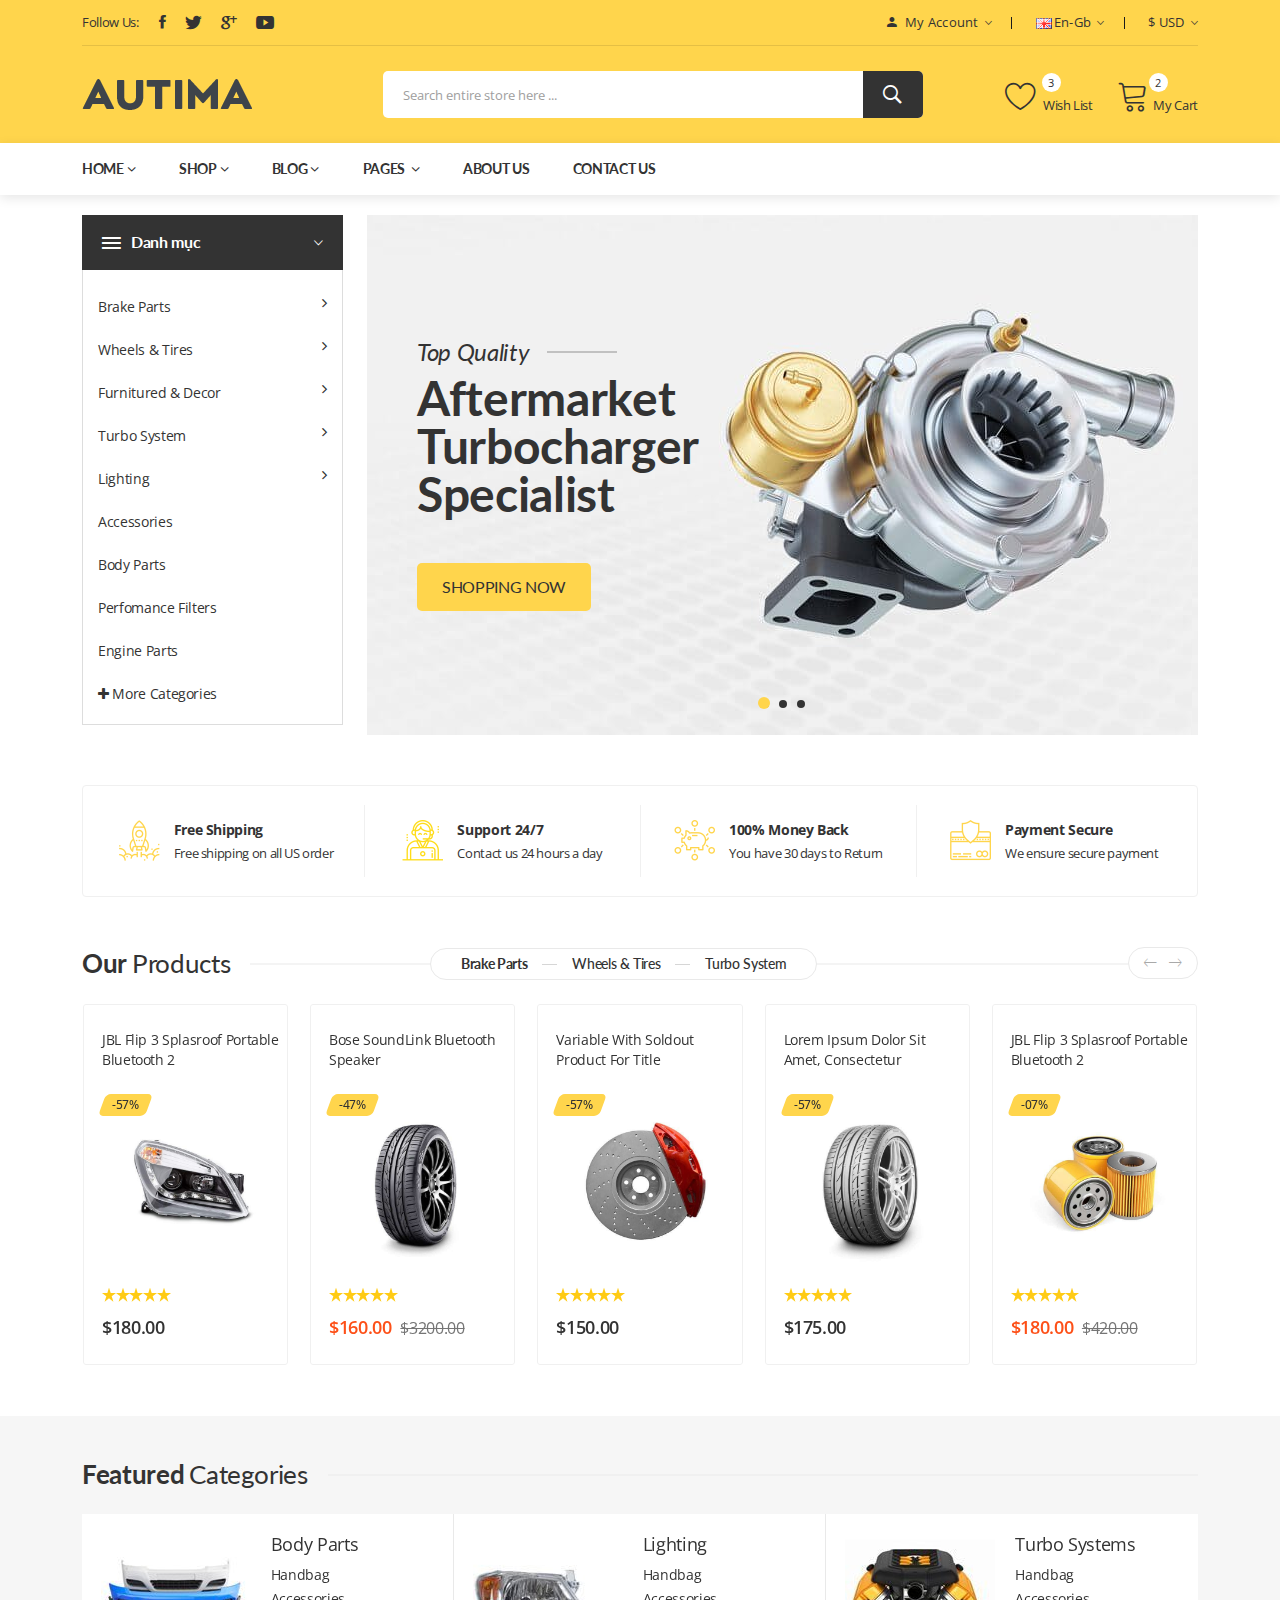
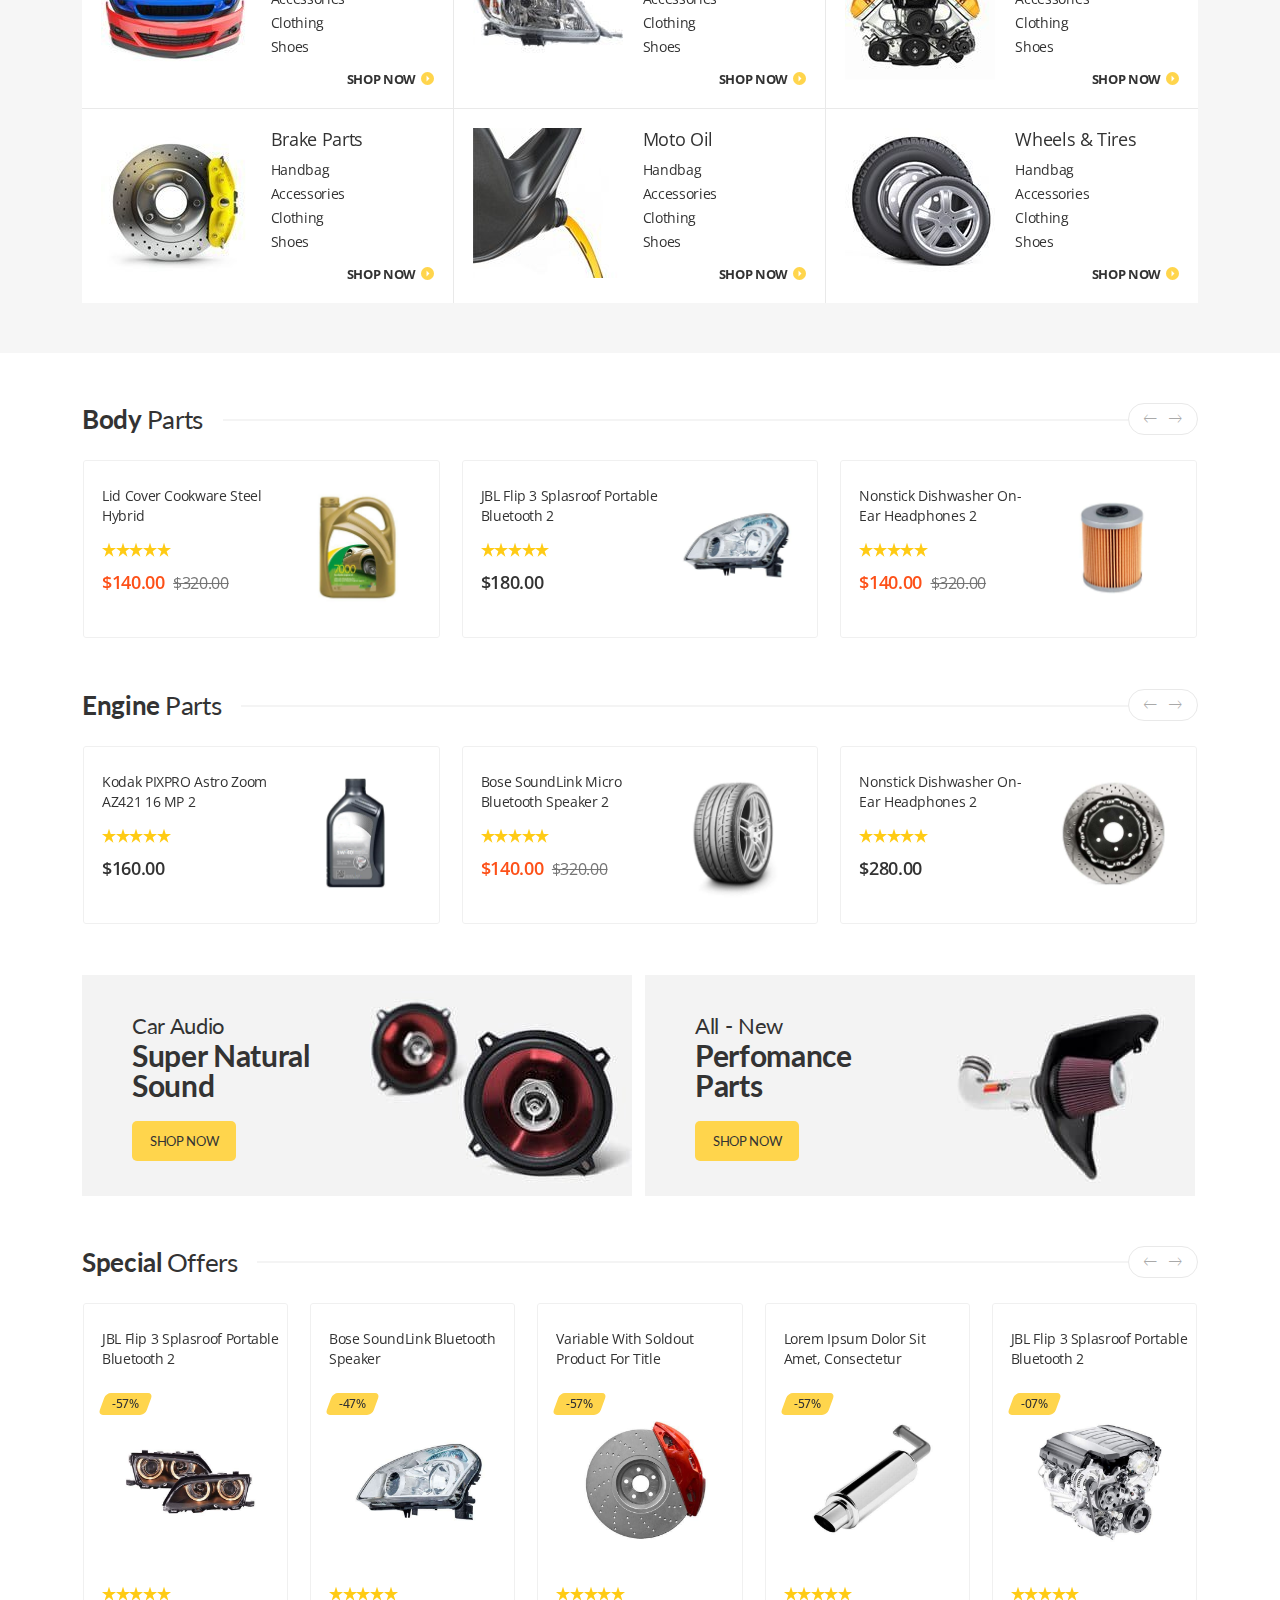
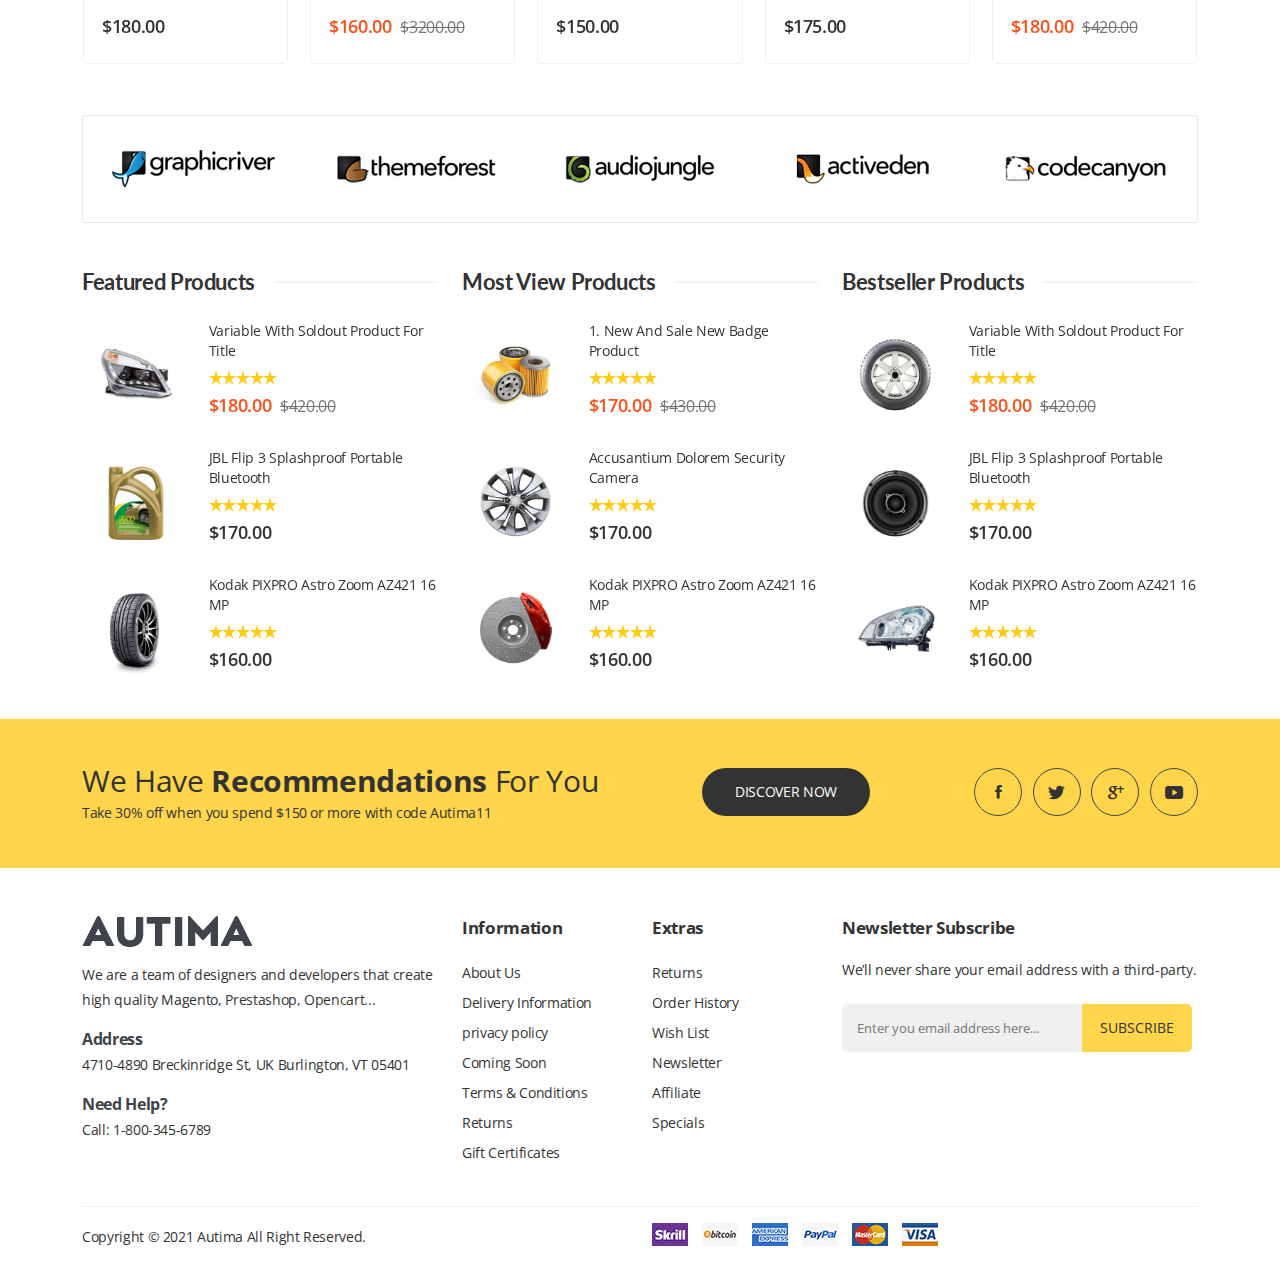
<file: index.html>
<!doctype html>
<html class="no-js" lang="en">


<!-- Mirrored from htmldemo.net/autima/autima/index.html by HTTrack Website Copier/3.x [XR&CO'2014], Sat, 11 Nov 2023 13:51:42 GMT -->
<head>
    <meta charset="utf-8">
    <meta http-equiv="x-ua-compatible" content="ie=edge">
    <title>Autima - Car Accessories Shop HTML Template </title>
    <meta name="description" content="">
    <meta name="viewport" content="width=device-width, initial-scale=1">
    <!-- Favicon -->
    <link rel="shortcut icon" type="image/x-icon" href="assets/img/favicon.ico">

     <!-- CSS 
    ========================= -->
     <!--bootstrap min css-->
    <link rel="stylesheet" href="assets/css/bootstrap.min.css">
    <!--owl carousel min css-->
    <link rel="stylesheet" href="assets/css/owl.carousel.min.css">
    <!--slick min css-->
    <link rel="stylesheet" href="assets/css/slick.css">
    <!--magnific popup min css-->
    <link rel="stylesheet" href="assets/css/magnific-popup.css">
    <!--font awesome css-->
    <link rel="stylesheet" href="assets/css/font.awesome.css">
    <!--ionicons min css-->
    <link rel="stylesheet" href="assets/css/ionicons.min.css">
    <!--animate css-->
    <link rel="stylesheet" href="assets/css/animate.css">
    <!--jquery ui min css-->
    <link rel="stylesheet" href="assets/css/jquery-ui.min.css">
    <!--slinky menu css-->
    <link rel="stylesheet" href="assets/css/slinky.menu.css">
    <!-- Plugins CSS -->
    <link rel="stylesheet" href="assets/css/plugins.css">
    
    <!-- Main Style CSS -->
    <link rel="stylesheet" href="assets/css/style.css">
    
    <!--modernizr min js here-->
    <script src="assets/js/vendor/modernizr-3.7.1.min.js"></script>

</head>

<body>

    <!-- Main Wrapper Start -->
    <!--header area start-->
    <header class="header_area">
        <!--header top start-->
        <div class="header_top">
            <div class="container">
                <div class="top_inner">
                    <div class="row align-items-center">
                        <div class="col-lg-6 col-md-6">
                            <div class="follow_us">
                                <label>Follow Us:</label>
                                <ul class="follow_link">
                                    <li><a href="#"><i class="ion-social-facebook"></i></a></li>
                                    <li><a href="#"><i class="ion-social-twitter"></i></a></li>
                                    <li><a href="#"><i class="ion-social-googleplus"></i></a></li>
                                    <li><a href="#"><i class="ion-social-youtube"></i></a></li>
                                </ul>
                            </div>
                        </div>
                        <div class="col-lg-6 col-md-6">
                            <div class="top_right text-end">
                                <ul>
                                    <li class="top_links"><a href="#"><i class="ion-android-person"></i> My Account<i class="ion-ios-arrow-down"></i></a>
                                        <ul class="dropdown_links">
                                            <li><a href="checkout.html">Checkout </a></li>
                                            <li><a href="my-account.html">My Account </a></li>
                                            <li><a href="cart.html">Shopping Cart</a></li>
                                            <li><a href="wishlist.html">Wishlist</a></li>
                                        </ul>
                                    </li>
                                    <li class="language"><a href="#"><img src="assets/img/logo/language.png" alt="">en-gb<i class="ion-ios-arrow-down"></i></a>
                                        <ul class="dropdown_language">
                                            <li><a href="#"><img src="assets/img/logo/language.png" alt=""> English</a></li>
                                            <li><a href="#"><img src="assets/img/logo/language2.png" alt=""> Germany</a></li>
                                        </ul>
                                    </li>
                                    <li class="currency"><a href="#">$ USD<i class="ion-ios-arrow-down"></i></a>
                                        <ul class="dropdown_currency">
                                            <li><a href="#">EUR – Euro</a></li>
                                            <li><a href="#">GBP – British Pound</a></li>
                                            <li><a href="#">INR – India Rupee</a></li>
                                        </ul>
                                    </li>


                                </ul>
                            </div>
                        </div>
                    </div>
                </div>
            </div>
        </div>
        <!--header top start-->
        
        <!--header middel start-->
        <div class="header_middle">
            <div class="container">
                <div class="row align-items-center">
                    <div class="col-lg-3 col-md-6">
                        <div class="logo">
                            <a href="index.html"><img src="assets/img/logo/logo.png" alt=""></a>
                        </div>
                    </div>
                    <div class="col-lg-9 col-md-6">
                        <div class="middel_right">
                            <div class="search-container">
                                <form action="#">
                                    <div class="search_box">
                                        <input placeholder="Search entire store here ..." type="text">
                                        <button type="submit"><i class="ion-ios-search-strong"></i></button>
                                    </div>
                                </form>
                            </div>
                            <div class="middel_right_info">

                                <div class="header_wishlist">
                                    <a href="wishlist.html"><span class="lnr lnr-heart"></span> Wish list </a>
                                    <span class="wishlist_quantity">3</span>
                                </div>
                                <div class="mini_cart_wrapper">
                                    <a href="javascript:void(0)"><span class="lnr lnr-cart"></span>My Cart </a>
                                    <span class="cart_quantity">2</span>
                                    
                                </div>
                            </div>

                        </div>
                    </div>
                </div>
            </div>
        </div>
        <!--header middel end-->
        
        <!--mini cart-->
        <div class="mini_cart">
            <div class="cart_close">
                <div class="cart_text">
                    <h3>cart</h3>
                </div>
                <div class="mini_cart_close">
                    <a href="javascript:void(0)"><i class="ion-android-close"></i></a>
                </div>
            </div>
            <div class="cart_item">
                <div class="cart_img">
                    <a href="#"><img src="assets/img/s-product/product.jpg" alt=""></a>
                </div>
                <div class="cart_info">
                    <a href="#">JBL Flip 3 Splasroof Portable Bluetooth 2</a>

                    <span class="quantity">Qty: 1</span>
                    <span class="price_cart">$60.00</span>

                </div>
                <div class="cart_remove">
                    <a href="#"><i class="ion-android-close"></i></a>
                </div>
            </div>
            <div class="cart_item">
                <div class="cart_img">
                    <a href="#"><img src="assets/img/s-product/product2.jpg" alt=""></a>
                </div>
                <div class="cart_info">
                    <a href="#">Koss Porta Pro On Ear Headphones </a>
                    <span class="quantity">Qty: 1</span>
                    <span class="price_cart">$69.00</span>
                </div>
                <div class="cart_remove">
                    <a href="#"><i class="ion-android-close"></i></a>
                </div>
            </div>
            <div class="mini_cart_table">
                <div class="cart_total">
                    <span>Sub total:</span>
                    <span class="price">$138.00</span>
                </div>
                <div class="cart_total mt-10">
                    <span>total:</span>
                    <span class="price">$138.00</span>
                </div>
            </div>

            <div class="mini_cart_footer">
                <div class="cart_button">
                    <a href="cart.html">View cart</a>
                </div>
                <div class="cart_button">
                    <a class="active" href="checkout.html">Checkout</a>
                </div>

            </div>

        </div>
        <!--mini cart end-->
        
        <!--header bottom satrt-->
        <div class="header_bottom sticky-header">
            <div class="container">
                <div class="row align-items-center">
                    <div class="col-12">
                        <div class="main_menu header_position">
                            <nav>
                                <ul>
                                    <li><a href="index.html">home<i class="fa fa-angle-down"></i></a>
                                        <ul class="sub_menu">
                                            <li><a href="index.html">Home 1</a></li>
                                            <li><a href="index-2.html">Home 2</a></li>
                                            <li><a href="index-3.html">Home 3</a></li>
                                            <li><a href="index-4.html">Home 4</a></li>
                                            <li><a href="index-5.html">Home 5</a></li>
                                            <li><a href="index-6.html">Home 6</a></li>
                                            <li class="home7new"><a href="index-7.html">Home 7</a><span>new</span></li>
                                        </ul>
                                    </li>
                                    <li class="mega_items"><a href="shop.html">shop<i class="fa fa-angle-down"></i></a>
                                        <div class="mega_menu">
                                            <ul class="mega_menu_inner">
                                                <li><a href="#">Shop Layouts</a>
                                                    <ul>
                                                        <li><a href="shop-fullwidth.html">Full Width</a></li>
                                                        <li><a href="shop-fullwidth-list.html">Full Width list</a></li>
                                                        <li><a href="shop-right-sidebar.html">Right Sidebar </a></li>
                                                        <li><a href="shop-right-sidebar-list.html"> Right Sidebar list</a></li>
                                                        <li><a href="shop-list.html">List View</a></li>
                                                    </ul>
                                                </li>
                                                <li><a href="#">other Pages</a>
                                                    <ul>
                                                        <li><a href="cart.html">cart</a></li>
                                                        <li><a href="wishlist.html">Wishlist</a></li>
                                                        <li><a href="checkout.html">Checkout</a></li>
                                                        <li><a href="my-account.html">my account</a></li>
                                                        <li><a href="404.html">Error 404</a></li>
                                                    </ul>
                                                </li>
                                                <li><a href="#">Product Types</a>
                                                    <ul>
                                                        <li><a href="product-details.html">product details</a></li>
                                                        <li><a href="product-sidebar.html">product sidebar</a></li>
                                                        <li><a href="product-grouped.html">product grouped</a></li>
                                                        <li><a href="variable-product.html">product variable</a></li>

                                                    </ul>
                                                </li>
                                                <li><a href="#">Concrete Tools</a>
                                                    <ul>
                                                        <li><a href="shop.html">Cables & Connectors</a></li>
                                                        <li><a href="shop-list.html">Graphics Tablets</a></li>
                                                        <li><a href="shop-fullwidth.html">Printers, Ink & Toner</a></li>
                                                        <li><a href="shop-fullwidth-list.html">Refurbished Tablets</a></li>
                                                        <li><a href="shop-right-sidebar.html">Optical Drives</a></li>

                                                    </ul>
                                                </li>
                                            </ul>
                                            <div class="banner_static_menu">
                                                <a href="shop.html"><img src="assets/img/bg/banner1.jpg" alt=""></a>
                                            </div>
                                        </div>
                                    </li>
                                    <li><a href="blog.html">blog<i class="fa fa-angle-down"></i></a>
                                        <ul class="sub_menu pages">
                                            <li><a href="blog-details.html">blog details</a></li>
                                            <li><a href="blog-fullwidth.html">blog fullwidth</a></li>
                                            <li><a href="blog-sidebar.html">blog sidebar</a></li>
                                        </ul>
                                    </li>
                                    <li><a href="#">pages <i class="fa fa-angle-down"></i></a>
                                        <ul class="sub_menu pages">
                                            <li><a href="about.html">About Us</a></li>
                                            <li><a href="services.html">services</a></li>
                                            <li><a href="faq.html">Frequently Questions</a></li>
                                            <li><a href="login.html">login</a></li>
                                            <li><a href="compare.html">compare</a></li>
                                            <li><a href="privacy-policy.html">privacy policy</a></li>
                                            <li><a href="coming-soon.html">Coming Soon</a></li>
                                        </ul>
                                    </li>
                                    <li><a href="about.html">about Us</a></li>
                                    <li><a href="contact.html"> Contact Us</a></li>
                                </ul>
                            </nav>
                        </div>
                    </div>

                </div>
            </div>
        </div>
        <!--header bottom end-->
    </header>
    <!--header area end-->

    <!--Offcanvas menu area start-->
    <div class="off_canvars_overlay"></div>
    <div class="Offcanvas_menu">
        <div class="container">
            <div class="row">
                <div class="col-12">
                    <div class="canvas_open">
                        <span>MENU</span>
                        <a href="javascript:void(0)"><i class="ion-navicon"></i></a>
                    </div>
                    <div class="Offcanvas_menu_wrapper">

                        <div class="canvas_close">
                            <a href="#"><i class="ion-android-close"></i></a>
                        </div>


                        <div class="top_right text-end">
                            <ul>
                                <li class="top_links"><a href="#"><i class="ion-android-person"></i> My Account<i class="ion-ios-arrow-down"></i></a>
                                    <ul class="dropdown_links">
                                        <li><a href="checkout.html">Checkout </a></li>
                                        <li><a href="my-account.html">My Account </a></li>
                                        <li><a href="cart.html">Shopping Cart</a></li>
                                        <li><a href="wishlist.html">Wishlist</a></li>
                                    </ul>
                                </li>
                                <li class="language"><a href="#"><img src="assets/img/logo/language.png" alt="">en-gb<i class="ion-ios-arrow-down"></i></a>
                                    <ul class="dropdown_language">
                                        <li><a href="#"><img src="assets/img/logo/language.png" alt=""> English</a></li>
                                        <li><a href="#"><img src="assets/img/logo/language2.png" alt=""> Germany</a></li>
                                    </ul>
                                </li>
                                <li class="currency"><a href="#">$ USD<i class="ion-ios-arrow-down"></i></a>
                                    <ul class="dropdown_currency">
                                        <li><a href="#">EUR – Euro</a></li>
                                        <li><a href="#">GBP – British Pound</a></li>
                                        <li><a href="#">INR – India Rupee</a></li>
                                    </ul>
                                </li>


                            </ul>
                        </div>
                        <div class="Offcanvas_follow">
                            <label>Follow Us:</label>
                            <ul class="follow_link">
                                <li><a href="#"><i class="ion-social-facebook"></i></a></li>
                                <li><a href="#"><i class="ion-social-twitter"></i></a></li>
                                <li><a href="#"><i class="ion-social-googleplus"></i></a></li>
                                <li><a href="#"><i class="ion-social-youtube"></i></a></li>
                            </ul>
                        </div>
                        <div class="search-container">
                            <form action="#">
                                <div class="search_box">
                                    <input placeholder="Search entire store here ..." type="text">
                                    <button type="submit"><i class="ion-ios-search-strong"></i></button>
                                </div>
                            </form>
                        </div>
                        <div id="menu" class="text-left ">
                            <ul class="offcanvas_main_menu">
                                <li class="menu-item-has-children">
                                    <a href="#">Home</a>
                                    <ul class="sub-menu">
                                        <li><a href="index.html">Home 1</a></li>
                                        <li><a href="index-2.html">Home 2</a></li>
                                        <li><a href="index-3.html">Home 3</a></li>
                                        <li><a href="index-4.html">Home 4</a></li>
                                        <li><a href="index-5.html">Home 5</a></li>
                                        <li><a href="index-6.html">Home 6</a></li>
                                        <li><a href="index-7.html">Home 7</a></li>
                                    </ul>
                                </li>
                                <li class="menu-item-has-children">
                                    <a href="#">Shop</a>
                                    <ul class="sub-menu">
                                        <li class="menu-item-has-children">
                                            <a href="#">Shop Layouts</a>
                                            <ul class="sub-menu">
                                                <li><a href="shop.html">shop</a></li>
                                                <li><a href="shop-fullwidth.html">Full Width</a></li>
                                                <li><a href="shop-fullwidth-list.html">Full Width list</a></li>
                                                <li><a href="shop-right-sidebar.html">Right Sidebar </a></li>
                                                <li><a href="shop-right-sidebar-list.html"> Right Sidebar list</a></li>
                                                <li><a href="shop-list.html">List View</a></li>
                                            </ul>
                                        </li>
                                        <li class="menu-item-has-children">
                                            <a href="#">other Pages</a>
                                            <ul class="sub-menu">
                                                <li><a href="cart.html">cart</a></li>
                                                <li><a href="wishlist.html">Wishlist</a></li>
                                                <li><a href="checkout.html">Checkout</a></li>
                                                <li><a href="my-account.html">my account</a></li>
                                                <li><a href="404.html">Error 404</a></li>
                                            </ul>
                                        </li>
                                        <li class="menu-item-has-children">
                                            <a href="#">Product Types</a>
                                            <ul class="sub-menu">
                                                <li><a href="product-details.html">product details</a></li>
                                                <li><a href="product-sidebar.html">product sidebar</a></li>
                                                <li><a href="product-grouped.html">product grouped</a></li>
                                                <li><a href="variable-product.html">product variable</a></li>
                                            </ul>
                                        </li>
                                    </ul>
                                </li>
                                <li class="menu-item-has-children">
                                    <a href="#">blog</a>
                                    <ul class="sub-menu">
                                        <li><a href="blog.html">blog</a></li>
                                        <li><a href="blog-details.html">blog details</a></li>
                                        <li><a href="blog-fullwidth.html">blog fullwidth</a></li>
                                        <li><a href="blog-sidebar.html">blog sidebar</a></li>
                                    </ul>

                                </li>
                                <li class="menu-item-has-children">
                                    <a href="#">pages </a>
                                    <ul class="sub-menu">
                                        <li><a href="about.html">About Us</a></li>
                                        <li><a href="services.html">services</a></li>
                                        <li><a href="faq.html">Frequently Questions</a></li>
                                        <li><a href="login.html">login</a></li>
                                        <li><a href="compare.html">compare</a></li>
                                        <li><a href="privacy-policy.html">privacy policy</a></li>
                                        <li><a href="coming-soon.html">Coming Soon</a></li>
                                    </ul>
                                </li>
                                <li class="menu-item-has-children">
                                    <a href="my-account.html">my account</a>
                                </li>
                                <li class="menu-item-has-children">
                                    <a href="about.html">About Us</a>
                                </li>
                                <li class="menu-item-has-children">
                                    <a href="contact.html"> Contact Us</a>
                                </li>
                            </ul>
                        </div>
                    </div>
                </div>
            </div>
        </div>

    </div>
    <!--Offcanvas menu area end-->

    <!--slider area start-->
    <section class="slider_section mb-50">
        <div class="container">
            <div class="row">
                <div class="col-lg-3 col-md-12">
                    <div class="categories_menu">
                        <div class="categories_title">
                            <h2 class="categori_toggle">Danh mục</h2>
                        </div>
                        <div class="categories_menu_toggle">
                            <ul>
                                <li class="menu_item_children categorie_list"><a href="#">Brake Parts <i class="fa fa-angle-right"></i></a>
                                    <ul class="categories_mega_menu">
                                        <li class="menu_item_children"><a href="#">Wheel Bearings</a>
                                            <ul class="categorie_sub_menu">
                                                <li><a href="#">Bower</a></li>
                                                <li><a href="#">Flipbac</a></li>
                                                <li><a href="#">Gary Fong</a></li>
                                                <li><a href="#">GigaPan</a></li>
                                            </ul>
                                        </li>
                                        <li class="menu_item_children"><a href="#">Wheel Rim Screws</a>
                                            <ul class="categorie_sub_menu">
                                                <li><a href="#">Accessories</a></li>
                                                <li><a href="#">2-Stroke</a></li>
                                                <li><a href="#">Handbag</a></li>
                                                <li><a href="#">Clothing</a></li>
                                            </ul>
                                        </li>
                                        <li class="menu_item_children last_child"><a href="#">Wheel Simulators</a>
                                            <ul class="categorie_sub_menu">
                                                <li><a href="#">Bags & Cases</a></li>
                                                <li><a href="#">Binoculars & Scopes</a></li>
                                                <li><a href="#">Film Photography</a></li>
                                                <li><a href="#">Lighting & Studio</a></li>
                                            </ul>
                                            <div class="categorie_banner">
                                                <a href="#"><img src="assets/img/bg/banner2.jpg" alt=""></a>
                                            </div>
                                        </li>

                                    </ul>
                                </li>
                                <li class="menu_item_children"><a href="#"> Wheels & Tires <i class="fa fa-angle-right"></i></a>
                                    <ul class="categories_mega_menu">
                                        <li class="menu_item_children"><a href="#">Dresses</a>
                                            <div class="categorie_sub_menu">
                                                <ul>
                                                    <li><a href="#">Sweater</a></li>
                                                    <li><a href="#">Evening</a></li>
                                                    <li><a href="#">Day</a></li>
                                                    <li><a href="#">Sports</a></li>
                                                </ul>
                                            </div>
                                        </li>
                                        <li class="menu_item_children"><a href="#">Handbags</a>
                                            <div class="categorie_sub_menu">
                                                <ul>
                                                    <li><a href="#">Shoulder</a></li>
                                                    <li><a href="#">Satchels</a></li>
                                                    <li><a href="#">kids</a></li>
                                                    <li><a href="#">coats</a></li>
                                                </ul>
                                            </div>
                                        </li>
                                        <li class="menu_item_children"><a href="#">shoes</a>
                                            <div class="categorie_sub_menu">
                                                <ul>
                                                    <li><a href="#">Ankle Boots</a></li>
                                                    <li><a href="#">Clog sandals </a></li>
                                                    <li><a href="#">run</a></li>
                                                    <li><a href="#">Books</a></li>
                                                </ul>
                                            </div>
                                        </li>
                                        <li class="menu_item_children"><a href="#">Clothing</a>
                                            <div class="categorie_sub_menu">
                                                <ul>
                                                    <li><a href="#">Coats Jackets </a></li>
                                                    <li><a href="#">Raincoats</a></li>
                                                    <li><a href="#">Jackets</a></li>
                                                    <li><a href="#">T-shirts</a></li>
                                                </ul>
                                            </div>
                                        </li>

                                    </ul>
                                </li>
                                <li class="menu_item_children"><a href="#"> Furnitured & Decor <i class="fa fa-angle-right"></i></a>
                                    <ul class="categories_mega_menu column_3">
                                        <li class="menu_item_children"><a href="#">Chair</a>
                                            <div class="categorie_sub_menu">
                                                <ul>
                                                    <li><a href="#">Dining room</a></li>
                                                    <li><a href="#">bedroom</a></li>
                                                    <li><a href="#"> Home & Office</a></li>
                                                    <li><a href="#">living room</a></li>
                                                </ul>
                                            </div>
                                        </li>
                                        <li class="menu_item_children"><a href="#">Lighting</a>
                                            <div class="categorie_sub_menu">
                                                <ul>
                                                    <li><a href="#">Ceiling Lighting</a></li>
                                                    <li><a href="#">Wall Lighting</a></li>
                                                    <li><a href="#">Outdoor Lighting</a></li>
                                                    <li><a href="#">Smart Lighting</a></li>
                                                </ul>
                                            </div>
                                        </li>
                                        <li class="menu_item_children"><a href="#">Sofa</a>
                                            <div class="categorie_sub_menu">
                                                <ul>
                                                    <li><a href="#">Fabric Sofas</a></li>
                                                    <li><a href="#">Leather Sofas</a></li>
                                                    <li><a href="#">Corner Sofas</a></li>
                                                    <li><a href="#">Sofa Beds</a></li>
                                                </ul>
                                            </div>
                                        </li>
                                    </ul>
                                </li>
                                <li class="menu_item_children"><a href="#"> Turbo System <i class="fa fa-angle-right"></i></a>
                                    <ul class="categories_mega_menu column_2">
                                        <li class="menu_item_children"><a href="#">Brake Tools</a>
                                            <div class="categorie_sub_menu">
                                                <ul>
                                                    <li><a href="#">Driveshafts</a></li>
                                                    <li><a href="#">Spools</a></li>
                                                    <li><a href="#">Diesel </a></li>
                                                    <li><a href="#">Gasoline</a></li>
                                                </ul>
                                            </div>
                                        </li>
                                        <li class="menu_item_children"><a href="#">Emergency Brake</a>
                                            <div class="categorie_sub_menu">
                                                <ul>
                                                    <li><a href="#">Dolls for Girls</a></li>
                                                    <li><a href="#">Girls' Learning Toys</a></li>
                                                    <li><a href="#">Arts and Crafts for Girls</a></li>
                                                    <li><a href="#">Video Games for Girls</a></li>
                                                </ul>
                                            </div>
                                        </li>

                                    </ul>
                                </li>
                                <li class="menu_item_children"><a href="#"> Lighting <i class="fa fa-angle-right"></i></a>
                                    <ul class="categories_mega_menu column_2">
                                        <li class="menu_item_children"><a href="#">Check Trousers</a>
                                            <div class="categorie_sub_menu">
                                                <ul>
                                                    <li><a href="#">Building</a></li>
                                                    <li><a href="#">Electronics</a></li>
                                                    <li><a href="#">action figures </a></li>
                                                    <li><a href="#">specialty & boutique toy</a></li>
                                                </ul>
                                            </div>
                                        </li>
                                        <li class="menu_item_children"><a href="#">Calculators</a>
                                            <div class="categorie_sub_menu">
                                                <ul>
                                                    <li><a href="#">Dolls for Girls</a></li>
                                                    <li><a href="#">Girls' Learning Toys</a></li>
                                                    <li><a href="#">Arts and Crafts for Girls</a></li>
                                                    <li><a href="#">Video Games for Girls</a></li>
                                                </ul>
                                            </div>
                                        </li>

                                    </ul>
                                </li>
                                <li><a href="#"> Accessories</a></li>
                                <li><a href="#">Body Parts</a></li>
                                <li><a href="#">Perfomance Filters</a></li>
                                <li><a href="#"> Engine Parts</a></li>
                                <li class="hidden"><a href="shop-left-sidebar.html">New Sofas</a></li>
                                <li class="hidden"><a href="shop-left-sidebar.html">Sleight Sofas</a></li>
                                <li><a href="#" id="more-btn"><i class="fa fa-plus" aria-hidden="true"></i> More Categories</a></li>
                            </ul>
                        </div>
                    </div>
                </div>
                <div class="col-lg-9 col-md-12">
                    <div class="slider_area owl-carousel">
                        <div class="single_slider d-flex align-items-center" data-bgimg="assets/img/slider/slider1.jpg">
                            <div class="slider_content">
                                <h2>Top Quality</h2>
                                <h1>Aftermarket Turbocharger Specialist</h1>
                                <a class="button" href="shop.html">shopping now</a>
                            </div>

                        </div>
                        <div class="single_slider d-flex align-items-center" data-bgimg="assets/img/slider/slider2.jpg">
                            <div class="slider_content">
                                <h2>Height - Quality</h2>
                                <h1>The Parts Of shock Absorbers & Brake Kit</h1>
                                <a class="button" href="shop.html">shopping now</a>
                            </div>
                        </div>
                        <div class="single_slider d-flex align-items-center" data-bgimg="assets/img/slider/slider3.jpg">
                            <div class="slider_content">
                                <h2>Engine Oils</h2>
                                <h1>Top Quality Oil For Every Vehicle</h1>
                                <a class="button" href="shop.html">shopping now</a>
                            </div>
                        </div>
                    </div>
                </div>
            </div>
        </div>

    </section>

    <!--slider area end-->

    <!--shipping area start-->
    <section class="shipping_area mb-50">
        <div class="container">
            <div class=" row">
                <div class="col-12">
                    <div class="shipping_inner">
                        <div class="single_shipping">
                            <div class="shipping_icone">
                                <img src="assets/img/about/shipping1.png" alt="">
                            </div>
                            <div class="shipping_content">
                                <h2>Free Shipping</h2>
                                <p>Free shipping on all US order</p>
                            </div>
                        </div>
                        <div class="single_shipping">
                            <div class="shipping_icone">
                                <img src="assets/img/about/shipping2.png" alt="">
                            </div>
                            <div class="shipping_content">
                                <h2>Support 24/7</h2>
                                <p>Contact us 24 hours a day</p>
                            </div>
                        </div>
                        <div class="single_shipping">
                            <div class="shipping_icone">
                                <img src="assets/img/about/shipping3.png" alt="">
                            </div>
                            <div class="shipping_content">
                                <h2>100% Money Back</h2>
                                <p>You have 30 days to Return</p>
                            </div>
                        </div>
                        <div class="single_shipping">
                            <div class="shipping_icone">
                                <img src="assets/img/about/shipping4.png" alt="">
                            </div>
                            <div class="shipping_content">
                                <h2>Payment Secure</h2>
                                <p>We ensure secure payment</p>
                            </div>
                        </div>
                    </div>
                </div>
            </div>
        </div>
    </section>
    <!--shipping area end-->
    
    <!--product area start-->
    <section class="product_area mb-50">
        <div class="container">
            <div class="row">
                <div class="col-12">
                    <div class="section_title">
                        <h2><span> <strong>Our</strong>Products</span></h2>
                        <ul class="product_tab_button nav" role="tablist" id="nav-tab">
                            <li>
                                <a class="active" data-toggle="tab" href="#brake" role="tab" aria-controls="brake" aria-selected="true">Brake Parts</a>
                            </li>
                            <li>
                                <a data-toggle="tab" href="#wheels" role="tab" aria-controls="wheels" aria-selected="false">Wheels & Tires</a>
                            </li>
                            <li>
                                <a data-toggle="tab" href="#turbo" role="tab" aria-controls="turbo" aria-selected="false">Turbo System</a>
                            </li>
                        </ul>
                    </div>
                </div>
            </div>

            <div class="tab-content">
                <div class="tab-pane fade show active" id="brake" role="tabpanel">
                    <div class="product_carousel product_column5 owl-carousel">
                        <div class="single_product">
                            <div class="product_name">
                                <h3><a href="product-details.html">JBL Flip 3 Splasroof Portable Bluetooth 2</a></h3>
                                <p class="manufacture_product"><a href="#">Accessories</a></p>
                            </div>
                            <div class="product_thumb">
                                <a class="primary_img" href="product-details.html"><img src="assets/img/product/product1.jpg" alt=""></a>
                                <a class="secondary_img" href="product-details.html"><img src="assets/img/product/product2.jpg" alt=""></a>
                                <div class="label_product">
                                    <span class="label_sale">-57%</span>
                                </div>

                                <div class="action_links">
                                    <ul>
                                        <li class="quick_button"><a href="#" data-bs-toggle="modal" data-bs-target="#modal_box" title="quick view"> <span class="lnr lnr-magnifier"></span></a></li>
                                        <li class="wishlist"><a href="wishlist.html" title="Add to Wishlist"><span class="lnr lnr-heart"></span></a></li>
                                        <li class="compare"><a href="compare.html" title="compare"><span class="lnr lnr-sync"></span></a></li>
                                    </ul>
                                </div>
                            </div>
                            <div class="product_content">
                                <div class="product_ratings">
                                    <ul>
                                        <li><a href="#"><i class="ion-star"></i></a></li>
                                        <li><a href="#"><i class="ion-star"></i></a></li>
                                        <li><a href="#"><i class="ion-star"></i></a></li>
                                        <li><a href="#"><i class="ion-star"></i></a></li>
                                        <li><a href="#"><i class="ion-star"></i></a></li>
                                    </ul>
                                </div>
                                <div class="product_footer d-flex align-items-center">
                                    <div class="price_box">
                                        <span class="regular_price">$180.00</span>
                                    </div>
                                    <div class="add_to_cart">
                                        <a href="cart.html" title="add to cart"><span class="lnr lnr-cart"></span></a>
                                    </div>
                                </div>
                            </div>
                        </div>
                        <div class="single_product">
                            <div class="product_name">
                                <h3><a href="product-details.html">Bose SoundLink Bluetooth Speaker</a></h3>
                                <p class="manufacture_product"><a href="#">Accessories</a></p>
                            </div>
                            <div class="product_thumb">
                                <a class="primary_img" href="product-details.html"><img src="assets/img/product/product3.jpg" alt=""></a>
                                <a class="secondary_img" href="product-details.html"><img src="assets/img/product/product4.jpg" alt=""></a>
                                <div class="label_product">
                                    <span class="label_sale">-47%</span>
                                </div>

                                <div class="action_links">
                                    <ul>
                                        <li class="quick_button"><a href="#" data-bs-toggle="modal" data-bs-target="#modal_box" title="quick view"> <span class="lnr lnr-magnifier"></span></a></li>
                                        <li class="wishlist"><a href="wishlist.html" title="Add to Wishlist"><span class="lnr lnr-heart"></span></a></li>
                                        <li class="compare"><a href="compare.html" title="compare"><span class="lnr lnr-sync"></span></a></li>
                                    </ul>
                                </div>
                            </div>
                            <div class="product_content">
                                <div class="product_ratings">
                                    <ul>
                                        <li><a href="#"><i class="ion-star"></i></a></li>
                                        <li><a href="#"><i class="ion-star"></i></a></li>
                                        <li><a href="#"><i class="ion-star"></i></a></li>
                                        <li><a href="#"><i class="ion-star"></i></a></li>
                                        <li><a href="#"><i class="ion-star"></i></a></li>
                                    </ul>
                                </div>
                                <div class="product_footer d-flex align-items-center">
                                    <div class="price_box">
                                        <span class="current_price">$160.00</span>
                                        <span class="old_price">$3200.00</span>
                                    </div>
                                    <div class="add_to_cart">
                                        <a href="cart.html" title="add to cart"><span class="lnr lnr-cart"></span></a>
                                    </div>
                                </div>
                            </div>
                        </div>
                        <div class="single_product">
                            <div class="product_name">
                                <h3><a href="product-details.html">Variable with soldout product for title</a></h3>
                                <p class="manufacture_product"><a href="#">Accessories</a></p>
                            </div>
                            <div class="product_thumb">
                                <a class="primary_img" href="product-details.html"><img src="assets/img/product/product4.jpg" alt=""></a>
                                <a class="secondary_img" href="product-details.html"><img src="assets/img/product/product5.jpg" alt=""></a>
                                <div class="label_product">
                                    <span class="label_sale">-57%</span>
                                </div>

                                <div class="action_links">
                                    <ul>
                                        <li class="quick_button"><a href="#" data-bs-toggle="modal" data-bs-target="#modal_box" title="quick view"> <span class="lnr lnr-magnifier"></span></a></li>
                                        <li class="wishlist"><a href="wishlist.html" title="Add to Wishlist"><span class="lnr lnr-heart"></span></a></li>
                                        <li class="compare"><a href="compare.html" title="compare"><span class="lnr lnr-sync"></span></a></li>
                                    </ul>
                                </div>
                            </div>
                            <div class="product_content">
                                <div class="product_ratings">
                                    <ul>
                                        <li><a href="#"><i class="ion-star"></i></a></li>
                                        <li><a href="#"><i class="ion-star"></i></a></li>
                                        <li><a href="#"><i class="ion-star"></i></a></li>
                                        <li><a href="#"><i class="ion-star"></i></a></li>
                                        <li><a href="#"><i class="ion-star"></i></a></li>
                                    </ul>
                                </div>
                                <div class="product_footer d-flex align-items-center">
                                    <div class="price_box">
                                        <span class="regular_price">$150.00</span>
                                    </div>
                                    <div class="add_to_cart">
                                        <a href="cart.html" title="add to cart"><span class="lnr lnr-cart"></span></a>
                                    </div>
                                </div>
                            </div>
                        </div>
                        <div class="single_product">
                            <div class="product_name">
                                <h3><a href="product-details.html">Lorem ipsum dolor sit amet, consectetur</a></h3>
                                <p class="manufacture_product"><a href="#">Accessories</a></p>
                            </div>
                            <div class="product_thumb">
                                <a class="primary_img" href="product-details.html"><img src="assets/img/product/product6.jpg" alt=""></a>
                                <a class="secondary_img" href="product-details.html"><img src="assets/img/product/product7.jpg" alt=""></a>
                                <div class="label_product">
                                    <span class="label_sale">-57%</span>
                                </div>

                                <div class="action_links">
                                    <ul>
                                        <li class="quick_button"><a href="#" data-bs-toggle="modal" data-bs-target="#modal_box" title="quick view"> <span class="lnr lnr-magnifier"></span></a></li>
                                        <li class="wishlist"><a href="wishlist.html" title="Add to Wishlist"><span class="lnr lnr-heart"></span></a></li>
                                        <li class="compare"><a href="compare.html" title="compare"><span class="lnr lnr-sync"></span></a></li>
                                    </ul>
                                </div>
                            </div>
                            <div class="product_content">
                                <div class="product_ratings">
                                    <ul>
                                        <li><a href="#"><i class="ion-star"></i></a></li>
                                        <li><a href="#"><i class="ion-star"></i></a></li>
                                        <li><a href="#"><i class="ion-star"></i></a></li>
                                        <li><a href="#"><i class="ion-star"></i></a></li>
                                        <li><a href="#"><i class="ion-star"></i></a></li>
                                    </ul>
                                </div>
                                <div class="product_footer d-flex align-items-center">
                                    <div class="price_box">
                                        <span class="regular_price">$175.00</span>
                                    </div>
                                    <div class="add_to_cart">
                                        <a href="cart.html" title="add to cart"><span class="lnr lnr-cart"></span></a>
                                    </div>
                                </div>
                            </div>
                        </div>
                        <div class="single_product">
                            <div class="product_name">
                                <h3><a href="product-details.html">JBL Flip 3 Splasroof Portable Bluetooth 2</a></h3>
                                <p class="manufacture_product"><a href="#">Accessories</a></p>
                            </div>
                            <div class="product_thumb">
                                <a class="primary_img" href="product-details.html"><img src="assets/img/product/product8.jpg" alt=""></a>
                                <a class="secondary_img" href="product-details.html"><img src="assets/img/product/product9.jpg" alt=""></a>
                                <div class="label_product">
                                    <span class="label_sale">-07%</span>
                                </div>

                                <div class="action_links">
                                    <ul>
                                        <li class="quick_button"><a href="#" data-bs-toggle="modal" data-bs-target="#modal_box" title="quick view"> <span class="lnr lnr-magnifier"></span></a></li>
                                        <li class="wishlist"><a href="wishlist.html" title="Add to Wishlist"><span class="lnr lnr-heart"></span></a></li>
                                        <li class="compare"><a href="compare.html" title="compare"><span class="lnr lnr-sync"></span></a></li>
                                    </ul>
                                </div>
                            </div>
                            <div class="product_content">
                                <div class="product_ratings">
                                    <ul>
                                        <li><a href="#"><i class="ion-star"></i></a></li>
                                        <li><a href="#"><i class="ion-star"></i></a></li>
                                        <li><a href="#"><i class="ion-star"></i></a></li>
                                        <li><a href="#"><i class="ion-star"></i></a></li>
                                        <li><a href="#"><i class="ion-star"></i></a></li>
                                    </ul>
                                </div>
                                <div class="product_footer d-flex align-items-center">
                                    <div class="price_box">
                                        <span class="current_price">$180.00</span>
                                        <span class="old_price">$420.00</span>
                                    </div>
                                    <div class="add_to_cart">
                                        <a href="cart.html" title="add to cart"><span class="lnr lnr-cart"></span></a>
                                    </div>
                                </div>
                            </div>
                        </div>
                        <div class="single_product">
                            <div class="product_name">
                                <h3><a href="product-details.html">Accusantium dolorem Security Camera</a></h3>
                                <p class="manufacture_product"><a href="#">Accessories</a></p>
                            </div>
                            <div class="product_thumb">
                                <a class="primary_img" href="product-details.html"><img src="assets/img/product/product10.jpg" alt=""></a>
                                <a class="secondary_img" href="product-details.html"><img src="assets/img/product/product11.jpg" alt=""></a>
                                <div class="label_product">
                                    <span class="label_sale">-57%</span>
                                </div>

                                <div class="action_links">
                                    <ul>
                                        <li class="quick_button"><a href="#" data-bs-toggle="modal" data-bs-target="#modal_box" title="quick view"> <span class="lnr lnr-magnifier"></span></a></li>
                                        <li class="wishlist"><a href="wishlist.html" title="Add to Wishlist"><span class="lnr lnr-heart"></span></a></li>
                                        <li class="compare"><a href="compare.html" title="compare"><span class="lnr lnr-sync"></span></a></li>
                                    </ul>
                                </div>
                            </div>
                            <div class="product_content">
                                <div class="product_ratings">
                                    <ul>
                                        <li><a href="#"><i class="ion-star"></i></a></li>
                                        <li><a href="#"><i class="ion-star"></i></a></li>
                                        <li><a href="#"><i class="ion-star"></i></a></li>
                                        <li><a href="#"><i class="ion-star"></i></a></li>
                                        <li><a href="#"><i class="ion-star"></i></a></li>
                                    </ul>
                                </div>
                                <div class="product_footer d-flex align-items-center">
                                    <div class="price_box">
                                        <span class="current_price">$140.00</span>
                                        <span class="old_price">$320.00</span>
                                    </div>
                                    <div class="add_to_cart">
                                        <a href="cart.html" title="add to cart"><span class="lnr lnr-cart"></span></a>
                                    </div>
                                </div>
                            </div>
                        </div>
                        <div class="single_product">
                            <div class="product_name">
                                <h3><a href="product-details.html">Koss Porta Pro On Ear Headphones </a></h3>
                                <p class="manufacture_product"><a href="#">Accessories</a></p>
                            </div>
                            <div class="product_thumb">
                                <a class="primary_img" href="product-details.html"><img src="assets/img/product/product12.jpg" alt=""></a>
                                <a class="secondary_img" href="product-details.html"><img src="assets/img/product/product13.jpg" alt=""></a>
                                <div class="label_product">
                                    <span class="label_sale">-57%</span>
                                </div>

                                <div class="action_links">
                                    <ul>
                                        <li class="quick_button"><a href="#" data-bs-toggle="modal" data-bs-target="#modal_box" title="quick view"> <span class="lnr lnr-magnifier"></span></a></li>
                                        <li class="wishlist"><a href="wishlist.html" title="Add to Wishlist"><span class="lnr lnr-heart"></span></a></li>
                                        <li class="compare"><a href="compare.html" title="compare"><span class="lnr lnr-sync"></span></a></li>
                                    </ul>
                                </div>
                            </div>
                            <div class="product_content">
                                <div class="product_ratings">
                                    <ul>
                                        <li><a href="#"><i class="ion-star"></i></a></li>
                                        <li><a href="#"><i class="ion-star"></i></a></li>
                                        <li><a href="#"><i class="ion-star"></i></a></li>
                                        <li><a href="#"><i class="ion-star"></i></a></li>
                                        <li><a href="#"><i class="ion-star"></i></a></li>
                                    </ul>
                                </div>
                                <div class="product_footer d-flex align-items-center">
                                    <div class="price_box">
                                        <span class="regular_price">$160.00</span>
                                    </div>
                                    <div class="add_to_cart">
                                        <a href="cart.html" title="add to cart"><span class="lnr lnr-cart"></span></a>
                                    </div>
                                </div>
                            </div>
                        </div>
                    </div>
                </div>
                <div class="tab-pane fade" id="wheels" role="tabpanel">
                    <div class="product_carousel product_column5 owl-carousel">
                        <div class="single_product">
                            <div class="product_name">
                                <h3><a href="product-details.html">JBL Flip 3 Splasroof Portable Bluetooth 2</a></h3>
                                <p class="manufacture_product"><a href="#">Accessories</a></p>
                            </div>
                            <div class="product_thumb">
                                <a class="primary_img" href="product-details.html"><img src="assets/img/product/product10.jpg" alt=""></a>
                                <a class="secondary_img" href="product-details.html"><img src="assets/img/product/product11.jpg" alt=""></a>
                                <div class="label_product">
                                    <span class="label_sale">-57%</span>
                                </div>

                                <div class="action_links">
                                    <ul>
                                        <li class="quick_button"><a href="#" data-bs-toggle="modal" data-bs-target="#modal_box" title="quick view"> <span class="lnr lnr-magnifier"></span></a></li>
                                        <li class="wishlist"><a href="wishlist.html" title="Add to Wishlist"><span class="lnr lnr-heart"></span></a></li>
                                        <li class="compare"><a href="compare.html" title="compare"><span class="lnr lnr-sync"></span></a></li>
                                    </ul>
                                </div>
                            </div>
                            <div class="product_content">
                                <div class="product_ratings">
                                    <ul>
                                        <li><a href="#"><i class="ion-star"></i></a></li>
                                        <li><a href="#"><i class="ion-star"></i></a></li>
                                        <li><a href="#"><i class="ion-star"></i></a></li>
                                        <li><a href="#"><i class="ion-star"></i></a></li>
                                        <li><a href="#"><i class="ion-star"></i></a></li>
                                    </ul>
                                </div>
                                <div class="product_footer d-flex align-items-center">
                                    <div class="price_box">
                                        <span class="regular_price">$180.00</span>
                                    </div>
                                    <div class="add_to_cart">
                                        <a href="cart.html" title="add to cart"><span class="lnr lnr-cart"></span></a>
                                    </div>
                                </div>
                            </div>
                        </div>
                        <div class="single_product">
                            <div class="product_name">
                                <h3><a href="product-details.html">Bose SoundLink Bluetooth Speaker</a></h3>
                                <p class="manufacture_product"><a href="#">Accessories</a></p>
                            </div>
                            <div class="product_thumb">
                                <a class="primary_img" href="product-details.html"><img src="assets/img/product/product12.jpg" alt=""></a>
                                <a class="secondary_img" href="product-details.html"><img src="assets/img/product/product13.jpg" alt=""></a>
                                <div class="label_product">
                                    <span class="label_sale">-47%</span>
                                </div>

                                <div class="action_links">
                                    <ul>
                                        <li class="quick_button"><a href="#" data-bs-toggle="modal" data-bs-target="#modal_box" title="quick view"> <span class="lnr lnr-magnifier"></span></a></li>
                                        <li class="wishlist"><a href="wishlist.html" title="Add to Wishlist"><span class="lnr lnr-heart"></span></a></li>
                                        <li class="compare"><a href="compare.html" title="compare"><span class="lnr lnr-sync"></span></a></li>
                                    </ul>
                                </div>
                            </div>
                            <div class="product_content">
                                <div class="product_ratings">
                                    <ul>
                                        <li><a href="#"><i class="ion-star"></i></a></li>
                                        <li><a href="#"><i class="ion-star"></i></a></li>
                                        <li><a href="#"><i class="ion-star"></i></a></li>
                                        <li><a href="#"><i class="ion-star"></i></a></li>
                                        <li><a href="#"><i class="ion-star"></i></a></li>
                                    </ul>
                                </div>
                                <div class="product_footer d-flex align-items-center">
                                    <div class="price_box">
                                        <span class="current_price">$160.00</span>
                                        <span class="old_price">$3200.00</span>
                                    </div>
                                    <div class="add_to_cart">
                                        <a href="cart.html" title="add to cart"><span class="lnr lnr-cart"></span></a>
                                    </div>
                                </div>
                            </div>
                        </div>
                        <div class="single_product">
                            <div class="product_name">
                                <h3><a href="product-details.html">Variable with soldout product for title</a></h3>
                                <p class="manufacture_product"><a href="#">Accessories</a></p>
                            </div>
                            <div class="product_thumb">
                                <a class="primary_img" href="product-details.html"><img src="assets/img/product/product14.jpg" alt=""></a>
                                <a class="secondary_img" href="product-details.html"><img src="assets/img/product/product15.jpg" alt=""></a>
                                <div class="label_product">
                                    <span class="label_sale">-57%</span>
                                </div>

                                <div class="action_links">
                                    <ul>
                                        <li class="quick_button"><a href="#" data-bs-toggle="modal" data-bs-target="#modal_box" title="quick view"> <span class="lnr lnr-magnifier"></span></a></li>
                                        <li class="wishlist"><a href="wishlist.html" title="Add to Wishlist"><span class="lnr lnr-heart"></span></a></li>
                                        <li class="compare"><a href="compare.html" title="compare"><span class="lnr lnr-sync"></span></a></li>
                                    </ul>
                                </div>
                            </div>
                            <div class="product_content">
                                <div class="product_ratings">
                                    <ul>
                                        <li><a href="#"><i class="ion-star"></i></a></li>
                                        <li><a href="#"><i class="ion-star"></i></a></li>
                                        <li><a href="#"><i class="ion-star"></i></a></li>
                                        <li><a href="#"><i class="ion-star"></i></a></li>
                                        <li><a href="#"><i class="ion-star"></i></a></li>
                                    </ul>
                                </div>
                                <div class="product_footer d-flex align-items-center">
                                    <div class="price_box">
                                        <span class="regular_price">$150.00</span>
                                    </div>
                                    <div class="add_to_cart">
                                        <a href="cart.html" title="add to cart"><span class="lnr lnr-cart"></span></a>
                                    </div>
                                </div>
                            </div>
                        </div>
                        <div class="single_product">
                            <div class="product_name">
                                <h3><a href="product-details.html">Lorem ipsum dolor sit amet, consectetur</a></h3>
                                <p class="manufacture_product"><a href="#">Accessories</a></p>
                            </div>
                            <div class="product_thumb">
                                <a class="primary_img" href="product-details.html"><img src="assets/img/product/product16.jpg" alt=""></a>
                                <a class="secondary_img" href="product-details.html"><img src="assets/img/product/product17.jpg" alt=""></a>
                                <div class="label_product">
                                    <span class="label_sale">-57%</span>
                                </div>

                                <div class="action_links">
                                    <ul>
                                        <li class="quick_button"><a href="#" data-bs-toggle="modal" data-bs-target="#modal_box" title="quick view"> <span class="lnr lnr-magnifier"></span></a></li>
                                        <li class="wishlist"><a href="wishlist.html" title="Add to Wishlist"><span class="lnr lnr-heart"></span></a></li>
                                        <li class="compare"><a href="compare.html" title="compare"><span class="lnr lnr-sync"></span></a></li>
                                    </ul>
                                </div>
                            </div>
                            <div class="product_content">
                                <div class="product_ratings">
                                    <ul>
                                        <li><a href="#"><i class="ion-star"></i></a></li>
                                        <li><a href="#"><i class="ion-star"></i></a></li>
                                        <li><a href="#"><i class="ion-star"></i></a></li>
                                        <li><a href="#"><i class="ion-star"></i></a></li>
                                        <li><a href="#"><i class="ion-star"></i></a></li>
                                    </ul>
                                </div>
                                <div class="product_footer d-flex align-items-center">
                                    <div class="price_box">
                                        <span class="regular_price">$175.00</span>
                                    </div>
                                    <div class="add_to_cart">
                                        <a href="cart.html" title="add to cart"><span class="lnr lnr-cart"></span></a>
                                    </div>
                                </div>
                            </div>
                        </div>
                        <div class="single_product">
                            <div class="product_name">
                                <h3><a href="product-details.html">JBL Flip 3 Splasroof Portable Bluetooth 2</a></h3>
                                <p class="manufacture_product"><a href="#">Accessories</a></p>
                            </div>
                            <div class="product_thumb">
                                <a class="primary_img" href="product-details.html"><img src="assets/img/product/product18.jpg" alt=""></a>
                                <a class="secondary_img" href="product-details.html"><img src="assets/img/product/product1.jpg" alt=""></a>
                                <div class="label_product">
                                    <span class="label_sale">-07%</span>
                                </div>

                                <div class="action_links">
                                    <ul>
                                        <li class="quick_button"><a href="#" data-bs-toggle="modal" data-bs-target="#modal_box" title="quick view"> <span class="lnr lnr-magnifier"></span></a></li>
                                        <li class="wishlist"><a href="wishlist.html" title="Add to Wishlist"><span class="lnr lnr-heart"></span></a></li>
                                        <li class="compare"><a href="compare.html" title="compare"><span class="lnr lnr-sync"></span></a></li>
                                    </ul>
                                </div>
                            </div>
                            <div class="product_content">
                                <div class="product_ratings">
                                    <ul>
                                        <li><a href="#"><i class="ion-star"></i></a></li>
                                        <li><a href="#"><i class="ion-star"></i></a></li>
                                        <li><a href="#"><i class="ion-star"></i></a></li>
                                        <li><a href="#"><i class="ion-star"></i></a></li>
                                        <li><a href="#"><i class="ion-star"></i></a></li>
                                    </ul>
                                </div>
                                <div class="product_footer d-flex align-items-center">
                                    <div class="price_box">
                                        <span class="current_price">$180.00</span>
                                        <span class="old_price">$420.00</span>
                                    </div>
                                    <div class="add_to_cart">
                                        <a href="cart.html" title="add to cart"><span class="lnr lnr-cart"></span></a>
                                    </div>
                                </div>
                            </div>
                        </div>
                        <div class="single_product">
                            <div class="product_name">
                                <h3><a href="product-details.html">Accusantium dolorem Security Camera</a></h3>
                                <p class="manufacture_product"><a href="#">Accessories</a></p>
                            </div>
                            <div class="product_thumb">
                                <a class="primary_img" href="product-details.html"><img src="assets/img/product/product2.jpg" alt=""></a>
                                <a class="secondary_img" href="product-details.html"><img src="assets/img/product/product3.jpg" alt=""></a>
                                <div class="label_product">
                                    <span class="label_sale">-57%</span>
                                </div>

                                <div class="action_links">
                                    <ul>
                                        <li class="quick_button"><a href="#" data-bs-toggle="modal" data-bs-target="#modal_box" title="quick view"> <span class="lnr lnr-magnifier"></span></a></li>
                                        <li class="wishlist"><a href="wishlist.html" title="Add to Wishlist"><span class="lnr lnr-heart"></span></a></li>
                                        <li class="compare"><a href="compare.html" title="compare"><span class="lnr lnr-sync"></span></a></li>
                                    </ul>
                                </div>
                            </div>
                            <div class="product_content">
                                <div class="product_ratings">
                                    <ul>
                                        <li><a href="#"><i class="ion-star"></i></a></li>
                                        <li><a href="#"><i class="ion-star"></i></a></li>
                                        <li><a href="#"><i class="ion-star"></i></a></li>
                                        <li><a href="#"><i class="ion-star"></i></a></li>
                                        <li><a href="#"><i class="ion-star"></i></a></li>
                                    </ul>
                                </div>
                                <div class="product_footer d-flex align-items-center">
                                    <div class="price_box">
                                        <span class="current_price">$140.00</span>
                                        <span class="old_price">$320.00</span>
                                    </div>
                                    <div class="add_to_cart">
                                        <a href="cart.html" title="add to cart"><span class="lnr lnr-cart"></span></a>
                                    </div>
                                </div>
                            </div>
                        </div>
                        <div class="single_product">
                            <div class="product_name">
                                <h3><a href="product-details.html">Koss Porta Pro On Ear Headphones </a></h3>
                                <p class="manufacture_product"><a href="#">Accessories</a></p>
                            </div>
                            <div class="product_thumb">
                                <a class="primary_img" href="product-details.html"><img src="assets/img/product/product4.jpg" alt=""></a>
                                <a class="secondary_img" href="product-details.html"><img src="assets/img/product/product5.jpg" alt=""></a>
                                <div class="label_product">
                                    <span class="label_sale">-57%</span>
                                </div>

                                <div class="action_links">
                                    <ul>
                                        <li class="quick_button"><a href="#" data-bs-toggle="modal" data-bs-target="#modal_box" title="quick view"> <span class="lnr lnr-magnifier"></span></a></li>
                                        <li class="wishlist"><a href="wishlist.html" title="Add to Wishlist"><span class="lnr lnr-heart"></span></a></li>
                                        <li class="compare"><a href="compare.html" title="compare"><span class="lnr lnr-sync"></span></a></li>
                                    </ul>
                                </div>
                            </div>
                            <div class="product_content">
                                <div class="product_ratings">
                                    <ul>
                                        <li><a href="#"><i class="ion-star"></i></a></li>
                                        <li><a href="#"><i class="ion-star"></i></a></li>
                                        <li><a href="#"><i class="ion-star"></i></a></li>
                                        <li><a href="#"><i class="ion-star"></i></a></li>
                                        <li><a href="#"><i class="ion-star"></i></a></li>
                                    </ul>
                                </div>
                                <div class="product_footer d-flex align-items-center">
                                    <div class="price_box">
                                        <span class="regular_price">$160.00</span>
                                    </div>
                                    <div class="add_to_cart">
                                        <a href="cart.html" title="add to cart"><span class="lnr lnr-cart"></span></a>
                                    </div>
                                </div>
                            </div>
                        </div>
                    </div>
                </div>
                <div class="tab-pane fade" id="turbo" role="tabpanel">
                    <div class="product_carousel product_column5 owl-carousel">
                        <div class="single_product">
                            <div class="product_name">
                                <h3><a href="product-details.html">JBL Flip 3 Splasroof Portable Bluetooth 2</a></h3>
                                <p class="manufacture_product"><a href="#">Accessories</a></p>
                            </div>
                            <div class="product_thumb">
                                <a class="primary_img" href="product-details.html"><img src="assets/img/product/product6.jpg" alt=""></a>
                                <a class="secondary_img" href="product-details.html"><img src="assets/img/product/product7.jpg" alt=""></a>
                                <div class="label_product">
                                    <span class="label_sale">-57%</span>
                                </div>

                                <div class="action_links">
                                    <ul>
                                        <li class="quick_button"><a href="#" data-bs-toggle="modal" data-bs-target="#modal_box" title="quick view"> <span class="lnr lnr-magnifier"></span></a></li>
                                        <li class="wishlist"><a href="wishlist.html" title="Add to Wishlist"><span class="lnr lnr-heart"></span></a></li>
                                        <li class="compare"><a href="compare.html" title="compare"><span class="lnr lnr-sync"></span></a></li>
                                    </ul>
                                </div>
                            </div>
                            <div class="product_content">
                                <div class="product_ratings">
                                    <ul>
                                        <li><a href="#"><i class="ion-star"></i></a></li>
                                        <li><a href="#"><i class="ion-star"></i></a></li>
                                        <li><a href="#"><i class="ion-star"></i></a></li>
                                        <li><a href="#"><i class="ion-star"></i></a></li>
                                        <li><a href="#"><i class="ion-star"></i></a></li>
                                    </ul>
                                </div>
                                <div class="product_footer d-flex align-items-center">
                                    <div class="price_box">
                                        <span class="regular_price">$180.00</span>
                                    </div>
                                    <div class="add_to_cart">
                                        <a href="cart.html" title="add to cart"><span class="lnr lnr-cart"></span></a>
                                    </div>
                                </div>
                            </div>
                        </div>
                        <div class="single_product">
                            <div class="product_name">
                                <h3><a href="product-details.html">Bose SoundLink Bluetooth Speaker</a></h3>
                                <p class="manufacture_product"><a href="#">Accessories</a></p>
                            </div>
                            <div class="product_thumb">
                                <a class="primary_img" href="product-details.html"><img src="assets/img/product/product8.jpg" alt=""></a>
                                <a class="secondary_img" href="product-details.html"><img src="assets/img/product/product9.jpg" alt=""></a>
                                <div class="label_product">
                                    <span class="label_sale">-47%</span>
                                </div>

                                <div class="action_links">
                                    <ul>
                                        <li class="quick_button"><a href="#" data-bs-toggle="modal" data-bs-target="#modal_box" title="quick view"> <span class="lnr lnr-magnifier"></span></a></li>
                                        <li class="wishlist"><a href="wishlist.html" title="Add to Wishlist"><span class="lnr lnr-heart"></span></a></li>
                                        <li class="compare"><a href="compare.html" title="compare"><span class="lnr lnr-sync"></span></a></li>
                                    </ul>
                                </div>
                            </div>
                            <div class="product_content">
                                <div class="product_ratings">
                                    <ul>
                                        <li><a href="#"><i class="ion-star"></i></a></li>
                                        <li><a href="#"><i class="ion-star"></i></a></li>
                                        <li><a href="#"><i class="ion-star"></i></a></li>
                                        <li><a href="#"><i class="ion-star"></i></a></li>
                                        <li><a href="#"><i class="ion-star"></i></a></li>
                                    </ul>
                                </div>
                                <div class="product_footer d-flex align-items-center">
                                    <div class="price_box">
                                        <span class="current_price">$160.00</span>
                                        <span class="old_price">$3200.00</span>
                                    </div>
                                    <div class="add_to_cart">
                                        <a href="cart.html" title="add to cart"><span class="lnr lnr-cart"></span></a>
                                    </div>
                                </div>
                            </div>
                        </div>
                        <div class="single_product">
                            <div class="product_name">
                                <h3><a href="product-details.html">Variable with soldout product for title</a></h3>
                                <p class="manufacture_product"><a href="#">Accessories</a></p>
                            </div>
                            <div class="product_thumb">
                                <a class="primary_img" href="product-details.html"><img src="assets/img/product/product10.jpg" alt=""></a>
                                <a class="secondary_img" href="product-details.html"><img src="assets/img/product/product11.jpg" alt=""></a>
                                <div class="label_product">
                                    <span class="label_sale">-57%</span>
                                </div>

                                <div class="action_links">
                                    <ul>
                                        <li class="quick_button"><a href="#" data-bs-toggle="modal" data-bs-target="#modal_box" title="quick view"> <span class="lnr lnr-magnifier"></span></a></li>
                                        <li class="wishlist"><a href="wishlist.html" title="Add to Wishlist"><span class="lnr lnr-heart"></span></a></li>
                                        <li class="compare"><a href="compare.html" title="compare"><span class="lnr lnr-sync"></span></a></li>
                                    </ul>
                                </div>
                            </div>
                            <div class="product_content">
                                <div class="product_ratings">
                                    <ul>
                                        <li><a href="#"><i class="ion-star"></i></a></li>
                                        <li><a href="#"><i class="ion-star"></i></a></li>
                                        <li><a href="#"><i class="ion-star"></i></a></li>
                                        <li><a href="#"><i class="ion-star"></i></a></li>
                                        <li><a href="#"><i class="ion-star"></i></a></li>
                                    </ul>
                                </div>
                                <div class="product_footer d-flex align-items-center">
                                    <div class="price_box">
                                        <span class="regular_price">$150.00</span>
                                    </div>
                                    <div class="add_to_cart">
                                        <a href="cart.html" title="add to cart"><span class="lnr lnr-cart"></span></a>
                                    </div>
                                </div>
                            </div>
                        </div>
                        <div class="single_product">
                            <div class="product_name">
                                <h3><a href="product-details.html">Lorem ipsum dolor sit amet, consectetur</a></h3>
                                <p class="manufacture_product"><a href="#">Accessories</a></p>
                            </div>
                            <div class="product_thumb">
                                <a class="primary_img" href="product-details.html"><img src="assets/img/product/product12.jpg" alt=""></a>
                                <a class="secondary_img" href="product-details.html"><img src="assets/img/product/product7.jpg" alt=""></a>
                                <div class="label_product">
                                    <span class="label_sale">-57%</span>
                                </div>

                                <div class="action_links">
                                    <ul>
                                        <li class="quick_button"><a href="#" data-bs-toggle="modal" data-bs-target="#modal_box" title="quick view"> <span class="lnr lnr-magnifier"></span></a></li>
                                        <li class="wishlist"><a href="wishlist.html" title="Add to Wishlist"><span class="lnr lnr-heart"></span></a></li>
                                        <li class="compare"><a href="compare.html" title="compare"><span class="lnr lnr-sync"></span></a></li>
                                    </ul>
                                </div>
                            </div>
                            <div class="product_content">
                                <div class="product_ratings">
                                    <ul>
                                        <li><a href="#"><i class="ion-star"></i></a></li>
                                        <li><a href="#"><i class="ion-star"></i></a></li>
                                        <li><a href="#"><i class="ion-star"></i></a></li>
                                        <li><a href="#"><i class="ion-star"></i></a></li>
                                        <li><a href="#"><i class="ion-star"></i></a></li>
                                    </ul>
                                </div>
                                <div class="product_footer d-flex align-items-center">
                                    <div class="price_box">
                                        <span class="regular_price">$175.00</span>
                                    </div>
                                    <div class="add_to_cart">
                                        <a href="cart.html" title="add to cart"><span class="lnr lnr-cart"></span></a>
                                    </div>
                                </div>
                            </div>
                        </div>
                        <div class="single_product">
                            <div class="product_name">
                                <h3><a href="product-details.html">JBL Flip 3 Splasroof Portable Bluetooth 2</a></h3>
                                <p class="manufacture_product"><a href="#">Accessories</a></p>
                            </div>
                            <div class="product_thumb">
                                <a class="primary_img" href="product-details.html"><img src="assets/img/product/product13.jpg" alt=""></a>
                                <a class="secondary_img" href="product-details.html"><img src="assets/img/product/product14.jpg" alt=""></a>
                                <div class="label_product">
                                    <span class="label_sale">-07%</span>
                                </div>

                                <div class="action_links">
                                    <ul>
                                        <li class="quick_button"><a href="#" data-bs-toggle="modal" data-bs-target="#modal_box" title="quick view"> <span class="lnr lnr-magnifier"></span></a></li>
                                        <li class="wishlist"><a href="wishlist.html" title="Add to Wishlist"><span class="lnr lnr-heart"></span></a></li>
                                        <li class="compare"><a href="compare.html" title="compare"><span class="lnr lnr-sync"></span></a></li>
                                    </ul>
                                </div>
                            </div>
                            <div class="product_content">
                                <div class="product_ratings">
                                    <ul>
                                        <li><a href="#"><i class="ion-star"></i></a></li>
                                        <li><a href="#"><i class="ion-star"></i></a></li>
                                        <li><a href="#"><i class="ion-star"></i></a></li>
                                        <li><a href="#"><i class="ion-star"></i></a></li>
                                        <li><a href="#"><i class="ion-star"></i></a></li>
                                    </ul>
                                </div>
                                <div class="product_footer d-flex align-items-center">
                                    <div class="price_box">
                                        <span class="current_price">$180.00</span>
                                        <span class="old_price">$420.00</span>
                                    </div>
                                    <div class="add_to_cart">
                                        <a href="cart.html" title="add to cart"><span class="lnr lnr-cart"></span></a>
                                    </div>
                                </div>
                            </div>
                        </div>
                        <div class="single_product">
                            <div class="product_name">
                                <h3><a href="product-details.html">Accusantium dolorem Security Camera</a></h3>
                                <p class="manufacture_product"><a href="#">Accessories</a></p>
                            </div>
                            <div class="product_thumb">
                                <a class="primary_img" href="product-details.html"><img src="assets/img/product/product15.jpg" alt=""></a>
                                <a class="secondary_img" href="product-details.html"><img src="assets/img/product/product16.jpg" alt=""></a>
                                <div class="label_product">
                                    <span class="label_sale">-57%</span>
                                </div>

                                <div class="action_links">
                                    <ul>
                                        <li class="quick_button"><a href="#" data-bs-toggle="modal" data-bs-target="#modal_box" title="quick view"> <span class="lnr lnr-magnifier"></span></a></li>
                                        <li class="wishlist"><a href="wishlist.html" title="Add to Wishlist"><span class="lnr lnr-heart"></span></a></li>
                                        <li class="compare"><a href="compare.html" title="compare"><span class="lnr lnr-sync"></span></a></li>
                                    </ul>
                                </div>
                            </div>
                            <div class="product_content">
                                <div class="product_ratings">
                                    <ul>
                                        <li><a href="#"><i class="ion-star"></i></a></li>
                                        <li><a href="#"><i class="ion-star"></i></a></li>
                                        <li><a href="#"><i class="ion-star"></i></a></li>
                                        <li><a href="#"><i class="ion-star"></i></a></li>
                                        <li><a href="#"><i class="ion-star"></i></a></li>
                                    </ul>
                                </div>
                                <div class="product_footer d-flex align-items-center">
                                    <div class="price_box">
                                        <span class="current_price">$140.00</span>
                                        <span class="old_price">$320.00</span>
                                    </div>
                                    <div class="add_to_cart">
                                        <a href="cart.html" title="add to cart"><span class="lnr lnr-cart"></span></a>
                                    </div>
                                </div>
                            </div>
                        </div>
                        <div class="single_product">
                            <div class="product_name">
                                <h3><a href="product-details.html">Koss Porta Pro On Ear Headphones </a></h3>
                                <p class="manufacture_product"><a href="#">Accessories</a></p>
                            </div>
                            <div class="product_thumb">
                                <a class="primary_img" href="product-details.html"><img src="assets/img/product/product17.jpg" alt=""></a>
                                <a class="secondary_img" href="product-details.html"><img src="assets/img/product/product18.jpg" alt=""></a>
                                <div class="label_product">
                                    <span class="label_sale">-57%</span>
                                </div>

                                <div class="action_links">
                                    <ul>
                                        <li class="quick_button"><a href="#" data-bs-toggle="modal" data-bs-target="#modal_box" title="quick view"> <span class="lnr lnr-magnifier"></span></a></li>
                                        <li class="wishlist"><a href="wishlist.html" title="Add to Wishlist"><span class="lnr lnr-heart"></span></a></li>
                                        <li class="compare"><a href="compare.html" title="compare"><span class="lnr lnr-sync"></span></a></li>
                                    </ul>
                                </div>
                            </div>
                            <div class="product_content">
                                <div class="product_ratings">
                                    <ul>
                                        <li><a href="#"><i class="ion-star"></i></a></li>
                                        <li><a href="#"><i class="ion-star"></i></a></li>
                                        <li><a href="#"><i class="ion-star"></i></a></li>
                                        <li><a href="#"><i class="ion-star"></i></a></li>
                                        <li><a href="#"><i class="ion-star"></i></a></li>
                                    </ul>
                                </div>
                                <div class="product_footer d-flex align-items-center">
                                    <div class="price_box">
                                        <span class="regular_price">$160.00</span>
                                    </div>
                                    <div class="add_to_cart">
                                        <a href="cart.html" title="add to cart"><span class="lnr lnr-cart"></span></a>
                                    </div>
                                </div>
                            </div>
                        </div>
                    </div>
                </div>
            </div>
        </div>
    </section>
    <!--product area end-->

    <!--featured categories area start-->
    <section class="featured_categories mb-50">
        <div class="container">
            <div class="row">
                <div class="col-12">
                    <div class="section_title">
                        <h2><span> <strong>Featured</strong>Categories</span></h2>
                    </div>
                    <div class="featured_container">
                        <div class="featured_carousel featured_column3 owl-carousel">
                            <div class="single_items">
                                <div class="single_featured">
                                    <div class="featured_thumb">
                                        <a href="#"><img src="assets/img/featured/featured.jpg" alt=""></a>
                                    </div>
                                    <div class="featured_content">
                                        <h3 class="product_name"><a href="#">Body Parts</a></h3>
                                        <div class="sub_featured">
                                            <ul>
                                                <li><a href="#">Handbag</a></li>
                                                <li><a href="#">Accessories</a></li>
                                                <li><a href="#">Clothing</a></li>
                                                <li><a href="#">Shoes</a></li>
                                            </ul>
                                        </div>
                                        <a class="view_more" href="#">shop now</a>
                                    </div>
                                </div>
                                <div class="single_featured">
                                    <div class="featured_thumb">
                                        <a href="#"><img src="assets/img/featured/featured1.jpg" alt=""></a>
                                    </div>
                                    <div class="featured_content">
                                        <h3 class="product_name"><a href="#">Brake Parts</a></h3>
                                        <div class="sub_featured">
                                            <ul>
                                                <li><a href="#">Handbag</a></li>
                                                <li><a href="#">Accessories</a></li>
                                                <li><a href="#">Clothing</a></li>
                                                <li><a href="#">Shoes</a></li>
                                            </ul>
                                        </div>
                                        <a class="view_more" href="#">shop now</a>
                                    </div>
                                </div>
                            </div>
                            <div class="single_items">
                                <div class="single_featured">
                                    <div class="featured_thumb">
                                        <a href="#"><img src="assets/img/featured/featured2.jpg" alt=""></a>
                                    </div>
                                    <div class="featured_content">
                                        <h3 class="product_name"><a href="#">Lighting</a></h3>
                                        <div class="sub_featured">
                                            <ul>
                                                <li><a href="#">Handbag</a></li>
                                                <li><a href="#">Accessories</a></li>
                                                <li><a href="#">Clothing</a></li>
                                                <li><a href="#">Shoes</a></li>
                                            </ul>
                                        </div>
                                        <a class="view_more" href="#">shop now</a>
                                    </div>
                                </div>
                                <div class="single_featured">
                                    <div class="featured_thumb">
                                        <a href="#"><img src="assets/img/featured/featured3.jpg" alt=""></a>
                                    </div>
                                    <div class="featured_content">
                                        <h3 class="product_name"><a href="#">Moto Oil</a></h3>
                                        <div class="sub_featured">
                                            <ul>
                                                <li><a href="#">Handbag</a></li>
                                                <li><a href="#">Accessories</a></li>
                                                <li><a href="#">Clothing</a></li>
                                                <li><a href="#">Shoes</a></li>
                                            </ul>
                                        </div>
                                        <a class="view_more" href="#">shop now</a>
                                    </div>
                                </div>
                            </div>
                            <div class="single_items">
                                <div class="single_featured">
                                    <div class="featured_thumb">
                                        <a href="#"><img src="assets/img/featured/featured4.jpg" alt=""></a>
                                    </div>
                                    <div class="featured_content">
                                        <h3 class="product_name"><a href="#">Turbo Systems</a></h3>
                                        <div class="sub_featured">
                                            <ul>
                                                <li><a href="#">Handbag</a></li>
                                                <li><a href="#">Accessories</a></li>
                                                <li><a href="#">Clothing</a></li>
                                                <li><a href="#">Shoes</a></li>
                                            </ul>
                                        </div>
                                        <a class="view_more" href="#">shop now</a>
                                    </div>
                                </div>
                                <div class="single_featured">
                                    <div class="featured_thumb">
                                        <a href="#"><img src="assets/img/featured/featured5.jpg" alt=""></a>
                                    </div>
                                    <div class="featured_content">
                                        <h3 class="product_name"><a href="#">Wheels & Tires</a></h3>
                                        <div class="sub_featured">
                                            <ul>
                                                <li><a href="#">Handbag</a></li>
                                                <li><a href="#">Accessories</a></li>
                                                <li><a href="#">Clothing</a></li>
                                                <li><a href="#">Shoes</a></li>
                                            </ul>
                                        </div>
                                        <a class="view_more" href="#">shop now</a>
                                    </div>
                                </div>
                            </div>
                            <div class="single_items">
                                <div class="single_featured">
                                    <div class="featured_thumb">
                                        <a href="#"><img src="assets/img/featured/featured3.jpg" alt=""></a>
                                    </div>
                                    <div class="featured_content">
                                        <h3 class="product_name"><a href="#">Body Parts</a></h3>
                                        <div class="sub_featured">
                                            <ul>
                                                <li><a href="#">Handbag</a></li>
                                                <li><a href="#">Accessories</a></li>
                                                <li><a href="#">Clothing</a></li>
                                                <li><a href="#">Shoes</a></li>
                                            </ul>
                                        </div>
                                        <a class="view_more" href="#">shop now</a>
                                    </div>
                                </div>
                                <div class="single_featured">
                                    <div class="featured_thumb">
                                        <a href="#"><img src="assets/img/featured/featured5.jpg" alt=""></a>
                                    </div>
                                    <div class="featured_content">
                                        <h3 class="product_name"><a href="#">Brake Parts</a></h3>
                                        <div class="sub_featured">
                                            <ul>
                                                <li><a href="#">Handbag</a></li>
                                                <li><a href="#">Accessories</a></li>
                                                <li><a href="#">Clothing</a></li>
                                                <li><a href="#">Shoes</a></li>
                                            </ul>
                                        </div>
                                        <a class="view_more" href="#">shop now</a>
                                    </div>
                                </div>
                            </div>
                        </div>
                    </div>
                </div>
            </div>
        </div>
    </section>
    <!--featured categories area end-->

    <!--small product area start-->
    <section class="small_product_area mb-50">
        <div class="container">
            <div class="row">
                <div class="col-12">
                    <div class="section_title">
                        <h2><span> <strong>Body</strong>Parts</span></h2>
                    </div>
                    <div class="product_carousel small_product product_column3 owl-carousel">
                        <div class="single_product">
                            <div class="product_content">
                                <h3><a href="product-details.html">Lid Cover Cookware Steel Hybrid</a></h3>
                                <div class="product_ratings">
                                    <ul>
                                        <li><a href="#"><i class="ion-star"></i></a></li>
                                        <li><a href="#"><i class="ion-star"></i></a></li>
                                        <li><a href="#"><i class="ion-star"></i></a></li>
                                        <li><a href="#"><i class="ion-star"></i></a></li>
                                        <li><a href="#"><i class="ion-star"></i></a></li>
                                    </ul>
                                </div>
                                <div class="price_box">
                                    <span class="current_price">$140.00</span>
                                    <span class="old_price">$320.00</span>
                                </div>
                            </div>
                            <div class="product_thumb">
                                <a class="primary_img" href="product-details.html"><img src="assets/img/product/product2.jpg" alt=""></a>
                            </div>
                        </div>
                        <div class="single_product">
                            <div class="product_content">
                                <h3><a href="product-details.html">JBL Flip 3 Splasroof Portable Bluetooth 2</a></h3>
                                <div class="product_ratings">
                                    <ul>
                                        <li><a href="#"><i class="ion-star"></i></a></li>
                                        <li><a href="#"><i class="ion-star"></i></a></li>
                                        <li><a href="#"><i class="ion-star"></i></a></li>
                                        <li><a href="#"><i class="ion-star"></i></a></li>
                                        <li><a href="#"><i class="ion-star"></i></a></li>
                                    </ul>
                                </div>
                                <div class="price_box">
                                    <span class="regular_price">$180.00</span>
                                </div>
                            </div>
                            <div class="product_thumb">
                                <a class="primary_img" href="product-details.html"><img src="assets/img/product/product12.jpg" alt=""></a>
                            </div>
                        </div>
                        <div class="single_product">
                            <div class="product_content">
                                <h3><a href="product-details.html">Nonstick Dishwasher On-Ear Headphones 2</a></h3>
                                <div class="product_ratings">
                                    <ul>
                                        <li><a href="#"><i class="ion-star"></i></a></li>
                                        <li><a href="#"><i class="ion-star"></i></a></li>
                                        <li><a href="#"><i class="ion-star"></i></a></li>
                                        <li><a href="#"><i class="ion-star"></i></a></li>
                                        <li><a href="#"><i class="ion-star"></i></a></li>
                                    </ul>
                                </div>
                                <div class="price_box">
                                    <span class="current_price">$140.00</span>
                                    <span class="old_price">$320.00</span>
                                </div>
                            </div>
                            <div class="product_thumb">
                                <a class="primary_img" href="product-details.html"><img src="assets/img/product/product13.jpg" alt=""></a>
                            </div>
                        </div>
                        <div class="single_product">
                            <div class="product_content">
                                <h3><a href="product-details.html">Marshall Portable Bluetooth Speaker</a></h3>
                                <div class="product_ratings">
                                    <ul>
                                        <li><a href="#"><i class="ion-star"></i></a></li>
                                        <li><a href="#"><i class="ion-star"></i></a></li>
                                        <li><a href="#"><i class="ion-star"></i></a></li>
                                        <li><a href="#"><i class="ion-star"></i></a></li>
                                        <li><a href="#"><i class="ion-star"></i></a></li>
                                    </ul>
                                </div>
                                <div class="price_box">
                                    <span class="current_price">$140.00</span>
                                    <span class="old_price">$320.00</span>
                                </div>
                            </div>
                            <div class="product_thumb">
                                <a class="primary_img" href="product-details.html"><img src="assets/img/product/product15.jpg" alt=""></a>
                            </div>
                        </div>
                    </div>
                </div>
            </div>
        </div>
    </section>
    <!--small product area end-->

    <!--small product area start-->
    <section class="small_product_area mb-50">
        <div class="container">
            <div class="row">
                <div class="col-12">
                    <div class="section_title">
                        <h2><span> <strong>Engine</strong>Parts</span></h2>
                    </div>
                    <div class="product_carousel small_product product_column3 owl-carousel">
                        <div class="single_product">
                            <div class="product_content">
                                <h3><a href="product-details.html">Kodak PIXPRO Astro Zoom AZ421 16 MP 2</a></h3>
                                <div class="product_ratings">
                                    <ul>
                                        <li><a href="#"><i class="ion-star"></i></a></li>
                                        <li><a href="#"><i class="ion-star"></i></a></li>
                                        <li><a href="#"><i class="ion-star"></i></a></li>
                                        <li><a href="#"><i class="ion-star"></i></a></li>
                                        <li><a href="#"><i class="ion-star"></i></a></li>
                                    </ul>
                                </div>
                                <div class="price_box">
                                    <span class="regular_price">$160.00</span>
                                </div>
                            </div>
                            <div class="product_thumb">
                                <a class="primary_img" href="product-details.html"><img src="assets/img/product/product5.jpg" alt=""></a>
                            </div>
                        </div>
                        <div class="single_product">
                            <div class="product_content">
                                <h3><a href="product-details.html">Bose SoundLink Micro Bluetooth Speaker 2</a></h3>
                                <div class="product_ratings">
                                    <ul>
                                        <li><a href="#"><i class="ion-star"></i></a></li>
                                        <li><a href="#"><i class="ion-star"></i></a></li>
                                        <li><a href="#"><i class="ion-star"></i></a></li>
                                        <li><a href="#"><i class="ion-star"></i></a></li>
                                        <li><a href="#"><i class="ion-star"></i></a></li>
                                    </ul>
                                </div>
                                <div class="price_box">
                                    <span class="current_price">$140.00</span>
                                    <span class="old_price">$320.00</span>
                                </div>
                            </div>
                            <div class="product_thumb">
                                <a class="primary_img" href="product-details.html"><img src="assets/img/product/product6.jpg" alt=""></a>
                            </div>
                        </div>
                        <div class="single_product">
                            <div class="product_content">
                                <h3><a href="product-details.html">Nonstick Dishwasher On-Ear Headphones 2</a></h3>
                                <div class="product_ratings">
                                    <ul>
                                        <li><a href="#"><i class="ion-star"></i></a></li>
                                        <li><a href="#"><i class="ion-star"></i></a></li>
                                        <li><a href="#"><i class="ion-star"></i></a></li>
                                        <li><a href="#"><i class="ion-star"></i></a></li>
                                        <li><a href="#"><i class="ion-star"></i></a></li>
                                    </ul>
                                </div>
                                <div class="price_box">
                                    <span class="regular_price">$280.00</span>
                                </div>
                            </div>
                            <div class="product_thumb">
                                <a class="primary_img" href="product-details.html"><img src="assets/img/product/product7.jpg" alt=""></a>
                            </div>
                        </div>
                        <div class="single_product">
                            <div class="product_content">
                                <h3><a href="product-details.html">Lid Cover Cookware Steel Hybrid</a></h3>
                                <div class="product_ratings">
                                    <ul>
                                        <li><a href="#"><i class="ion-star"></i></a></li>
                                        <li><a href="#"><i class="ion-star"></i></a></li>
                                        <li><a href="#"><i class="ion-star"></i></a></li>
                                        <li><a href="#"><i class="ion-star"></i></a></li>
                                        <li><a href="#"><i class="ion-star"></i></a></li>
                                    </ul>
                                </div>
                                <div class="price_box">
                                    <span class="current_price">$140.00</span>
                                    <span class="old_price">$320.00</span>
                                </div>
                            </div>
                            <div class="product_thumb">
                                <a class="primary_img" href="product-details.html"><img src="assets/img/product/product8.jpg" alt=""></a>
                            </div>
                        </div>
                    </div>
                </div>
            </div>
        </div>
    </section>
    <!--small product area end-->

    <!--banner area start-->
    <section class="banner_area mb-50">
        <div class="container">
            <div class="row">
                <div class="col-12">
                    <div class="banner_container">
                        <div class="single_banner">
                            <div class="banner_thumb">
                                <a href="#"><img src="assets/img/bg/banner3.jpg" alt=""></a>
                                <div class="banner_text">
                                    <h3>Car Audio</h3>
                                    <h2>Super Natural Sound</h2>
                                    <a href="shop.html">Shop Now</a>
                                </div>
                            </div>
                        </div>
                        <div class="single_banner">
                            <div class="banner_thumb">
                                <a href="#"><img src="assets/img/bg/banner4.jpg" alt=""></a>
                                <div class="banner_text">
                                    <h3>All - New</h3>
                                    <h2>Perfomance Parts</h2>
                                    <a href="shop.html">Shop Now</a>
                                </div>
                            </div>
                        </div>
                    </div>
                </div>
            </div>
        </div>
    </section>
    <!--banner area end-->

    <!--product area start-->
    <section class="product_area mb-50">
        <div class="container">
            <div class="row">
                <div class="col-12">
                    <div class="section_title">
                        <h2><span> <strong>Special</strong>Offers</span></h2>
                    </div>
                    <div class="product_carousel product_column5 owl-carousel">
                        <div class="single_product">
                            <div class="product_name">
                                <h3><a href="product-details.html">JBL Flip 3 Splasroof Portable Bluetooth 2</a></h3>
                                <p class="manufacture_product"><a href="#">Accessories</a></p>
                            </div>
                            <div class="product_thumb">
                                <a class="primary_img" href="product-details.html"><img src="assets/img/product/product19.jpg" alt=""></a>
                                <a class="secondary_img" href="product-details.html"><img src="assets/img/product/product11.jpg" alt=""></a>
                                <div class="label_product">
                                    <span class="label_sale">-57%</span>
                                </div>

                                <div class="action_links">
                                    <ul>
                                        <li class="quick_button"><a href="#" data-bs-toggle="modal" data-bs-target="#modal_box" title="quick view"> <span class="lnr lnr-magnifier"></span></a></li>
                                        <li class="wishlist"><a href="wishlist.html" title="Add to Wishlist"><span class="lnr lnr-heart"></span></a></li>
                                        <li class="compare"><a href="compare.html" title="compare"><span class="lnr lnr-sync"></span></a></li>
                                    </ul>
                                </div>
                            </div>
                            <div class="product_content">
                                <div class="product_ratings">
                                    <ul>
                                        <li><a href="#"><i class="ion-star"></i></a></li>
                                        <li><a href="#"><i class="ion-star"></i></a></li>
                                        <li><a href="#"><i class="ion-star"></i></a></li>
                                        <li><a href="#"><i class="ion-star"></i></a></li>
                                        <li><a href="#"><i class="ion-star"></i></a></li>
                                    </ul>
                                </div>
                                <div class="product_footer d-flex align-items-center">
                                    <div class="price_box">
                                        <span class="regular_price">$180.00</span>
                                    </div>
                                    <div class="add_to_cart">
                                        <a href="cart.html" title="add to cart"><span class="lnr lnr-cart"></span></a>
                                    </div>
                                </div>
                            </div>
                        </div>
                        <div class="single_product">
                            <div class="product_name">
                                <h3><a href="product-details.html">Bose SoundLink Bluetooth Speaker</a></h3>
                                <p class="manufacture_product"><a href="#">Accessories</a></p>
                            </div>
                            <div class="product_thumb">
                                <a class="primary_img" href="product-details.html"><img src="assets/img/product/product12.jpg" alt=""></a>
                                <a class="secondary_img" href="product-details.html"><img src="assets/img/product/product13.jpg" alt=""></a>
                                <div class="label_product">
                                    <span class="label_sale">-47%</span>
                                </div>

                                <div class="action_links">
                                    <ul>
                                        <li class="quick_button"><a href="#" data-bs-toggle="modal" data-bs-target="#modal_box" title="quick view"> <span class="lnr lnr-magnifier"></span></a></li>
                                        <li class="wishlist"><a href="wishlist.html" title="Add to Wishlist"><span class="lnr lnr-heart"></span></a></li>
                                        <li class="compare"><a href="compare.html" title="compare"><span class="lnr lnr-sync"></span></a></li>
                                    </ul>
                                </div>
                            </div>
                            <div class="product_content">
                                <div class="product_ratings">
                                    <ul>
                                        <li><a href="#"><i class="ion-star"></i></a></li>
                                        <li><a href="#"><i class="ion-star"></i></a></li>
                                        <li><a href="#"><i class="ion-star"></i></a></li>
                                        <li><a href="#"><i class="ion-star"></i></a></li>
                                        <li><a href="#"><i class="ion-star"></i></a></li>
                                    </ul>
                                </div>
                                <div class="product_footer d-flex align-items-center">
                                    <div class="price_box">
                                        <span class="current_price">$160.00</span>
                                        <span class="old_price">$3200.00</span>
                                    </div>
                                    <div class="add_to_cart">
                                        <a href="cart.html" title="add to cart"><span class="lnr lnr-cart"></span></a>
                                    </div>
                                </div>
                            </div>
                        </div>
                        <div class="single_product">
                            <div class="product_name">
                                <h3><a href="product-details.html">Variable with soldout product for title</a></h3>
                                <p class="manufacture_product"><a href="#">Accessories</a></p>
                            </div>
                            <div class="product_thumb">
                                <a class="primary_img" href="product-details.html"><img src="assets/img/product/product15.jpg" alt=""></a>
                                <a class="secondary_img" href="product-details.html"><img src="assets/img/product/product14.jpg" alt=""></a>
                                <div class="label_product">
                                    <span class="label_sale">-57%</span>
                                </div>

                                <div class="action_links">
                                    <ul>
                                        <li class="quick_button"><a href="#" data-bs-toggle="modal" data-bs-target="#modal_box" title="quick view"> <span class="lnr lnr-magnifier"></span></a></li>
                                        <li class="wishlist"><a href="wishlist.html" title="Add to Wishlist"><span class="lnr lnr-heart"></span></a></li>
                                        <li class="compare"><a href="compare.html" title="compare"><span class="lnr lnr-sync"></span></a></li>
                                    </ul>
                                </div>
                            </div>
                            <div class="product_content">
                                <div class="product_ratings">
                                    <ul>
                                        <li><a href="#"><i class="ion-star"></i></a></li>
                                        <li><a href="#"><i class="ion-star"></i></a></li>
                                        <li><a href="#"><i class="ion-star"></i></a></li>
                                        <li><a href="#"><i class="ion-star"></i></a></li>
                                        <li><a href="#"><i class="ion-star"></i></a></li>
                                    </ul>
                                </div>
                                <div class="product_footer d-flex align-items-center">
                                    <div class="price_box">
                                        <span class="regular_price">$150.00</span>
                                    </div>
                                    <div class="add_to_cart">
                                        <a href="cart.html" title="add to cart"><span class="lnr lnr-cart"></span></a>
                                    </div>
                                </div>
                            </div>
                        </div>
                        <div class="single_product">
                            <div class="product_name">
                                <h3><a href="product-details.html">Lorem ipsum dolor sit amet, consectetur</a></h3>
                                <p class="manufacture_product"><a href="#">Accessories</a></p>
                            </div>
                            <div class="product_thumb">
                                <a class="primary_img" href="product-details.html"><img src="assets/img/product/product16.jpg" alt=""></a>
                                <a class="secondary_img" href="product-details.html"><img src="assets/img/product/product17.jpg" alt=""></a>
                                <div class="label_product">
                                    <span class="label_sale">-57%</span>
                                </div>

                                <div class="action_links">
                                    <ul>
                                        <li class="quick_button"><a href="#" data-bs-toggle="modal" data-bs-target="#modal_box" title="quick view"> <span class="lnr lnr-magnifier"></span></a></li>
                                        <li class="wishlist"><a href="wishlist.html" title="Add to Wishlist"><span class="lnr lnr-heart"></span></a></li>
                                        <li class="compare"><a href="compare.html" title="compare"><span class="lnr lnr-sync"></span></a></li>
                                    </ul>
                                </div>
                            </div>
                            <div class="product_content">
                                <div class="product_ratings">
                                    <ul>
                                        <li><a href="#"><i class="ion-star"></i></a></li>
                                        <li><a href="#"><i class="ion-star"></i></a></li>
                                        <li><a href="#"><i class="ion-star"></i></a></li>
                                        <li><a href="#"><i class="ion-star"></i></a></li>
                                        <li><a href="#"><i class="ion-star"></i></a></li>
                                    </ul>
                                </div>
                                <div class="product_footer d-flex align-items-center">
                                    <div class="price_box">
                                        <span class="regular_price">$175.00</span>
                                    </div>
                                    <div class="add_to_cart">
                                        <a href="cart.html" title="add to cart"><span class="lnr lnr-cart"></span></a>
                                    </div>
                                </div>
                            </div>
                        </div>
                        <div class="single_product">
                            <div class="product_name">
                                <h3><a href="product-details.html">JBL Flip 3 Splasroof Portable Bluetooth 2</a></h3>
                                <p class="manufacture_product"><a href="#">Accessories</a></p>
                            </div>
                            <div class="product_thumb">
                                <a class="primary_img" href="product-details.html"><img src="assets/img/product/product18.jpg" alt=""></a>
                                <a class="secondary_img" href="product-details.html"><img src="assets/img/product/product1.jpg" alt=""></a>
                                <div class="label_product">
                                    <span class="label_sale">-07%</span>
                                </div>

                                <div class="action_links">
                                    <ul>
                                        <li class="quick_button"><a href="#" data-bs-toggle="modal" data-bs-target="#modal_box" title="quick view"> <span class="lnr lnr-magnifier"></span></a></li>
                                        <li class="wishlist"><a href="wishlist.html" title="Add to Wishlist"><span class="lnr lnr-heart"></span></a></li>
                                        <li class="compare"><a href="compare.html" title="compare"><span class="lnr lnr-sync"></span></a></li>
                                    </ul>
                                </div>
                            </div>
                            <div class="product_content">
                                <div class="product_ratings">
                                    <ul>
                                        <li><a href="#"><i class="ion-star"></i></a></li>
                                        <li><a href="#"><i class="ion-star"></i></a></li>
                                        <li><a href="#"><i class="ion-star"></i></a></li>
                                        <li><a href="#"><i class="ion-star"></i></a></li>
                                        <li><a href="#"><i class="ion-star"></i></a></li>
                                    </ul>
                                </div>
                                <div class="product_footer d-flex align-items-center">
                                    <div class="price_box">
                                        <span class="current_price">$180.00</span>
                                        <span class="old_price">$420.00</span>
                                    </div>
                                    <div class="add_to_cart">
                                        <a href="cart.html" title="add to cart"><span class="lnr lnr-cart"></span></a>
                                    </div>
                                </div>
                            </div>
                        </div>
                        <div class="single_product">
                            <div class="product_name">
                                <h3><a href="product-details.html">Accusantium dolorem Security Camera</a></h3>
                                <p class="manufacture_product"><a href="#">Accessories</a></p>
                            </div>
                            <div class="product_thumb">
                                <a class="primary_img" href="product-details.html"><img src="assets/img/product/product2.jpg" alt=""></a>
                                <a class="secondary_img" href="product-details.html"><img src="assets/img/product/product3.jpg" alt=""></a>
                                <div class="label_product">
                                    <span class="label_sale">-57%</span>
                                </div>

                                <div class="action_links">
                                    <ul>
                                        <li class="quick_button"><a href="#" data-bs-toggle="modal" data-bs-target="#modal_box" title="quick view"> <span class="lnr lnr-magnifier"></span></a></li>
                                        <li class="wishlist"><a href="wishlist.html" title="Add to Wishlist"><span class="lnr lnr-heart"></span></a></li>
                                        <li class="compare"><a href="compare.html" title="compare"><span class="lnr lnr-sync"></span></a></li>
                                    </ul>
                                </div>
                            </div>
                            <div class="product_content">
                                <div class="product_ratings">
                                    <ul>
                                        <li><a href="#"><i class="ion-star"></i></a></li>
                                        <li><a href="#"><i class="ion-star"></i></a></li>
                                        <li><a href="#"><i class="ion-star"></i></a></li>
                                        <li><a href="#"><i class="ion-star"></i></a></li>
                                        <li><a href="#"><i class="ion-star"></i></a></li>
                                    </ul>
                                </div>
                                <div class="product_footer d-flex align-items-center">
                                    <div class="price_box">
                                        <span class="current_price">$140.00</span>
                                        <span class="old_price">$320.00</span>
                                    </div>
                                    <div class="add_to_cart">
                                        <a href="cart.html" title="add to cart"><span class="lnr lnr-cart"></span></a>
                                    </div>
                                </div>
                            </div>
                        </div>
                        <div class="single_product">
                            <div class="product_name">
                                <h3><a href="product-details.html">Koss Porta Pro On Ear Headphones </a></h3>
                                <p class="manufacture_product"><a href="#">Accessories</a></p>
                            </div>
                            <div class="product_thumb">
                                <a class="primary_img" href="product-details.html"><img src="assets/img/product/product4.jpg" alt=""></a>
                                <a class="secondary_img" href="product-details.html"><img src="assets/img/product/product5.jpg" alt=""></a>
                                <div class="label_product">
                                    <span class="label_sale">-57%</span>
                                </div>

                                <div class="action_links">
                                    <ul>
                                        <li class="quick_button"><a href="#" data-bs-toggle="modal" data-bs-target="#modal_box" title="quick view"> <span class="lnr lnr-magnifier"></span></a></li>
                                        <li class="wishlist"><a href="wishlist.html" title="Add to Wishlist"><span class="lnr lnr-heart"></span></a></li>
                                        <li class="compare"><a href="compare.html" title="compare"><span class="lnr lnr-sync"></span></a></li>
                                    </ul>
                                </div>
                            </div>
                            <div class="product_content">
                                <div class="product_ratings">
                                    <ul>
                                        <li><a href="#"><i class="ion-star"></i></a></li>
                                        <li><a href="#"><i class="ion-star"></i></a></li>
                                        <li><a href="#"><i class="ion-star"></i></a></li>
                                        <li><a href="#"><i class="ion-star"></i></a></li>
                                        <li><a href="#"><i class="ion-star"></i></a></li>
                                    </ul>
                                </div>
                                <div class="product_footer d-flex align-items-center">
                                    <div class="price_box">
                                        <span class="regular_price">$160.00</span>
                                    </div>
                                    <div class="add_to_cart">
                                        <a href="cart.html" title="add to cart"><span class="lnr lnr-cart"></span></a>
                                    </div>
                                </div>
                            </div>
                        </div>
                    </div>
                </div>
            </div>

        </div>
    </section>
    <!--product area end-->

    <!--brand area start-->
    <div class="brand_area mb-42">
        <div class="container">
            <div class="row">
                <div class="col-12">
                    <div class="brand_container owl-carousel">
                        <div class="single_brand">
                            <a href="#"><img src="assets/img/brand/brand.png" alt=""></a>
                        </div>
                        <div class="single_brand">
                            <a href="#"><img src="assets/img/brand/brand1.png" alt=""></a>
                        </div>
                        <div class="single_brand">
                            <a href="#"><img src="assets/img/brand/brand2.png" alt=""></a>
                        </div>
                        <div class="single_brand">
                            <a href="#"><img src="assets/img/brand/brand3.png" alt=""></a>
                        </div>
                        <div class="single_brand">
                            <a href="#"><img src="assets/img/brand/brand4.png" alt=""></a>
                        </div>
                        <div class="single_brand">
                            <a href="#"><img src="assets/img/brand/brand2.png" alt=""></a>
                        </div>
                    </div>
                </div>
            </div>
        </div>
    </div>
    <!--brand area end-->

    <!--custom product area-->
    <section class="custom_product_area">
        <div class="container">
            <div class="row">
                <div class="col-lg-4 col-md-12">
                    <!--featured product area-->
                    <div class="custom_product">
                        <div class="section_title">
                            <h2><span>Featured Products </span></h2>
                        </div>
                        <div class="small_product_items small_product_active">
                            <div class="single_product_items">
                                <div class="product_thumb">
                                    <a href="product-details.html"><img src="assets/img/product/product1.jpg" alt=""></a>
                                </div>
                                <div class="product_content">
                                    <div class="product_name">
                                        <h3><a href="product-details.html">Variable with soldout product for title</a></h3>
                                    </div>
                                    <div class="product_ratings">
                                        <ul>
                                            <li><a href="#"><i class="ion-star"></i></a></li>
                                            <li><a href="#"><i class="ion-star"></i></a></li>
                                            <li><a href="#"><i class="ion-star"></i></a></li>
                                            <li><a href="#"><i class="ion-star"></i></a></li>
                                            <li><a href="#"><i class="ion-star"></i></a></li>
                                        </ul>
                                    </div>
                                    <div class="price_box">
                                        <span class="current_price">$180.00</span>
                                        <span class="old_price">$420.00</span>
                                    </div>
                                </div>
                            </div>
                            <div class="single_product_items">
                                <div class="product_thumb">
                                    <a href="product-details.html"><img src="assets/img/product/product2.jpg" alt=""></a>
                                </div>
                                <div class="product_content">
                                    <div class="product_name">
                                        <h3><a href="product-details.html">JBL Flip 3 Splashproof Portable Bluetooth</a></h3>
                                    </div>
                                    <div class="product_ratings">
                                        <ul>
                                            <li><a href="#"><i class="ion-star"></i></a></li>
                                            <li><a href="#"><i class="ion-star"></i></a></li>
                                            <li><a href="#"><i class="ion-star"></i></a></li>
                                            <li><a href="#"><i class="ion-star"></i></a></li>
                                            <li><a href="#"><i class="ion-star"></i></a></li>
                                        </ul>
                                    </div>
                                    <div class="price_box">
                                        <span class="regular_price">$170.00</span>
                                    </div>
                                </div>
                            </div>
                            <div class="single_product_items">
                                <div class="product_thumb">
                                    <a href="product-details.html"><img src="assets/img/product/product3.jpg" alt=""></a>
                                </div>
                                <div class="product_content">
                                    <div class="product_name">
                                        <h3><a href="product-details.html">Kodak PIXPRO Astro Zoom AZ421 16 MP</a></h3>
                                    </div>
                                    <div class="product_ratings">
                                        <ul>
                                            <li><a href="#"><i class="ion-star"></i></a></li>
                                            <li><a href="#"><i class="ion-star"></i></a></li>
                                            <li><a href="#"><i class="ion-star"></i></a></li>
                                            <li><a href="#"><i class="ion-star"></i></a></li>
                                            <li><a href="#"><i class="ion-star"></i></a></li>
                                        </ul>
                                    </div>
                                    <div class="price_box">
                                        <span class="regular_price">$160.00</span>
                                    </div>
                                </div>
                            </div>
                            <div class="single_product_items">
                                <div class="product_thumb">
                                    <a href="product-details.html"><img src="assets/img/product/product4.jpg" alt=""></a>
                                </div>
                                <div class="product_content">
                                    <div class="product_name">
                                        <h3><a href="product-details.html">1. New and sale new badge product </a></h3>
                                    </div>
                                    <div class="product_ratings">
                                        <ul>
                                            <li><a href="#"><i class="ion-star"></i></a></li>
                                            <li><a href="#"><i class="ion-star"></i></a></li>
                                            <li><a href="#"><i class="ion-star"></i></a></li>
                                            <li><a href="#"><i class="ion-star"></i></a></li>
                                            <li><a href="#"><i class="ion-star"></i></a></li>
                                        </ul>
                                    </div>
                                    <div class="price_box">
                                        <span class="current_price">$180.00</span>
                                        <span class="old_price">$420.00</span>
                                    </div>
                                </div>
                            </div>
                            <div class="single_product_items">
                                <div class="product_thumb">
                                    <a href="product-details.html"><img src="assets/img/product/product5.jpg" alt=""></a>
                                </div>
                                <div class="product_content">
                                    <div class="product_name">
                                        <h3><a href="product-details.html">Accusantium dolorem Security Camera</a></h3>
                                    </div>
                                    <div class="product_ratings">
                                        <ul>
                                            <li><a href="#"><i class="ion-star"></i></a></li>
                                            <li><a href="#"><i class="ion-star"></i></a></li>
                                            <li><a href="#"><i class="ion-star"></i></a></li>
                                            <li><a href="#"><i class="ion-star"></i></a></li>
                                            <li><a href="#"><i class="ion-star"></i></a></li>
                                        </ul>
                                    </div>
                                    <div class="price_box">
                                        <span class="current_price">$180.00</span>
                                        <span class="old_price">$420.00</span>
                                    </div>
                                </div>
                            </div>
                            <div class="single_product_items">
                                <div class="product_thumb">
                                    <a href="product-details.html"><img src="assets/img/product/product6.jpg" alt=""></a>
                                </div>
                                <div class="product_content">
                                    <div class="product_name">
                                        <h3><a href="product-details.html">1. New and sale new badge product </a></h3>
                                    </div>
                                    <div class="product_ratings">
                                        <ul>
                                            <li><a href="#"><i class="ion-star"></i></a></li>
                                            <li><a href="#"><i class="ion-star"></i></a></li>
                                            <li><a href="#"><i class="ion-star"></i></a></li>
                                            <li><a href="#"><i class="ion-star"></i></a></li>
                                            <li><a href="#"><i class="ion-star"></i></a></li>
                                        </ul>
                                    </div>
                                    <div class="price_box">
                                        <span class="current_price">$180.00</span>
                                        <span class="old_price">$420.00</span>
                                    </div>
                                </div>
                            </div>
                            <div class="single_product_items">
                                <div class="product_thumb">
                                    <a href="product-details.html"><img src="assets/img/product/product1.jpg" alt=""></a>
                                </div>
                                <div class="product_content">
                                    <div class="product_name">
                                        <h3><a href="product-details.html">Variable with soldout product for title</a></h3>
                                    </div>
                                    <div class="product_ratings">
                                        <ul>
                                            <li><a href="#"><i class="ion-star"></i></a></li>
                                            <li><a href="#"><i class="ion-star"></i></a></li>
                                            <li><a href="#"><i class="ion-star"></i></a></li>
                                            <li><a href="#"><i class="ion-star"></i></a></li>
                                            <li><a href="#"><i class="ion-star"></i></a></li>
                                        </ul>
                                    </div>
                                    <div class="price_box">
                                        <span class="current_price">$180.00</span>
                                        <span class="old_price">$420.00</span>
                                    </div>
                                </div>
                            </div>
                            <div class="single_product_items">
                                <div class="product_thumb">
                                    <a href="product-details.html"><img src="assets/img/product/product2.jpg" alt=""></a>
                                </div>
                                <div class="product_content">
                                    <div class="product_name">
                                        <h3><a href="product-details.html">JBL Flip 3 Splashproof Portable Bluetooth</a></h3>
                                    </div>
                                    <div class="product_ratings">
                                        <ul>
                                            <li><a href="#"><i class="ion-star"></i></a></li>
                                            <li><a href="#"><i class="ion-star"></i></a></li>
                                            <li><a href="#"><i class="ion-star"></i></a></li>
                                            <li><a href="#"><i class="ion-star"></i></a></li>
                                            <li><a href="#"><i class="ion-star"></i></a></li>
                                        </ul>
                                    </div>
                                    <div class="price_box">
                                        <span class="regular_price">$170.00</span>
                                    </div>
                                </div>
                            </div>
                            <div class="single_product_items">
                                <div class="product_thumb">
                                    <a href="product-details.html"><img src="assets/img/product/product3.jpg" alt=""></a>
                                </div>
                                <div class="product_content">
                                    <div class="product_name">
                                        <h3><a href="product-details.html">Kodak PIXPRO Astro Zoom AZ421 16 MP</a></h3>
                                    </div>
                                    <div class="product_ratings">
                                        <ul>
                                            <li><a href="#"><i class="ion-star"></i></a></li>
                                            <li><a href="#"><i class="ion-star"></i></a></li>
                                            <li><a href="#"><i class="ion-star"></i></a></li>
                                            <li><a href="#"><i class="ion-star"></i></a></li>
                                            <li><a href="#"><i class="ion-star"></i></a></li>
                                        </ul>
                                    </div>
                                    <div class="price_box">
                                        <span class="regular_price">$160.00</span>
                                    </div>
                                </div>
                            </div>
                            <div class="single_product_items">
                                <div class="product_thumb">
                                    <a href="product-details.html"><img src="assets/img/product/product4.jpg" alt=""></a>
                                </div>
                                <div class="product_content">
                                    <div class="product_name">
                                        <h3><a href="product-details.html">1. New and sale new badge product </a></h3>
                                    </div>
                                    <div class="product_ratings">
                                        <ul>
                                            <li><a href="#"><i class="ion-star"></i></a></li>
                                            <li><a href="#"><i class="ion-star"></i></a></li>
                                            <li><a href="#"><i class="ion-star"></i></a></li>
                                            <li><a href="#"><i class="ion-star"></i></a></li>
                                            <li><a href="#"><i class="ion-star"></i></a></li>
                                        </ul>
                                    </div>
                                    <div class="price_box">
                                        <span class="current_price">$180.00</span>
                                        <span class="old_price">$420.00</span>
                                    </div>
                                </div>
                            </div>
                            <div class="single_product_items">
                                <div class="product_thumb">
                                    <a href="product-details.html"><img src="assets/img/product/product5.jpg" alt=""></a>
                                </div>
                                <div class="product_content">
                                    <div class="product_name">
                                        <h3><a href="product-details.html">Accusantium dolorem Security Camera</a></h3>
                                    </div>
                                    <div class="product_ratings">
                                        <ul>
                                            <li><a href="#"><i class="ion-star"></i></a></li>
                                            <li><a href="#"><i class="ion-star"></i></a></li>
                                            <li><a href="#"><i class="ion-star"></i></a></li>
                                            <li><a href="#"><i class="ion-star"></i></a></li>
                                            <li><a href="#"><i class="ion-star"></i></a></li>
                                        </ul>
                                    </div>
                                    <div class="price_box">
                                        <span class="current_price">$180.00</span>
                                        <span class="old_price">$420.00</span>
                                    </div>
                                </div>
                            </div>
                            <div class="single_product_items">
                                <div class="product_thumb">
                                    <a href="product-details.html"><img src="assets/img/product/product6.jpg" alt=""></a>
                                </div>
                                <div class="product_content">
                                    <div class="product_name">
                                        <h3><a href="product-details.html">1. New and sale new badge product </a></h3>
                                    </div>
                                    <div class="product_ratings">
                                        <ul>
                                            <li><a href="#"><i class="ion-star"></i></a></li>
                                            <li><a href="#"><i class="ion-star"></i></a></li>
                                            <li><a href="#"><i class="ion-star"></i></a></li>
                                            <li><a href="#"><i class="ion-star"></i></a></li>
                                            <li><a href="#"><i class="ion-star"></i></a></li>
                                        </ul>
                                    </div>
                                    <div class="price_box">
                                        <span class="current_price">$180.00</span>
                                        <span class="old_price">$420.00</span>
                                    </div>
                                </div>
                            </div>
                        </div>
                    </div>
                    <!--featured product end-->
                </div>
                <div class="col-lg-4 col-md-12">
                    <!--mostview product area-->
                    <div class="custom_product">
                        <div class="section_title">
                            <h2><span>Most view products </span></h2>
                        </div>
                        <div class="small_product_items small_product_active">
                            <div class="single_product_items">
                                <div class="product_thumb">
                                    <a href="product-details.html"><img src="assets/img/product/product8.jpg" alt=""></a>
                                </div>
                                <div class="product_content">
                                    <div class="product_name">
                                        <h3><a href="product-details.html">1. New and sale new badge product </a></h3>
                                    </div>
                                    <div class="product_ratings">
                                        <ul>
                                            <li><a href="#"><i class="ion-star"></i></a></li>
                                            <li><a href="#"><i class="ion-star"></i></a></li>
                                            <li><a href="#"><i class="ion-star"></i></a></li>
                                            <li><a href="#"><i class="ion-star"></i></a></li>
                                            <li><a href="#"><i class="ion-star"></i></a></li>
                                        </ul>
                                    </div>
                                    <div class="price_box">
                                        <span class="current_price">$170.00</span>
                                        <span class="old_price">$430.00</span>
                                    </div>
                                </div>
                            </div>
                            <div class="single_product_items">
                                <div class="product_thumb">
                                    <a href="product-details.html"><img src="assets/img/product/product9.jpg" alt=""></a>
                                </div>
                                <div class="product_content">
                                    <div class="product_name">
                                        <h3><a href="product-details.html">Accusantium dolorem Security Camera</a></h3>
                                    </div>
                                    <div class="product_ratings">
                                        <ul>
                                            <li><a href="#"><i class="ion-star"></i></a></li>
                                            <li><a href="#"><i class="ion-star"></i></a></li>
                                            <li><a href="#"><i class="ion-star"></i></a></li>
                                            <li><a href="#"><i class="ion-star"></i></a></li>
                                            <li><a href="#"><i class="ion-star"></i></a></li>
                                        </ul>
                                    </div>
                                    <div class="price_box">
                                        <span class="regular_price">$170.00</span>
                                    </div>
                                </div>
                            </div>
                            <div class="single_product_items">
                                <div class="product_thumb">
                                    <a href="product-details.html"><img src="assets/img/product/product4.jpg" alt=""></a>
                                </div>
                                <div class="product_content">
                                    <div class="product_name">
                                        <h3><a href="product-details.html">Kodak PIXPRO Astro Zoom AZ421 16 MP</a></h3>
                                    </div>
                                    <div class="product_ratings">
                                        <ul>
                                            <li><a href="#"><i class="ion-star"></i></a></li>
                                            <li><a href="#"><i class="ion-star"></i></a></li>
                                            <li><a href="#"><i class="ion-star"></i></a></li>
                                            <li><a href="#"><i class="ion-star"></i></a></li>
                                            <li><a href="#"><i class="ion-star"></i></a></li>
                                        </ul>
                                    </div>
                                    <div class="price_box">
                                        <span class="regular_price">$160.00</span>
                                    </div>
                                </div>
                            </div>
                            <div class="single_product_items">
                                <div class="product_thumb">
                                    <a href="product-details.html"><img src="assets/img/product/product10.jpg" alt=""></a>
                                </div>
                                <div class="product_content">
                                    <div class="product_name">
                                        <h3><a href="product-details.html">1. New and sale new badge product </a></h3>
                                    </div>
                                    <div class="product_ratings">
                                        <ul>
                                            <li><a href="#"><i class="ion-star"></i></a></li>
                                            <li><a href="#"><i class="ion-star"></i></a></li>
                                            <li><a href="#"><i class="ion-star"></i></a></li>
                                            <li><a href="#"><i class="ion-star"></i></a></li>
                                            <li><a href="#"><i class="ion-star"></i></a></li>
                                        </ul>
                                    </div>
                                    <div class="price_box">
                                        <span class="current_price">$160.00</span>
                                        <span class="old_price">$420.00</span>
                                    </div>
                                </div>
                            </div>
                            <div class="single_product_items">
                                <div class="product_thumb">
                                    <a href="product-details.html"><img src="assets/img/product/product11.jpg" alt=""></a>
                                </div>
                                <div class="product_content">
                                    <div class="product_name">
                                        <h3><a href="product-details.html">Accusantium dolorem Security Camera</a></h3>
                                    </div>
                                    <div class="product_ratings">
                                        <ul>
                                            <li><a href="#"><i class="ion-star"></i></a></li>
                                            <li><a href="#"><i class="ion-star"></i></a></li>
                                            <li><a href="#"><i class="ion-star"></i></a></li>
                                            <li><a href="#"><i class="ion-star"></i></a></li>
                                            <li><a href="#"><i class="ion-star"></i></a></li>
                                        </ul>
                                    </div>
                                    <div class="price_box">
                                        <span class="current_price">$180.00</span>
                                        <span class="old_price">$420.00</span>
                                    </div>
                                </div>
                            </div>
                            <div class="single_product_items">
                                <div class="product_thumb">
                                    <a href="product-details.html"><img src="assets/img/product/product12.jpg" alt=""></a>
                                </div>
                                <div class="product_content">
                                    <div class="product_name">
                                        <h3><a href="product-details.html">1. New and sale new badge product </a></h3>
                                    </div>
                                    <div class="product_ratings">
                                        <ul>
                                            <li><a href="#"><i class="ion-star"></i></a></li>
                                            <li><a href="#"><i class="ion-star"></i></a></li>
                                            <li><a href="#"><i class="ion-star"></i></a></li>
                                            <li><a href="#"><i class="ion-star"></i></a></li>
                                            <li><a href="#"><i class="ion-star"></i></a></li>
                                        </ul>
                                    </div>
                                    <div class="price_box">
                                        <span class="current_price">$180.00</span>
                                        <span class="old_price">$420.00</span>
                                    </div>
                                </div>
                            </div>
                            <div class="single_product_items">
                                <div class="product_thumb">
                                    <a href="product-details.html"><img src="assets/img/product/product8.jpg" alt=""></a>
                                </div>
                                <div class="product_content">
                                    <div class="product_name">
                                        <h3><a href="product-details.html">1. New and sale new badge product </a></h3>
                                    </div>
                                    <div class="product_ratings">
                                        <ul>
                                            <li><a href="#"><i class="ion-star"></i></a></li>
                                            <li><a href="#"><i class="ion-star"></i></a></li>
                                            <li><a href="#"><i class="ion-star"></i></a></li>
                                            <li><a href="#"><i class="ion-star"></i></a></li>
                                            <li><a href="#"><i class="ion-star"></i></a></li>
                                        </ul>
                                    </div>
                                    <div class="price_box">
                                        <span class="current_price">$170.00</span>
                                        <span class="old_price">$430.00</span>
                                    </div>
                                </div>
                            </div>
                            <div class="single_product_items">
                                <div class="product_thumb">
                                    <a href="product-details.html"><img src="assets/img/product/product9.jpg" alt=""></a>
                                </div>
                                <div class="product_content">
                                    <div class="product_name">
                                        <h3><a href="product-details.html">Accusantium dolorem Security Camera</a></h3>
                                    </div>
                                    <div class="product_ratings">
                                        <ul>
                                            <li><a href="#"><i class="ion-star"></i></a></li>
                                            <li><a href="#"><i class="ion-star"></i></a></li>
                                            <li><a href="#"><i class="ion-star"></i></a></li>
                                            <li><a href="#"><i class="ion-star"></i></a></li>
                                            <li><a href="#"><i class="ion-star"></i></a></li>
                                        </ul>
                                    </div>
                                    <div class="price_box">
                                        <span class="regular_price">$170.00</span>
                                    </div>
                                </div>
                            </div>
                            <div class="single_product_items">
                                <div class="product_thumb">
                                    <a href="product-details.html"><img src="assets/img/product/product4.jpg" alt=""></a>
                                </div>
                                <div class="product_content">
                                    <div class="product_name">
                                        <h3><a href="product-details.html">Kodak PIXPRO Astro Zoom AZ421 16 MP</a></h3>
                                    </div>
                                    <div class="product_ratings">
                                        <ul>
                                            <li><a href="#"><i class="ion-star"></i></a></li>
                                            <li><a href="#"><i class="ion-star"></i></a></li>
                                            <li><a href="#"><i class="ion-star"></i></a></li>
                                            <li><a href="#"><i class="ion-star"></i></a></li>
                                            <li><a href="#"><i class="ion-star"></i></a></li>
                                        </ul>
                                    </div>
                                    <div class="price_box">
                                        <span class="regular_price">$160.00</span>
                                    </div>
                                </div>
                            </div>
                            <div class="single_product_items">
                                <div class="product_thumb">
                                    <a href="product-details.html"><img src="assets/img/product/product10.jpg" alt=""></a>
                                </div>
                                <div class="product_content">
                                    <div class="product_name">
                                        <h3><a href="product-details.html">1. New and sale new badge product </a></h3>
                                    </div>
                                    <div class="product_ratings">
                                        <ul>
                                            <li><a href="#"><i class="ion-star"></i></a></li>
                                            <li><a href="#"><i class="ion-star"></i></a></li>
                                            <li><a href="#"><i class="ion-star"></i></a></li>
                                            <li><a href="#"><i class="ion-star"></i></a></li>
                                            <li><a href="#"><i class="ion-star"></i></a></li>
                                        </ul>
                                    </div>
                                    <div class="price_box">
                                        <span class="current_price">$160.00</span>
                                        <span class="old_price">$420.00</span>
                                    </div>
                                </div>
                            </div>
                            <div class="single_product_items">
                                <div class="product_thumb">
                                    <a href="product-details.html"><img src="assets/img/product/product11.jpg" alt=""></a>
                                </div>
                                <div class="product_content">
                                    <div class="product_name">
                                        <h3><a href="product-details.html">Accusantium dolorem Security Camera</a></h3>
                                    </div>
                                    <div class="product_ratings">
                                        <ul>
                                            <li><a href="#"><i class="ion-star"></i></a></li>
                                            <li><a href="#"><i class="ion-star"></i></a></li>
                                            <li><a href="#"><i class="ion-star"></i></a></li>
                                            <li><a href="#"><i class="ion-star"></i></a></li>
                                            <li><a href="#"><i class="ion-star"></i></a></li>
                                        </ul>
                                    </div>
                                    <div class="price_box">
                                        <span class="current_price">$180.00</span>
                                        <span class="old_price">$420.00</span>
                                    </div>
                                </div>
                            </div>
                            <div class="single_product_items">
                                <div class="product_thumb">
                                    <a href="product-details.html"><img src="assets/img/product/product12.jpg" alt=""></a>
                                </div>
                                <div class="product_content">
                                    <div class="product_name">
                                        <h3><a href="product-details.html">1. New and sale new badge product </a></h3>
                                    </div>
                                    <div class="product_ratings">
                                        <ul>
                                            <li><a href="#"><i class="ion-star"></i></a></li>
                                            <li><a href="#"><i class="ion-star"></i></a></li>
                                            <li><a href="#"><i class="ion-star"></i></a></li>
                                            <li><a href="#"><i class="ion-star"></i></a></li>
                                            <li><a href="#"><i class="ion-star"></i></a></li>
                                        </ul>
                                    </div>
                                    <div class="price_box">
                                        <span class="current_price">$180.00</span>
                                        <span class="old_price">$420.00</span>
                                    </div>
                                </div>
                            </div>
                        </div>
                    </div>
                    <!--mostview product end-->
                </div>
                <div class="col-lg-4 col-md-12">
                    <!--bestSeller product area-->
                    <div class="custom_product">
                        <div class="section_title">
                            <h2><span>bestseller products </span></h2>
                        </div>
                        <div class="small_product_items small_product_active">
                            <div class="single_product_items">
                                <div class="product_thumb">
                                    <a href="product-details.html"><img src="assets/img/product/product10.jpg" alt=""></a>
                                </div>
                                <div class="product_content">
                                    <div class="product_name">
                                        <h3><a href="product-details.html">Variable with soldout product for title</a></h3>
                                    </div>
                                    <div class="product_ratings">
                                        <ul>
                                            <li><a href="#"><i class="ion-star"></i></a></li>
                                            <li><a href="#"><i class="ion-star"></i></a></li>
                                            <li><a href="#"><i class="ion-star"></i></a></li>
                                            <li><a href="#"><i class="ion-star"></i></a></li>
                                            <li><a href="#"><i class="ion-star"></i></a></li>
                                        </ul>
                                    </div>
                                    <div class="price_box">
                                        <span class="current_price">$180.00</span>
                                        <span class="old_price">$420.00</span>
                                    </div>
                                </div>
                            </div>
                            <div class="single_product_items">
                                <div class="product_thumb">
                                    <a href="product-details.html"><img src="assets/img/product/product11.jpg" alt=""></a>
                                </div>
                                <div class="product_content">
                                    <div class="product_name">
                                        <h3><a href="product-details.html">JBL Flip 3 Splashproof Portable Bluetooth</a></h3>
                                    </div>
                                    <div class="product_ratings">
                                        <ul>
                                            <li><a href="#"><i class="ion-star"></i></a></li>
                                            <li><a href="#"><i class="ion-star"></i></a></li>
                                            <li><a href="#"><i class="ion-star"></i></a></li>
                                            <li><a href="#"><i class="ion-star"></i></a></li>
                                            <li><a href="#"><i class="ion-star"></i></a></li>
                                        </ul>
                                    </div>
                                    <div class="price_box">
                                        <span class="regular_price">$170.00</span>
                                    </div>
                                </div>
                            </div>
                            <div class="single_product_items">
                                <div class="product_thumb">
                                    <a href="product-details.html"><img src="assets/img/product/product12.jpg" alt=""></a>
                                </div>
                                <div class="product_content">
                                    <div class="product_name">
                                        <h3><a href="product-details.html">Kodak PIXPRO Astro Zoom AZ421 16 MP</a></h3>
                                    </div>
                                    <div class="product_ratings">
                                        <ul>
                                            <li><a href="#"><i class="ion-star"></i></a></li>
                                            <li><a href="#"><i class="ion-star"></i></a></li>
                                            <li><a href="#"><i class="ion-star"></i></a></li>
                                            <li><a href="#"><i class="ion-star"></i></a></li>
                                            <li><a href="#"><i class="ion-star"></i></a></li>
                                        </ul>
                                    </div>
                                    <div class="price_box">
                                        <span class="regular_price">$160.00</span>
                                    </div>
                                </div>
                            </div>
                            <div class="single_product_items">
                                <div class="product_thumb">
                                    <a href="product-details.html"><img src="assets/img/product/product13.jpg" alt=""></a>
                                </div>
                                <div class="product_content">
                                    <div class="product_name">
                                        <h3><a href="product-details.html">1. New and sale new badge product </a></h3>
                                    </div>
                                    <div class="product_ratings">
                                        <ul>
                                            <li><a href="#"><i class="ion-star"></i></a></li>
                                            <li><a href="#"><i class="ion-star"></i></a></li>
                                            <li><a href="#"><i class="ion-star"></i></a></li>
                                            <li><a href="#"><i class="ion-star"></i></a></li>
                                            <li><a href="#"><i class="ion-star"></i></a></li>
                                        </ul>
                                    </div>
                                    <div class="price_box">
                                        <span class="current_price">$180.00</span>
                                        <span class="old_price">$420.00</span>
                                    </div>
                                </div>
                            </div>
                            <div class="single_product_items">
                                <div class="product_thumb">
                                    <a href="product-details.html"><img src="assets/img/product/product14.jpg" alt=""></a>
                                </div>
                                <div class="product_content">
                                    <div class="product_name">
                                        <h3><a href="product-details.html">Accusantium dolorem Security Camera</a></h3>
                                    </div>
                                    <div class="product_ratings">
                                        <ul>
                                            <li><a href="#"><i class="ion-star"></i></a></li>
                                            <li><a href="#"><i class="ion-star"></i></a></li>
                                            <li><a href="#"><i class="ion-star"></i></a></li>
                                            <li><a href="#"><i class="ion-star"></i></a></li>
                                            <li><a href="#"><i class="ion-star"></i></a></li>
                                        </ul>
                                    </div>
                                    <div class="price_box">
                                        <span class="current_price">$180.00</span>
                                        <span class="old_price">$420.00</span>
                                    </div>
                                </div>
                            </div>
                            <div class="single_product_items">
                                <div class="product_thumb">
                                    <a href="product-details.html"><img src="assets/img/product/product15.jpg" alt=""></a>
                                </div>
                                <div class="product_content">
                                    <div class="product_name">
                                        <h3><a href="product-details.html">1. New and sale new badge product </a></h3>
                                    </div>
                                    <div class="product_ratings">
                                        <ul>
                                            <li><a href="#"><i class="ion-star"></i></a></li>
                                            <li><a href="#"><i class="ion-star"></i></a></li>
                                            <li><a href="#"><i class="ion-star"></i></a></li>
                                            <li><a href="#"><i class="ion-star"></i></a></li>
                                            <li><a href="#"><i class="ion-star"></i></a></li>
                                        </ul>
                                    </div>
                                    <div class="price_box">
                                        <span class="current_price">$180.00</span>
                                        <span class="old_price">$420.00</span>
                                    </div>
                                </div>
                            </div>
                            <div class="single_product_items">
                                <div class="product_thumb">
                                    <a href="product-details.html"><img src="assets/img/product/product10.jpg" alt=""></a>
                                </div>
                                <div class="product_content">
                                    <div class="product_name">
                                        <h3><a href="product-details.html">Variable with soldout product for title</a></h3>
                                    </div>
                                    <div class="product_ratings">
                                        <ul>
                                            <li><a href="#"><i class="ion-star"></i></a></li>
                                            <li><a href="#"><i class="ion-star"></i></a></li>
                                            <li><a href="#"><i class="ion-star"></i></a></li>
                                            <li><a href="#"><i class="ion-star"></i></a></li>
                                            <li><a href="#"><i class="ion-star"></i></a></li>
                                        </ul>
                                    </div>
                                    <div class="price_box">
                                        <span class="current_price">$180.00</span>
                                        <span class="old_price">$420.00</span>
                                    </div>
                                </div>
                            </div>
                            <div class="single_product_items">
                                <div class="product_thumb">
                                    <a href="product-details.html"><img src="assets/img/product/product11.jpg" alt=""></a>
                                </div>
                                <div class="product_content">
                                    <div class="product_name">
                                        <h3><a href="product-details.html">JBL Flip 3 Splashproof Portable Bluetooth</a></h3>
                                    </div>
                                    <div class="product_ratings">
                                        <ul>
                                            <li><a href="#"><i class="ion-star"></i></a></li>
                                            <li><a href="#"><i class="ion-star"></i></a></li>
                                            <li><a href="#"><i class="ion-star"></i></a></li>
                                            <li><a href="#"><i class="ion-star"></i></a></li>
                                            <li><a href="#"><i class="ion-star"></i></a></li>
                                        </ul>
                                    </div>
                                    <div class="price_box">
                                        <span class="regular_price">$170.00</span>
                                    </div>
                                </div>
                            </div>
                            <div class="single_product_items">
                                <div class="product_thumb">
                                    <a href="product-details.html"><img src="assets/img/product/product12.jpg" alt=""></a>
                                </div>
                                <div class="product_content">
                                    <div class="product_name">
                                        <h3><a href="product-details.html">Kodak PIXPRO Astro Zoom AZ421 16 MP</a></h3>
                                    </div>
                                    <div class="product_ratings">
                                        <ul>
                                            <li><a href="#"><i class="ion-star"></i></a></li>
                                            <li><a href="#"><i class="ion-star"></i></a></li>
                                            <li><a href="#"><i class="ion-star"></i></a></li>
                                            <li><a href="#"><i class="ion-star"></i></a></li>
                                            <li><a href="#"><i class="ion-star"></i></a></li>
                                        </ul>
                                    </div>
                                    <div class="price_box">
                                        <span class="regular_price">$160.00</span>
                                    </div>
                                </div>
                            </div>
                            <div class="single_product_items">
                                <div class="product_thumb">
                                    <a href="product-details.html"><img src="assets/img/product/product13.jpg" alt=""></a>
                                </div>
                                <div class="product_content">
                                    <div class="product_name">
                                        <h3><a href="product-details.html">1. New and sale new badge product </a></h3>
                                    </div>
                                    <div class="product_ratings">
                                        <ul>
                                            <li><a href="#"><i class="ion-star"></i></a></li>
                                            <li><a href="#"><i class="ion-star"></i></a></li>
                                            <li><a href="#"><i class="ion-star"></i></a></li>
                                            <li><a href="#"><i class="ion-star"></i></a></li>
                                            <li><a href="#"><i class="ion-star"></i></a></li>
                                        </ul>
                                    </div>
                                    <div class="price_box">
                                        <span class="current_price">$180.00</span>
                                        <span class="old_price">$420.00</span>
                                    </div>
                                </div>
                            </div>
                            <div class="single_product_items">
                                <div class="product_thumb">
                                    <a href="product-details.html"><img src="assets/img/product/product14.jpg" alt=""></a>
                                </div>
                                <div class="product_content">
                                    <div class="product_name">
                                        <h3><a href="product-details.html">Accusantium dolorem Security Camera</a></h3>
                                    </div>
                                    <div class="product_ratings">
                                        <ul>
                                            <li><a href="#"><i class="ion-star"></i></a></li>
                                            <li><a href="#"><i class="ion-star"></i></a></li>
                                            <li><a href="#"><i class="ion-star"></i></a></li>
                                            <li><a href="#"><i class="ion-star"></i></a></li>
                                            <li><a href="#"><i class="ion-star"></i></a></li>
                                        </ul>
                                    </div>
                                    <div class="price_box">
                                        <span class="current_price">$180.00</span>
                                        <span class="old_price">$420.00</span>
                                    </div>
                                </div>
                            </div>
                            <div class="single_product_items">
                                <div class="product_thumb">
                                    <a href="product-details.html"><img src="assets/img/product/product15.jpg" alt=""></a>
                                </div>
                                <div class="product_content">
                                    <div class="product_name">
                                        <h3><a href="product-details.html">1. New and sale new badge product </a></h3>
                                    </div>
                                    <div class="product_ratings">
                                        <ul>
                                            <li><a href="#"><i class="ion-star"></i></a></li>
                                            <li><a href="#"><i class="ion-star"></i></a></li>
                                            <li><a href="#"><i class="ion-star"></i></a></li>
                                            <li><a href="#"><i class="ion-star"></i></a></li>
                                            <li><a href="#"><i class="ion-star"></i></a></li>
                                        </ul>
                                    </div>
                                    <div class="price_box">
                                        <span class="current_price">$180.00</span>
                                        <span class="old_price">$420.00</span>
                                    </div>
                                </div>
                            </div>
                        </div>
                    </div>
                    <!--bestSeller product end-->
                </div>
            </div>
        </div>
    </section>
    <!--custom product end-->
    
    <!--call to action start-->
    <section class="call_to_action">
        <div class="container">
            <div class="row">
                <div class="col-12">
                    <div class="call_action_inner">
                        <div class="call_text">
                            <h3>We Have <span>Recommendations</span> for You</h3>
                            <p>Take 30% off when you spend $150 or more with code Autima11</p>
                        </div>
                        <div class="discover_now">
                            <a href="#">discover now</a>
                        </div>
                        <div class="link_follow">
                            <ul>
                                <li><a href="#"><i class="ion-social-facebook"></i></a></li>
                                <li><a href="#"><i class="ion-social-twitter"></i></a></li>
                                <li><a href="#"><i class="ion-social-googleplus"></i></a></li>
                                <li><a href="#"><i class="ion-social-youtube"></i></a></li>
                            </ul>
                        </div>
                    </div>
                </div>
            </div>
        </div>
    </section>
    <!--call to action end-->

    <!--footer area start-->
    <footer class="footer_widgets">
        <div class="container">
            <div class="footer_top">
                <div class="row">
                    <div class="col-lg-4 col-md-6">
                        <div class="widgets_container contact_us">
                            <div class="footer_logo">
                                <a href="#"><img src="assets/img/logo/logo.png" alt=""></a>
                            </div>
                            <div class="footer_contact">
                                <p>We are a team of designers and developers that
                                    create high quality Magento, Prestashop, Opencart...</p>
                                <p><span>Address</span> 4710-4890 Breckinridge St, UK Burlington, VT 05401</p>
                                <p><span>Need Help?</span>Call: <a href="tel:1-800-345-6789">1-800-345-6789</a></p>
                            </div>
                        </div>
                    </div>
                    <div class="col-lg-2 col-md-6 col-sm-6">
                        <div class="widgets_container widget_menu">
                            <h3>Information</h3>
                            <div class="footer_menu">
                                <ul>
                                    <li><a href="about.html">About Us</a></li>
                                    <li><a href="#">Delivery Information</a></li>
                                    <li><a href="privacy-policy.html">privacy policy</a></li>
                                    <li><a href="coming-soon.html">Coming Soon</a></li>
                                    <li><a href="#">Terms & Conditions</a></li>
                                    <li><a href="#">Returns</a></li>
                                    <li><a href="#">Gift Certificates</a></li>
                                </ul>
                            </div>
                        </div>
                    </div>
                    <div class="col-lg-2 col-md-6 col-sm-6">
                        <div class="widgets_container widget_menu">
                            <h3>Extras</h3>
                            <div class="footer_menu">
                                <ul>
                                    <li><a href="#">Returns</a></li>
                                    <li><a href="#">Order History</a></li>
                                    <li><a href="wishlist.html">Wish List</a></li>
                                    <li><a href="#">Newsletter</a></li>
                                    <li><a href="#">Affiliate</a></li>
                                    <li><a href="#">Specials</a></li>
                                </ul>
                            </div>
                        </div>
                    </div>
                    <div class="col-lg-4 col-md-6">
                        <div class="widgets_container">
                            <h3>Newsletter Subscribe</h3>
                            <p>We’ll never share your email address with a third-party.</p>
                            <div class="subscribe_form">
                                <form id="mc-form" class="mc-form footer-newsletter">
                                    <input id="mc-email" type="email" autocomplete="off" placeholder="Enter you email address here..." />
                                    <button id="mc-submit">Subscribe</button>
                                </form>
                                <!-- mailchimp-alerts Start -->
                                <div class="mailchimp-alerts text-centre">
                                    <div class="mailchimp-submitting"></div><!-- mailchimp-submitting end -->
                                    <div class="mailchimp-success"></div><!-- mailchimp-success end -->
                                    <div class="mailchimp-error"></div><!-- mailchimp-error end -->
                                </div><!-- mailchimp-alerts end -->
                            </div>
                        </div>
                    </div>
                </div>
            </div>
            <div class="footer_bottom">
                <div class="row">
                    <div class="col-lg-6 col-md-6">
                        <div class="copyright_area">
                            <p>Copyright &copy; 2021 <a href="#">Autima</a> All Right Reserved.</p>
                        </div>
                    </div>
                    <div class="col-lg-6 col-md-6">
                        <div class="footer_payment text-right">
                            <a href="#"><img src="assets/img/icon/payment.png" alt=""></a>
                        </div>
                    </div>
                </div>
            </div>
        </div>
    </footer>
    <!--footer area end-->


    <!-- modal area start-->
    <div class="modal fade" id="modal_box" tabindex="-1" role="dialog" aria-hidden="true">
        <div class="modal-dialog modal-dialog-centered" role="document">
            <div class="modal-content">
                <button type="button" class="close" data-bs-dismiss="modal" aria-label="Close">
                    <span aria-hidden="true">&times;</span>
                </button>
                <div class="modal_body">
                    <div class="container">
                        <div class="row">
                            <div class="col-lg-5 col-md-5 col-sm-12">
                                <div class="modal_tab">
                                    <div class="tab-content product-details-large">
                                        <div class="tab-pane fade show active" id="tab1" role="tabpanel">
                                            <div class="modal_tab_img">
                                                <a href="#"><img src="assets/img/product/product1.jpg" alt=""></a>
                                            </div>
                                        </div>
                                        <div class="tab-pane fade" id="tab2" role="tabpanel">
                                            <div class="modal_tab_img">
                                                <a href="#"><img src="assets/img/product/product2.jpg" alt=""></a>
                                            </div>
                                        </div>
                                        <div class="tab-pane fade" id="tab3" role="tabpanel">
                                            <div class="modal_tab_img">
                                                <a href="#"><img src="assets/img/product/product3.jpg" alt=""></a>
                                            </div>
                                        </div>
                                        <div class="tab-pane fade" id="tab4" role="tabpanel">
                                            <div class="modal_tab_img">
                                                <a href="#"><img src="assets/img/product/product5.jpg" alt=""></a>
                                            </div>
                                        </div>
                                    </div>
                                    <div class="modal_tab_button">
                                        <ul class="nav product_navactive owl-carousel" role="tablist">
                                            <li>
                                                <a class="nav-link active" data-toggle="tab" href="#tab1" role="tab" aria-controls="tab1" aria-selected="false"><img src="assets/img/product/product1.jpg" alt=""></a>
                                            </li>
                                            <li>
                                                <a class="nav-link" data-toggle="tab" href="#tab2" role="tab" aria-controls="tab2" aria-selected="false"><img src="assets/img/product/product2.jpg" alt=""></a>
                                            </li>
                                            <li>
                                                <a class="nav-link button_three" data-toggle="tab" href="#tab3" role="tab" aria-controls="tab3" aria-selected="false"><img src="assets/img/product/product3.jpg" alt=""></a>
                                            </li>
                                            <li>
                                                <a class="nav-link" data-toggle="tab" href="#tab4" role="tab" aria-controls="tab4" aria-selected="false"><img src="assets/img/product/product5.jpg" alt=""></a>
                                            </li>

                                        </ul>
                                    </div>
                                </div>
                            </div>
                            <div class="col-lg-7 col-md-7 col-sm-12">
                                <div class="modal_right">
                                    <div class="modal_title mb-10">
                                        <h2>Handbag feugiat</h2>
                                    </div>
                                    <div class="modal_price mb-10">
                                        <span class="new_price">$64.99</span>
                                        <span class="old_price" >$78.99</span>
                                    </div>
                                    <div class="modal_description mb-15">
                                        <p>Lorem ipsum dolor sit amet, consectetur adipisicing elit. Mollitia iste laborum ad impedit pariatur esse optio tempora sint ullam autem deleniti nam in quos qui nemo ipsum numquam, reiciendis maiores quidem aperiam, rerum vel recusandae </p>
                                    </div>
                                    <div class="variants_selects">
                                        <div class="variants_size">
                                            <h2>size</h2>
                                            <select class="select_option">
                                                <option selected value="1">s</option>
                                                <option value="1">m</option>
                                                <option value="1">l</option>
                                                <option value="1">xl</option>
                                                <option value="1">xxl</option>
                                            </select>
                                        </div>
                                        <div class="variants_color">
                                            <h2>color</h2>
                                            <select class="select_option">
                                                <option selected value="1">purple</option>
                                                <option value="1">violet</option>
                                                <option value="1">black</option>
                                                <option value="1">pink</option>
                                                <option value="1">orange</option>
                                            </select>
                                        </div>
                                        <div class="modal_add_to_cart">
                                            <form action="#">
                                                <input min="1" max="100" step="2" value="1" type="number">
                                                <button type="submit">add to cart</button>
                                            </form>
                                        </div>
                                    </div>
                                    <div class="modal_social">
                                        <h2>Share this product</h2>
                                        <ul>
                                            <li class="facebook"><a href="#"><i class="fa fa-facebook"></i></a></li>
                                            <li class="twitter"><a href="#"><i class="fa fa-twitter"></i></a></li>
                                            <li class="pinterest"><a href="#"><i class="fa fa-pinterest"></i></a></li>
                                            <li class="google-plus"><a href="#"><i class="fa fa-google-plus"></i></a></li>
                                            <li class="linkedin"><a href="#"><i class="fa fa-linkedin"></i></a></li>
                                        </ul>
                                    </div>
                                </div>
                            </div>
                        </div>
                    </div>
                </div>
            </div>
        </div>
    </div>
    <!-- modal area end-->


    <!--news letter popup start-->
    <div class="newletter-popup">
        <div id="boxes" class="newletter-container">
            <div id="dialog" class="window">
                <div id="popup2">
                    <span class="b-close"><span>close</span></span>
                </div>
                <div class="box">
                    <div class="newletter-title">
                        <h2>Newsletter</h2>
                    </div>
                    <div class="box-content newleter-content">
                        <label class="newletter-label">Enter your email address to subscribe our notification of our new post &amp; features by email.</label>
                        <div id="frm_subscribe">
                            <form name="subscribe" id="subscribe_popup">
                                <!-- <span class="required">*</span><span>Enter you email address here...</span>-->
                                <input type="text" value="" name="subscribe_pemail" id="subscribe_pemail" placeholder="Enter you email address here...">
                                <input type="hidden" value="" name="subscribe_pname" id="subscribe_pname">
                                <div id="notification"></div>
                                <a class="theme-btn-outlined" onclick="email_subscribepopup()"><span>Subscribe</span></a>
                            </form>
                            <div class="subscribe-bottom">
                                <input type="checkbox" id="newsletter_popup_dont_show_again">
                                <label for="newsletter_popup_dont_show_again">Don't show this popup again</label>
                            </div>
                        </div>
                        <!-- /#frm_subscribe -->
                    </div>
                    <!-- /.box-content -->
                </div>
            </div>

        </div>
        <!-- /.box -->
    </div>
    <!--news letter popup start-->




<!-- JS
============================================ -->
<!--jquery min js-->
<script src="assets/js/vendor/jquery-3.4.1.min.js"></script>
<!--popper min js-->
<script src="assets/js/popper.js"></script>
<!--bootstrap min js-->
<script src="assets/js/bootstrap.min.js"></script>
<!--owl carousel min js-->
<script src="assets/js/owl.carousel.min.js"></script>
<!--slick min js-->
<script src="assets/js/slick.min.js"></script>
<!--magnific popup min js-->
<script src="assets/js/jquery.magnific-popup.min.js"></script>
<!--jquery countdown min js-->
<script src="assets/js/jquery.countdown.js"></script>
<!--jquery ui min js-->
<script src="assets/js/jquery.ui.js"></script>
<!--jquery elevatezoom min js-->
<script src="assets/js/jquery.elevatezoom.js"></script>
<!--isotope packaged min js-->
<script src="assets/js/isotope.pkgd.min.js"></script>
<!--slinky menu js-->
<script src="assets/js/slinky.menu.js"></script>
<!-- Plugins JS -->
<script src="assets/js/plugins.js"></script>

<!-- Main JS -->
<script src="assets/js/main.js"></script>



</body>


<!-- Mirrored from htmldemo.net/autima/autima/index.html by HTTrack Website Copier/3.x [XR&CO'2014], Sat, 11 Nov 2023 13:52:06 GMT -->
</html>
</file>
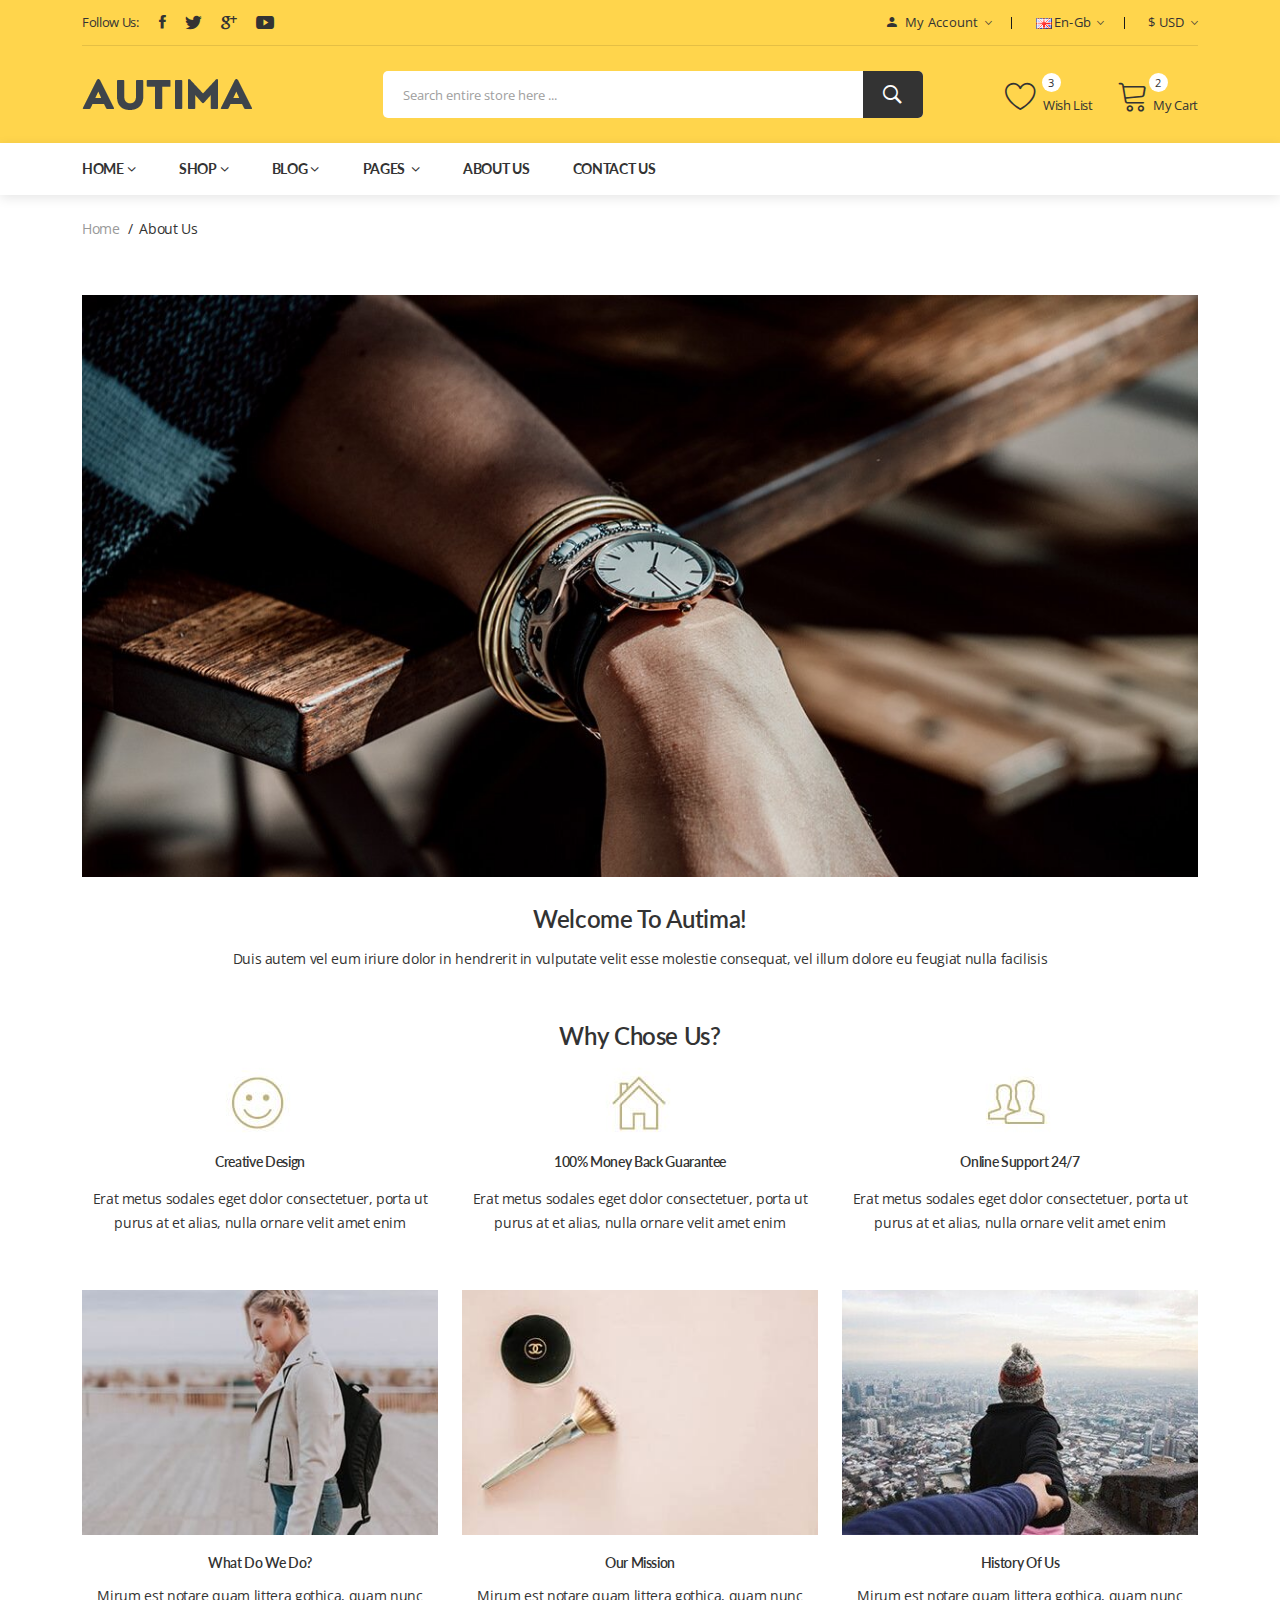
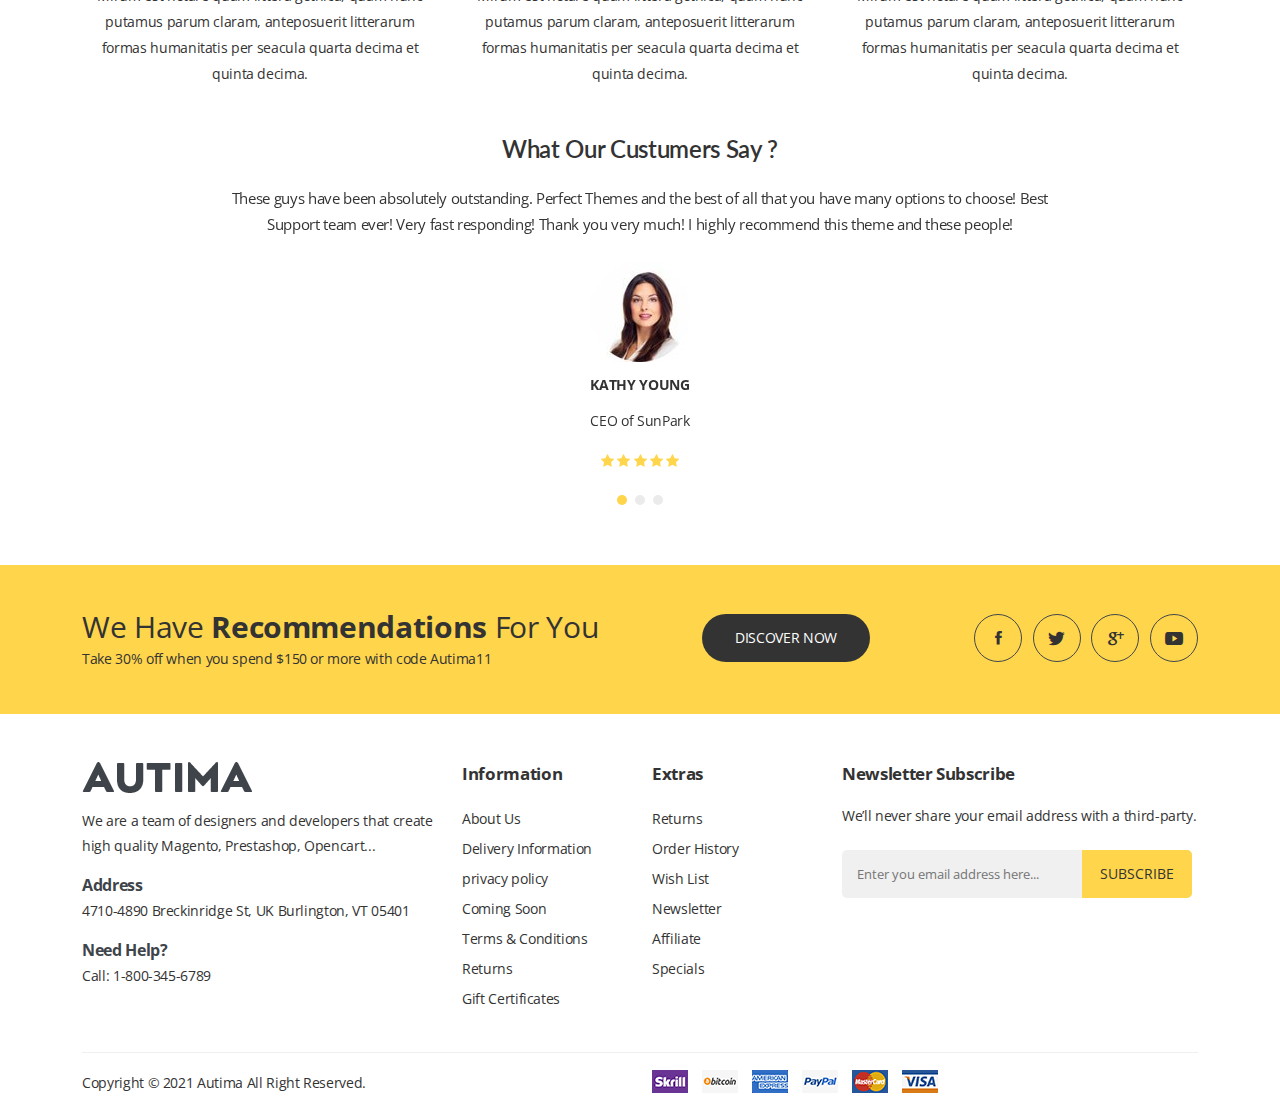
<file: about.html>
<!doctype html>
<html class="no-js" lang="en">


<!-- Mirrored from htmldemo.net/autima/autima/about.html by HTTrack Website Copier/3.x [XR&CO'2014], Sat, 11 Nov 2023 13:52:24 GMT -->
<head>
    <meta charset="utf-8">
    <meta http-equiv="x-ua-compatible" content="ie=edge">
    <title>Autima- about us</title>
    <meta name="description" content="">
    <meta name="viewport" content="width=device-width, initial-scale=1">
    <!-- Favicon -->
    <link rel="shortcut icon" type="image/x-icon" href="assets/img/favicon.ico">

     <!-- CSS 
    ========================= -->
     <!--bootstrap min css-->
    <link rel="stylesheet" href="assets/css/bootstrap.min.css">
    <!--owl carousel min css-->
    <link rel="stylesheet" href="assets/css/owl.carousel.min.css">
    <!--slick min css-->
    <link rel="stylesheet" href="assets/css/slick.css">
    <!--magnific popup min css-->
    <link rel="stylesheet" href="assets/css/magnific-popup.css">
    <!--font awesome css-->
    <link rel="stylesheet" href="assets/css/font.awesome.css">
    <!--ionicons min css-->
    <link rel="stylesheet" href="assets/css/ionicons.min.css">
    <!--animate css-->
    <link rel="stylesheet" href="assets/css/animate.css">
    <!--jquery ui min css-->
    <link rel="stylesheet" href="assets/css/jquery-ui.min.css">
    <!--slinky menu css-->
    <link rel="stylesheet" href="assets/css/slinky.menu.css">
    <!-- Plugins CSS -->
    <link rel="stylesheet" href="assets/css/plugins.css">
    
    <!-- Main Style CSS -->
    <link rel="stylesheet" href="assets/css/style.css">
    
    <!--modernizr min js here-->
    <script src="assets/js/vendor/modernizr-3.7.1.min.js"></script>

</head>

<body>

    <!-- Main Wrapper Start -->
    <!--header area start-->
    <header class="header_area ">
        <!--header top start-->
        <div class="header_top">
            <div class="container">
                <div class="top_inner">
                    <div class="row align-items-center">
                        <div class="col-lg-6 col-md-6">
                            <div class="follow_us">
                                <label>Follow Us:</label>
                                <ul class="follow_link">
                                    <li><a href="#"><i class="ion-social-facebook"></i></a></li>
                                    <li><a href="#"><i class="ion-social-twitter"></i></a></li>
                                    <li><a href="#"><i class="ion-social-googleplus"></i></a></li>
                                    <li><a href="#"><i class="ion-social-youtube"></i></a></li>
                                </ul>
                            </div>
                        </div>
                        <div class="col-lg-6 col-md-6">
                            <div class="top_right text-end">
                                <ul>
                                    <li class="top_links"><a href="#"><i class="ion-android-person"></i> My Account<i class="ion-ios-arrow-down"></i></a>
                                        <ul class="dropdown_links">
                                            <li><a href="checkout.html">Checkout </a></li>
                                            <li><a href="my-account.html">My Account </a></li>
                                            <li><a href="cart.html">Shopping Cart</a></li>
                                            <li><a href="wishlist.html">Wishlist</a></li>
                                        </ul>
                                    </li>
                                    <li class="language"><a href="#"><img src="assets/img/logo/language.png" alt="">en-gb<i class="ion-ios-arrow-down"></i></a>
                                        <ul class="dropdown_language">
                                            <li><a href="#"><img src="assets/img/logo/language.png" alt=""> English</a></li>
                                            <li><a href="#"><img src="assets/img/logo/language2.png" alt=""> Germany</a></li>
                                        </ul>
                                    </li>
                                    <li class="currency"><a href="#">$ USD<i class="ion-ios-arrow-down"></i></a>
                                        <ul class="dropdown_currency">
                                            <li><a href="#">EUR – Euro</a></li>
                                            <li><a href="#">GBP – British Pound</a></li>
                                            <li><a href="#">INR – India Rupee</a></li>
                                        </ul>
                                    </li>


                                </ul>
                            </div>
                        </div>
                    </div>
                </div>
            </div>
        </div>
        <!--header top start-->
        <!--header middel start-->
        <div class="header_middle">
            <div class="container">
                <div class="row align-items-center">
                    <div class="col-lg-3 col-md-6">
                        <div class="logo">
                            <a href="index.html"><img src="assets/img/logo/logo.png" alt=""></a>
                        </div>
                    </div>
                    <div class="col-lg-9 col-md-6">
                        <div class="middel_right">
                            <div class="search-container">
                                <form action="#">
                                    <div class="search_box">
                                        <input placeholder="Search entire store here ..." type="text">
                                        <button type="submit"><i class="ion-ios-search-strong"></i></button>
                                    </div>
                                </form>
                            </div>
                            <div class="middel_right_info">

                                <div class="header_wishlist">
                                    <a href="wishlist.html"><span class="lnr lnr-heart"></span> Wish list </a>
                                    <span class="wishlist_quantity">3</span>
                                </div>
                                <div class="mini_cart_wrapper">
                                    <a href="javascript:void(0)"><span class="lnr lnr-cart"></span>My Cart </a>
                                    <span class="cart_quantity">2</span>
                                </div>
                            </div>

                        </div>
                    </div>
                </div>
            </div>
        </div>
        <!--header middel end-->
        
        <!--mini cart-->
        <div class="mini_cart">
            <div class="cart_close">
                <div class="cart_text">
                    <h3>cart</h3>
                </div>
                <div class="mini_cart_close">
                    <a href="javascript:void(0)"><i class="ion-android-close"></i></a>
                </div>
            </div>
            <div class="cart_item">
                <div class="cart_img">
                    <a href="#"><img src="assets/img/s-product/product.jpg" alt=""></a>
                </div>
                <div class="cart_info">
                    <a href="#">JBL Flip 3 Splasroof Portable Bluetooth 2</a>

                    <span class="quantity">Qty: 1</span>
                    <span class="price_cart">$60.00</span>

                </div>
                <div class="cart_remove">
                    <a href="#"><i class="ion-android-close"></i></a>
                </div>
            </div>
            <div class="cart_item">
                <div class="cart_img">
                    <a href="#"><img src="assets/img/s-product/product2.jpg" alt=""></a>
                </div>
                <div class="cart_info">
                    <a href="#">Koss Porta Pro On Ear Headphones </a>
                    <span class="quantity">Qty: 1</span>
                    <span class="price_cart">$69.00</span>
                </div>
                <div class="cart_remove">
                    <a href="#"><i class="ion-android-close"></i></a>
                </div>
            </div>
            <div class="mini_cart_table">
                <div class="cart_total">
                    <span>Sub total:</span>
                    <span class="price">$138.00</span>
                </div>
                <div class="cart_total mt-10">
                    <span>total:</span>
                    <span class="price">$138.00</span>
                </div>
            </div>

            <div class="mini_cart_footer">
                <div class="cart_button">
                    <a href="cart.html">View cart</a>
                </div>
                <div class="cart_button">
                    <a class="active" href="checkout.html">Checkout</a>
                </div>

            </div>

        </div>
        <!--mini cart end-->
        
        <!--header bottom satrt-->
        <div class="header_bottom mb-0 sticky-header">
            <div class="container">
                <div class="row align-items-center">
                    <div class="col-12">
                        <div class="main_menu header_position">
                            <nav>
                                <ul>
                                    <li><a href="index.html">home<i class="fa fa-angle-down"></i></a>
                                        <ul class="sub_menu">
                                            <li><a href="index.html">Home 1</a></li>
                                            <li><a href="index-2.html">Home 2</a></li>
                                            <li><a href="index-3.html">Home 3</a></li>
                                            <li><a href="index-4.html">Home 4</a></li>
                                            <li><a href="index-5.html">Home 5</a></li>
                                            <li><a href="index-6.html">Home 6</a></li>
                                            <li class="home7new"><a href="index-7.html">Home 7</a><span>new</span></li>
                                        </ul>
                                    </li>
                                    <li class="mega_items"><a href="shop.html">shop<i class="fa fa-angle-down"></i></a>
                                        <div class="mega_menu">
                                            <ul class="mega_menu_inner">
                                                <li><a href="#">Shop Layouts</a>
                                                    <ul>
                                                        <li><a href="shop-fullwidth.html">Full Width</a></li>
                                                        <li><a href="shop-fullwidth-list.html">Full Width list</a></li>
                                                        <li><a href="shop-right-sidebar.html">Right Sidebar </a></li>
                                                        <li><a href="shop-right-sidebar-list.html"> Right Sidebar list</a></li>
                                                        <li><a href="shop-list.html">List View</a></li>
                                                    </ul>
                                                </li>
                                                <li><a href="#">other Pages</a>
                                                    <ul>
                                                        <li><a href="cart.html">cart</a></li>
                                                        <li><a href="wishlist.html">Wishlist</a></li>
                                                        <li><a href="checkout.html">Checkout</a></li>
                                                        <li><a href="my-account.html">my account</a></li>
                                                        <li><a href="404.html">Error 404</a></li>
                                                    </ul>
                                                </li>
                                                <li><a href="#">Product Types</a>
                                                    <ul>
                                                        <li><a href="product-details.html">product details</a></li>
                                                        <li><a href="product-sidebar.html">product sidebar</a></li>
                                                        <li><a href="product-grouped.html">product grouped</a></li>
                                                        <li><a href="variable-product.html">product variable</a></li>

                                                    </ul>
                                                </li>
                                                <li><a href="#">Concrete Tools</a>
                                                    <ul>
                                                        <li><a href="shop.html">Cables & Connectors</a></li>
                                                        <li><a href="shop-list.html">Graphics Tablets</a></li>
                                                        <li><a href="shop-fullwidth.html">Printers, Ink & Toner</a></li>
                                                        <li><a href="shop-fullwidth-list.html">Refurbished Tablets</a></li>
                                                        <li><a href="shop-right-sidebar.html">Optical Drives</a></li>

                                                    </ul>
                                                </li>
                                            </ul>
                                            <div class="banner_static_menu">
                                                <a href="shop.html"><img src="assets/img/bg/banner1.jpg" alt=""></a>
                                            </div>
                                        </div>
                                    </li>
                                    <li><a href="blog.html">blog<i class="fa fa-angle-down"></i></a>
                                        <ul class="sub_menu pages">
                                            <li><a href="blog-details.html">blog details</a></li>
                                            <li><a href="blog-fullwidth.html">blog fullwidth</a></li>
                                            <li><a href="blog-sidebar.html">blog sidebar</a></li>
                                        </ul>
                                    </li>
                                    <li><a href="#">pages <i class="fa fa-angle-down"></i></a>
                                        <ul class="sub_menu pages">
                                            <li><a href="about.html">About Us</a></li>
                                            <li><a href="services.html">services</a></li>
                                            <li><a href="faq.html">Frequently Questions</a></li>
                                            <li><a href="login.html">login</a></li>
                                            <li><a href="compare.html">compare</a></li>
                                            <li><a href="privacy-policy.html">privacy policy</a></li>
                                            <li><a href="coming-soon.html">Coming Soon</a></li>
                                        </ul>
                                    </li>
                                    <li><a href="about.html">about Us</a></li>
                                    <li><a href="contact.html"> Contact Us</a></li>
                                </ul>
                            </nav>
                        </div>
                    </div>

                </div>
            </div>
        </div>
        <!--header bottom end-->

    </header>
    <!--header area end-->


    <!--Offcanvas menu area start-->
    <div class="off_canvars_overlay"></div>
    <div class="Offcanvas_menu canvas_padding">
        <div class="container">
            <div class="row">
                <div class="col-12">
                    <div class="canvas_open">
                        <span>MENU</span>
                        <a href="javascript:void(0)"><i class="ion-navicon"></i></a>
                    </div>
                    <div class="Offcanvas_menu_wrapper">

                        <div class="canvas_close">
                            <a href="#"><i class="ion-android-close"></i></a>
                        </div>


                        <div class="top_right text-end">
                            <ul>
                                <li class="top_links"><a href="#"><i class="ion-android-person"></i> My Account<i class="ion-ios-arrow-down"></i></a>
                                    <ul class="dropdown_links">
                                        <li><a href="checkout.html">Checkout </a></li>
                                        <li><a href="my-account.html">My Account </a></li>
                                        <li><a href="cart.html">Shopping Cart</a></li>
                                        <li><a href="wishlist.html">Wishlist</a></li>
                                    </ul>
                                </li>
                                <li class="language"><a href="#"><img src="assets/img/logo/language.png" alt="">en-gb<i class="ion-ios-arrow-down"></i></a>
                                    <ul class="dropdown_language">
                                        <li><a href="#"><img src="assets/img/logo/language.png" alt=""> English</a></li>
                                        <li><a href="#"><img src="assets/img/logo/language2.png" alt=""> Germany</a></li>
                                    </ul>
                                </li>
                                <li class="currency"><a href="#">$ USD<i class="ion-ios-arrow-down"></i></a>
                                    <ul class="dropdown_currency">
                                        <li><a href="#">EUR – Euro</a></li>
                                        <li><a href="#">GBP – British Pound</a></li>
                                        <li><a href="#">INR – India Rupee</a></li>
                                    </ul>
                                </li>


                            </ul>
                        </div>
                        <div class="Offcanvas_follow">
                            <label>Follow Us:</label>
                            <ul class="follow_link">
                                <li><a href="#"><i class="ion-social-facebook"></i></a></li>
                                <li><a href="#"><i class="ion-social-twitter"></i></a></li>
                                <li><a href="#"><i class="ion-social-googleplus"></i></a></li>
                                <li><a href="#"><i class="ion-social-youtube"></i></a></li>
                            </ul>
                        </div>
                        <div class="search-container">
                            <form action="#">
                                <div class="search_box">
                                    <input placeholder="Search entire store here ..." type="text">
                                    <button type="submit"><i class="ion-ios-search-strong"></i></button>
                                </div>
                            </form>
                        </div>
                        <div id="menu" class="text-left ">
                            <ul class="offcanvas_main_menu">
                                <li class="menu-item-has-children">
                                    <a href="#">Home</a>
                                    <ul class="sub-menu">
                                        <li><a href="index.html">Home 1</a></li>
                                        <li><a href="index-2.html">Home 2</a></li>
                                        <li><a href="index-3.html">Home 3</a></li>
                                        <li><a href="index-4.html">Home 4</a></li>
                                        <li><a href="index-5.html">Home 5</a></li>
                                        <li><a href="index-6.html">Home 6</a></li>
                                        <li><a href="index-7.html">Home 7</a></li>
                                    </ul>
                                </li>
                                <li class="menu-item-has-children">
                                    <a href="#">Shop</a>
                                    <ul class="sub-menu">
                                        <li class="menu-item-has-children">
                                            <a href="#">Shop Layouts</a>
                                            <ul class="sub-menu">
                                                <li><a href="shop.html">shop</a></li>
                                                <li><a href="shop-fullwidth.html">Full Width</a></li>
                                                <li><a href="shop-fullwidth-list.html">Full Width list</a></li>
                                                <li><a href="shop-right-sidebar.html">Right Sidebar </a></li>
                                                <li><a href="shop-right-sidebar-list.html"> Right Sidebar list</a></li>
                                                <li><a href="shop-list.html">List View</a></li>
                                            </ul>
                                        </li>
                                        <li class="menu-item-has-children">
                                            <a href="#">other Pages</a>
                                            <ul class="sub-menu">
                                                <li><a href="cart.html">cart</a></li>
                                                <li><a href="wishlist.html">Wishlist</a></li>
                                                <li><a href="checkout.html">Checkout</a></li>
                                                <li><a href="my-account.html">my account</a></li>
                                                <li><a href="404.html">Error 404</a></li>
                                            </ul>
                                        </li>
                                        <li class="menu-item-has-children">
                                            <a href="#">Product Types</a>
                                            <ul class="sub-menu">
                                                <li><a href="product-details.html">product details</a></li>
                                                <li><a href="product-sidebar.html">product sidebar</a></li>
                                                <li><a href="product-grouped.html">product grouped</a></li>
                                                <li><a href="variable-product.html">product variable</a></li>
                                            </ul>
                                        </li>
                                    </ul>
                                </li>
                                <li class="menu-item-has-children">
                                    <a href="#">blog</a>
                                    <ul class="sub-menu">
                                        <li><a href="blog.html">blog</a></li>
                                        <li><a href="blog-details.html">blog details</a></li>
                                        <li><a href="blog-fullwidth.html">blog fullwidth</a></li>
                                        <li><a href="blog-sidebar.html">blog sidebar</a></li>
                                    </ul>

                                </li>
                                <li class="menu-item-has-children">
                                    <a href="#">pages </a>
                                    <ul class="sub-menu">
                                        <li><a href="about.html">About Us</a></li>
                                        <li><a href="services.html">services</a></li>
                                        <li><a href="faq.html">Frequently Questions</a></li>
                                        <li><a href="login.html">login</a></li>
                                        <li><a href="compare.html">compare</a></li>
                                        <li><a href="privacy-policy.html">privacy policy</a></li>
                                        <li><a href="coming-soon.html">Coming Soon</a></li>
                                    </ul>
                                </li>
                                <li class="menu-item-has-children">
                                    <a href="my-account.html">my account</a>
                                </li>
                                <li class="menu-item-has-children">
                                    <a href="about.html">About Us</a>
                                </li>
                                <li class="menu-item-has-children">
                                    <a href="contact.html"> Contact Us</a>
                                </li>
                            </ul>
                        </div>
                    </div>
                </div>
            </div>
        </div>

    </div>
    <!--Offcanvas menu area end-->

    <!--breadcrumbs area start-->
    <div class="breadcrumbs_area">
        <div class="container">
            <div class="row">
                <div class="col-12">
                    <div class="breadcrumb_content">
                        <ul>
                            <li><a href="index.html">home</a></li>
                            <li>about us</li>
                        </ul>
                    </div>
                </div>
            </div>
        </div>
    </div>
    <!--breadcrumbs area end-->

    <!--about section area -->
    <div class="about_section mt-32">
        <div class="container">
            <div class="row align-items-center">
                <div class="col-12">
                    <div class="about_thumb">
                        <img src="assets/img/about/about1.jpg" alt="">
                    </div>

                    <div class="about_content">
                        <h1>Welcome to Autima!</h1>
                        <p>Duis autem vel eum iriure dolor in hendrerit in vulputate velit esse molestie consequat, vel illum dolore eu feugiat nulla facilisis</p>
                    </div>
                </div>
            </div>
        </div>
    </div>
    <!--about section end-->

    <!--chose us area start-->
    <div class="choseus_area">
        <div class="container">
            <div class="row">
                <div class="col-12">
                    <div class="chose_title">
                        <h1>Why chose us?</h1>
                    </div>
                </div>
                <div class="col-lg-4 col-md-6">
                    <div class="single_chose">
                        <div class="chose_icone">
                            <img src="assets/img/about/About_icon1.jpg" alt="">
                        </div>
                        <div class="chose_content">
                            <h3>Creative Design</h3>
                            <p>Erat metus sodales eget dolor consectetuer, porta ut purus at et alias, nulla ornare velit amet enim</p>

                        </div>
                    </div>
                </div>
                <div class="col-lg-4 col-md-6">
                    <div class="single_chose">
                        <div class="chose_icone">
                            <img src="assets/img/about/About_icon2.jpg" alt="">
                        </div>
                        <div class="chose_content">
                            <h3>100% Money Back Guarantee</h3>
                            <p>Erat metus sodales eget dolor consectetuer, porta ut purus at et alias, nulla ornare velit amet enim</p>

                        </div>
                    </div>
                </div>
                <div class="col-lg-4 col-md-6">
                    <div class="single_chose">
                        <div class="chose_icone">
                            <img src="assets/img/about/About_icon3.jpg" alt="">
                        </div>
                        <div class="chose_content">
                            <h3>Online Support 24/7</h3>
                            <p>Erat metus sodales eget dolor consectetuer, porta ut purus at et alias, nulla ornare velit amet enim</p>

                        </div>
                    </div>
                </div>
            </div>
        </div>
    </div>
    <!--chose us area end-->

    <!--services img area-->
    <div class="about_gallery_section">
        <div class="container">
            <div class="row">
                <div class="col-lg-4 col-md-6">
                    <div class="single_gallery_section">
                        <div class="gallery_thumb">
                            <img src="assets/img/service/services2.jpg" alt="">
                        </div>
                        <div class="about_gallery_content">
                            <h3>What do we do?</h3>
                            <p>Mirum est notare quam littera gothica, quam nunc putamus parum claram, anteposuerit litterarum formas humanitatis per seacula quarta decima et quinta decima.</p>

                        </div>
                    </div>
                </div>
                <div class="col-lg-4 col-md-6">
                    <div class="single_gallery_section">
                        <div class="gallery_thumb">
                            <img src="assets/img/service/services1.jpg" alt="">
                        </div>
                        <div class="about_gallery_content">
                            <h3>Our Mission</h3>
                            <p>Mirum est notare quam littera gothica, quam nunc putamus parum claram, anteposuerit litterarum formas humanitatis per seacula quarta decima et quinta decima.</p>

                        </div>
                    </div>
                </div>
                <div class="col-lg-4 col-md-6">
                    <div class="single_gallery_section">
                        <div class="gallery_thumb">
                            <img src="assets/img/service/services3.jpg" alt="">
                        </div>
                        <div class="about_gallery_content">
                            <h3>History Of Us</h3>
                            <p>Mirum est notare quam littera gothica, quam nunc putamus parum claram, anteposuerit litterarum formas humanitatis per seacula quarta decima et quinta decima.</p>

                        </div>
                    </div>
                </div>
            </div>
        </div>
    </div>
    <!--services img end-->

    <!--testimonials section start-->
    <div class="testimonial_are">
        <div class="container">
            <div class="row">
                <div class="col-12">
                    <div class="testimonial_titile">
                        <h1>What Our Custumers Say ?</h1>
                    </div>
                </div>
                <div class="testimonial_active owl-carousel">
                    <div class="col-12">
                        <div class="single_testimonial">
                            <p>These guys have been absolutely outstanding. Perfect Themes and the best of all that you have many options to choose! Best Support team ever! Very fast responding! Thank you very much! I highly recommend this theme and these people!</p>
                            <img src="assets/img/about/testimonial4.jpg" alt="">
                            <span class="name">Kathy Young</span>
                            <span class="job_title">CEO of SunPark</span>
                            <div class="product_ratting">
                                <ul>
                                    <li><a href="#"><i class="fa fa-star"></i></a></li>
                                    <li><a href="#"><i class="fa fa-star"></i></a></li>
                                    <li><a href="#"><i class="fa fa-star"></i></a></li>
                                    <li><a href="#"><i class="fa fa-star"></i></a></li>
                                    <li><a href="#"><i class="fa fa-star"></i></a></li>
                                </ul>
                            </div>
                        </div>
                    </div>
                    <div class="col-12">
                        <div class="single_testimonial">
                            <p>These guys have been absolutely outstanding. Perfect Themes and the best of all that you have many options to choose! Best Support team ever! Very fast responding! Thank you very much! I highly recommend this theme and these people!</p>
                            <img src="assets/img/about/testimonial5.jpg" alt="">
                            <span class="name">Kathy Young</span>
                            <span class="job_title">CEO of SunPark</span>
                            <div class="product_ratting">
                                <ul>
                                    <li><a href="#"><i class="fa fa-star"></i></a></li>
                                    <li><a href="#"><i class="fa fa-star"></i></a></li>
                                    <li><a href="#"><i class="fa fa-star"></i></a></li>
                                    <li><a href="#"><i class="fa fa-star"></i></a></li>
                                    <li><a href="#"><i class="fa fa-star"></i></a></li>
                                </ul>
                            </div>
                        </div>
                    </div>
                    <div class="col-12">
                        <div class="single_testimonial">
                            <p>These guys have been absolutely outstanding. Perfect Themes and the best of all that you have many options to choose! Best Support team ever! Very fast responding! Thank you very much! I highly recommend this theme and these people!</p>
                            <img src="assets/img/about/testimonial6.png" alt="">
                            <span class="name">Kathy Young</span>
                            <span class="job_title">CEO of SunPark</span>
                            <div class="product_ratting">
                                <ul>
                                    <li><a href="#"><i class="fa fa-star"></i></a></li>
                                    <li><a href="#"><i class="fa fa-star"></i></a></li>
                                    <li><a href="#"><i class="fa fa-star"></i></a></li>
                                    <li><a href="#"><i class="fa fa-star"></i></a></li>
                                    <li><a href="#"><i class="fa fa-star"></i></a></li>
                                </ul>
                            </div>
                        </div>
                    </div>
                </div>
            </div>
        </div>
    </div>
    <!--testimonials section end-->

    <!--call to action start-->
    <section class="call_to_action">
        <div class="container">
            <div class="row">
                <div class="col-12">
                    <div class="call_action_inner">
                        <div class="call_text">
                            <h3>We Have <span>Recommendations</span> for You</h3>
                            <p>Take 30% off when you spend $150 or more with code Autima11</p>
                        </div>
                        <div class="discover_now">
                            <a href="#">discover now</a>
                        </div>
                        <div class="link_follow">
                            <ul>
                                <li><a href="#"><i class="ion-social-facebook"></i></a></li>
                                <li><a href="#"><i class="ion-social-twitter"></i></a></li>
                                <li><a href="#"><i class="ion-social-googleplus"></i></a></li>
                                <li><a href="#"><i class="ion-social-youtube"></i></a></li>
                            </ul>
                        </div>
                    </div>
                </div>
            </div>
        </div>
    </section>
    <!--call to action end-->

    <!--footer area start-->
    <footer class="footer_widgets">
        <div class="container">
            <div class="footer_top">
                <div class="row">
                    <div class="col-lg-4 col-md-6">
                        <div class="widgets_container contact_us">
                            <div class="footer_logo">
                                <a href="#"><img src="assets/img/logo/logo.png" alt=""></a>
                            </div>
                            <div class="footer_contact">
                                <p>We are a team of designers and developers that
                                    create high quality Magento, Prestashop, Opencart...</p>
                                <p><span>Address</span> 4710-4890 Breckinridge St, UK Burlington, VT 05401</p>
                                <p><span>Need Help?</span>Call: <a href="tel:1-800-345-6789">1-800-345-6789</a></p>
                            </div>
                        </div>
                    </div>
                    <div class="col-lg-2 col-md-6 col-sm-6">
                        <div class="widgets_container widget_menu">
                            <h3>Information</h3>
                            <div class="footer_menu">
                                <ul>
                                    <li><a href="about.html">About Us</a></li>
                                    <li><a href="#">Delivery Information</a></li>
                                    <li><a href="privacy-policy.html">privacy policy</a></li>
                                    <li><a href="coming-soon.html">Coming Soon</a></li>
                                    <li><a href="#">Terms & Conditions</a></li>
                                    <li><a href="#">Returns</a></li>
                                    <li><a href="#">Gift Certificates</a></li>
                                </ul>
                            </div>
                        </div>
                    </div>
                    <div class="col-lg-2 col-md-6 col-sm-6">
                        <div class="widgets_container widget_menu">
                            <h3>Extras</h3>
                            <div class="footer_menu">
                                <ul>
                                    <li><a href="#">Returns</a></li>
                                    <li><a href="#">Order History</a></li>
                                    <li><a href="wishlist.html">Wish List</a></li>
                                    <li><a href="#">Newsletter</a></li>
                                    <li><a href="#">Affiliate</a></li>
                                    <li><a href="#">Specials</a></li>
                                </ul>
                            </div>
                        </div>
                    </div>
                    <div class="col-lg-4 col-md-6">
                        <div class="widgets_container">
                            <h3>Newsletter Subscribe</h3>
                            <p>We’ll never share your email address with a third-party.</p>
                            <div class="subscribe_form">
                                <form id="mc-form" class="mc-form footer-newsletter">
                                    <input id="mc-email" type="email" autocomplete="off" placeholder="Enter you email address here..." />
                                    <button id="mc-submit">Subscribe</button>
                                </form>
                                <!-- mailchimp-alerts Start -->
                                <div class="mailchimp-alerts text-centre">
                                    <div class="mailchimp-submitting"></div><!-- mailchimp-submitting end -->
                                    <div class="mailchimp-success"></div><!-- mailchimp-success end -->
                                    <div class="mailchimp-error"></div><!-- mailchimp-error end -->
                                </div><!-- mailchimp-alerts end -->
                            </div>
                        </div>
                    </div>
                </div>
            </div>
            <div class="footer_bottom">
                <div class="row">
                    <div class="col-lg-6 col-md-6">
                        <div class="copyright_area">
                            <p>Copyright &copy; 2021 <a href="#">Autima</a> All Right Reserved.</p>
                        </div>
                    </div>
                    <div class="col-lg-6 col-md-6">
                        <div class="footer_payment text-right">
                            <a href="#"><img src="assets/img/icon/payment.png" alt=""></a>
                        </div>
                    </div>
                </div>
            </div>
        </div>
    </footer>
    <!--footer area end-->

<!-- JS
============================================ -->
<!--jquery min js-->
<script src="assets/js/vendor/jquery-3.4.1.min.js"></script>
<!--popper min js-->
<script src="assets/js/popper.js"></script>
<!--bootstrap min js-->
<script src="assets/js/bootstrap.min.js"></script>
<!--owl carousel min js-->
<script src="assets/js/owl.carousel.min.js"></script>
<!--slick min js-->
<script src="assets/js/slick.min.js"></script>
<!--magnific popup min js-->
<script src="assets/js/jquery.magnific-popup.min.js"></script>
<!--jquery countdown min js-->
<script src="assets/js/jquery.countdown.js"></script>
<!--jquery ui min js-->
<script src="assets/js/jquery.ui.js"></script>
<!--jquery elevatezoom min js-->
<script src="assets/js/jquery.elevatezoom.js"></script>
<!--isotope packaged min js-->
<script src="assets/js/isotope.pkgd.min.js"></script>
<!--slinky menu js-->
<script src="assets/js/slinky.menu.js"></script>
<!-- Plugins JS -->
<script src="assets/js/plugins.js"></script>

<!-- Main JS -->
<script src="assets/js/main.js"></script>




</body>


<!-- Mirrored from htmldemo.net/autima/autima/about.html by HTTrack Website Copier/3.x [XR&CO'2014], Sat, 11 Nov 2023 13:52:26 GMT -->
</html>
</file>
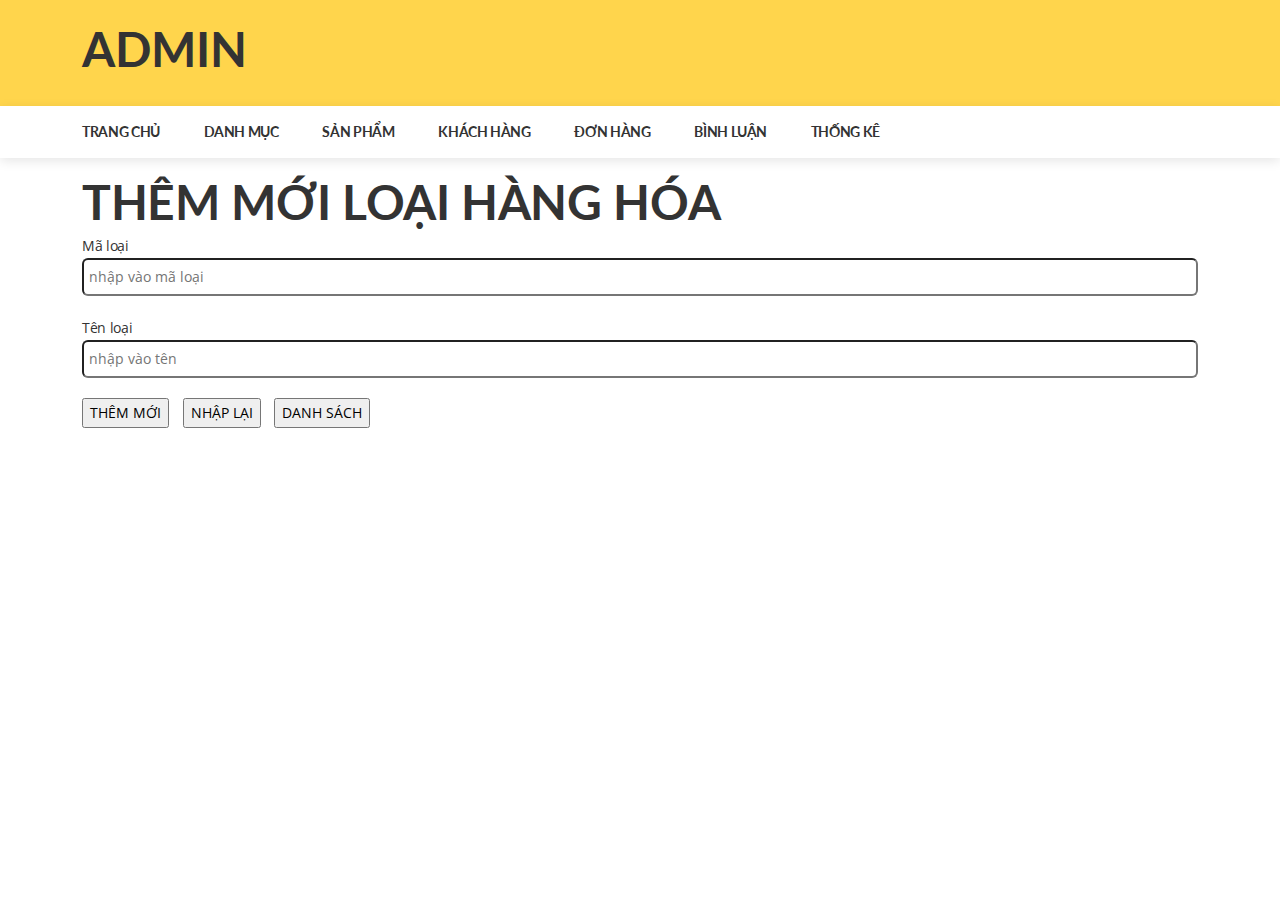
<file: admin.html>
<!doctype html>
<html class="no-js" lang="en">


<!-- Mirrored from htmldemo.net/autima/autima/index.html by HTTrack Website Copier/3.x [XR&CO'2014], Sat, 11 Nov 2023 13:51:42 GMT -->
<head>
    <meta charset="utf-8">
    <meta http-equiv="x-ua-compatible" content="ie=edge">
    <title>Autima - Car Accessories Shop HTML Template </title>
    <meta name="description" content="">
    <meta name="viewport" content="width=device-width, initial-scale=1">
    <!-- Favicon -->
    <link rel="shortcut icon" type="image/x-icon" href="assets/img/favicon.ico">

     <!-- CSS 
    ========================= -->
     <!--bootstrap min css-->
    <link rel="stylesheet" href="assets/css/bootstrap.min.css">
    <!--owl carousel min css-->
    <link rel="stylesheet" href="assets/css/owl.carousel.min.css">
    <!--slick min css-->
    <link rel="stylesheet" href="assets/css/slick.css">
    <!-- magnific popup min css -->
    <link rel="stylesheet" href="assets/css/magnific-popup.css">
    <!--font awesome css-->
    <link rel="stylesheet" href="assets/css/font.awesome.css">
    <!--ionicons min css-->
    <link rel="stylesheet" href="assets/css/ionicons.min.css">
    <!--animate css-->
    <link rel="stylesheet" href="assets/css/animate.css">
    <!--jquery ui min css-->
    <link rel="stylesheet" href="assets/css/jquery-ui.min.css">
    <!--slinky menu css-->
    <link rel="stylesheet" href="assets/css/slinky.menu.css">
    <!-- Plugins CSS -->
    <link rel="stylesheet" href="assets/css/plugins.css">
    
    <!-- Main Style CSS -->
    <link rel="stylesheet" href="assets/css/style.css">
    
    <!-- <link rel="stylesheet" href="assets/css/admin.css"> -->
    <!--modernizr min js here-->

    <style>
        .question{
            border-radius: 6px;
            width: 100%;
            padding: 5px;
            margin-bottom:20px;
        }
        .mr20{
            margin-right:10px;
        }
    </style>
    <script src="assets/js/vendor/modernizr-3.7.1.min.js"></script>

</head>

<body>

        <!--header middel start-->
        <div class="header_middle">
            <div class="container">
                <div class="row align-items-center">
                    <div class="col-lg-3 col-md-6">
                        <div class="logo">
                            <h1>ADMIN</h1>
                        </div>
                    </div>
                    <div class="col-lg-9 col-md-6">
                       
                        </div>
                    </div>
                </div>
            </div>
        </div>
        <!--header middel end-->
        
        <!--header bottom satrt-->
    <div class="header_bottom sticky-header">
        <div class="container">
            <div class="main_menu header_position">
                <nav>
                    <ul>
                        <li><a href="admin.html">Trang chủ</a></li>
                        <li class=""><a href="">Danh mục</a></li>
                        <li><a href="">Sản phẩm</a></li>
                        <li><a href="#">Khách hàng</a></li>
                        <li><a href="">Đơn hàng</a></li>
                        <li><a href="">Bình luận</a></li>
                        <li><a href="">Thống kê</a></li>
                    </ul>
                </nav>
            </div>
        </div>
    </div>
        
    <div  class="container">
     <div>
      <h1>THÊM MỚI LOẠI HÀNG HÓA</h1>
     </div>
     <div>
      <form action="#" method="POST">
       <div>
       <label> Mã loại </label> <br>
        <input class="question" type="text" name="maloai" placeholder="nhập vào mã loại">
       </div>
       <div">
        <label>Tên loại </label> <br>
        <input class="question" type="text" name="tenloai" placeholder="nhập vào tên">
       </div>
       <div>
     <input class="mr20" type="submit" value="THÊM MỚI">
     <input class="mr20"  type="reset" value="NHẬP LẠI">

     <a href="danhsach.html"><input  class="mr20" type="button" value="DANH SÁCH"></a>
       </div>
      </form>
     </div>
    </div>

    
</body>

</html>
</file>
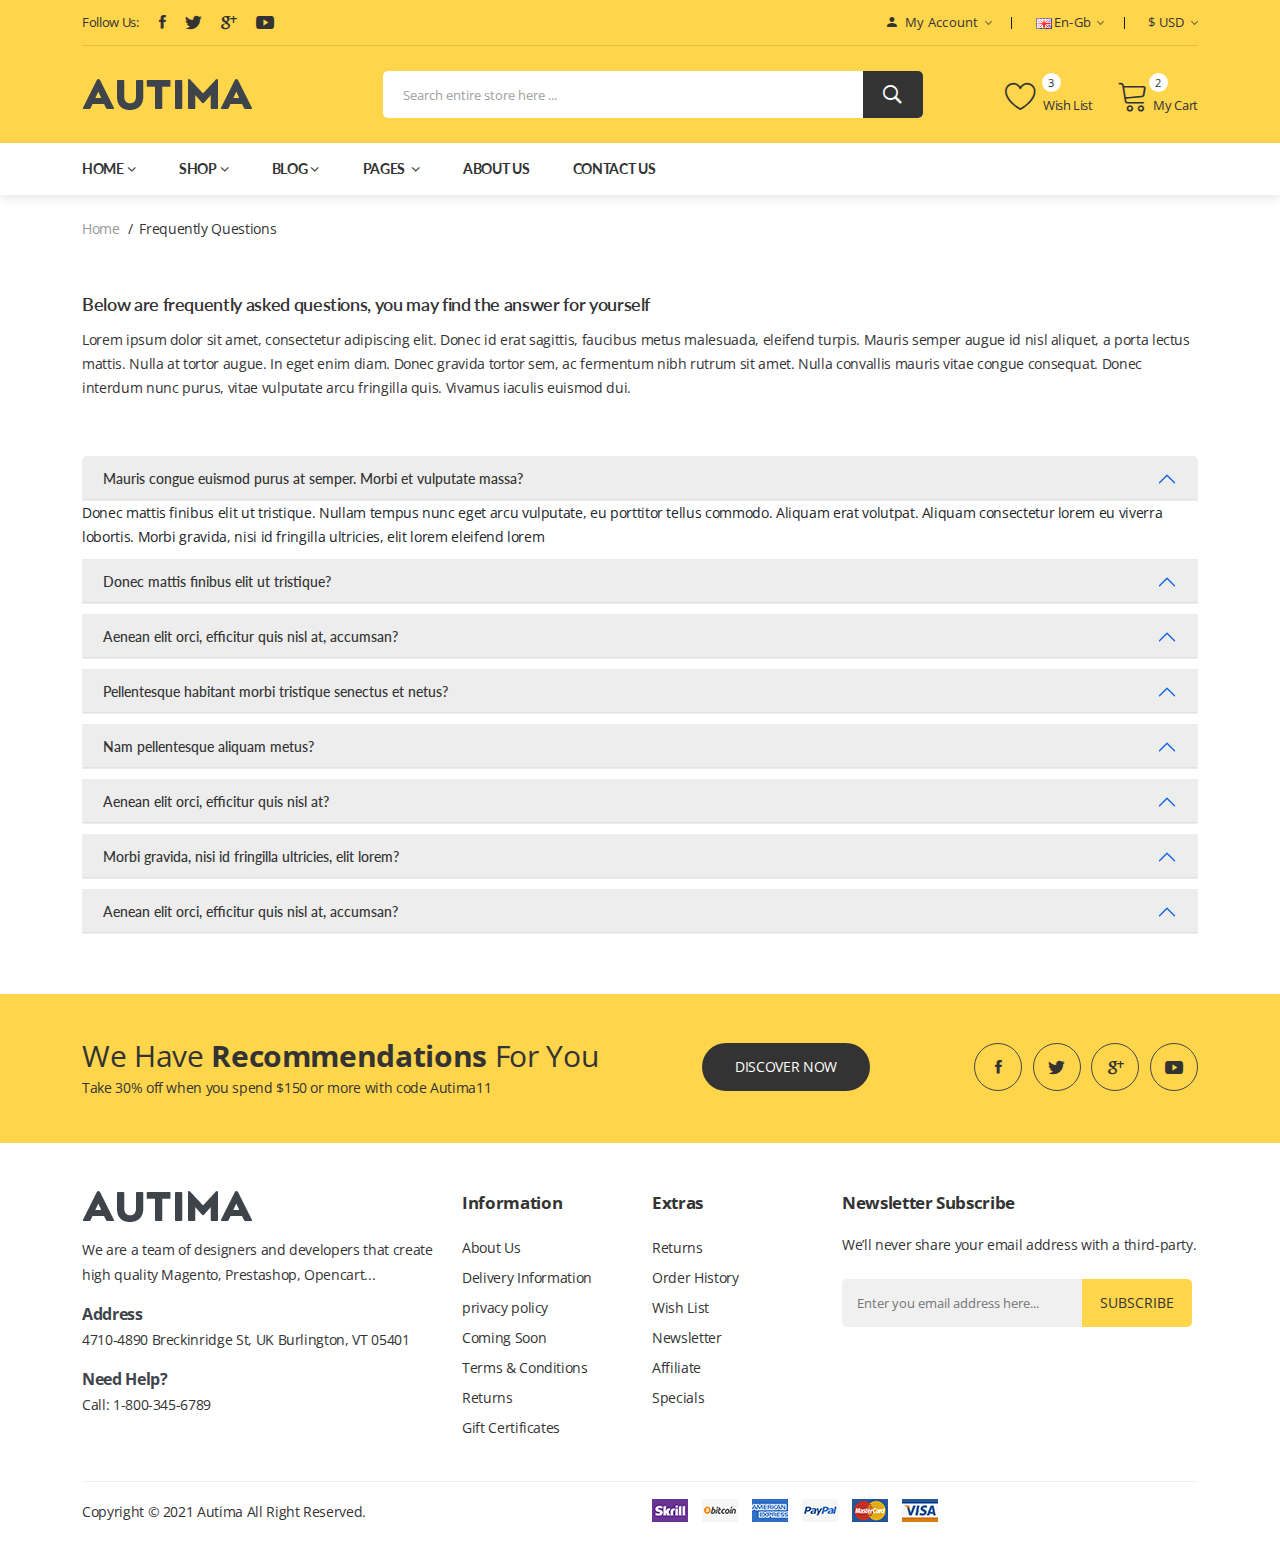
<file: faq.html>
<!doctype html>
<html class="no-js" lang="en">


<!-- Mirrored from htmldemo.net/autima/autima/faq.html by HTTrack Website Copier/3.x [XR&CO'2014], Sat, 11 Nov 2023 13:52:26 GMT -->
<head>
    <meta charset="utf-8">
    <meta http-equiv="x-ua-compatible" content="ie=edge">
    <title>Autima - faq</title>
    <meta name="description" content="">
    <meta name="viewport" content="width=device-width, initial-scale=1">
    <!-- Favicon -->
    <link rel="shortcut icon" type="image/x-icon" href="assets/img/favicon.ico">

     <!-- CSS 
    ========================= -->
     <!--bootstrap min css-->
    <link rel="stylesheet" href="assets/css/bootstrap.min.css">
    <!--owl carousel min css-->
    <link rel="stylesheet" href="assets/css/owl.carousel.min.css">
    <!--slick min css-->
    <link rel="stylesheet" href="assets/css/slick.css">
    <!--magnific popup min css-->
    <link rel="stylesheet" href="assets/css/magnific-popup.css">
    <!--font awesome css-->
    <link rel="stylesheet" href="assets/css/font.awesome.css">
    <!--ionicons min css-->
    <link rel="stylesheet" href="assets/css/ionicons.min.css">
    <!--animate css-->
    <link rel="stylesheet" href="assets/css/animate.css">
    <!--jquery ui min css-->
    <link rel="stylesheet" href="assets/css/jquery-ui.min.css">
    <!--slinky menu css-->
    <link rel="stylesheet" href="assets/css/slinky.menu.css">
    <!-- Plugins CSS -->
    <link rel="stylesheet" href="assets/css/plugins.css">
    
    <!-- Main Style CSS -->
    <link rel="stylesheet" href="assets/css/style.css">
    
    <!--modernizr min js here-->
    <script src="assets/js/vendor/modernizr-3.7.1.min.js"></script>

</head>

<body>

    <!--header area start-->
    <header class="header_area ">
        <!--header top start-->
        <div class="header_top">
            <div class="container">
                <div class="top_inner">
                    <div class="row align-items-center">
                        <div class="col-lg-6 col-md-6">
                            <div class="follow_us">
                                <label>Follow Us:</label>
                                <ul class="follow_link">
                                    <li><a href="#"><i class="ion-social-facebook"></i></a></li>
                                    <li><a href="#"><i class="ion-social-twitter"></i></a></li>
                                    <li><a href="#"><i class="ion-social-googleplus"></i></a></li>
                                    <li><a href="#"><i class="ion-social-youtube"></i></a></li>
                                </ul>
                            </div>
                        </div>
                        <div class="col-lg-6 col-md-6">
                            <div class="top_right text-end">
                                <ul>
                                    <li class="top_links"><a href="#"><i class="ion-android-person"></i> My Account<i class="ion-ios-arrow-down"></i></a>
                                        <ul class="dropdown_links">
                                            <li><a href="checkout.html">Checkout </a></li>
                                            <li><a href="my-account.html">My Account </a></li>
                                            <li><a href="cart.html">Shopping Cart</a></li>
                                            <li><a href="wishlist.html">Wishlist</a></li>
                                        </ul>
                                    </li>
                                    <li class="language"><a href="#"><img src="assets/img/logo/language.png" alt="">en-gb<i class="ion-ios-arrow-down"></i></a>
                                        <ul class="dropdown_language">
                                            <li><a href="#"><img src="assets/img/logo/language.png" alt=""> English</a></li>
                                            <li><a href="#"><img src="assets/img/logo/language2.png" alt=""> Germany</a></li>
                                        </ul>
                                    </li>
                                    <li class="currency"><a href="#">$ USD<i class="ion-ios-arrow-down"></i></a>
                                        <ul class="dropdown_currency">
                                            <li><a href="#">EUR – Euro</a></li>
                                            <li><a href="#">GBP – British Pound</a></li>
                                            <li><a href="#">INR – India Rupee</a></li>
                                        </ul>
                                    </li>


                                </ul>
                            </div>
                        </div>
                    </div>
                </div>
            </div>
        </div>
        <!--header top start-->
        <!--header middel start-->
        <div class="header_middle">
            <div class="container">
                <div class="row align-items-center">
                    <div class="col-lg-3 col-md-6">
                        <div class="logo">
                            <a href="index.html"><img src="assets/img/logo/logo.png" alt=""></a>
                        </div>
                    </div>
                    <div class="col-lg-9 col-md-6">
                        <div class="middel_right">
                            <div class="search-container">
                                <form action="#">
                                    <div class="search_box">
                                        <input placeholder="Search entire store here ..." type="text">
                                        <button type="submit"><i class="ion-ios-search-strong"></i></button>
                                    </div>
                                </form>
                            </div>
                            <div class="middel_right_info">

                                <div class="header_wishlist">
                                    <a href="wishlist.html"><span class="lnr lnr-heart"></span> Wish list </a>
                                    <span class="wishlist_quantity">3</span>
                                </div>
                                <div class="mini_cart_wrapper">
                                    <a href="javascript:void(0)"><span class="lnr lnr-cart"></span>My Cart </a>
                                    <span class="cart_quantity">2</span>
                                </div>
                            </div>

                        </div>
                    </div>
                </div>
            </div>
        </div>
        <!--header middel end-->
        
        <!--mini cart-->
        <div class="mini_cart">
            <div class="cart_close">
                <div class="cart_text">
                    <h3>cart</h3>
                </div>
                <div class="mini_cart_close">
                    <a href="javascript:void(0)"><i class="ion-android-close"></i></a>
                </div>
            </div>
            <div class="cart_item">
                <div class="cart_img">
                    <a href="#"><img src="assets/img/s-product/product.jpg" alt=""></a>
                </div>
                <div class="cart_info">
                    <a href="#">JBL Flip 3 Splasroof Portable Bluetooth 2</a>

                    <span class="quantity">Qty: 1</span>
                    <span class="price_cart">$60.00</span>

                </div>
                <div class="cart_remove">
                    <a href="#"><i class="ion-android-close"></i></a>
                </div>
            </div>
            <div class="cart_item">
                <div class="cart_img">
                    <a href="#"><img src="assets/img/s-product/product2.jpg" alt=""></a>
                </div>
                <div class="cart_info">
                    <a href="#">Koss Porta Pro On Ear Headphones </a>
                    <span class="quantity">Qty: 1</span>
                    <span class="price_cart">$69.00</span>
                </div>
                <div class="cart_remove">
                    <a href="#"><i class="ion-android-close"></i></a>
                </div>
            </div>
            <div class="mini_cart_table">
                <div class="cart_total">
                    <span>Sub total:</span>
                    <span class="price">$138.00</span>
                </div>
                <div class="cart_total mt-10">
                    <span>total:</span>
                    <span class="price">$138.00</span>
                </div>
            </div>

            <div class="mini_cart_footer">
                <div class="cart_button">
                    <a href="cart.html">View cart</a>
                </div>
                <div class="cart_button">
                    <a class="active" href="checkout.html">Checkout</a>
                </div>

            </div>

        </div>
        <!--mini cart end-->
        
        <!--header bottom satrt-->
        <div class="header_bottom mb-0 sticky-header">
            <div class="container">
                <div class="row align-items-center">
                    <div class="col-12">
                        <div class="main_menu header_position">
                            <nav>
                                <ul>
                                    <li><a href="index.html">home<i class="fa fa-angle-down"></i></a>
                                        <ul class="sub_menu">
                                            <li><a href="index.html">Home 1</a></li>
                                            <li><a href="index-2.html">Home 2</a></li>
                                            <li><a href="index-3.html">Home 3</a></li>
                                            <li><a href="index-4.html">Home 4</a></li>
                                            <li><a href="index-5.html">Home 5</a></li>
                                            <li><a href="index-6.html">Home 6</a></li>
                                            <li class="home7new"><a href="index-7.html">Home 7</a><span>new</span></li>
                                        </ul>
                                    </li>
                                    <li class="mega_items"><a href="shop.html">shop<i class="fa fa-angle-down"></i></a>
                                        <div class="mega_menu">
                                            <ul class="mega_menu_inner">
                                                <li><a href="#">Shop Layouts</a>
                                                    <ul>
                                                        <li><a href="shop-fullwidth.html">Full Width</a></li>
                                                        <li><a href="shop-fullwidth-list.html">Full Width list</a></li>
                                                        <li><a href="shop-right-sidebar.html">Right Sidebar </a></li>
                                                        <li><a href="shop-right-sidebar-list.html"> Right Sidebar list</a></li>
                                                        <li><a href="shop-list.html">List View</a></li>
                                                    </ul>
                                                </li>
                                                <li><a href="#">other Pages</a>
                                                    <ul>
                                                        <li><a href="cart.html">cart</a></li>
                                                        <li><a href="wishlist.html">Wishlist</a></li>
                                                        <li><a href="checkout.html">Checkout</a></li>
                                                        <li><a href="my-account.html">my account</a></li>
                                                        <li><a href="404.html">Error 404</a></li>
                                                    </ul>
                                                </li>
                                                <li><a href="#">Product Types</a>
                                                    <ul>
                                                        <li><a href="product-details.html">product details</a></li>
                                                        <li><a href="product-sidebar.html">product sidebar</a></li>
                                                        <li><a href="product-grouped.html">product grouped</a></li>
                                                        <li><a href="variable-product.html">product variable</a></li>

                                                    </ul>
                                                </li>
                                                <li><a href="#">Concrete Tools</a>
                                                    <ul>
                                                        <li><a href="shop.html">Cables & Connectors</a></li>
                                                        <li><a href="shop-list.html">Graphics Tablets</a></li>
                                                        <li><a href="shop-fullwidth.html">Printers, Ink & Toner</a></li>
                                                        <li><a href="shop-fullwidth-list.html">Refurbished Tablets</a></li>
                                                        <li><a href="shop-right-sidebar.html">Optical Drives</a></li>

                                                    </ul>
                                                </li>
                                            </ul>
                                            <div class="banner_static_menu">
                                                <a href="shop.html"><img src="assets/img/bg/banner1.jpg" alt=""></a>
                                            </div>
                                        </div>
                                    </li>
                                    <li><a href="blog.html">blog<i class="fa fa-angle-down"></i></a>
                                        <ul class="sub_menu pages">
                                            <li><a href="blog-details.html">blog details</a></li>
                                            <li><a href="blog-fullwidth.html">blog fullwidth</a></li>
                                            <li><a href="blog-sidebar.html">blog sidebar</a></li>
                                        </ul>
                                    </li>
                                    <li><a href="#">pages <i class="fa fa-angle-down"></i></a>
                                        <ul class="sub_menu pages">
                                            <li><a href="about.html">About Us</a></li>
                                            <li><a href="services.html">services</a></li>
                                            <li><a href="faq.html">Frequently Questions</a></li>
                                            <li><a href="login.html">login</a></li>
                                            <li><a href="compare.html">compare</a></li>
                                            <li><a href="privacy-policy.html">privacy policy</a></li>
                                            <li><a href="coming-soon.html">Coming Soon</a></li>
                                        </ul>
                                    </li>
                                    <li><a href="about.html">about Us</a></li>
                                    <li><a href="contact.html"> Contact Us</a></li>
                                </ul>
                            </nav>
                        </div>
                    </div>

                </div>
            </div>
        </div>
        <!--header bottom end-->

    </header>
    <!--header area end-->


    <!--Offcanvas menu area start-->
    <div class="off_canvars_overlay"></div>
    <div class="Offcanvas_menu canvas_padding">
        <div class="container">
            <div class="row">
                <div class="col-12">
                    <div class="canvas_open">
                        <span>MENU</span>
                        <a href="javascript:void(0)"><i class="ion-navicon"></i></a>
                    </div>
                    <div class="Offcanvas_menu_wrapper">

                        <div class="canvas_close">
                            <a href="#"><i class="ion-android-close"></i></a>
                        </div>


                        <div class="top_right text-end">
                            <ul>
                                <li class="top_links"><a href="#"><i class="ion-android-person"></i> My Account<i class="ion-ios-arrow-down"></i></a>
                                    <ul class="dropdown_links">
                                        <li><a href="checkout.html">Checkout </a></li>
                                        <li><a href="my-account.html">My Account </a></li>
                                        <li><a href="cart.html">Shopping Cart</a></li>
                                        <li><a href="wishlist.html">Wishlist</a></li>
                                    </ul>
                                </li>
                                <li class="language"><a href="#"><img src="assets/img/logo/language.png" alt="">en-gb<i class="ion-ios-arrow-down"></i></a>
                                    <ul class="dropdown_language">
                                        <li><a href="#"><img src="assets/img/logo/language.png" alt=""> English</a></li>
                                        <li><a href="#"><img src="assets/img/logo/language2.png" alt=""> Germany</a></li>
                                    </ul>
                                </li>
                                <li class="currency"><a href="#">$ USD<i class="ion-ios-arrow-down"></i></a>
                                    <ul class="dropdown_currency">
                                        <li><a href="#">EUR – Euro</a></li>
                                        <li><a href="#">GBP – British Pound</a></li>
                                        <li><a href="#">INR – India Rupee</a></li>
                                    </ul>
                                </li>


                            </ul>
                        </div>
                        <div class="Offcanvas_follow">
                            <label>Follow Us:</label>
                            <ul class="follow_link">
                                <li><a href="#"><i class="ion-social-facebook"></i></a></li>
                                <li><a href="#"><i class="ion-social-twitter"></i></a></li>
                                <li><a href="#"><i class="ion-social-googleplus"></i></a></li>
                                <li><a href="#"><i class="ion-social-youtube"></i></a></li>
                            </ul>
                        </div>
                        <div class="search-container">
                            <form action="#">
                                <div class="search_box">
                                    <input placeholder="Search entire store here ..." type="text">
                                    <button type="submit"><i class="ion-ios-search-strong"></i></button>
                                </div>
                            </form>
                        </div>
                        <div id="menu" class="text-left ">
                            <ul class="offcanvas_main_menu">
                                <li class="menu-item-has-children">
                                    <a href="#">Home</a>
                                    <ul class="sub-menu">
                                        <li><a href="index.html">Home 1</a></li>
                                        <li><a href="index-2.html">Home 2</a></li>
                                        <li><a href="index-3.html">Home 3</a></li>
                                        <li><a href="index-4.html">Home 4</a></li>
                                        <li><a href="index-5.html">Home 5</a></li>
                                        <li><a href="index-6.html">Home 6</a></li>
                                        <li><a href="index-7.html">Home 7</a></li>
                                    </ul>
                                </li>
                                <li class="menu-item-has-children">
                                    <a href="#">Shop</a>
                                    <ul class="sub-menu">
                                        <li class="menu-item-has-children">
                                            <a href="#">Shop Layouts</a>
                                            <ul class="sub-menu">
                                                <li><a href="shop.html">shop</a></li>
                                                <li><a href="shop-fullwidth.html">Full Width</a></li>
                                                <li><a href="shop-fullwidth-list.html">Full Width list</a></li>
                                                <li><a href="shop-right-sidebar.html">Right Sidebar </a></li>
                                                <li><a href="shop-right-sidebar-list.html"> Right Sidebar list</a></li>
                                                <li><a href="shop-list.html">List View</a></li>
                                            </ul>
                                        </li>
                                        <li class="menu-item-has-children">
                                            <a href="#">other Pages</a>
                                            <ul class="sub-menu">
                                                <li><a href="cart.html">cart</a></li>
                                                <li><a href="wishlist.html">Wishlist</a></li>
                                                <li><a href="checkout.html">Checkout</a></li>
                                                <li><a href="my-account.html">my account</a></li>
                                                <li><a href="404.html">Error 404</a></li>
                                            </ul>
                                        </li>
                                        <li class="menu-item-has-children">
                                            <a href="#">Product Types</a>
                                            <ul class="sub-menu">
                                                <li><a href="product-details.html">product details</a></li>
                                                <li><a href="product-sidebar.html">product sidebar</a></li>
                                                <li><a href="product-grouped.html">product grouped</a></li>
                                                <li><a href="variable-product.html">product variable</a></li>
                                            </ul>
                                        </li>
                                    </ul>
                                </li>
                                <li class="menu-item-has-children">
                                    <a href="#">blog</a>
                                    <ul class="sub-menu">
                                        <li><a href="blog.html">blog</a></li>
                                        <li><a href="blog-details.html">blog details</a></li>
                                        <li><a href="blog-fullwidth.html">blog fullwidth</a></li>
                                        <li><a href="blog-sidebar.html">blog sidebar</a></li>
                                    </ul>

                                </li>
                                <li class="menu-item-has-children">
                                    <a href="#">pages </a>
                                    <ul class="sub-menu">
                                        <li><a href="about.html">About Us</a></li>
                                        <li><a href="services.html">services</a></li>
                                        <li><a href="faq.html">Frequently Questions</a></li>
                                        <li><a href="login.html">login</a></li>
                                        <li><a href="compare.html">compare</a></li>
                                        <li><a href="privacy-policy.html">privacy policy</a></li>
                                        <li><a href="coming-soon.html">Coming Soon</a></li>
                                    </ul>
                                </li>
                                <li class="menu-item-has-children">
                                    <a href="my-account.html">my account</a>
                                </li>
                                <li class="menu-item-has-children">
                                    <a href="about.html">About Us</a>
                                </li>
                                <li class="menu-item-has-children">
                                    <a href="contact.html"> Contact Us</a>
                                </li>
                            </ul>
                        </div>
                    </div>
                </div>
            </div>
        </div>

    </div>
    <!--Offcanvas menu area end-->

    <!--breadcrumbs area start-->
    <div class="breadcrumbs_area">
        <div class="container">
            <div class="row">
                <div class="col-12">
                    <div class="breadcrumb_content">
                        <ul>
                            <li><a href="index.html">home</a></li>
                            <li>Frequently Questions</li>
                        </ul>
                    </div>
                </div>
            </div>
        </div>
    </div>
    <!--breadcrumbs area end-->

    <!--faq area start-->
    <div class="faq_content_area mt-32">
        <div class="container">
            <div class="row">
                <div class="col-12">
                    <div class="faq_content_wrapper">
                        <h4>Below are frequently asked questions, you may find the answer for yourself</h4>
                        <p>Lorem ipsum dolor sit amet, consectetur adipiscing elit. Donec id erat sagittis, faucibus metus malesuada, eleifend turpis. Mauris semper augue id nisl aliquet, a porta lectus mattis. Nulla at tortor augue. In eget enim diam. Donec gravida tortor sem, ac fermentum nibh rutrum sit amet. Nulla convallis mauris vitae congue consequat. Donec interdum nunc purus, vitae vulputate arcu fringilla quis. Vivamus iaculis euismod dui.</p>

                    </div>
                </div>
            </div>
        </div>
    </div>

    <div class="accordion_area">
        <div class="container">
            <div class="row">
            <div class="col-12"> 
                <div id="accordionExample" class="card__accordion accordion">
                  <div class="accordion-item">
                    <h2 class="accordion-header" id="headingOne">
                        <button class="accordion-button" type="button" data-bs-toggle="collapse" data-bs-target="#collapseOne" aria-expanded="true" aria-controls="collapseOne">
                            Mauris congue euismod purus at semper. Morbi et vulputate massa?
                        </button>
                      </h2>
                    <div id="collapseOne" class="accordion-collapse collapse show" aria-labelledby="headingOne" data-bs-parent="#accordionExample">
                      <div class="card-body">
                           <p>Donec mattis finibus elit ut tristique. Nullam tempus nunc eget arcu vulputate, eu porttitor tellus commodo. Aliquam erat volutpat. Aliquam consectetur lorem eu viverra lobortis. Morbi gravida, nisi id fringilla ultricies, elit lorem eleifend lorem</p>
                      </div>
                    </div>
                  </div>

                  <div class="accordion-item">
                    <h2 class="accordion-header" id="headingTwo">
                        <button class="accordion-button" type="button" data-bs-toggle="collapse" data-bs-target="#collapseTwo" aria-expanded="true" aria-controls="collapseTwo">
                            Donec mattis finibus elit ut tristique?
                        </button>
                      </h2>
                    <div id="collapseTwo" class="accordion-collapse collapse" aria-labelledby="headingTwo" data-bs-parent="#accordionExample">
                      <div class="card-body">
                           <p>Donec mattis finibus elit ut tristique. Nullam tempus nunc eget arcu vulputate, eu porttitor tellus commodo. Aliquam erat volutpat. Aliquam consectetur lorem eu viverra lobortis. Morbi gravida, nisi id fringilla ultricies, elit lorem eleifend lorem</p>
                      </div>
                    </div>
                  </div>
                  <div class="accordion-item">
                    <h2 class="accordion-header" id="headingThree">
                        <button class="accordion-button" type="button" data-bs-toggle="collapse" data-bs-target="#collapseThree" aria-expanded="true" aria-controls="collapseThree">
                            Aenean elit orci, efficitur quis nisl at, accumsan?
                        </button>
                      </h2>
                    <div id="collapseThree" class="accordion-collapse collapse" aria-labelledby="headingThree" data-bs-parent="#accordionExample">
                      <div class="card-body">
                           <p>Donec mattis finibus elit ut tristique. Nullam tempus nunc eget arcu vulputate, eu porttitor tellus commodo. Aliquam erat volutpat. Aliquam consectetur lorem eu viverra lobortis. Morbi gravida, nisi id fringilla ultricies, elit lorem eleifend lorem</p>
                      </div>
                    </div>
                  </div>
                  <div class="accordion-item">
                    <h2 class="accordion-header" id="headingFour">
                        <button class="accordion-button" type="button" data-bs-toggle="collapse" data-bs-target="#collapseFour" aria-expanded="true" aria-controls="collapseFour">
                            Pellentesque habitant morbi tristique senectus et netus?
                        </button>
                      </h2>
                    <div id="collapseFour" class="accordion-collapse collapse" aria-labelledby="headingFour" data-bs-parent="#accordionExample">
                      <div class="card-body">
                           <p>Donec mattis finibus elit ut tristique. Nullam tempus nunc eget arcu vulputate, eu porttitor tellus commodo. Aliquam erat volutpat. Aliquam consectetur lorem eu viverra lobortis. Morbi gravida, nisi id fringilla ultricies, elit lorem eleifend lorem</p>
                      </div>
                    </div>
                  </div>
                  <div class="accordion-item">
                    <h2 class="accordion-header" id="headingFive">
                        <button class="accordion-button" type="button" data-bs-toggle="collapse" data-bs-target="#collapseFive" aria-expanded="true" aria-controls="collapseFive">
                            Nam pellentesque aliquam metus?
                        </button>
                      </h2>
                    <div id="collapseFive" class="accordion-collapse collapse" aria-labelledby="headingFive" data-bs-parent="#accordionExample">
                      <div class="card-body">
                           <p>Donec mattis finibus elit ut tristique. Nullam tempus nunc eget arcu vulputate, eu porttitor tellus commodo. Aliquam erat volutpat. Aliquam consectetur lorem eu viverra lobortis. Morbi gravida, nisi id fringilla ultricies, elit lorem eleifend lorem</p>
                      </div>
                    </div>
                  </div>
                  <div class="accordion-item">
                    <h2 class="accordion-header" id="headingSix">
                        <button class="accordion-button" type="button" data-bs-toggle="collapse" data-bs-target="#collapseSix" aria-expanded="true" aria-controls="collapseSix">
                            Aenean elit orci, efficitur quis nisl at?
                        </button>
                      </h2>
                    <div id="collapseSix" class="accordion-collapse collapse" aria-labelledby="headingSix" data-bs-parent="#accordionExample">
                      <div class="card-body">
                           <p>Donec mattis finibus elit ut tristique. Nullam tempus nunc eget arcu vulputate, eu porttitor tellus commodo. Aliquam erat volutpat. Aliquam consectetur lorem eu viverra lobortis. Morbi gravida, nisi id fringilla ultricies, elit lorem eleifend lorem</p>
                      </div>
                    </div>
                  </div>
                  <div class="accordion-item">
                    <h2 class="accordion-header" id="headingSeven">
                        <button class="accordion-button" type="button" data-bs-toggle="collapse" data-bs-target="#collapseSeven" aria-expanded="true" aria-controls="collapseSeven">
                            Morbi gravida, nisi id fringilla ultricies, elit lorem?
                        </button>
                      </h2>
                    <div id="collapseSeven" class="accordion-collapse collapse" aria-labelledby="headingSeven" data-bs-parent="#accordionExample">
                      <div class="card-body">
                           <p>Donec mattis finibus elit ut tristique. Nullam tempus nunc eget arcu vulputate, eu porttitor tellus commodo. Aliquam erat volutpat. Aliquam consectetur lorem eu viverra lobortis. Morbi gravida, nisi id fringilla ultricies, elit lorem eleifend lorem</p>
                      </div>
                    </div>
                  </div>
                  <div class="accordion-item">
                    <h2 class="accordion-header" id="headingEight">
                        <button class="accordion-button" type="button" data-bs-toggle="collapse" data-bs-target="#collapseEight" aria-expanded="true" aria-controls="collapseEight">
                            Aenean elit orci, efficitur quis nisl at, accumsan?
                        </button>
                      </h2>
                    <div id="collapseEight" class="accordion-collapse collapse" aria-labelledby="headingEight" data-bs-parent="#accordionExample">
                      <div class="card-body">
                           <p>Donec mattis finibus elit ut tristique. Nullam tempus nunc eget arcu vulputate, eu porttitor tellus commodo. Aliquam erat volutpat. Aliquam consectetur lorem eu viverra lobortis. Morbi gravida, nisi id fringilla ultricies, elit lorem eleifend lorem</p>
                      </div>
                    </div>
                  </div>
                </div>
            </div>
        </div>
        </div>
    </div>
    <!--Accordion area end-->


    <!--faq area end-->

    <!--call to action start-->
    <section class="call_to_action">
        <div class="container">
            <div class="row">
                <div class="col-12">
                    <div class="call_action_inner">
                        <div class="call_text">
                            <h3>We Have <span>Recommendations</span> for You</h3>
                            <p>Take 30% off when you spend $150 or more with code Autima11</p>
                        </div>
                        <div class="discover_now">
                            <a href="#">discover now</a>
                        </div>
                        <div class="link_follow">
                            <ul>
                                <li><a href="#"><i class="ion-social-facebook"></i></a></li>
                                <li><a href="#"><i class="ion-social-twitter"></i></a></li>
                                <li><a href="#"><i class="ion-social-googleplus"></i></a></li>
                                <li><a href="#"><i class="ion-social-youtube"></i></a></li>
                            </ul>
                        </div>
                    </div>
                </div>
            </div>
        </div>
    </section>
    <!--call to action end-->

    <!--footer area start-->
    <footer class="footer_widgets">
        <div class="container">
            <div class="footer_top">
                <div class="row">
                    <div class="col-lg-4 col-md-6">
                        <div class="widgets_container contact_us">
                            <div class="footer_logo">
                                <a href="#"><img src="assets/img/logo/logo.png" alt=""></a>
                            </div>
                            <div class="footer_contact">
                                <p>We are a team of designers and developers that
                                    create high quality Magento, Prestashop, Opencart...</p>
                                <p><span>Address</span> 4710-4890 Breckinridge St, UK Burlington, VT 05401</p>
                                <p><span>Need Help?</span>Call: <a href="tel:1-800-345-6789">1-800-345-6789</a></p>
                            </div>
                        </div>
                    </div>
                    <div class="col-lg-2 col-md-6 col-sm-6">
                        <div class="widgets_container widget_menu">
                            <h3>Information</h3>
                            <div class="footer_menu">
                                <ul>
                                    <li><a href="about.html">About Us</a></li>
                                    <li><a href="#">Delivery Information</a></li>
                                    <li><a href="privacy-policy.html">privacy policy</a></li>
                                    <li><a href="coming-soon.html">Coming Soon</a></li>
                                    <li><a href="#">Terms & Conditions</a></li>
                                    <li><a href="#">Returns</a></li>
                                    <li><a href="#">Gift Certificates</a></li>
                                </ul>
                            </div>
                        </div>
                    </div>
                    <div class="col-lg-2 col-md-6 col-sm-6">
                        <div class="widgets_container widget_menu">
                            <h3>Extras</h3>
                            <div class="footer_menu">
                                <ul>
                                    <li><a href="#">Returns</a></li>
                                    <li><a href="#">Order History</a></li>
                                    <li><a href="wishlist.html">Wish List</a></li>
                                    <li><a href="#">Newsletter</a></li>
                                    <li><a href="#">Affiliate</a></li>
                                    <li><a href="#">Specials</a></li>
                                </ul>
                            </div>
                        </div>
                    </div>
                    <div class="col-lg-4 col-md-6">
                        <div class="widgets_container">
                            <h3>Newsletter Subscribe</h3>
                            <p>We’ll never share your email address with a third-party.</p>
                            <div class="subscribe_form">
                                <form id="mc-form" class="mc-form footer-newsletter">
                                    <input id="mc-email" type="email" autocomplete="off" placeholder="Enter you email address here..." />
                                    <button id="mc-submit">Subscribe</button>
                                </form>
                                <!-- mailchimp-alerts Start -->
                                <div class="mailchimp-alerts text-centre">
                                    <div class="mailchimp-submitting"></div><!-- mailchimp-submitting end -->
                                    <div class="mailchimp-success"></div><!-- mailchimp-success end -->
                                    <div class="mailchimp-error"></div><!-- mailchimp-error end -->
                                </div><!-- mailchimp-alerts end -->
                            </div>
                        </div>
                    </div>
                </div>
            </div>
            <div class="footer_bottom">
                <div class="row">
                    <div class="col-lg-6 col-md-6">
                        <div class="copyright_area">
                            <p>Copyright &copy; 2021 <a href="#">Autima</a> All Right Reserved.</p>
                        </div>
                    </div>
                    <div class="col-lg-6 col-md-6">
                        <div class="footer_payment text-right">
                            <a href="#"><img src="assets/img/icon/payment.png" alt=""></a>
                        </div>
                    </div>
                </div>
            </div>
        </div>
    </footer>
    <!--footer area end-->
    
<!-- JS
============================================ -->
<!--jquery min js-->
<script src="assets/js/vendor/jquery-3.4.1.min.js"></script>
<!--popper min js-->
<script src="assets/js/popper.js"></script>
<!--bootstrap min js-->
<script src="assets/js/bootstrap.min.js"></script>
<!--owl carousel min js-->
<script src="assets/js/owl.carousel.min.js"></script>
<!--slick min js-->
<script src="assets/js/slick.min.js"></script>
<!--magnific popup min js-->
<script src="assets/js/jquery.magnific-popup.min.js"></script>
<!--jquery countdown min js-->
<script src="assets/js/jquery.countdown.js"></script>
<!--jquery ui min js-->
<script src="assets/js/jquery.ui.js"></script>
<!--jquery elevatezoom min js-->
<script src="assets/js/jquery.elevatezoom.js"></script>
<!--isotope packaged min js-->
<script src="assets/js/isotope.pkgd.min.js"></script>
<!--slinky menu js-->
<script src="assets/js/slinky.menu.js"></script>
<!-- Plugins JS -->
<script src="assets/js/plugins.js"></script>

<!-- Main JS -->
<script src="assets/js/main.js"></script>



</body>


<!-- Mirrored from htmldemo.net/autima/autima/faq.html by HTTrack Website Copier/3.x [XR&CO'2014], Sat, 11 Nov 2023 13:52:26 GMT -->
</html>
</file>
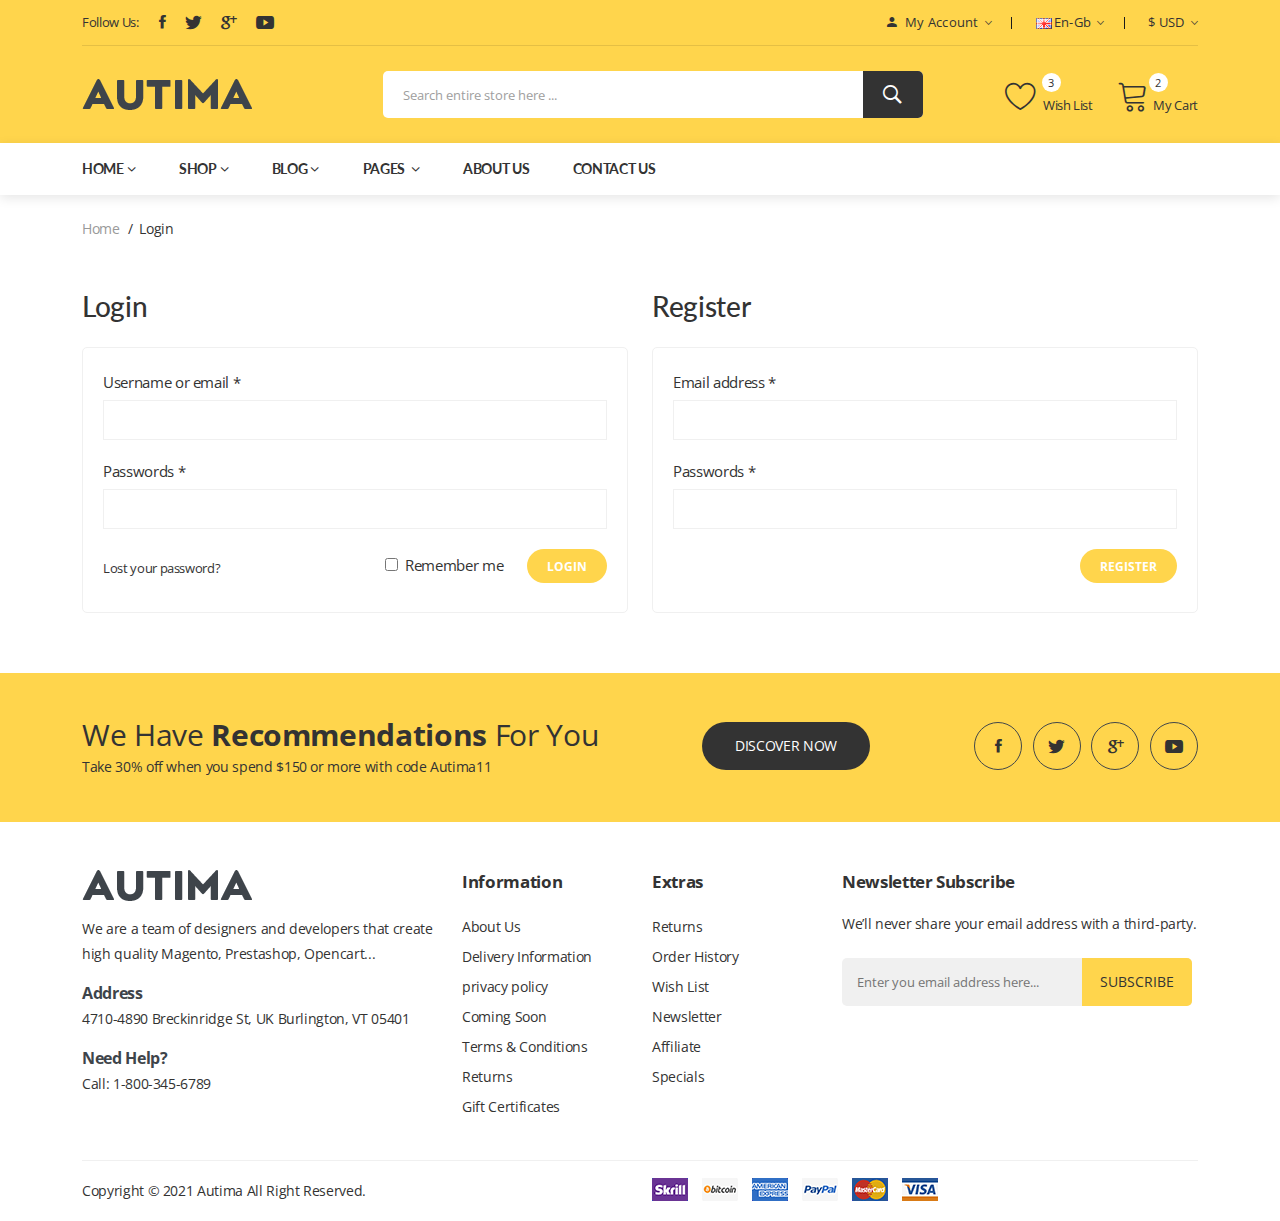
<file: login.html>
<!doctype html>
<html class="no-js" lang="en">


<!-- Mirrored from htmldemo.net/autima/autima/login.html by HTTrack Website Copier/3.x [XR&CO'2014], Sat, 11 Nov 2023 13:52:26 GMT -->
<head>
    <meta charset="utf-8">
    <meta http-equiv="x-ua-compatible" content="ie=edge">
    <title>Autima - login</title>
    <meta name="description" content="">
    <meta name="viewport" content="width=device-width, initial-scale=1">
    <!-- Favicon -->
    <link rel="shortcut icon" type="image/x-icon" href="assets/img/favicon.ico">

     <!-- CSS 
    ========================= -->
     <!--bootstrap min css-->
    <link rel="stylesheet" href="assets/css/bootstrap.min.css">
    <!--owl carousel min css-->
    <link rel="stylesheet" href="assets/css/owl.carousel.min.css">
    <!--slick min css-->
    <link rel="stylesheet" href="assets/css/slick.css">
    <!--magnific popup min css-->
    <link rel="stylesheet" href="assets/css/magnific-popup.css">
    <!--font awesome css-->
    <link rel="stylesheet" href="assets/css/font.awesome.css">
    <!--ionicons min css-->
    <link rel="stylesheet" href="assets/css/ionicons.min.css">
    <!--animate css-->
    <link rel="stylesheet" href="assets/css/animate.css">
    <!--jquery ui min css-->
    <link rel="stylesheet" href="assets/css/jquery-ui.min.css">
    <!--slinky menu css-->
    <link rel="stylesheet" href="assets/css/slinky.menu.css">
    <!-- Plugins CSS -->
    <link rel="stylesheet" href="assets/css/plugins.css">
    
    <!-- Main Style CSS -->
    <link rel="stylesheet" href="assets/css/style.css">
    
    <!--modernizr min js here-->
    <script src="assets/js/vendor/modernizr-3.7.1.min.js"></script>

</head>

<body>

    <!--header area start-->
    <header class="header_area ">
        <!--header top start-->
        <div class="header_top">
            <div class="container">
                <div class="top_inner">
                    <div class="row align-items-center">
                        <div class="col-lg-6 col-md-6">
                            <div class="follow_us">
                                <label>Follow Us:</label>
                                <ul class="follow_link">
                                    <li><a href="#"><i class="ion-social-facebook"></i></a></li>
                                    <li><a href="#"><i class="ion-social-twitter"></i></a></li>
                                    <li><a href="#"><i class="ion-social-googleplus"></i></a></li>
                                    <li><a href="#"><i class="ion-social-youtube"></i></a></li>
                                </ul>
                            </div>
                        </div>
                        <div class="col-lg-6 col-md-6">
                            <div class="top_right text-end">
                                <ul>
                                    <li class="top_links"><a href="#"><i class="ion-android-person"></i> My Account<i class="ion-ios-arrow-down"></i></a>
                                        <ul class="dropdown_links">
                                            <li><a href="checkout.html">Checkout </a></li>
                                            <li><a href="my-account.html">My Account </a></li>
                                            <li><a href="cart.html">Shopping Cart</a></li>
                                            <li><a href="wishlist.html">Wishlist</a></li>
                                        </ul>
                                    </li>
                                    <li class="language"><a href="#"><img src="assets/img/logo/language.png" alt="">en-gb<i class="ion-ios-arrow-down"></i></a>
                                        <ul class="dropdown_language">
                                            <li><a href="#"><img src="assets/img/logo/language.png" alt=""> English</a></li>
                                            <li><a href="#"><img src="assets/img/logo/language2.png" alt=""> Germany</a></li>
                                        </ul>
                                    </li>
                                    <li class="currency"><a href="#">$ USD<i class="ion-ios-arrow-down"></i></a>
                                        <ul class="dropdown_currency">
                                            <li><a href="#">EUR – Euro</a></li>
                                            <li><a href="#">GBP – British Pound</a></li>
                                            <li><a href="#">INR – India Rupee</a></li>
                                        </ul>
                                    </li>


                                </ul>
                            </div>
                        </div>
                    </div>
                </div>
            </div>
        </div>
        <!--header top start-->
        <!--header middel start-->
        <div class="header_middle">
            <div class="container">
                <div class="row align-items-center">
                    <div class="col-lg-3 col-md-6">
                        <div class="logo">
                            <a href="index.html"><img src="assets/img/logo/logo.png" alt=""></a>
                        </div>
                    </div>
                    <div class="col-lg-9 col-md-6">
                        <div class="middel_right">
                            <div class="search-container">
                                <form action="#">
                                    <div class="search_box">
                                        <input placeholder="Search entire store here ..." type="text">
                                        <button type="submit"><i class="ion-ios-search-strong"></i></button>
                                    </div>
                                </form>
                            </div>
                            <div class="middel_right_info">

                                <div class="header_wishlist">
                                    <a href="wishlist.html"><span class="lnr lnr-heart"></span> Wish list </a>
                                    <span class="wishlist_quantity">3</span>
                                </div>
                                <div class="mini_cart_wrapper">
                                    <a href="javascript:void(0)"><span class="lnr lnr-cart"></span>My Cart </a>
                                    <span class="cart_quantity">2</span>
                                </div>
                            </div>

                        </div>
                    </div>
                </div>
            </div>
        </div>
        <!--header middel end-->
        
        <!--mini cart-->
        <div class="mini_cart">
            <div class="cart_close">
                <div class="cart_text">
                    <h3>cart</h3>
                </div>
                <div class="mini_cart_close">
                    <a href="javascript:void(0)"><i class="ion-android-close"></i></a>
                </div>
            </div>
            <div class="cart_item">
                <div class="cart_img">
                    <a href="#"><img src="assets/img/s-product/product.jpg" alt=""></a>
                </div>
                <div class="cart_info">
                    <a href="#">JBL Flip 3 Splasroof Portable Bluetooth 2</a>

                    <span class="quantity">Qty: 1</span>
                    <span class="price_cart">$60.00</span>

                </div>
                <div class="cart_remove">
                    <a href="#"><i class="ion-android-close"></i></a>
                </div>
            </div>
            <div class="cart_item">
                <div class="cart_img">
                    <a href="#"><img src="assets/img/s-product/product2.jpg" alt=""></a>
                </div>
                <div class="cart_info">
                    <a href="#">Koss Porta Pro On Ear Headphones </a>
                    <span class="quantity">Qty: 1</span>
                    <span class="price_cart">$69.00</span>
                </div>
                <div class="cart_remove">
                    <a href="#"><i class="ion-android-close"></i></a>
                </div>
            </div>
            <div class="mini_cart_table">
                <div class="cart_total">
                    <span>Sub total:</span>
                    <span class="price">$138.00</span>
                </div>
                <div class="cart_total mt-10">
                    <span>total:</span>
                    <span class="price">$138.00</span>
                </div>
            </div>

            <div class="mini_cart_footer">
                <div class="cart_button">
                    <a href="cart.html">View cart</a>
                </div>
                <div class="cart_button">
                    <a class="active" href="checkout.html">Checkout</a>
                </div>

            </div>

        </div>
        <!--mini cart end-->
        
        <!--header bottom satrt-->
        <div class="header_bottom mb-0 sticky-header">
            <div class="container">
                <div class="row align-items-center">
                    <div class="col-12">
                        <div class="main_menu header_position">
                            <nav>
                                <ul>
                                    <li><a href="index.html">home<i class="fa fa-angle-down"></i></a>
                                        <ul class="sub_menu">
                                            <li><a href="index.html">Home 1</a></li>
                                            <li><a href="index-2.html">Home 2</a></li>
                                            <li><a href="index-3.html">Home 3</a></li>
                                            <li><a href="index-4.html">Home 4</a></li>
                                            <li><a href="index-5.html">Home 5</a></li>
                                            <li><a href="index-6.html">Home 6</a></li>
                                            <li class="home7new"><a href="index-7.html">Home 7</a><span>new</span></li>
                                        </ul>
                                    </li>
                                    <li class="mega_items"><a href="shop.html">shop<i class="fa fa-angle-down"></i></a>
                                        <div class="mega_menu">
                                            <ul class="mega_menu_inner">
                                                <li><a href="#">Shop Layouts</a>
                                                    <ul>
                                                        <li><a href="shop-fullwidth.html">Full Width</a></li>
                                                        <li><a href="shop-fullwidth-list.html">Full Width list</a></li>
                                                        <li><a href="shop-right-sidebar.html">Right Sidebar </a></li>
                                                        <li><a href="shop-right-sidebar-list.html"> Right Sidebar list</a></li>
                                                        <li><a href="shop-list.html">List View</a></li>
                                                    </ul>
                                                </li>
                                                <li><a href="#">other Pages</a>
                                                    <ul>
                                                        <li><a href="cart.html">cart</a></li>
                                                        <li><a href="wishlist.html">Wishlist</a></li>
                                                        <li><a href="checkout.html">Checkout</a></li>
                                                        <li><a href="my-account.html">my account</a></li>
                                                        <li><a href="404.html">Error 404</a></li>
                                                    </ul>
                                                </li>
                                                <li><a href="#">Product Types</a>
                                                    <ul>
                                                        <li><a href="product-details.html">product details</a></li>
                                                        <li><a href="product-sidebar.html">product sidebar</a></li>
                                                        <li><a href="product-grouped.html">product grouped</a></li>
                                                        <li><a href="variable-product.html">product variable</a></li>

                                                    </ul>
                                                </li>
                                                <li><a href="#">Concrete Tools</a>
                                                    <ul>
                                                        <li><a href="shop.html">Cables & Connectors</a></li>
                                                        <li><a href="shop-list.html">Graphics Tablets</a></li>
                                                        <li><a href="shop-fullwidth.html">Printers, Ink & Toner</a></li>
                                                        <li><a href="shop-fullwidth-list.html">Refurbished Tablets</a></li>
                                                        <li><a href="shop-right-sidebar.html">Optical Drives</a></li>

                                                    </ul>
                                                </li>
                                            </ul>
                                            <div class="banner_static_menu">
                                                <a href="shop.html"><img src="assets/img/bg/banner1.jpg" alt=""></a>
                                            </div>
                                        </div>
                                    </li>
                                    <li><a href="blog.html">blog<i class="fa fa-angle-down"></i></a>
                                        <ul class="sub_menu pages">
                                            <li><a href="blog-details.html">blog details</a></li>
                                            <li><a href="blog-fullwidth.html">blog fullwidth</a></li>
                                            <li><a href="blog-sidebar.html">blog sidebar</a></li>
                                        </ul>
                                    </li>
                                    <li><a href="#">pages <i class="fa fa-angle-down"></i></a>
                                        <ul class="sub_menu pages">
                                            <li><a href="about.html">About Us</a></li>
                                            <li><a href="services.html">services</a></li>
                                            <li><a href="faq.html">Frequently Questions</a></li>
                                            <li><a href="login.html">login</a></li>
                                            <li><a href="compare.html">compare</a></li>
                                            <li><a href="privacy-policy.html">privacy policy</a></li>
                                            <li><a href="coming-soon.html">Coming Soon</a></li>
                                        </ul>
                                    </li>
                                    <li><a href="about.html">about Us</a></li>
                                    <li><a href="contact.html"> Contact Us</a></li>
                                </ul>
                            </nav>
                        </div>
                    </div>

                </div>
            </div>
        </div>
        <!--header bottom end-->

    </header>
    <!--header area end-->


    <!--Offcanvas menu area start-->
    <div class="off_canvars_overlay"></div>
    <div class="Offcanvas_menu canvas_padding">
        <div class="container">
            <div class="row">
                <div class="col-12">
                    <div class="canvas_open">
                        <span>MENU</span>
                        <a href="javascript:void(0)"><i class="ion-navicon"></i></a>
                    </div>
                    <div class="Offcanvas_menu_wrapper">

                        <div class="canvas_close">
                            <a href="#"><i class="ion-android-close"></i></a>
                        </div>


                        <div class="top_right text-end">
                            <ul>
                                <li class="top_links"><a href="#"><i class="ion-android-person"></i> My Account<i class="ion-ios-arrow-down"></i></a>
                                    <ul class="dropdown_links">
                                        <li><a href="checkout.html">Checkout </a></li>
                                        <li><a href="my-account.html">My Account </a></li>
                                        <li><a href="cart.html">Shopping Cart</a></li>
                                        <li><a href="wishlist.html">Wishlist</a></li>
                                    </ul>
                                </li>
                                <li class="language"><a href="#"><img src="assets/img/logo/language.png" alt="">en-gb<i class="ion-ios-arrow-down"></i></a>
                                    <ul class="dropdown_language">
                                        <li><a href="#"><img src="assets/img/logo/language.png" alt=""> English</a></li>
                                        <li><a href="#"><img src="assets/img/logo/language2.png" alt=""> Germany</a></li>
                                    </ul>
                                </li>
                                <li class="currency"><a href="#">$ USD<i class="ion-ios-arrow-down"></i></a>
                                    <ul class="dropdown_currency">
                                        <li><a href="#">EUR – Euro</a></li>
                                        <li><a href="#">GBP – British Pound</a></li>
                                        <li><a href="#">INR – India Rupee</a></li>
                                    </ul>
                                </li>


                            </ul>
                        </div>
                        <div class="Offcanvas_follow">
                            <label>Follow Us:</label>
                            <ul class="follow_link">
                                <li><a href="#"><i class="ion-social-facebook"></i></a></li>
                                <li><a href="#"><i class="ion-social-twitter"></i></a></li>
                                <li><a href="#"><i class="ion-social-googleplus"></i></a></li>
                                <li><a href="#"><i class="ion-social-youtube"></i></a></li>
                            </ul>
                        </div>
                        <div class="search-container">
                            <form action="#">
                                <div class="search_box">
                                    <input placeholder="Search entire store here ..." type="text">
                                    <button type="submit"><i class="ion-ios-search-strong"></i></button>
                                </div>
                            </form>
                        </div>
                        <div id="menu" class="text-left ">
                            <ul class="offcanvas_main_menu">
                                <li class="menu-item-has-children">
                                    <a href="#">Home</a>
                                    <ul class="sub-menu">
                                        <li><a href="index.html">Home 1</a></li>
                                        <li><a href="index-2.html">Home 2</a></li>
                                        <li><a href="index-3.html">Home 3</a></li>
                                        <li><a href="index-4.html">Home 4</a></li>
                                        <li><a href="index-5.html">Home 5</a></li>
                                        <li><a href="index-6.html">Home 6</a></li>
                                        <li><a href="index-7.html">Home 7</a></li>
                                    </ul>
                                </li>
                                <li class="menu-item-has-children">
                                    <a href="#">Shop</a>
                                    <ul class="sub-menu">
                                        <li class="menu-item-has-children">
                                            <a href="#">Shop Layouts</a>
                                            <ul class="sub-menu">
                                                <li><a href="shop.html">shop</a></li>
                                                <li><a href="shop-fullwidth.html">Full Width</a></li>
                                                <li><a href="shop-fullwidth-list.html">Full Width list</a></li>
                                                <li><a href="shop-right-sidebar.html">Right Sidebar </a></li>
                                                <li><a href="shop-right-sidebar-list.html"> Right Sidebar list</a></li>
                                                <li><a href="shop-list.html">List View</a></li>
                                            </ul>
                                        </li>
                                        <li class="menu-item-has-children">
                                            <a href="#">other Pages</a>
                                            <ul class="sub-menu">
                                                <li><a href="cart.html">cart</a></li>
                                                <li><a href="wishlist.html">Wishlist</a></li>
                                                <li><a href="checkout.html">Checkout</a></li>
                                                <li><a href="my-account.html">my account</a></li>
                                                <li><a href="404.html">Error 404</a></li>
                                            </ul>
                                        </li>
                                        <li class="menu-item-has-children">
                                            <a href="#">Product Types</a>
                                            <ul class="sub-menu">
                                                <li><a href="product-details.html">product details</a></li>
                                                <li><a href="product-sidebar.html">product sidebar</a></li>
                                                <li><a href="product-grouped.html">product grouped</a></li>
                                                <li><a href="variable-product.html">product variable</a></li>
                                            </ul>
                                        </li>
                                    </ul>
                                </li>
                                <li class="menu-item-has-children">
                                    <a href="#">blog</a>
                                    <ul class="sub-menu">
                                        <li><a href="blog.html">blog</a></li>
                                        <li><a href="blog-details.html">blog details</a></li>
                                        <li><a href="blog-fullwidth.html">blog fullwidth</a></li>
                                        <li><a href="blog-sidebar.html">blog sidebar</a></li>
                                    </ul>

                                </li>
                                <li class="menu-item-has-children">
                                    <a href="#">pages </a>
                                    <ul class="sub-menu">
                                        <li><a href="about.html">About Us</a></li>
                                        <li><a href="services.html">services</a></li>
                                        <li><a href="faq.html">Frequently Questions</a></li>
                                        <li><a href="login.html">login</a></li>
                                        <li><a href="compare.html">compare</a></li>
                                        <li><a href="privacy-policy.html">privacy policy</a></li>
                                        <li><a href="coming-soon.html">Coming Soon</a></li>
                                    </ul>
                                </li>
                                <li class="menu-item-has-children">
                                    <a href="my-account.html">my account</a>
                                </li>
                                <li class="menu-item-has-children">
                                    <a href="about.html">About Us</a>
                                </li>
                                <li class="menu-item-has-children">
                                    <a href="contact.html"> Contact Us</a>
                                </li>
                            </ul>
                        </div>
                    </div>
                </div>
            </div>
        </div>

    </div>
    <!--Offcanvas menu area end-->

    <!--breadcrumbs area start-->
    <div class="breadcrumbs_area">
        <div class="container">
            <div class="row">
                <div class="col-12">
                    <div class="breadcrumb_content">
                        <ul>
                            <li><a href="index.html">home</a></li>
                            <li>Login</li>
                        </ul>
                    </div>
                </div>
            </div>
        </div>
    </div>
    <!--breadcrumbs area end-->


    <!-- customer login start -->
    <div class="customer_login mt-32">
        <div class="container">
            <div class="row">
                <!--login area start-->
                <div class="col-lg-6 col-md-6">
                    <div class="account_form">
                        <h2>login</h2>
                        <form action="#">
                            <p>
                                <label>Username or email <span>*</span></label>
                                <input type="text">
                            </p>
                            <p>
                                <label>Passwords <span>*</span></label>
                                <input type="password">
                            </p>
                            <div class="login_submit">
                                <a href="#">Lost your password?</a>
                                <label for="remember">
                                    <input id="remember" type="checkbox">
                                    Remember me
                                </label>
                                <button type="submit">login</button>

                            </div>

                        </form>
                    </div>
                </div>
                <!--login area start-->

                <!--register area start-->
                <div class="col-lg-6 col-md-6">
                    <div class="account_form register">
                        <h2>Register</h2>
                        <form action="#">
                            <p>
                                <label>Email address <span>*</span></label>
                                <input type="text">
                            </p>
                            <p>
                                <label>Passwords <span>*</span></label>
                                <input type="password">
                            </p>
                            <div class="login_submit">
                                <button type="submit">Register</button>
                            </div>
                        </form>
                    </div>
                </div>
                <!--register area end-->
            </div>
        </div>
    </div>
    <!-- customer login end -->

    <!--call to action start-->
    <section class="call_to_action">
        <div class="container">
            <div class="row">
                <div class="col-12">
                    <div class="call_action_inner">
                        <div class="call_text">
                            <h3>We Have <span>Recommendations</span> for You</h3>
                            <p>Take 30% off when you spend $150 or more with code Autima11</p>
                        </div>
                        <div class="discover_now">
                            <a href="#">discover now</a>
                        </div>
                        <div class="link_follow">
                            <ul>
                                <li><a href="#"><i class="ion-social-facebook"></i></a></li>
                                <li><a href="#"><i class="ion-social-twitter"></i></a></li>
                                <li><a href="#"><i class="ion-social-googleplus"></i></a></li>
                                <li><a href="#"><i class="ion-social-youtube"></i></a></li>
                            </ul>
                        </div>
                    </div>
                </div>
            </div>
        </div>
    </section>
    <!--call to action end-->

    <!--footer area start-->
    <footer class="footer_widgets">
        <div class="container">
            <div class="footer_top">
                <div class="row">
                    <div class="col-lg-4 col-md-6">
                        <div class="widgets_container contact_us">
                            <div class="footer_logo">
                                <a href="#"><img src="assets/img/logo/logo.png" alt=""></a>
                            </div>
                            <div class="footer_contact">
                                <p>We are a team of designers and developers that
                                    create high quality Magento, Prestashop, Opencart...</p>
                                <p><span>Address</span> 4710-4890 Breckinridge St, UK Burlington, VT 05401</p>
                                <p><span>Need Help?</span>Call: <a href="tel:1-800-345-6789">1-800-345-6789</a></p>
                            </div>
                        </div>
                    </div>
                    <div class="col-lg-2 col-md-6 col-sm-6">
                        <div class="widgets_container widget_menu">
                            <h3>Information</h3>
                            <div class="footer_menu">
                                <ul>
                                    <li><a href="about.html">About Us</a></li>
                                    <li><a href="#">Delivery Information</a></li>
                                    <li><a href="privacy-policy.html">privacy policy</a></li>
                                    <li><a href="coming-soon.html">Coming Soon</a></li>
                                    <li><a href="#">Terms & Conditions</a></li>
                                    <li><a href="#">Returns</a></li>
                                    <li><a href="#">Gift Certificates</a></li>
                                </ul>
                            </div>
                        </div>
                    </div>
                    <div class="col-lg-2 col-md-6 col-sm-6">
                        <div class="widgets_container widget_menu">
                            <h3>Extras</h3>
                            <div class="footer_menu">
                                <ul>
                                    <li><a href="#">Returns</a></li>
                                    <li><a href="#">Order History</a></li>
                                    <li><a href="wishlist.html">Wish List</a></li>
                                    <li><a href="#">Newsletter</a></li>
                                    <li><a href="#">Affiliate</a></li>
                                    <li><a href="#">Specials</a></li>
                                </ul>
                            </div>
                        </div>
                    </div>
                    <div class="col-lg-4 col-md-6">
                        <div class="widgets_container">
                            <h3>Newsletter Subscribe</h3>
                            <p>We’ll never share your email address with a third-party.</p>
                            <div class="subscribe_form">
                                <form id="mc-form" class="mc-form footer-newsletter">
                                    <input id="mc-email" type="email" autocomplete="off" placeholder="Enter you email address here..." />
                                    <button id="mc-submit">Subscribe</button>
                                </form>
                                <!-- mailchimp-alerts Start -->
                                <div class="mailchimp-alerts text-centre">
                                    <div class="mailchimp-submitting"></div><!-- mailchimp-submitting end -->
                                    <div class="mailchimp-success"></div><!-- mailchimp-success end -->
                                    <div class="mailchimp-error"></div><!-- mailchimp-error end -->
                                </div><!-- mailchimp-alerts end -->
                            </div>
                        </div>
                    </div>
                </div>
            </div>
            <div class="footer_bottom">
                <div class="row">
                    <div class="col-lg-6 col-md-6">
                        <div class="copyright_area">
                            <p>Copyright &copy; 2021 <a href="#">Autima</a> All Right Reserved.</p>
                        </div>
                    </div>
                    <div class="col-lg-6 col-md-6">
                        <div class="footer_payment text-right">
                            <a href="#"><img src="assets/img/icon/payment.png" alt=""></a>
                        </div>
                    </div>
                </div>
            </div>
        </div>
    </footer>
    <!--footer area end-->
    
<!-- JS
============================================ -->
<!--jquery min js-->
<script src="assets/js/vendor/jquery-3.4.1.min.js"></script>
<!--popper min js-->
<script src="assets/js/popper.js"></script>
<!--bootstrap min js-->
<script src="assets/js/bootstrap.min.js"></script>
<!--owl carousel min js-->
<script src="assets/js/owl.carousel.min.js"></script>
<!--slick min js-->
<script src="assets/js/slick.min.js"></script>
<!--magnific popup min js-->
<script src="assets/js/jquery.magnific-popup.min.js"></script>
<!--jquery countdown min js-->
<script src="assets/js/jquery.countdown.js"></script>
<!--jquery ui min js-->
<script src="assets/js/jquery.ui.js"></script>
<!--jquery elevatezoom min js-->
<script src="assets/js/jquery.elevatezoom.js"></script>
<!--isotope packaged min js-->
<script src="assets/js/isotope.pkgd.min.js"></script>
<!--slinky menu js-->
<script src="assets/js/slinky.menu.js"></script>
<!-- Plugins JS -->
<script src="assets/js/plugins.js"></script>

<!-- Main JS -->
<script src="assets/js/main.js"></script>



</body>


<!-- Mirrored from htmldemo.net/autima/autima/login.html by HTTrack Website Copier/3.x [XR&CO'2014], Sat, 11 Nov 2023 13:52:26 GMT -->
</html>
</file>
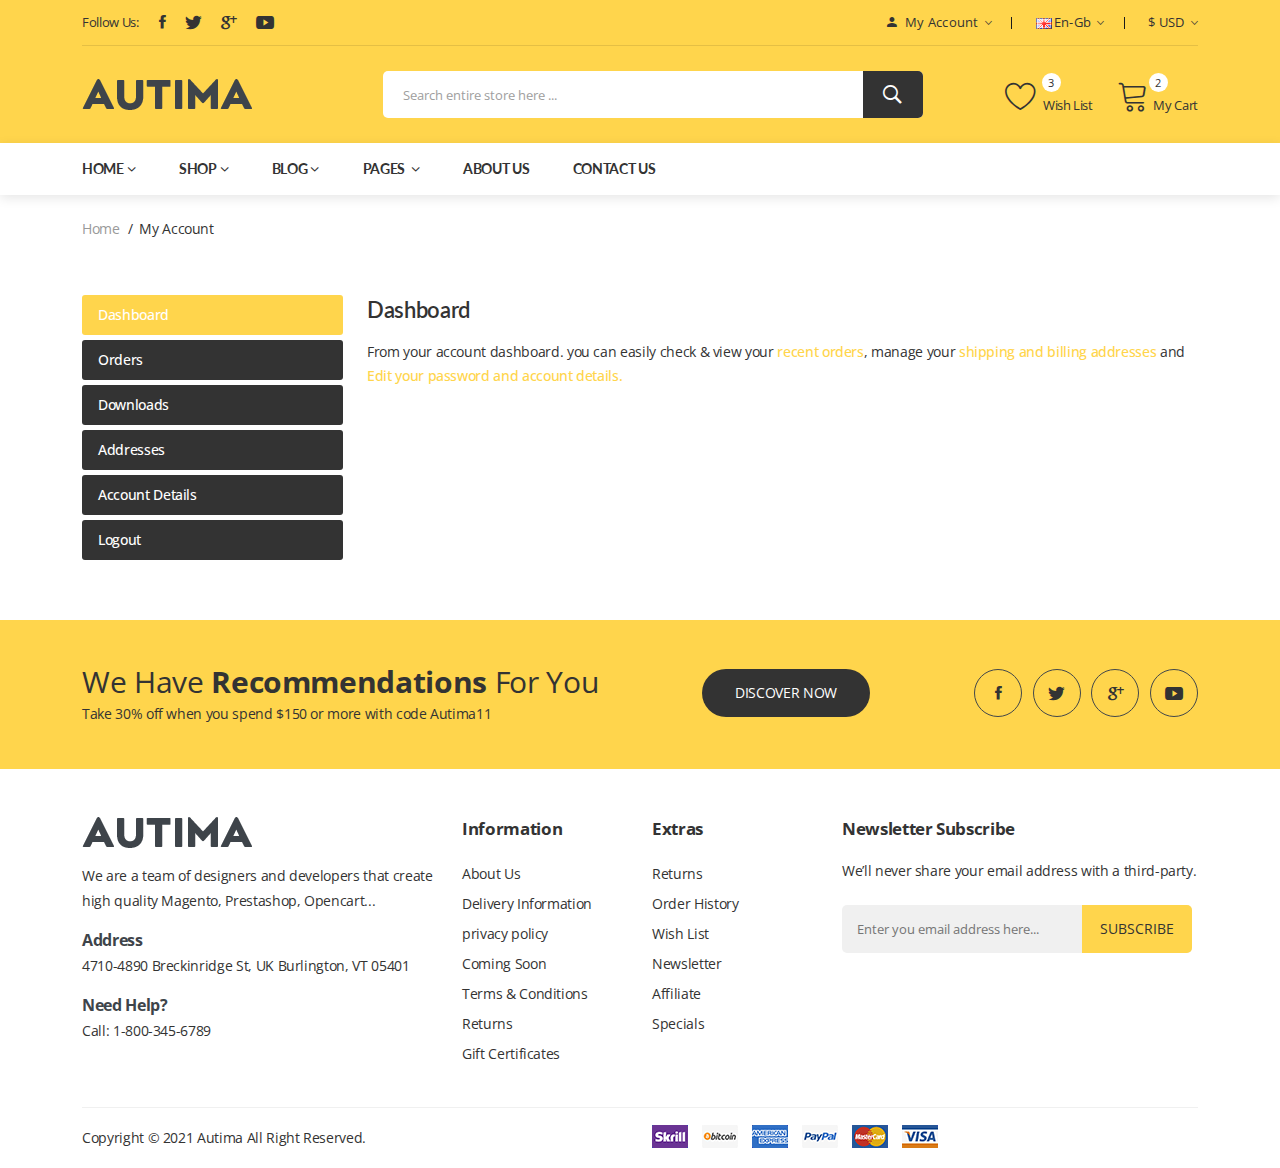
<file: my-account.html>
<!doctype html>
<html class="no-js" lang="en">


<!-- Mirrored from htmldemo.net/autima/autima/my-account.html by HTTrack Website Copier/3.x [XR&CO'2014], Sat, 11 Nov 2023 13:52:12 GMT -->
<head>
    <meta charset="utf-8">
    <meta http-equiv="x-ua-compatible" content="ie=edge">
    <title>Autima - my account</title>
    <meta name="description" content="">
    <meta name="viewport" content="width=device-width, initial-scale=1">
    <!-- Favicon -->
    <link rel="shortcut icon" type="image/x-icon" href="assets/img/favicon.ico">

     <!-- CSS 
    ========================= -->
     <!--bootstrap min css-->
    <link rel="stylesheet" href="assets/css/bootstrap.min.css">
    <!--owl carousel min css-->
    <link rel="stylesheet" href="assets/css/owl.carousel.min.css">
    <!--slick min css-->
    <link rel="stylesheet" href="assets/css/slick.css">
    <!--magnific popup min css-->
    <link rel="stylesheet" href="assets/css/magnific-popup.css">
    <!--font awesome css-->
    <link rel="stylesheet" href="assets/css/font.awesome.css">
    <!--ionicons min css-->
    <link rel="stylesheet" href="assets/css/ionicons.min.css">
    <!--animate css-->
    <link rel="stylesheet" href="assets/css/animate.css">
    <!--jquery ui min css-->
    <link rel="stylesheet" href="assets/css/jquery-ui.min.css">
    <!--slinky menu css-->
    <link rel="stylesheet" href="assets/css/slinky.menu.css">
    <!-- Plugins CSS -->
    <link rel="stylesheet" href="assets/css/plugins.css">
    
    <!-- Main Style CSS -->
    <link rel="stylesheet" href="assets/css/style.css">
    
    <!--modernizr min js here-->
    <script src="assets/js/vendor/modernizr-3.7.1.min.js"></script>


</head>

<body>

    <!--header area start-->
    <header class="header_area ">
        <!--header top start-->
        <div class="header_top">
            <div class="container">
                <div class="top_inner">
                    <div class="row align-items-center">
                        <div class="col-lg-6 col-md-6">
                            <div class="follow_us">
                                <label>Follow Us:</label>
                                <ul class="follow_link">
                                    <li><a href="#"><i class="ion-social-facebook"></i></a></li>
                                    <li><a href="#"><i class="ion-social-twitter"></i></a></li>
                                    <li><a href="#"><i class="ion-social-googleplus"></i></a></li>
                                    <li><a href="#"><i class="ion-social-youtube"></i></a></li>
                                </ul>
                            </div>
                        </div>
                        <div class="col-lg-6 col-md-6">
                            <div class="top_right text-end">
                                <ul>
                                    <li class="top_links"><a href="#"><i class="ion-android-person"></i> My Account<i class="ion-ios-arrow-down"></i></a>
                                        <ul class="dropdown_links">
                                            <li><a href="checkout.html">Checkout </a></li>
                                            <li><a href="my-account.html">My Account </a></li>
                                            <li><a href="cart.html">Shopping Cart</a></li>
                                            <li><a href="wishlist.html">Wishlist</a></li>
                                        </ul>
                                    </li>
                                    <li class="language"><a href="#"><img src="assets/img/logo/language.png" alt="">en-gb<i class="ion-ios-arrow-down"></i></a>
                                        <ul class="dropdown_language">
                                            <li><a href="#"><img src="assets/img/logo/language.png" alt=""> English</a></li>
                                            <li><a href="#"><img src="assets/img/logo/language2.png" alt=""> Germany</a></li>
                                        </ul>
                                    </li>
                                    <li class="currency"><a href="#">$ USD<i class="ion-ios-arrow-down"></i></a>
                                        <ul class="dropdown_currency">
                                            <li><a href="#">EUR – Euro</a></li>
                                            <li><a href="#">GBP – British Pound</a></li>
                                            <li><a href="#">INR – India Rupee</a></li>
                                        </ul>
                                    </li>


                                </ul>
                            </div>
                        </div>
                    </div>
                </div>
            </div>
        </div>
        <!--header top start-->
        <!--header middel start-->
        <div class="header_middle">
            <div class="container">
                <div class="row align-items-center">
                    <div class="col-lg-3 col-md-6">
                        <div class="logo">
                            <a href="index.html"><img src="assets/img/logo/logo.png" alt=""></a>
                        </div>
                    </div>
                    <div class="col-lg-9 col-md-6">
                        <div class="middel_right">
                            <div class="search-container">
                                <form action="#">
                                    <div class="search_box">
                                        <input placeholder="Search entire store here ..." type="text">
                                        <button type="submit"><i class="ion-ios-search-strong"></i></button>
                                    </div>
                                </form>
                            </div>
                            <div class="middel_right_info">

                                <div class="header_wishlist">
                                    <a href="wishlist.html"><span class="lnr lnr-heart"></span> Wish list </a>
                                    <span class="wishlist_quantity">3</span>
                                </div>
                                <div class="mini_cart_wrapper">
                                    <a href="javascript:void(0)"><span class="lnr lnr-cart"></span>My Cart </a>
                                    <span class="cart_quantity">2</span>
                                </div>
                            </div>

                        </div>
                    </div>
                </div>
            </div>
        </div>
        <!--header middel end-->
        
        <!--mini cart-->
        <div class="mini_cart">
            <div class="cart_close">
                <div class="cart_text">
                    <h3>cart</h3>
                </div>
                <div class="mini_cart_close">
                    <a href="javascript:void(0)"><i class="ion-android-close"></i></a>
                </div>
            </div>
            <div class="cart_item">
                <div class="cart_img">
                    <a href="#"><img src="assets/img/s-product/product.jpg" alt=""></a>
                </div>
                <div class="cart_info">
                    <a href="#">JBL Flip 3 Splasroof Portable Bluetooth 2</a>

                    <span class="quantity">Qty: 1</span>
                    <span class="price_cart">$60.00</span>

                </div>
                <div class="cart_remove">
                    <a href="#"><i class="ion-android-close"></i></a>
                </div>
            </div>
            <div class="cart_item">
                <div class="cart_img">
                    <a href="#"><img src="assets/img/s-product/product2.jpg" alt=""></a>
                </div>
                <div class="cart_info">
                    <a href="#">Koss Porta Pro On Ear Headphones </a>
                    <span class="quantity">Qty: 1</span>
                    <span class="price_cart">$69.00</span>
                </div>
                <div class="cart_remove">
                    <a href="#"><i class="ion-android-close"></i></a>
                </div>
            </div>
            <div class="mini_cart_table">
                <div class="cart_total">
                    <span>Sub total:</span>
                    <span class="price">$138.00</span>
                </div>
                <div class="cart_total mt-10">
                    <span>total:</span>
                    <span class="price">$138.00</span>
                </div>
            </div>

            <div class="mini_cart_footer">
                <div class="cart_button">
                    <a href="cart.html">View cart</a>
                </div>
                <div class="cart_button">
                    <a class="active" href="checkout.html">Checkout</a>
                </div>

            </div>

        </div>
        <!--mini cart end-->
        
        <!--header bottom satrt-->
        <div class="header_bottom mb-0 sticky-header">
            <div class="container">
                <div class="row align-items-center">
                    <div class="col-12">
                        <div class="main_menu header_position">
                            <nav>
                                <ul>
                                    <li><a href="index.html">home<i class="fa fa-angle-down"></i></a>
                                        <ul class="sub_menu">
                                            <li><a href="index.html">Home 1</a></li>
                                            <li><a href="index-2.html">Home 2</a></li>
                                            <li><a href="index-3.html">Home 3</a></li>
                                            <li><a href="index-4.html">Home 4</a></li>
                                            <li><a href="index-5.html">Home 5</a></li>
                                            <li><a href="index-6.html">Home 6</a></li>
                                            <li class="home7new"><a href="index-7.html">Home 7</a><span>new</span></li>
                                        </ul>
                                    </li>
                                    <li class="mega_items"><a href="shop.html">shop<i class="fa fa-angle-down"></i></a>
                                        <div class="mega_menu">
                                            <ul class="mega_menu_inner">
                                                <li><a href="#">Shop Layouts</a>
                                                    <ul>
                                                        <li><a href="shop-fullwidth.html">Full Width</a></li>
                                                        <li><a href="shop-fullwidth-list.html">Full Width list</a></li>
                                                        <li><a href="shop-right-sidebar.html">Right Sidebar </a></li>
                                                        <li><a href="shop-right-sidebar-list.html"> Right Sidebar list</a></li>
                                                        <li><a href="shop-list.html">List View</a></li>
                                                    </ul>
                                                </li>
                                                <li><a href="#">other Pages</a>
                                                    <ul>
                                                        <li><a href="cart.html">cart</a></li>
                                                        <li><a href="wishlist.html">Wishlist</a></li>
                                                        <li><a href="checkout.html">Checkout</a></li>
                                                        <li><a href="my-account.html">my account</a></li>
                                                        <li><a href="404.html">Error 404</a></li>
                                                    </ul>
                                                </li>
                                                <li><a href="#">Product Types</a>
                                                    <ul>
                                                        <li><a href="product-details.html">product details</a></li>
                                                        <li><a href="product-sidebar.html">product sidebar</a></li>
                                                        <li><a href="product-grouped.html">product grouped</a></li>
                                                        <li><a href="variable-product.html">product variable</a></li>

                                                    </ul>
                                                </li>
                                                <li><a href="#">Concrete Tools</a>
                                                    <ul>
                                                        <li><a href="shop.html">Cables & Connectors</a></li>
                                                        <li><a href="shop-list.html">Graphics Tablets</a></li>
                                                        <li><a href="shop-fullwidth.html">Printers, Ink & Toner</a></li>
                                                        <li><a href="shop-fullwidth-list.html">Refurbished Tablets</a></li>
                                                        <li><a href="shop-right-sidebar.html">Optical Drives</a></li>

                                                    </ul>
                                                </li>
                                            </ul>
                                            <div class="banner_static_menu">
                                                <a href="shop.html"><img src="assets/img/bg/banner1.jpg" alt=""></a>
                                            </div>
                                        </div>
                                    </li>
                                    <li><a href="blog.html">blog<i class="fa fa-angle-down"></i></a>
                                        <ul class="sub_menu pages">
                                            <li><a href="blog-details.html">blog details</a></li>
                                            <li><a href="blog-fullwidth.html">blog fullwidth</a></li>
                                            <li><a href="blog-sidebar.html">blog sidebar</a></li>
                                        </ul>
                                    </li>
                                    <li><a href="#">pages <i class="fa fa-angle-down"></i></a>
                                        <ul class="sub_menu pages">
                                            <li><a href="about.html">About Us</a></li>
                                            <li><a href="services.html">services</a></li>
                                            <li><a href="faq.html">Frequently Questions</a></li>
                                            <li><a href="login.html">login</a></li>
                                            <li><a href="compare.html">compare</a></li>
                                            <li><a href="privacy-policy.html">privacy policy</a></li>
                                            <li><a href="coming-soon.html">Coming Soon</a></li>
                                        </ul>
                                    </li>
                                    <li><a href="about.html">about Us</a></li>
                                    <li><a href="contact.html"> Contact Us</a></li>
                                </ul>
                            </nav>
                        </div>
                    </div>

                </div>
            </div>
        </div>
        <!--header bottom end-->

    </header>
    <!--header area end-->


    <!--Offcanvas menu area start-->
    <div class="off_canvars_overlay"></div>
    <div class="Offcanvas_menu canvas_padding">
        <div class="container">
            <div class="row">
                <div class="col-12">
                    <div class="canvas_open">
                        <span>MENU</span>
                        <a href="javascript:void(0)"><i class="ion-navicon"></i></a>
                    </div>
                    <div class="Offcanvas_menu_wrapper">

                        <div class="canvas_close">
                            <a href="#"><i class="ion-android-close"></i></a>
                        </div>
                        <div class="top_right text-end">
                            <ul>
                                <li class="top_links"><a href="#"><i class="ion-android-person"></i> My Account<i class="ion-ios-arrow-down"></i></a>
                                    <ul class="dropdown_links">
                                        <li><a href="checkout.html">Checkout </a></li>
                                        <li><a href="my-account.html">My Account </a></li>
                                        <li><a href="cart.html">Shopping Cart</a></li>
                                        <li><a href="wishlist.html">Wishlist</a></li>
                                    </ul>
                                </li>
                                <li class="language"><a href="#"><img src="assets/img/logo/language.png" alt="">en-gb<i class="ion-ios-arrow-down"></i></a>
                                    <ul class="dropdown_language">
                                        <li><a href="#"><img src="assets/img/logo/language.png" alt=""> English</a></li>
                                        <li><a href="#"><img src="assets/img/logo/language2.png" alt=""> Germany</a></li>
                                    </ul>
                                </li>
                                <li class="currency"><a href="#">$ USD<i class="ion-ios-arrow-down"></i></a>
                                    <ul class="dropdown_currency">
                                        <li><a href="#">EUR – Euro</a></li>
                                        <li><a href="#">GBP – British Pound</a></li>
                                        <li><a href="#">INR – India Rupee</a></li>
                                    </ul>
                                </li>


                            </ul>
                        </div>
                        <div class="Offcanvas_follow">
                            <label>Follow Us:</label>
                            <ul class="follow_link">
                                <li><a href="#"><i class="ion-social-facebook"></i></a></li>
                                <li><a href="#"><i class="ion-social-twitter"></i></a></li>
                                <li><a href="#"><i class="ion-social-googleplus"></i></a></li>
                                <li><a href="#"><i class="ion-social-youtube"></i></a></li>
                            </ul>
                        </div>
                        <div class="search-container">
                            <form action="#">
                                <div class="search_box">
                                    <input placeholder="Search entire store here ..." type="text">
                                    <button type="submit"><i class="ion-ios-search-strong"></i></button>
                                </div>
                            </form>
                        </div>
                        <div id="menu" class="text-left ">
                            <ul class="offcanvas_main_menu">
                                <li class="menu-item-has-children">
                                    <a href="#">Home</a>
                                    <ul class="sub-menu">
                                        <li><a href="index.html">Home 1</a></li>
                                        <li><a href="index-2.html">Home 2</a></li>
                                        <li><a href="index-3.html">Home 3</a></li>
                                        <li><a href="index-4.html">Home 4</a></li>
                                        <li><a href="index-5.html">Home 5</a></li>
                                        <li><a href="index-6.html">Home 6</a></li>
                                        <li><a href="index-7.html">Home 7</a></li>
                                    </ul>
                                </li>
                                <li class="menu-item-has-children">
                                    <a href="#">Shop</a>
                                    <ul class="sub-menu">
                                        <li class="menu-item-has-children">
                                            <a href="#">Shop Layouts</a>
                                            <ul class="sub-menu">
                                                <li><a href="shop.html">shop</a></li>
                                                <li><a href="shop-fullwidth.html">Full Width</a></li>
                                                <li><a href="shop-fullwidth-list.html">Full Width list</a></li>
                                                <li><a href="shop-right-sidebar.html">Right Sidebar </a></li>
                                                <li><a href="shop-right-sidebar-list.html"> Right Sidebar list</a></li>
                                                <li><a href="shop-list.html">List View</a></li>
                                            </ul>
                                        </li>
                                        <li class="menu-item-has-children">
                                            <a href="#">other Pages</a>
                                            <ul class="sub-menu">
                                                <li><a href="cart.html">cart</a></li>
                                                <li><a href="wishlist.html">Wishlist</a></li>
                                                <li><a href="checkout.html">Checkout</a></li>
                                                <li><a href="my-account.html">my account</a></li>
                                                <li><a href="404.html">Error 404</a></li>
                                            </ul>
                                        </li>
                                        <li class="menu-item-has-children">
                                            <a href="#">Product Types</a>
                                            <ul class="sub-menu">
                                                <li><a href="product-details.html">product details</a></li>
                                                <li><a href="product-sidebar.html">product sidebar</a></li>
                                                <li><a href="product-grouped.html">product grouped</a></li>
                                                <li><a href="variable-product.html">product variable</a></li>
                                            </ul>
                                        </li>
                                    </ul>
                                </li>
                                <li class="menu-item-has-children">
                                    <a href="#">blog</a>
                                    <ul class="sub-menu">
                                        <li><a href="blog.html">blog</a></li>
                                        <li><a href="blog-details.html">blog details</a></li>
                                        <li><a href="blog-fullwidth.html">blog fullwidth</a></li>
                                        <li><a href="blog-sidebar.html">blog sidebar</a></li>
                                    </ul>

                                </li>
                                <li class="menu-item-has-children">
                                    <a href="#">pages </a>
                                    <ul class="sub-menu">
                                        <li><a href="about.html">About Us</a></li>
                                        <li><a href="services.html">services</a></li>
                                        <li><a href="faq.html">Frequently Questions</a></li>
                                        <li><a href="login.html">login</a></li>
                                        <li><a href="compare.html">compare</a></li>
                                        <li><a href="privacy-policy.html">privacy policy</a></li>
                                        <li><a href="coming-soon.html">Coming Soon</a></li>
                                    </ul>
                                </li>
                                <li class="menu-item-has-children">
                                    <a href="my-account.html">my account</a>
                                </li>
                                <li class="menu-item-has-children">
                                    <a href="about.html">About Us</a>
                                </li>
                                <li class="menu-item-has-children">
                                    <a href="contact.html"> Contact Us</a>
                                </li>
                            </ul>
                        </div>
                    </div>
                </div>
            </div>
        </div>

    </div>
    <!--Offcanvas menu area end-->

    <!--breadcrumbs area start-->
    <div class="breadcrumbs_area">
        <div class="container">
            <div class="row">
                <div class="col-12">
                    <div class="breadcrumb_content">
                        <ul>
                            <li><a href="index.html">home</a></li>
                            <li>My account</li>
                        </ul>
                    </div>
                </div>
            </div>
        </div>
    </div>
    <!--breadcrumbs area end-->

    <!-- my account start  -->
    <section class="main_content_area">
        <div class="container">
            <div class="account_dashboard">
                <div class="row">
                    <div class="col-sm-12 col-md-3 col-lg-3">
                        <!-- Nav tabs -->
                        <div class="dashboard_tab_button">
                            <ul role="tablist" class="nav flex-column dashboard-list" id="nav-tab">
                                <li><a href="#dashboard" data-toggle="tab" class="nav-link active">Dashboard</a></li>
                                <li> <a href="#orders" data-toggle="tab" class="nav-link">Orders</a></li>
                                <li><a href="#downloads" data-toggle="tab" class="nav-link">Downloads</a></li>
                                <li><a href="#address" data-toggle="tab" class="nav-link">Addresses</a></li>
                                <li><a href="#account-details" data-toggle="tab" class="nav-link">Account details</a></li>
                                <li><a href="login.html" class="nav-link">logout</a></li>
                            </ul>
                        </div>
                    </div>
                    <div class="col-sm-12 col-md-9 col-lg-9">
                        <!-- Tab panes -->
                        <div class="tab-content dashboard_content">
                            <div class="tab-pane fade show active" id="dashboard">
                                <h3>Dashboard </h3>
                                <p>From your account dashboard. you can easily check &amp; view your <a href="#">recent orders</a>, manage your <a href="#">shipping and billing addresses</a> and <a href="#">Edit your password and account details.</a></p>
                            </div>
                            <div class="tab-pane fade" id="orders">
                                <h3>Orders</h3>
                                <div class="table-responsive">
                                    <table class="table">
                                        <thead>
                                            <tr>
                                                <th>Order</th>
                                                <th>Date</th>
                                                <th>Status</th>
                                                <th>Total</th>
                                                <th>Actions</th>
                                            </tr>
                                        </thead>
                                        <tbody>
                                            <tr>
                                                <td>1</td>
                                                <td>May 10, 2018</td>
                                                <td><span class="success">Completed</span></td>
                                                <td>$25.00 for 1 item </td>
                                                <td><a href="cart.html" class="view">view</a></td>
                                            </tr>
                                            <tr>
                                                <td>2</td>
                                                <td>May 10, 2018</td>
                                                <td>Processing</td>
                                                <td>$17.00 for 1 item </td>
                                                <td><a href="cart.html" class="view">view</a></td>
                                            </tr>
                                        </tbody>
                                    </table>
                                </div>
                            </div>
                            <div class="tab-pane fade" id="downloads">
                                <h3>Downloads</h3>
                                <div class="table-responsive">
                                    <table class="table">
                                        <thead>
                                            <tr>
                                                <th>Product</th>
                                                <th>Downloads</th>
                                                <th>Expires</th>
                                                <th>Download</th>
                                            </tr>
                                        </thead>
                                        <tbody>
                                            <tr>
                                                <td>Shopnovilla - Free Real Estate PSD Template</td>
                                                <td>May 10, 2018</td>
                                                <td><span class="danger">Expired</span></td>
                                                <td><a href="#" class="view">Click Here To Download Your File</a></td>
                                            </tr>
                                            <tr>
                                                <td>Organic - ecommerce html template</td>
                                                <td>Sep 11, 2018</td>
                                                <td>Never</td>
                                                <td><a href="#" class="view">Click Here To Download Your File</a></td>
                                            </tr>
                                        </tbody>
                                    </table>
                                </div>
                            </div>
                            <div class="tab-pane" id="address">
                                <p>The following addresses will be used on the checkout page by default.</p>
                                <h4 class="billing-address">Billing address</h4>
                                <a href="#" class="view">Edit</a>
                                <p><strong>Bobby Jackson</strong></p>
                                <address>
                                    House #15<br>
                                    Road #1<br>
                                    Block #C <br>
                                    Banasree <br>
                                    Dhaka <br>
                                    1212
                                </address>
                                    <p>Bangladesh</p>
                            </div>
                            <div class="tab-pane fade" id="account-details">
                                <h3>Account details </h3>
                                <div class="login">
                                    <div class="login_form_container">
                                        <div class="account_login_form">
                                            <form action="#">
                                                <p>Already have an account? <a href="#">Log in instead!</a></p>
                                                <div class="input-radio">
                                                    <span class="custom-radio"><input type="radio" value="1" name="id_gender"> Mr.</span>
                                                    <span class="custom-radio"><input type="radio" value="1" name="id_gender"> Mrs.</span>
                                                </div> <br>
                                                <label>First Name</label>
                                                <input type="text" name="first-name">
                                                <label>Last Name</label>
                                                <input type="text" name="last-name">
                                                <label>Email</label>
                                                <input type="text" name="email-name">
                                                <label>Password</label>
                                                <input type="password" name="user-password">
                                                <label>Birthdate</label>
                                                <input type="text" placeholder="MM/DD/YYYY" value="" name="birthday">
                                                <span class="example">
                                                  (E.g.: 05/31/1970)
                                                </span>
                                                <br>
                                                <span class="custom_checkbox">
                                                    <input type="checkbox" value="1" name="optin">
                                                    <label>Receive offers from our partners</label>
                                                </span>
                                                <br>
                                                <span class="custom_checkbox">
                                                    <input type="checkbox" value="1" name="newsletter">
                                                    <label>Sign up for our newsletter<br><em>You may unsubscribe at any moment. For that purpose, please find our contact info in the legal notice.</em></label>
                                                </span>
                                                <div class="save_button primary_btn default_button">
                                                    <button type="submit">Save</button>
                                                </div>
                                            </form>
                                        </div>
                                    </div>
                                </div>
                            </div>
                        </div>
                    </div>
                </div>
            </div>
        </div>
    </section>
    <!-- my account end   -->


    <!--call to action start-->
    <section class="call_to_action">
        <div class="container">
            <div class="row">
                <div class="col-12">
                    <div class="call_action_inner">
                        <div class="call_text">
                            <h3>We Have <span>Recommendations</span> for You</h3>
                            <p>Take 30% off when you spend $150 or more with code Autima11</p>
                        </div>
                        <div class="discover_now">
                            <a href="#">discover now</a>
                        </div>
                        <div class="link_follow">
                            <ul>
                                <li><a href="#"><i class="ion-social-facebook"></i></a></li>
                                <li><a href="#"><i class="ion-social-twitter"></i></a></li>
                                <li><a href="#"><i class="ion-social-googleplus"></i></a></li>
                                <li><a href="#"><i class="ion-social-youtube"></i></a></li>
                            </ul>
                        </div>
                    </div>
                </div>
            </div>
        </div>
    </section>
    <!--call to action end-->

    <!--footer area start-->
    <footer class="footer_widgets">
        <div class="container">
            <div class="footer_top">
                <div class="row">
                    <div class="col-lg-4 col-md-6">
                        <div class="widgets_container contact_us">
                            <div class="footer_logo">
                                <a href="#"><img src="assets/img/logo/logo.png" alt=""></a>
                            </div>
                            <div class="footer_contact">
                                <p>We are a team of designers and developers that
                                    create high quality Magento, Prestashop, Opencart...</p>
                                <p><span>Address</span> 4710-4890 Breckinridge St, UK Burlington, VT 05401</p>
                                <p><span>Need Help?</span>Call: <a href="tel:1-800-345-6789">1-800-345-6789</a></p>
                            </div>
                        </div>
                    </div>
                    <div class="col-lg-2 col-md-6 col-sm-6">
                        <div class="widgets_container widget_menu">
                            <h3>Information</h3>
                            <div class="footer_menu">
                                <ul>
                                    <li><a href="about.html">About Us</a></li>
                                    <li><a href="#">Delivery Information</a></li>
                                    <li><a href="privacy-policy.html">privacy policy</a></li>
                                    <li><a href="coming-soon.html">Coming Soon</a></li>
                                    <li><a href="#">Terms & Conditions</a></li>
                                    <li><a href="#">Returns</a></li>
                                    <li><a href="#">Gift Certificates</a></li>
                                </ul>
                            </div>
                        </div>
                    </div>
                    <div class="col-lg-2 col-md-6 col-sm-6">
                        <div class="widgets_container widget_menu">
                            <h3>Extras</h3>
                            <div class="footer_menu">
                                <ul>
                                    <li><a href="#">Returns</a></li>
                                    <li><a href="#">Order History</a></li>
                                    <li><a href="wishlist.html">Wish List</a></li>
                                    <li><a href="#">Newsletter</a></li>
                                    <li><a href="#">Affiliate</a></li>
                                    <li><a href="#">Specials</a></li>
                                </ul>
                            </div>
                        </div>
                    </div>
                    <div class="col-lg-4 col-md-6">
                        <div class="widgets_container">
                            <h3>Newsletter Subscribe</h3>
                            <p>We’ll never share your email address with a third-party.</p>
                            <div class="subscribe_form">
                                <form id="mc-form" class="mc-form footer-newsletter">
                                    <input id="mc-email" type="email" autocomplete="off" placeholder="Enter you email address here..." />
                                    <button id="mc-submit">Subscribe</button>
                                </form>
                                <!-- mailchimp-alerts Start -->
                                <div class="mailchimp-alerts text-centre">
                                    <div class="mailchimp-submitting"></div><!-- mailchimp-submitting end -->
                                    <div class="mailchimp-success"></div><!-- mailchimp-success end -->
                                    <div class="mailchimp-error"></div><!-- mailchimp-error end -->
                                </div><!-- mailchimp-alerts end -->
                            </div>
                        </div>
                    </div>
                </div>
            </div>
            <div class="footer_bottom">
                <div class="row">
                    <div class="col-lg-6 col-md-6">
                        <div class="copyright_area">
                            <p>Copyright &copy; 2021 <a href="#">Autima</a> All Right Reserved.</p>
                        </div>
                    </div>
                    <div class="col-lg-6 col-md-6">
                        <div class="footer_payment text-right">
                            <a href="#"><img src="assets/img/icon/payment.png" alt=""></a>
                        </div>
                    </div>
                </div>
            </div>
        </div>
    </footer>
    <!--footer area end-->

<!-- JS
============================================ -->
<!--jquery min js-->
<script src="assets/js/vendor/jquery-3.4.1.min.js"></script>
<!--popper min js-->
<script src="assets/js/popper.js"></script>
<!--bootstrap min js-->
<script src="assets/js/bootstrap.min.js"></script>
<!--owl carousel min js-->
<script src="assets/js/owl.carousel.min.js"></script>
<!--slick min js-->
<script src="assets/js/slick.min.js"></script>
<!--magnific popup min js-->
<script src="assets/js/jquery.magnific-popup.min.js"></script>
<!--jquery countdown min js-->
<script src="assets/js/jquery.countdown.js"></script>
<!--jquery ui min js-->
<script src="assets/js/jquery.ui.js"></script>
<!--jquery elevatezoom min js-->
<script src="assets/js/jquery.elevatezoom.js"></script>
<!--isotope packaged min js-->
<script src="assets/js/isotope.pkgd.min.js"></script>
<!--slinky menu js-->
<script src="assets/js/slinky.menu.js"></script>
<!-- Plugins JS -->
<script src="assets/js/plugins.js"></script>

<!-- Main JS -->
<script src="assets/js/main.js"></script>



</body>


<!-- Mirrored from htmldemo.net/autima/autima/my-account.html by HTTrack Website Copier/3.x [XR&CO'2014], Sat, 11 Nov 2023 13:52:12 GMT -->
</html>
</file>
<file: assets/css/slinky.menu.css>
/*slinky menu css here*/
.slinky-menu {
  overflow: hidden;
  -webkit-transform: translateZ(0);
          transform: translateZ(0); }
  .slinky-menu > ul {
    left: 0;
    position: relative;
    -webkit-transform: translateZ(0);
            transform: translateZ(0); }
  .slinky-menu ul,
  .slinky-menu li {
    list-style: none;
    margin: 0; }
  .slinky-menu ul {
    width: 100%; }
  .slinky-menu a {
    -webkit-box-align: center;
    -ms-flex-align: center;
    align-items: center;
    display: -webkit-box;
    display: -ms-flexbox;
    display: flex; }
    .slinky-menu a span {
      -webkit-box-flex: 1;
      -ms-flex: 1;
      flex: 1;
      line-height: 1.4; }
  .slinky-menu li ul {
    display: none;
    left: 100%;
    position: absolute;
    top: 0; }
  .slinky-menu .header {
    display: -webkit-box;
    display: -ms-flexbox;
    display: flex; }
    .slinky-menu .header .title {
      -webkit-box-flex: 1;
      -ms-flex: 1;
      flex: 1;
      line-height: 1.4;
      margin: 0;
      -webkit-box-ordinal-group: 2;
      -ms-flex-order: 1;
      order: 1; }

.slinky-theme-default {
  background: #f6f7f8; }
  .slinky-theme-default .title {
    color: #333;
    padding: 1em; }
  .slinky-theme-default li {
    line-height: 1; }
  .slinky-theme-default a:not(.back) {
    color: #333;
    padding: 1em; }
    .slinky-theme-default a:not(.back):hover {
      background: rgba(90, 200, 250, 0.25); }
    .slinky-theme-default a:not(.back):active {
      background: rgba(90, 200, 250, 0.5); }
  .slinky-theme-default .next::after,
  .slinky-theme-default .back::before {
    background: url([data-uri]) center no-repeat;
    background-size: 1em;
    content: '';
    height: 1em;
    opacity: 0.25;
    -webkit-transition: 200ms;
    transition: 200ms;
    width: 1em; }
  .slinky-theme-default .next::after {
    margin-left: 1em; }
  .slinky-theme-default .back::before {
    padding: 1em;
    -webkit-transform: scaleX(-1);
            transform: scaleX(-1); }
  .slinky-theme-default .next:hover::after,
  .slinky-theme-default .back:hover::before {
    opacity: 0.75; }
  .slinky-theme-default .next:active::after,
  .slinky-theme-default .back:active::before {
    opacity: 1; }
</file>
<file: assets/css/plugins.css>
/*--
    - nice-select
-----------------------------------*/
.nice-select {-webkit-tap-highlight-color: transparent;background-color: #fff;border-radius: 5px;border: solid 1px #e8e8e8;-webkit-box-sizing: border-box;box-sizing: border-box;clear: both;cursor: pointer;display: block;float: left;font-family: inherit;font-size: 14px;font-weight: normal;height: 42px;line-height: 40px;outline: none;padding-left: 18px;padding-right: 30px;position: relative;text-align: left !important;-webkit-transition: all 0.2s ease-in-out;transition: all 0.2s ease-in-out;-webkit-user-select: none;-moz-user-select: none;-ms-user-select: none;user-select: none;white-space: nowrap;width: auto; }.nice-select:hover {border-color: #dbdbdb; }.nice-select:active, .nice-select.open, .nice-select:focus {border-color: #999; }.nice-select:after {border-bottom: 2px solid #999;border-right: 2px solid #999;content: '';display: block;height: 5px;margin-top: -4px;pointer-events: none;position: absolute;right: 12px;top: 50%;-webkit-transform-origin: 66% 66%;transform-origin: 66% 66%;-webkit-transform: rotate(45deg);transform: rotate(45deg);-webkit-transition: all 0.15s ease-in-out;transition: all 0.15s ease-in-out;width: 5px; }.nice-select.open:after {-webkit-transform: rotate(-135deg);transform: rotate(-135deg); }.nice-select.open .list {opacity: 1;pointer-events: auto;-webkit-transform: scale(1) translateY(0);transform: scale(1) translateY(0); }.nice-select.disabled {border-color: #ededed;color: #999;pointer-events: none; }.nice-select.disabled:after {border-color: #cccccc; }.nice-select.wide {width: 100%; }.nice-select.wide .list {left: 0 !important;right: 0 !important; }.nice-select.right {float: right; }.nice-select.right .list {left: auto;right: 0; }.nice-select.small {font-size: 12px;height: 36px;line-height: 34px; }.nice-select.small:after {height: 4px;width: 4px; }.nice-select.small .option {line-height: 34px;min-height: 34px; }.nice-select .list {background-color: #fff;border-radius: 5px;-webkit-box-shadow: 0 0 0 1px rgba(68, 68, 68, 0.11);box-shadow: 0 0 0 1px rgba(68, 68, 68, 0.11);-webkit-box-sizing: border-box;box-sizing: border-box;margin-top: 4px;opacity: 0;overflow: hidden;padding: 0;pointer-events: none;position: absolute;top: 100%;left: 0;-webkit-transform-origin: 50% 0;transform-origin: 50% 0;-webkit-transform: scale(0.75) translateY(-21px);transform: scale(0.75) translateY(-21px);-webkit-transition: all 0.2s cubic-bezier(0.5, 0, 0, 1.25), opacity 0.15s ease-out;transition: all 0.2s cubic-bezier(0.5, 0, 0, 1.25), opacity 0.15s ease-out;z-index: 9; }.nice-select .list:hover .option:not(:hover) {background-color: transparent !important; }.nice-select .option {cursor: pointer;font-weight: 400;line-height: 40px;list-style: none;min-height: 40px;outline: none;padding-left: 18px;padding-right: 29px;text-align: left;-webkit-transition: all 0.2s;transition: all 0.2s; }.nice-select .option:hover, .nice-select .option.focus, .nice-select .option.selected.focus {background-color: #f6f6f6; }.nice-select .option.selected {font-weight: bold; }.nice-select .option.disabled {background-color: transparent;color: #999;cursor: default; }.no-csspointerevents .nice-select .list {display: none; }.no-csspointerevents .nice-select.open .list {display: block; }









/*meanmenu css file here*/
a.meanmenu-reveal{display:none}
.mean-container .mean-bar {
  background: inherit;
  float: left;
  min-height: 0;
  position: relative;
  width: 100%;
  z-index: 1;
}
.mean-container a.meanmenu-reveal {
  color: #333;
  cursor: pointer;
  display: block;
  float: right;
  font-family: Arial,Helvetica,sans-serif;
  font-size: 1px;
  font-weight: 700;
  height: 22px;
  line-height: 22px;
  padding: 4px 5px;
  position: absolute;
  right: 0;
  text-decoration: none;
  top: -65px;
  width: 18px;
}
.mean-container a.meanmenu-reveal span{display:block;background:#333;height:2px;margin-top:3px}
.mean-container .mean-nav{float:left;width:100%;background:transparent}
.mean-container .mean-nav ul{padding:0;margin:0;width:100%;list-style-type:none}
.mean-container .mean-nav ul li {
  background: #f8f8f8 none repeat scroll 0 0;
  float: left;
  position: relative;
  width: 100%;
  border-top: 1px solid#ddd;
}
.mean-container .mean-nav ul li a {
  background: #f8f8f8 none repeat scroll 0 0;
  color: #666666;
  display: block;
  float: left;
  font-size: 12px;
  margin: 0;
  padding: 1em 5%;
  text-align: left;
  text-decoration: none;
  text-transform: uppercase;
  width: 90%;
  font-weight: bold;
}
.mobile-menu-area {

}
.mean-container .mean-nav ul li li a {
  border-top: 1px solid rgba(255, 255, 255, 0.25);
  opacity: 0.75;
  padding: 1em 10%;
  text-shadow: none !important;
  visibility: visible;
  width: 80%;
  font-weight: normal;
  text-transform: capitalize;
  color: #444;
}
.mean-container .mean-nav ul li.mean-last a{border-bottom:0;margin-bottom:0}
.mean-container .mean-nav ul li li li a{width:70%;padding:1em 15%}
.mean-container .mean-nav ul li li li li a{width:60%;padding:1em 20%}
.mean-container .mean-nav ul li li li li li a{width:50%;padding:1em 25%}
.mean-container .mean-nav ul li a:hover {
  background: #f8f8f8 none repeat scroll 0 0;
  color: #f3a395;
}
.mean-container .mean-nav ul li a.mean-expand{
	width:26px;
	height: 15px;
    margin-top: 1px;
    padding: 6px 12px !important;
	text-align:center;
	position:absolute;
	right:0;top:0;
	z-index:2;
	font-weight:700;
	background:rgba(255,255,255,.1);
	border:0!important;
	background: #F8F8F8;
	}
.mean-container .mean-nav ul li a.mean-expand:hover {
  background: #f8f8f8;
}
.mean-container .mean-push{float:left;width:100%;padding:0;margin:0;clear:both}
.mean-nav .wrapper{width:100%;padding:0;margin:0}
.mean-container .mean-bar,.mean-container .mean-bar *{-webkit-box-sizing:content-box;box-sizing:content-box}
.mean-remove{display:none!important}
.mean-container .mean-bar::after {
  color: #242424;;
  content: "MENU";
  font-size: 16px;
  font-weight: 500;
  left: 5%;
  position: absolute;
  top: 13px;
}
/*meanmenu css file end*/


























/*!
 * fullPage 3.0.4
 * https://github.com/alvarotrigo/fullPage.js
 *
 * @license GPLv3 for open source use only
 * or Fullpage Commercial License for commercial use
 * http://alvarotrigo.com/fullPage/pricing/
 *
 * Copyright (C) 2018 http://alvarotrigo.com/fullPage - A project by Alvaro Trigo
 */
html.fp-enabled,
.fp-enabled body {
    margin: 0;
    padding: 0;
    overflow:hidden;

    /*Avoid flicker on slides transitions for mobile phones #336 */
    -webkit-tap-highlight-color: rgba(0,0,0,0);
}
.fp-section {
    position: relative;
    -webkit-box-sizing: border-box; /* Safari<=5 Android<=3 */ /* <=28 */
    box-sizing: border-box;
}
.fp-slide {
    float: left;
}
.fp-slide, .fp-slidesContainer {
    height: 100%;
    display: block;
}
.fp-slides {
    z-index:1;
    height: 100%;
    overflow: hidden;
    position: relative;
    -webkit-transition: all 0.3s ease-out; /* Safari<=6 Android<=4.3 */
    transition: all 0.3s ease-out;
}
.fp-section.fp-table, .fp-slide.fp-table {
    display: table;
    table-layout:fixed;
    width: 100%;
}
.fp-tableCell {
    display: table-cell;
    vertical-align: middle;
    width: 100%;
    height: 100%;
}
.fp-slidesContainer {
    float: left;
    position: relative;
}
.fp-controlArrow {
    -webkit-user-select: none; /* webkit (safari, chrome) browsers */
    -moz-user-select: none; /* mozilla browsers */
    -khtml-user-select: none; /* webkit (konqueror) browsers */
    -ms-user-select: none; /* IE10+ */
    position: absolute;
    z-index: 4;
    top: 50%;
    cursor: pointer;
    width: 0;
    height: 0;
    border-style: solid;
    margin-top: -38px;
    -webkit-transform: translate3d(0,0,0);
    transform: translate3d(0,0,0);
}
.fp-controlArrow.fp-prev {
    left: 15px;
    width: 0;
    border-width: 38.5px 34px 38.5px 0;
    border-color: transparent #fff transparent transparent;
}
.fp-controlArrow.fp-next {
    right: 15px;
    border-width: 38.5px 0 38.5px 34px;
    border-color: transparent transparent transparent #fff;
}
.fp-scrollable {
    overflow: hidden;
    position: relative;
}
.fp-scroller{
    overflow: hidden;
}
.iScrollIndicator{
    border: 0 !important;
}
.fp-notransition {
    -webkit-transition: none !important;
    transition: none !important;
}
#fp-nav {
    position: fixed;
    z-index: 100;
    margin-top: -32px;
    top: 50%;
    opacity: 1;
    -webkit-transform: translate3d(0,0,0);
}
#fp-nav.fp-right {
    right: 17px;
}
#fp-nav.fp-left {
    left: 17px;
}
.fp-slidesNav{
    position: absolute;
    z-index: 4;
    opacity: 1;
    -webkit-transform: translate3d(0,0,0);
    transform: translate3d(0,0,0);
    left: 0 !important;
    right: 0;
    margin: 0 auto !important;
}
.fp-slidesNav.fp-bottom {
    bottom: 17px;
}
.fp-slidesNav.fp-top {
    top: 17px;
}
#fp-nav ul,
.fp-slidesNav ul {
  margin: 0;
  padding: 0;
}
#fp-nav ul li,
.fp-slidesNav ul li {
    display: block;
    width: 14px;
    height: 13px;
    margin: 7px;
    position:relative;
}
.fp-slidesNav ul li {
    display: inline-block;
}
#fp-nav ul li a,
.fp-slidesNav ul li a {
    display: block;
    position: relative;
    z-index: 1;
    width: 100%;
    height: 100%;
    cursor: pointer;
    text-decoration: none;
}
#fp-nav ul li a.active span,
.fp-slidesNav ul li a.active span,
#fp-nav ul li:hover a.active span,
.fp-slidesNav ul li:hover a.active span{
    height: 12px;
    width: 12px;
    margin: -6px 0 0 -6px;
    border-radius: 100%;
 }
#fp-nav ul li a span,
.fp-slidesNav ul li a span {
    border-radius: 50%;
    position: absolute;
    z-index: 1;
    height: 4px;
    width: 4px;
    border: 0;
    background: #333;
    left: 50%;
    top: 50%;
    margin: -2px 0 0 -2px;
    -webkit-transition: all 0.1s ease-in-out;
    transition: all 0.1s ease-in-out;
}
#fp-nav ul li:hover a span,
.fp-slidesNav ul li:hover a span{
    width: 10px;
    height: 10px;
    margin: -5px 0px 0px -5px;
}
#fp-nav ul li .fp-tooltip {
    position: absolute;
    top: -2px;
    color: #fff;
    font-size: 14px;
    font-family: arial, helvetica, sans-serif;
    white-space: nowrap;
    max-width: 220px;
    overflow: hidden;
    display: block;
    opacity: 0;
    width: 0;
    cursor: pointer;
}
#fp-nav ul li:hover .fp-tooltip,
#fp-nav.fp-show-active a.active + .fp-tooltip {
    -webkit-transition: opacity 0.2s ease-in;
    transition: opacity 0.2s ease-in;
    width: auto;
    opacity: 1;
}
#fp-nav ul li .fp-tooltip.fp-right {
    right: 20px;
}
#fp-nav ul li .fp-tooltip.fp-left {
    left: 20px;
}
.fp-auto-height.fp-section,
.fp-auto-height .fp-slide,
.fp-auto-height .fp-tableCell{
    height: auto !important;
}

.fp-responsive .fp-auto-height-responsive.fp-section,
.fp-responsive .fp-auto-height-responsive .fp-slide,
.fp-responsive .fp-auto-height-responsive .fp-tableCell {
    height: auto !important;
}

/*Only display content to screen readers*/
.fp-sr-only{
    position: absolute;
    width: 1px;
    height: 1px;
    padding: 0;
    overflow: hidden;
    clip: rect(0, 0, 0, 0);
    white-space: nowrap;
    border: 0;
}






/*Linearicons Free css here*/

@font-face {
	font-family: 'Linearicons-Free';
	src:url('../fonts/Linearicons-Free54e9.eot?w118d');
	src:url('../fonts/Linearicons-Freed41d.eot?#iefixw118d') format('embedded-opentype'),
		url('../fonts/Linearicons-Free54e9.woff2?w118d') format('woff2'),
		url('../fonts/Linearicons-Free54e9.woff?w118d') format('woff'),
		url('../fonts/Linearicons-Free54e9.ttf?w118d') format('truetype'),
		url('../fonts/Linearicons-Free54e9.svg?w118d#Linearicons-Free') format('svg');
	font-weight: normal;
	font-style: normal;
}

.lnr {
	font-family: 'Linearicons-Free';
	speak: none;
	font-style: normal;
	font-weight: normal;
	font-variant: normal;
	text-transform: none;
	line-height: 1;

	/* Better Font Rendering =========== */
	-webkit-font-smoothing: antialiased;
	-moz-osx-font-smoothing: grayscale;
}

.lnr-home:before {
	content: "\e800";
}
.lnr-apartment:before {
	content: "\e801";
}
.lnr-pencil:before {
	content: "\e802";
}
.lnr-magic-wand:before {
	content: "\e803";
}
.lnr-drop:before {
	content: "\e804";
}
.lnr-lighter:before {
	content: "\e805";
}
.lnr-poop:before {
	content: "\e806";
}
.lnr-sun:before {
	content: "\e807";
}
.lnr-moon:before {
	content: "\e808";
}
.lnr-cloud:before {
	content: "\e809";
}
.lnr-cloud-upload:before {
	content: "\e80a";
}
.lnr-cloud-download:before {
	content: "\e80b";
}
.lnr-cloud-sync:before {
	content: "\e80c";
}
.lnr-cloud-check:before {
	content: "\e80d";
}
.lnr-database:before {
	content: "\e80e";
}
.lnr-lock:before {
	content: "\e80f";
}
.lnr-cog:before {
	content: "\e810";
}
.lnr-trash:before {
	content: "\e811";
}
.lnr-dice:before {
	content: "\e812";
}
.lnr-heart:before {
	content: "\e813";
}
.lnr-star:before {
	content: "\e814";
}
.lnr-star-half:before {
	content: "\e815";
}
.lnr-star-empty:before {
	content: "\e816";
}
.lnr-flag:before {
	content: "\e817";
}
.lnr-envelope:before {
	content: "\e818";
}
.lnr-paperclip:before {
	content: "\e819";
}
.lnr-inbox:before {
	content: "\e81a";
}
.lnr-eye:before {
	content: "\e81b";
}
.lnr-printer:before {
	content: "\e81c";
}
.lnr-file-empty:before {
	content: "\e81d";
}
.lnr-file-add:before {
	content: "\e81e";
}
.lnr-enter:before {
	content: "\e81f";
}
.lnr-exit:before {
	content: "\e820";
}
.lnr-graduation-hat:before {
	content: "\e821";
}
.lnr-license:before {
	content: "\e822";
}
.lnr-music-note:before {
	content: "\e823";
}
.lnr-film-play:before {
	content: "\e824";
}
.lnr-camera-video:before {
	content: "\e825";
}
.lnr-camera:before {
	content: "\e826";
}
.lnr-picture:before {
	content: "\e827";
}
.lnr-book:before {
	content: "\e828";
}
.lnr-bookmark:before {
	content: "\e829";
}
.lnr-user:before {
	content: "\e82a";
}
.lnr-users:before {
	content: "\e82b";
}
.lnr-shirt:before {
	content: "\e82c";
}
.lnr-store:before {
	content: "\e82d";
}
.lnr-cart:before {
	content: "\e82e";
}
.lnr-tag:before {
	content: "\e82f";
}
.lnr-phone-handset:before {
	content: "\e830";
}
.lnr-phone:before {
	content: "\e831";
}
.lnr-pushpin:before {
	content: "\e832";
}
.lnr-map-marker:before {
	content: "\e833";
}
.lnr-map:before {
	content: "\e834";
}
.lnr-location:before {
	content: "\e835";
}
.lnr-calendar-full:before {
	content: "\e836";
}
.lnr-keyboard:before {
	content: "\e837";
}
.lnr-spell-check:before {
	content: "\e838";
}
.lnr-screen:before {
	content: "\e839";
}
.lnr-smartphone:before {
	content: "\e83a";
}
.lnr-tablet:before {
	content: "\e83b";
}
.lnr-laptop:before {
	content: "\e83c";
}
.lnr-laptop-phone:before {
	content: "\e83d";
}
.lnr-power-switch:before {
	content: "\e83e";
}
.lnr-bubble:before {
	content: "\e83f";
}
.lnr-heart-pulse:before {
	content: "\e840";
}
.lnr-construction:before {
	content: "\e841";
}
.lnr-pie-chart:before {
	content: "\e842";
}
.lnr-chart-bars:before {
	content: "\e843";
}
.lnr-gift:before {
	content: "\e844";
}
.lnr-diamond:before {
	content: "\e845";
}
.lnr-linearicons:before {
	content: "\e846";
}
.lnr-dinner:before {
	content: "\e847";
}
.lnr-coffee-cup:before {
	content: "\e848";
}
.lnr-leaf:before {
	content: "\e849";
}
.lnr-paw:before {
	content: "\e84a";
}
.lnr-rocket:before {
	content: "\e84b";
}
.lnr-briefcase:before {
	content: "\e84c";
}
.lnr-bus:before {
	content: "\e84d";
}
.lnr-car:before {
	content: "\e84e";
}
.lnr-train:before {
	content: "\e84f";
}
.lnr-bicycle:before {
	content: "\e850";
}
.lnr-wheelchair:before {
	content: "\e851";
}
.lnr-select:before {
	content: "\e852";
}
.lnr-earth:before {
	content: "\e853";
}
.lnr-smile:before {
	content: "\e854";
}
.lnr-sad:before {
	content: "\e855";
}
.lnr-neutral:before {
	content: "\e856";
}
.lnr-mustache:before {
	content: "\e857";
}
.lnr-alarm:before {
	content: "\e858";
}
.lnr-bullhorn:before {
	content: "\e859";
}
.lnr-volume-high:before {
	content: "\e85a";
}
.lnr-volume-medium:before {
	content: "\e85b";
}
.lnr-volume-low:before {
	content: "\e85c";
}
.lnr-volume:before {
	content: "\e85d";
}
.lnr-mic:before {
	content: "\e85e";
}
.lnr-hourglass:before {
	content: "\e85f";
}
.lnr-undo:before {
	content: "\e860";
}
.lnr-redo:before {
	content: "\e861";
}
.lnr-sync:before {
	content: "\e862";
}
.lnr-history:before {
	content: "\e863";
}
.lnr-clock:before {
	content: "\e864";
}
.lnr-download:before {
	content: "\e865";
}
.lnr-upload:before {
	content: "\e866";
}
.lnr-enter-down:before {
	content: "\e867";
}
.lnr-exit-up:before {
	content: "\e868";
}
.lnr-bug:before {
	content: "\e869";
}
.lnr-code:before {
	content: "\e86a";
}
.lnr-link:before {
	content: "\e86b";
}
.lnr-unlink:before {
	content: "\e86c";
}
.lnr-thumbs-up:before {
	content: "\e86d";
}
.lnr-thumbs-down:before {
	content: "\e86e";
}
.lnr-magnifier:before {
	content: "\e86f";
}
.lnr-cross:before {
	content: "\e870";
}
.lnr-menu:before {
	content: "\e871";
}
.lnr-list:before {
	content: "\e872";
}
.lnr-chevron-up:before {
	content: "\e873";
}
.lnr-chevron-down:before {
	content: "\e874";
}
.lnr-chevron-left:before {
	content: "\e875";
}
.lnr-chevron-right:before {
	content: "\e876";
}
.lnr-arrow-up:before {
	content: "\e877";
}
.lnr-arrow-down:before {
	content: "\e878";
}
.lnr-arrow-left:before {
	content: "\e879";
}
.lnr-arrow-right:before {
	content: "\e87a";
}
.lnr-move:before {
	content: "\e87b";
}
.lnr-warning:before {
	content: "\e87c";
}
.lnr-question-circle:before {
	content: "\e87d";
}
.lnr-menu-circle:before {
	content: "\e87e";
}
.lnr-checkmark-circle:before {
	content: "\e87f";
}
.lnr-cross-circle:before {
	content: "\e880";
}
.lnr-plus-circle:before {
	content: "\e881";
}
.lnr-circle-minus:before {
	content: "\e882";
}
.lnr-arrow-up-circle:before {
	content: "\e883";
}
.lnr-arrow-down-circle:before {
	content: "\e884";
}
.lnr-arrow-left-circle:before {
	content: "\e885";
}
.lnr-arrow-right-circle:before {
	content: "\e886";
}
.lnr-chevron-up-circle:before {
	content: "\e887";
}
.lnr-chevron-down-circle:before {
	content: "\e888";
}
.lnr-chevron-left-circle:before {
	content: "\e889";
}
.lnr-chevron-right-circle:before {
	content: "\e88a";
}
.lnr-crop:before {
	content: "\e88b";
}
.lnr-frame-expand:before {
	content: "\e88c";
}
.lnr-frame-contract:before {
	content: "\e88d";
}
.lnr-layers:before {
	content: "\e88e";
}
.lnr-funnel:before {
	content: "\e88f";
}
.lnr-text-format:before {
	content: "\e890";
}
.lnr-text-format-remove:before {
	content: "\e891";
}
.lnr-text-size:before {
	content: "\e892";
}
.lnr-bold:before {
	content: "\e893";
}
.lnr-italic:before {
	content: "\e894";
}
.lnr-underline:before {
	content: "\e895";
}
.lnr-strikethrough:before {
	content: "\e896";
}
.lnr-highlight:before {
	content: "\e897";
}
.lnr-text-align-left:before {
	content: "\e898";
}
.lnr-text-align-center:before {
	content: "\e899";
}
.lnr-text-align-right:before {
	content: "\e89a";
}
.lnr-text-align-justify:before {
	content: "\e89b";
}
.lnr-line-spacing:before {
	content: "\e89c";
}
.lnr-indent-increase:before {
	content: "\e89d";
}
.lnr-indent-decrease:before {
	content: "\e89e";
}
.lnr-pilcrow:before {
	content: "\e89f";
}
.lnr-direction-ltr:before {
	content: "\e8a0";
}
.lnr-direction-rtl:before {
	content: "\e8a1";
}
.lnr-page-break:before {
	content: "\e8a2";
}
.lnr-sort-alpha-asc:before {
	content: "\e8a3";
}
.lnr-sort-amount-asc:before {
	content: "\e8a4";
}
.lnr-hand:before {
	content: "\e8a5";
}
.lnr-pointer-up:before {
	content: "\e8a6";
}
.lnr-pointer-right:before {
	content: "\e8a7";
}
.lnr-pointer-down:before {
	content: "\e8a8";
}
.lnr-pointer-left:before {
	content: "\e8a9";
}
</file>
<file: assets/css/style.css>
/*-----------------------------------------------------------------------------------

    
    CSS INDEX
    =========================================
    01. header css here
    02. slider area css here
    03. product section css here
    04. banner section css here 
    05. blog area css here
    06. newsletter area css here
    07. footer area css here
    08. shop page css here
    09. error page css heer 
    10. about page css here
    11. blog page css here 
    12. blog details css here
    13. cart page css here
    14. checkout page css here
    15. contact page css here
    16. faq page css here
    17. login page css here
    18. my account css here
    19. portfolio page css here
    20. services page css here
    21. shipping css here
    22. wishlist css here
    23. newsletter popup css here
    24. modal css here
    25. compare css here
    26. privacy policy css here
    27. coming-soon css here
    28. instagram css here
    
    

-----------------------------------------------------------------------------------*/
@import url("https://fonts.googleapis.com/css?family=Lato:100,300,300i,400,400i,700,700i,900,900i|Open+Sans:300,400,400i,600,600i,700,700i,800,800i");
* {
  box-sizing: border-box;
}

/* transition */
/* flex */
/* transform */
/* opacity */
/*----------------------------------------*/
/*  01. Theme default CSS
/*----------------------------------------*/
/*-- Google Font --*/
/*-- Common Style --*/
*, *::after, *::before {
  box-sizing: border-box;
}

html, body {
  height: 100%;
}

body {
  line-height: 24px;
  font-size: 14px;
  font-style: normal;
  font-weight: 400;
  visibility: visible;
  font-family: "Open Sans", sans-serif;
  color: #333;
  letter-spacing: -0.025em;
}

h1, h2, h3, h4, h5, h6 {
  font-weight: 400;
  margin-top: 0;
  font-family: "Lato", sans-serif;
}

h1 {
  font-size: 48px;
  line-height: 1;
  font-weight: 700;
}

h2 {
  font-size: 36px;
  line-height: 36px;
}

h3 {
  font-size: 30px;
  line-height: 30px;
}

h4 {
  font-size: 16px;
  line-height: 19px;
  font-weight: 700;
}

h5 {
  font-size: 14px;
  line-height: 18px;
}

h6 {
  font-size: 12px;
  line-height: 14px;
}

p:last-child {
  margin-bottom: 0;
}

a, button {
  color: inherit;
  line-height: inherit;
  text-decoration: none;
  cursor: pointer;
}

a, button, img, input, span {
  transition: all 0.3s ease 0s;
}

*:focus {
  outline: none !important;
}

a:focus {
  color: inherit;
  outline: none;
  text-decoration: none;
}

a:hover {
  text-decoration: none;
}

button, input[type="submit"] {
  cursor: pointer;
}

img {
  max-width: 100%;
  height: auto;
}

ul {
  list-style: outside none none;
  margin: 0;
  padding: 0;
}

/*-- 
    - Common Classes
-----------------------------------------*/
.fix {
  overflow: hidden;
}

.hidden {
  display: none;
}

.clear {
  clear: both;
}

.container {
  max-width: 1140px;
}
@media only screen and (min-width: 992px) and (max-width: 1199px) {
  .container {
    max-width: 970px;
  }
}
@media only screen and (min-width: 768px) and (max-width: 991px) {
  .container {
    max-width: 750px;
  }
}

@media only screen and (max-width: 767px) {
  .container {
    width: 450px;
  }
}
@media only screen and (max-width: 479px) {
  .container {
    width: 100%;
  }
}
.capitalize {
  text-transform: capitalize;
}

.uppercase {
  text-transform: uppercase;
}

.no-gutters > .col, .no-gutters > [class*="col-"] {
  padding-right: 0;
  padding-left: 0;
  margin: 0;
}

/*-- 
    - Background color
-----------------------------------------*/
.bg-white {
  background-color: #ffffff;
}

.bg-light-grey {
  background-color: #f6fafb;
}

.bg-grey {
  background-color: #f8f8f8;
}

.bluewood-bg {
  background: #354b65;
}

/*- Overlay Color BG -*/
.bluewood-bg-overlay {
  position: relative;
}
.bluewood-bg-overlay::before {
  background: rgba(70, 90, 112, 0.9);
  content: "";
  position: absolute;
  left: 0;
  top: 0;
  width: 100%;
  height: 100%;
}

.overly-bg-black {
  position: relative;
}
.overly-bg-black::after {
  background: rgba(0, 0, 0, 0.3);
  content: "";
  position: absolute;
  left: 0;
  top: 0;
  width: 100%;
  height: 100%;
}

/*-- 
    - color
-----------------------------------------*/
/*-- 
    - Input Placeholder
-----------------------------------------*/
input:-moz-placeholder, textarea:-moz-placeholder {
  opacity: 1;
  -ms-filter: "progid:DXImageTransform.Microsoft.Alpha(Opacity=100)";
}

input::-webkit-input-placeholder, textarea::-webkit-input-placeholder {
  opacity: 1;
  -ms-filter: "progid:DXImageTransform.Microsoft.Alpha(Opacity=100)";
}

input::-moz-placeholder, textarea::-moz-placeholder {
  opacity: 1;
  -ms-filter: "progid:DXImageTransform.Microsoft.Alpha(Opacity=100)";
}

input:-ms-input-placeholder, textarea:-ms-input-placeholder {
  opacity: 1;
  -ms-filter: "progid:DXImageTransform.Microsoft.Alpha(Opacity=100)";
}

/*-- 
    Scroll Up 
-----------------------------------------*/
#scrollUp {
  background: #ffd54c none repeat scroll 0 0;
  bottom: 85px;
  color: #ffffff;
  cursor: pointer;
  display: none;
  font-size: 20px;
  height: 45px;
  line-height: 39px;
  position: fixed;
  right: 12px;
  text-align: center;
  width: 45px;
  z-index: 9999;
  border-radius: 50%;
  border: 2px solid #fff;
  -webkit-transition: .3s;
  transition: .3s;
}
#scrollUp:hover i {
  animation-name: fadeInUp;
  animation-duration: 1s;
  animation-fill-mode: both;
  animation-iteration-count: infinite;
}

/*-- 
    - Main Wrapper
-----------------------------------------*/
.main-wrapper.header-transparent {
  padding: 0 !important;
  margin: 0 !important;
}

/*-- 
    - Section Padding
-------------------------------------*/
.section-ptb {
  padding: 100px 0;
}
@media only screen and (min-width: 992px) and (max-width: 1199px) {
  .section-ptb {
    padding: 90px 0;
  }
}
@media only screen and (min-width: 768px) and (max-width: 991px) {
  .section-ptb {
    padding: 80px 0;
  }
}
@media only screen and (max-width: 767px) {
  .section-ptb {
    padding: 70px 0;
  }
}
@media only screen and (max-width: 479px) {
  .section-ptb {
    padding: 60px 0;
  }
}

.section-pt {
  padding-top: 100px;
}
@media only screen and (min-width: 992px) and (max-width: 1199px) {
  .section-pt {
    padding-top: 90px;
  }
}
@media only screen and (min-width: 768px) and (max-width: 991px) {
  .section-pt {
    padding-top: 80px;
  }
}
@media only screen and (max-width: 767px) {
  .section-pt {
    padding-top: 70px;
  }
}
@media only screen and (max-width: 479px) {
  .section-pt {
    padding-top: 60px;
  }
}

.section-pt-70 {
  padding-top: 70px;
}
@media only screen and (min-width: 992px) and (max-width: 1199px) {
  .section-pt-70 {
    padding-top: 60px;
  }
}
@media only screen and (min-width: 768px) and (max-width: 991px) {
  .section-pt-70 {
    padding-top: 50px;
  }
}
@media only screen and (max-width: 767px) {
  .section-pt-70 {
    padding-top: 40px;
  }
}
@media only screen and (max-width: 479px) {
  .section-pt-70 {
    padding-top: 30px;
  }
}

.section-pb-70 {
  padding-bottom: 80px;
}
@media only screen and (min-width: 992px) and (max-width: 1199px) {
  .section-pb-70 {
    padding-bottom: 60px;
  }
}
@media only screen and (min-width: 768px) and (max-width: 991px) {
  .section-pb-70 {
    padding-bottom: 50px;
  }
}
@media only screen and (max-width: 767px) {
  .section-pb-70 {
    padding-bottom: 40px;
  }
}
@media only screen and (max-width: 479px) {
  .section-pb-70 {
    padding-bottom: 30px;
  }
}

.section-pb {
  padding-bottom: 100px;
}
@media only screen and (min-width: 992px) and (max-width: 1199px) {
  .section-pb {
    padding-bottom: 90px;
  }
}
@media only screen and (min-width: 768px) and (max-width: 991px) {
  .section-pb {
    padding-bottom: 80px;
  }
}
@media only screen and (max-width: 767px) {
  .section-pb {
    padding-bottom: 70px;
  }
}
@media only screen and (max-width: 479px) {
  .section-pb {
    padding-bottom: 60px;
  }
}

.mt-10 {
  margin-top: 10px;
}

.mt-15 {
  margin-top: 15px;
}

.mt-17 {
  margin-top: 17px;
}

.mt-20 {
  margin-top: 20px;
}

.mt-23 {
  margin-top: 23px;
}

.mt-30 {
  margin-top: 30px;
}

.mt-32 {
  margin-top: 32px;
}

.mt-50 {
  margin-top: 50px;
}

.mb-0 {
  margin-bottom: 0;
}

.mb-15 {
  margin-bottom: 15px;
}

.mb-42 {
  margin-bottom: 42px;
}

.mb-45 {
  margin-bottom: 45px;
}

.mb-50 {
  margin-bottom: 50px;
}

.mb-30 {
  margin-bottom: 30px;
}

/* 02. Element */
.button {
  background: #ffd54c;
  box-shadow: none;
  color: #ffffff;
  display: inline-block;
  height: 45px;
  line-height: 45px;
  padding: 0 22px;
  text-transform: uppercase;
  font-size: 13px;
  border-radius: 3px;
}

/* 2. Home 1 Header css here */
/* 01. header css here */
.off_canvars_overlay {
  width: 100%;
  height: 100%;
  position: fixed;
  z-index: 99;
  opacity: 0;
  visibility: hidden;
  cursor: crosshair;
  background: #333;
  top: 0;
}
.off_canvars_overlay.active {
  opacity: 0.5;
  visibility: visible;
}

.Offcanvas_menu {
  display: none;
}
@media only screen and (min-width: 768px) and (max-width: 991px) {
  .Offcanvas_menu {
    display: block;
    margin-bottom: 30px;
  }
}
@media only screen and (max-width: 767px) {
  .Offcanvas_menu {
    display: block;
    margin-bottom: 25px;
  }
}

.Offcanvas_menu_wrapper {
  width: 290px;
  position: fixed;
  background: #fff;
  z-index: 99;
  top: 0;
  height: 100vh;
  transition: .5s;
  left: 0;
  margin-left: -300px;
  padding: 50px 20px 30px;
  overflow-y: auto;
}
.Offcanvas_menu_wrapper.active {
  margin-left: 0;
}
.Offcanvas_menu_wrapper .slinky-theme-default {
  background: inherit;
  min-height: 300px;
  overflow-y: auto;
}
.Offcanvas_menu_wrapper .follow_us {
  display: block;
}
.Offcanvas_menu_wrapper .search-container {
  display: block;
  margin-right: 0;
  margin-bottom: 24px;
}
.Offcanvas_menu_wrapper .search_box {
  border: 1px solid #f0f0f0;
  width: 100%;
}
.Offcanvas_menu_wrapper .search_box input {
  padding: 0 70px 0 15px;
  height: 35px;
}
.Offcanvas_menu_wrapper .search_box button {
  width: 52px;
  font-size: 21px;
}
.Offcanvas_menu_wrapper .search_box button:hover {
  background: #ffd54c;
  color: #333;
}
.Offcanvas_menu_wrapper .top_right {
  display: block;
  margin-bottom: 18px;
  text-align: center !important;
}
.Offcanvas_menu_wrapper .top_right > ul > li {
  padding-right: 4px;
  margin-right: 4px;
}
.Offcanvas_menu_wrapper .top_right > ul > li::before {
  display: none;
}
.Offcanvas_menu_wrapper .top_right > ul > li > a {
  font-size: 13px;
  line-height: 22px;
}

.offcanvas_main_menu > li.menu-item-has-children.menu-open > span.menu-expand {
  transform: rotate(180deg);
}
.offcanvas_main_menu > li ul li.menu-item-has-children.menu-open span.menu-expand {
  transform: rotate(180deg);
}

.offcanvas_main_menu li {
  position: relative;
}
.offcanvas_main_menu li:last-child {
  margin: 0;
}
.offcanvas_main_menu li span.menu-expand {
  position: absolute;
  right: 0;
}
.offcanvas_main_menu li a {
  font-size: 14px;
  font-weight: 400;
  text-transform: capitalize;
  display: block;
  padding-bottom: 10px;
  margin-bottom: 10px;
  border-bottom: 1px solid #f0f0f0;
}
.offcanvas_main_menu li a:hover {
  color: #ffd54c;
}
.offcanvas_main_menu li ul.sub-menu {
  padding-left: 20px;
}

.Offcanvas_follow {
  display: flex;
  justify-content: center;
  margin-bottom: 21px;
}
.Offcanvas_follow label {
  margin-bottom: 0;
  margin-right: 20px;
  font-size: 13px;
}
.Offcanvas_follow ul li {
  display: inline-block;
  margin-left: 16px;
}
.Offcanvas_follow ul li:first-child {
  margin-left: 0;
}
.Offcanvas_follow ul li a {
  font-size: 18px;
}
.Offcanvas_follow ul li a:hover {
  color: #ffd54c;
}

.slinky-theme-default a:not(.back) {
  padding: 10px 0;
  text-transform: capitalize;
  font-size: 16px;
  font-weight: 400;
}
.slinky-theme-default a:not(.back):hover {
  background: inherit;
  color: #ffd54c;
}

.canvas_close {
  position: absolute;
  top: 7px;
  right: 13px;
}
.canvas_close a {
  font-size: 22px;
  text-transform: uppercase;
  font-weight: 500;
  width: 35px;
  height: 35px;
  display: block;
  text-align: center;
  line-height: 33px;
  border: 1px solid #f0f0f0;
  border-radius: 50%;
}
.canvas_close a:hover {
  color: #ffd54c;
}

.canvas_open {
  display: flex;
  justify-content: space-between;
  border: 1px solid #f0f0f0;
  padding: 7px 20px 6px;
}
.canvas_open span {
  font-size: 18px;
  font-weight: 500;
  line-height: 27px;
}
.canvas_open a {
  font-size: 28px;
}

@media only screen and (min-width: 768px) and (max-width: 991px) {
  .header_area {
    padding-bottom: 30px;
  }
}
@media only screen and (max-width: 767px) {
  .header_area {
    padding-bottom: 25px;
  }
}
.header_area.header_padding {
  padding-bottom: 0;
}

.sticky-header.sticky {
  position: fixed;
  z-index: 99;
  width: 100%;
  top: 0;
  background: rgba(255, 255, 255, 0.7);
  box-shadow: 0 0 2px rgba(0, 0, 0, 0.1);
  -webkit-animation-name: fadeInDown;
  animation-name: fadeInDown;
  -webkit-animation-duration: 900ms;
  animation-duration: 900ms;
  -webkit-animation-timing-function: cubic-bezier(0.2, 1, 0.22, 1);
  animation-timing-function: cubic-bezier(0.2, 1, 0.22, 1);
  -webkit-animation-delay: 0s;
  animation-delay: 0s;
  -webkit-animation-iteration-count: 1;
  animation-iteration-count: 1;
  -webkit-animation-direction: normal;
  animation-direction: normal;
  -webkit-animation-fill-mode: none;
  animation-fill-mode: none;
  -webkit-animation-play-state: running;
  animation-play-state: running;
  border-bottom: 0;
}
@media only screen and (min-width: 768px) and (max-width: 991px) {
  .sticky-header.sticky {
    position: inherit;
    -webkit-box-shadow: inherit;
    box-shadow: inherit;
    -webkit-animation-name: inherit;
    animation-name: inherit;
    padding: 0;
    background: inherit;
    opacity: inherit;
  }
}
@media only screen and (max-width: 767px) {
  .sticky-header.sticky {
    position: inherit;
    -webkit-box-shadow: inherit;
    box-shadow: inherit;
    -webkit-animation-name: inherit;
    animation-name: inherit;
    padding: 0;
    background: inherit;
    opacity: inherit;
  }
}

.header_top {
  background: #ffd54c;
}
@media only screen and (max-width: 767px) {
  .header_top {
    display: none;
  }
}
@media only screen and (min-width: 768px) and (max-width: 991px) {
  .header_top {
    display: none;
  }
}

.top_inner {
  border-bottom: 1px solid rgba(0, 0, 0, 0.1);
}
@media only screen and (max-width: 767px) {
  .top_inner {
    border: 0;
  }
}

.follow_us {
  display: flex;
}
.follow_us label {
  margin-bottom: 0;
  margin-right: 20px;
  font-size: 13px;
}
.follow_us ul li {
  display: inline-block;
  margin-left: 16px;
}
.follow_us ul li:first-child {
  margin-left: 0;
}
.follow_us ul li a {
  color: #333;
  font-size: 18px;
}
.follow_us ul li a:hover {
  opacity: 0.7;
}

.top_right > ul > li {
  display: inline-block;
  position: relative;
  padding-right: 20px;
  margin-right: 20px;
}
.top_right > ul > li:hover ul.dropdown_currency, .top_right > ul > li:hover ul.dropdown_language, .top_right > ul > li:hover ul.dropdown_links {
  top: 100%;
  opacity: 1;
  visibility: visible;
  z-index: 9;
}
.top_right > ul > li:hover ul.dropdown_language {
  top: 100%;
  opacity: 1;
  visibility: visible;
  z-index: 9;
}
.top_right > ul > li:hover ul.dropdown_links {
  top: 100%;
  opacity: 1;
  visibility: visible;
  z-index: 9;
}
.top_right > ul > li:hover > a {
  opacity: 0.7;
}
@media only screen and (max-width: 767px) {
  .top_right > ul > li {
    padding-right: 15px;
    margin-right: 15px;
  }
}
.top_right > ul > li:last-child {
  padding-right: 0;
  margin-right: 0;
}
.top_right > ul > li::before {
  position: absolute;
  content: "";
  width: 1px;
  height: 12px;
  background: #1b1b1b;
  top: 50%;
  right: 0px;
  transform: translatey(-50%);
}
.top_right > ul > li:last-child::before {
  display: none;
}
.top_right > ul > li > a {
  color: #333;
  text-transform: capitalize;
  line-height: 45px;
  font-size: 13px;
  cursor: pointer;
  display: inline-block;
  font-weight: 400;
  letter-spacing: 0.3px;
}
@media only screen and (max-width: 767px) {
  .top_right > ul > li > a {
    line-height: 22px;
  }
}
.top_right > ul > li > a img {
  margin-right: 2px;
}
.top_right > ul > li > a i.ion-ios-arrow-down {
  margin-left: 6px;
  font-size: 11px;
}
.top_right > ul > li > a i.ion-android-person {
  margin-right: 4px;
}

.top_right > ul > li:hover a:not([href]):not([tabindex]) {
  color: #ffd54c;
}

.dropdown_currency, .dropdown_language, .dropdown_links {
  position: absolute;
  background: #fff;
  box-shadow: 0 0 5px rgba(0, 0, 0, 0.2);
  min-width: 130px;
  text-align: left;
  top: 125%;
  right: 0;
  -webkit-transition: all .3s ease-out;
  transition: all .3s ease-out;
  overflow: hidden;
  z-index: 9999;
  padding: 9px 18px 8px;
  border-radius: 3px;
  opacity: 0;
  visibility: hidden;
  border: 1px solid #f0f0f0;
  z-index: -1;
}
@media only screen and (max-width: 767px) {
  .dropdown_currency, .dropdown_language, .dropdown_links {
    right: 0;
    left: auto;
    min-width: 142px;
    padding: 0 6px;
  }
}
.dropdown_currency li, .dropdown_language li, .dropdown_links li {
  border-bottom: 1px solid #f0f0f0;
}
.dropdown_currency li:last-child, .dropdown_language li:last-child, .dropdown_links li:last-child {
  border-bottom: 0;
}
.dropdown_currency li a, .dropdown_language li a, .dropdown_links li a {
  text-transform: capitalize;
  display: block;
  font-size: 13px;
  white-space: nowrap;
  padding: 7px 0;
  line-height: 20px;
}
.dropdown_currency li a:hover, .dropdown_language li a:hover, .dropdown_links li a:hover {
  color: #ffd54c;
}

.dropdown_language {
  right: 0;
}
.dropdown_language li a img {
  margin-right: 4px;
}

.dropdown_links {
  left: 0;
}

/*header top css end*/
/* 2.2 header middel css here */
@media only screen and (max-width: 767px) {
  .logo {
    text-align: center;
    margin-bottom: 21px;
  }
}
@media only screen and (max-width: 767px) {
  .logo a img {
    max-width: 135px;
  }
}

.header_middle {
  background: #ffd54c;
  padding: 25px 0;
}
@media only screen and (min-width: 768px) and (max-width: 991px) {
  .header_middle {
    padding: 21px 0;
  }
}
@media only screen and (max-width: 767px) {
  .header_middle {
    padding: 22px 0 20px;
  }
}

.middel_right {
  display: flex;
  -webkit-box-pack: end;
  -ms-flex-pack: end;
  justify-content: flex-end;
  align-items: center;
}
@media only screen and (max-width: 767px) {
  .middel_right {
    justify-content: center;
    flex-direction: column;
  }
}

.search-container {
  margin-right: 82px;
}
@media only screen and (min-width: 768px) and (max-width: 991px) {
  .search-container {
    display: none;
  }
}
@media only screen and (max-width: 767px) {
  .search-container {
    display: none;
  }
}

.search_box {
  position: relative;
  width: 540px;
  background: #fff;
  border-radius: 5px;
}
@media only screen and (min-width: 992px) and (max-width: 1199px) {
  .search_box {
    width: 360px;
  }
}
.search_box input::-webkit-input-placeholder {
  /* Chrome/Opera/Safari */
  color: #9e9e9e;
}
.search_box input::-moz-placeholder {
  /* Firefox 19+ */
  color: #9e9e9e;
}
.search_box input:-ms-input-placeholder {
  /* IE 10+ */
  color: #9e9e9e;
}
.search_box input:-moz-placeholder {
  /* Firefox 18- */
  color: #9e9e9e;
}
.search_box input {
  border: 0;
  background: none;
  width: 100%;
  height: 47px;
  color: #9e9e9e;
  font-size: 13px;
  font-weight: 400;
  padding: 0 80px 0 20px;
}
@media only screen and (max-width: 767px) {
  .search_box input {
    height: 40px;
    padding: 0 100px 0 20px;
  }
}
.search_box button {
  border: 0;
  position: absolute;
  top: 0;
  right: 0;
  background: #333;
  width: 60px;
  height: 100%;
  color: #fff;
  font-weight: 500;
  font-size: 25px;
  border-top-right-radius: 5px;
  border-bottom-right-radius: 5px;
  -webkit-transition: 0.3s;
  transition: 0.3s;
}
.search_box button:hover {
  background: #2b3137;
}
@media only screen and (max-width: 767px) {
  .search_box button {
    padding: 0 20px;
    border-radius: 0 3px 3px 0;
  }
}

.middel_right_info {
  display: flex;
  align-items: center;
  margin-top: 7px;
}

.header_wishlist {
  position: relative;
  margin-right: 24px;
}
@media only screen and (min-width: 992px) and (max-width: 1199px) {
  .header_wishlist {
    margin-right: 20px;
  }
}
@media only screen and (min-width: 768px) and (max-width: 991px) {
  .header_wishlist {
    margin-right: 15px;
  }
}
.header_wishlist span.wishlist_quantity {
  position: absolute;
  left: 37px;
  width: 19px;
  height: 19px;
  line-height: 19px;
  text-align: center;
  background: #fff;
  border-radius: 50%;
  top: -7px;
  font-size: 11px;
}
.header_wishlist a {
  font-size: 13px;
  font-weight: 400;
  text-transform: capitalize;
  display: block;
}
.header_wishlist a:hover {
  color: #fd5018;
}
.header_wishlist a span {
  font-size: 32px;
  padding-right: 4px;
}
@media only screen and (min-width: 768px) and (max-width: 991px) {
  .header_wishlist a span {
    font-size: 27px;
    padding-right: 3px;
  }
}

.mini_cart_wrapper {
  position: relative;
}
.mini_cart_wrapper:hover > a {
  color: #fd5018;
}
.mini_cart_wrapper span.cart_quantity {
  position: absolute;
  left: 32px;
  width: 19px;
  height: 19px;
  line-height: 19px;
  text-align: center;
  background: #fff;
  border-radius: 50%;
  top: -7px;
  font-size: 11px;
}
.mini_cart_wrapper > a {
  font-size: 13px;
  font-weight: 400;
  text-transform: capitalize;
  display: block;
}
.mini_cart_wrapper > a span {
  font-size: 32px;
  padding-right: 5px;
}
@media only screen and (min-width: 768px) and (max-width: 991px) {
  .mini_cart_wrapper > a span {
    font-size: 27px;
    padding-right: 2px;
  }
}

.cart_close {
  display: flex;
  align-items: center;
  justify-content: space-between;
  border-bottom: 1px solid #f0f0f0;
  padding-bottom: 10px;
}

.cart_text h3 {
  font-size: 18px;
  text-transform: capitalize;
  font-weight: 400;
  margin-bottom: 0;
}

.mini_cart_close > a {
  font-size: 25px;
}
.mini_cart_close > a:hover {
  color: #ffd54c;
}

.mini_cart {
  position: fixed;
  width: 355px;
  height: 100%;
  padding: 18px 28px 33px;
  background: #fff;
  z-index: 999;
  right: 0;
  top: 0;
  transition: .5s;
  transform: translateX(100%);
}
.mini_cart.active {
  transform: translateX(0);
  transition: .5s;
}
@media only screen and (max-width: 767px) {
  .mini_cart {
    width: 300px;
    height: 100%;
    padding: 18px 18px 33px;
  }
}

.cart_img {
  width: 32%;
  margin-right: 10px;
}

.cart_info {
  width: 52%;
}
.cart_info a {
  font-weight: 400;
  text-transform: capitalize;
  font-size: 14px;
  line-height: 20px;
  display: block;
  margin-bottom: 6px;
}
.cart_info a:hover {
  color: #ffd54c;
}
.cart_info span {
  display: block;
}
.cart_info span.quantity {
  margin-bottom: 5px;
  font-size: 12px;
}
.cart_info span.price_cart {
  font-weight: 600;
}

.cart_remove {
  width: 10%;
  text-align: right;
}
.cart_remove a {
  color: #757575;
  font-size: 18px;
}
.cart_remove a:hover {
  color: #ffd54c;
}

.cart_item {
  overflow: hidden;
  padding: 11px 0;
  border-bottom: 1px solid #f0f0f0;
  display: flex;
}

.mini_cart_table {
  padding: 23px 0;
}

.cart_total {
  display: flex;
  justify-content: space-between;
}
.cart_total span {
  font-size: 14px;
  font-weight: 400;
}
.cart_total span.price {
  font-weight: 700;
}

.cart_button:first-child {
  margin-bottom: 15px;
}
.cart_button a {
  text-transform: uppercase;
  border-radius: 3px;
  font-weight: 600;
  background: #eef0f1;
  display: block;
  text-align: center;
  line-height: 20px;
  margin-bottom: 0;
  padding: 15px 0px 13px;
}
.cart_button a:hover {
  background: #ffd54c;
  color: #fff;
}
.cart_button a.active {
  background: #ffd54c;
  color: #fff;
}

/*header middel css end*/
/* 2.4 main menu css here */
.header_bottom {
  margin-bottom: 20px;
  box-shadow: 0 3px 11px 0 rgba(0, 0, 0, 0.1);
}
@media only screen and (min-width: 768px) and (max-width: 991px) {
  .header_bottom {
    margin-bottom: 0;
    box-shadow: none;
  }
}
@media only screen and (max-width: 767px) {
  .header_bottom {
    margin-bottom: 0;
    box-shadow: none;
  }
}

.header_position {
  position: relative;
}

@media only screen and (min-width: 768px) and (max-width: 991px) {
  .main_menu {
    display: none;
  }
}
@media only screen and (max-width: 767px) {
  .main_menu {
    display: none;
  }
}
.main_menu nav > ul > li {
  display: inline-block;
  position: relative;
}
.main_menu nav > ul > li:hover ul.sub_menu {
  opacity: 1;
  visibility: visible;
  transform: perspective(600px) rotateX(0deg);
}
.main_menu nav > ul > li:hover .mega_menu {
  opacity: 1;
  visibility: visible;
  transform: perspective(600px) rotateX(0deg);
}
.main_menu nav > ul > li:hover > a {
  color: #ffd54c;
}
.main_menu nav > ul > li:first-child > a {
  padding-left: 0;
}
.main_menu nav > ul > li > a {
  display: block;
  padding: 14px 20px 14px 20px;
  font-size: 14px;
  line-height: 24px;
  text-transform: uppercase;
  font-weight: 700;
  font-family: "Lato", sans-serif;
}
@media only screen and (min-width: 992px) and (max-width: 1199px) {
  .main_menu nav > ul > li > a {
    font-size: 16px;
  }
}
.main_menu nav > ul > li > a i {
  margin-left: 3px;
}
.main_menu nav > ul > li ul.sub_menu {
  position: absolute;
  min-width: 200px;
  padding: 25px 20px;
  background: #fff;
  box-shadow: 0 3px 11px 0 rgba(0, 0, 0, 0.1);
  -webkit-transform: perspective(600px) rotateX(-90deg);
  transform: perspective(600px) rotateX(-90deg);
  -webkit-transform-origin: 0 0 0;
  transform-origin: 0 0 0;
  left: 0;
  right: auto;
  opacity: 0;
  visibility: hidden;
  -webkit-transition: 0.5s;
  transition: 0.5s;
  z-index: 99;
  top: 100%;
  text-align: left;
}
.main_menu nav > ul > li ul.sub_menu li a {
  font-weight: 500;
  display: block;
  line-height: 30px;
  text-transform: uppercase;
  font-family: "Lato", sans-serif;
  font-size: 13px;
}
.main_menu nav > ul > li ul.sub_menu li a:hover {
  color: #ffd54c;
}
.main_menu nav > ul > li ul.sub_menu li.home7new {
  display: flex;
  justify-content: space-between;
  align-items: center;
}
.main_menu nav > ul > li ul.sub_menu li.home7new span {
  font-size: 11px;
  text-transform: uppercase;
  background: #ffd54c;
  color: #333;
  padding: 0 9px;
  display: inline-block;
  border-radius: 5px;
  height: 22px;
  line-height: 22px;
}
.main_menu nav > ul > li.mega_items {
  position: static;
}
.main_menu nav > ul > li .mega_menu {
  position: absolute;
  min-width: 100%;
  padding: 25px 30px 30px 30px;
  background: #fff;
  box-shadow: 0 3px 11px 0 rgba(0, 0, 0, 0.1);
  -webkit-transform: perspective(600px) rotateX(-90deg);
  transform: perspective(600px) rotateX(-90deg);
  -webkit-transform-origin: 0 0 0;
  transform-origin: 0 0 0;
  left: 0;
  right: auto;
  opacity: 0;
  visibility: hidden;
  -webkit-transition: 0.5s;
  transition: 0.5s;
  z-index: 99;
  top: 100%;
  text-align: left;
}
.main_menu nav > ul > li .mega_menu .banner_static_menu {
  margin-top: 20px;
}
.main_menu nav > ul > li .mega_menu .banner_static_menu a {
  width: 100%;
}
.main_menu nav > ul > li .mega_menu .banner_static_menu a img {
  width: 100%;
}
.main_menu nav > ul > li .mega_menu .banner_static_menu a img:hover {
  opacity: 0.7;
}

.mega_menu_inner {
  display: flex;
  justify-content: space-between;
}
.mega_menu_inner > li > a {
  font-size: 14px;
  line-height: 24px;
  text-transform: uppercase;
  font-weight: 700;
  font-family: "Lato", sans-serif;
  display: block;
  margin-bottom: 8px;
}
.mega_menu_inner > li > a:hover {
  color: #ffd54c;
}
.mega_menu_inner > li ul li {
  display: block;
}
.mega_menu_inner > li ul li a {
  font-weight: 400;
  display: block;
  line-height: 28px;
  text-transform: capitalize;
}
.mega_menu_inner > li ul li a:hover {
  color: #ffd54c;
}

/*main menu css end*/
/*mobaile menu css here*/
.mean-container .mean-bar {
  background: inherit;
  position: absolute;
  z-index: 9;
  top: 43px;
  left: 0;
  width: 100%;
}
.mean-container .mean-bar::after {
  top: -33px;
  left: 22px;
  color: #fff;
}
@media only screen and (max-width: 767px) {
  .mean-container .mean-bar::after {
    left: 22px;
    font-size: 15px;
  }
}
.mean-container .mean-nav {
  max-height: 300px;
  overflow: auto;
}
.mean-container .mean-nav ul li a {
  font-weight: 400;
}
.mean-container a.meanmenu-reveal {
  float: left;
  right: 17px;
  top: -34px;
  color: #fff;
}
@media only screen and (max-width: 767px) {
  .mean-container a.meanmenu-reveal {
    right: 15px;
    top: -34px;
  }
}
.mean-container a.meanmenu-reveal span {
  background: #fff;
}

.mobile-menu {
  border: 1px solid #ddd;
  height: 45px;
  top: -31px;
  position: relative;
}
@media only screen and (max-width: 767px) {
  .mobile-menu {
    top: 19px;
  }
}

/*-- 2.3 Categories menu css here --*/
.categories_menu {
  position: relative;
}
@media only screen and (min-width: 768px) and (max-width: 991px) {
  .categories_menu {
    margin-bottom: 30px;
  }
}
@media only screen and (max-width: 767px) {
  .categories_menu {
    margin-bottom: 25px;
  }
}

.categories_title {
  background: #333;
  padding-left: 49px;
  position: relative;
  cursor: pointer;
  height: 55px;
  line-height: 55px;
}
@media only screen and (max-width: 767px) {
  .categories_title {
    height: 48px;
    line-height: 48px;
  }
}
.categories_title::before {
  content: "\f394";
  color: #fff;
  display: inline-block;
  font-family: Ionicons;
  position: absolute;
  font-size: 25px;
  line-height: 0px;
  left: 20px;
  top: 50%;
  transform: translatey(-50%);
}
.categories_title::after {
  content: "\f3d0";
  color: #fff;
  display: inline-block;
  font-family: Ionicons;
  position: absolute;
  font-size: 14px;
  line-height: 0px;
  right: 20px;
  top: 50%;
  transform: translatey(-50%);
  transition: .3s;
}
.categories_title.active::after {
  -webkit-transform: rotate(180deg);
  transform: rotate(180deg);
}
.categories_title h2 {
  font-size: 16px;
  font-weight: 700;
  line-height: 26px;
  color: #fff;
  cursor: pointer;
  margin-bottom: 0;
  display: inline-block;
  font-family: "Lato", sans-serif;
}

.categories_menu_toggle {
  padding: 15px 0 9px;
  border-left: 1px solid #ddd;
  border-right: 1px solid #ddd;
  border-bottom: 1px solid #ddd;
  background: #fff;
  position: absolute;
  width: 100%;
  top: 100%;
  z-index: 9;
}
@media only screen and (min-width: 768px) and (max-width: 991px) {
  .categories_menu_toggle {
    display: none;
    max-height: 360px;
    overflow: auto;
  }
}
@media only screen and (max-width: 767px) {
  .categories_menu_toggle {
    display: none;
    max-height: 360px;
    overflow: auto;
    padding: 15px 10px 15px 20px;
  }
}
.categories_menu_toggle > ul > li {
  position: relative;
}
@media only screen and (min-width: 768px) and (max-width: 991px) {
  .categories_menu_toggle > ul > li.menu_item_children > a {
    position: relative;
  }
  .categories_menu_toggle > ul > li.menu_item_children > a::before {
    position: absolute;
    content: "+";
    right: 15px;
    top: 50%;
    transform: translatey(-50%);
    font-size: 20px;
  }
}
@media only screen and (max-width: 767px) {
  .categories_menu_toggle > ul > li.menu_item_children > a {
    position: relative;
  }
  .categories_menu_toggle > ul > li.menu_item_children > a::before {
    position: absolute;
    content: "+";
    right: 15px;
    top: 50%;
    transform: translatey(-50%);
    font-size: 20px;
  }
}
@media only screen and (min-width: 768px) and (max-width: 991px) {
  .categories_menu_toggle > ul > li.menu_item_children.open > a::before {
    display: none;
  }
  .categories_menu_toggle > ul > li.menu_item_children.open > a::after {
    position: absolute;
    content: "-";
    right: 15px;
    top: 50%;
    transform: translatey(-50%);
    font-size: 30px;
  }
}
@media only screen and (max-width: 767px) {
  .categories_menu_toggle > ul > li.menu_item_children.open > a::before {
    display: none;
  }
  .categories_menu_toggle > ul > li.menu_item_children.open > a::after {
    position: absolute;
    content: "-";
    right: 15px;
    top: 50%;
    transform: translatey(-50%);
    font-size: 30px;
  }
}
.categories_menu_toggle > ul > li > a {
  font-size: 14px;
  color: #333;
  line-height: 43px;
  text-transform: capitalize;
  font-weight: 400;
  display: block;
  cursor: pointer;
  padding: 0 15px;
}
@media only screen and (min-width: 992px) and (max-width: 1199px) {
  .categories_menu_toggle > ul > li > a {
    line-height: 38px;
  }
}
@media only screen and (max-width: 767px) {
  .categories_menu_toggle > ul > li > a {
    line-height: 35px;
    padding: 0;
  }
}
.categories_menu_toggle > ul > li > a i.fa-angle-right {
  float: right;
  font-size: 15px;
  line-height: 35px;
  transition: .3s;
  -webkit-transition: .3s;
}
@media only screen and (min-width: 768px) and (max-width: 991px) {
  .categories_menu_toggle > ul > li > a i.fa-angle-right {
    display: none;
  }
}
@media only screen and (max-width: 767px) {
  .categories_menu_toggle > ul > li > a i.fa-angle-right {
    display: none;
  }
}
@media only screen and (min-width: 768px) and (max-width: 991px) {
  .categories_menu_toggle > ul > li > a:hover {
    color: #ffd54c;
  }
}
@media only screen and (max-width: 767px) {
  .categories_menu_toggle > ul > li > a:hover {
    color: #ffd54c;
  }
}
.categories_menu_toggle > ul > li:last-child > a {
  border-bottom: 0;
}
.categories_menu_toggle > ul > li:hover ul.categories_mega_menu {
  opacity: 1;
  visibility: visible;
  left: 100%;
}
.categories_menu_toggle > ul > li:hover > a {
  background: #F0F0F0;
  font-weight: 700;
}
@media only screen and (min-width: 768px) and (max-width: 991px) {
  .categories_menu_toggle > ul > li:hover > a {
    font-weight: 400;
    background: inherit;
  }
}
@media only screen and (max-width: 767px) {
  .categories_menu_toggle > ul > li:hover > a {
    font-weight: 400;
    background: inherit;
  }
}
.categories_menu_toggle > ul > li ul.categories_mega_menu {
  position: absolute;
  left: 120%;
  width: 720px;
  -webkit-box-shadow: 1px 0 6px 0 rgba(0, 0, 0, 0.3);
  box-shadow: 1px 0 6px 0 rgba(0, 0, 0, 0.3);
  background: #fff;
  padding: 20px 20px 16px;
  overflow: hidden;
  top: 0;
  -webkit-transition: .3s;
  transition: .3s;
  z-index: 99;
  opacity: 0;
  visibility: hidden;
}
@media only screen and (min-width: 992px) and (max-width: 1199px) {
  .categories_menu_toggle > ul > li ul.categories_mega_menu {
    width: 680px;
  }
}
@media only screen and (max-width: 767px) {
  .categories_menu_toggle > ul > li ul.categories_mega_menu {
    display: none;
    opacity: inherit !important;
    visibility: inherit !important;
    left: inherit !important;
    width: 100%;
    top: 100%;
    max-height: 350px;
    overflow: auto;
    transition: unset;
    box-shadow: inherit;
    position: inherit;
    padding: 6px 20px 0px 30px;
  }
}
@media only screen and (min-width: 768px) and (max-width: 991px) {
  .categories_menu_toggle > ul > li ul.categories_mega_menu {
    display: none;
    opacity: inherit !important;
    visibility: inherit !important;
    left: inherit !important;
    width: 100%;
    top: 100%;
    max-height: 350px;
    overflow: auto;
    transition: unset;
    box-shadow: inherit;
    position: inherit;
    padding: 6px 20px 0px 40px;
  }
}
.categories_menu_toggle > ul > li ul.categories_mega_menu.open {
  display: block;
  left: 0;
}
.categories_menu_toggle > ul > li ul.categories_mega_menu > li {
  padding: 0 15px;
  width: 25%;
  float: left;
}
@media only screen and (min-width: 768px) and (max-width: 991px) {
  .categories_menu_toggle > ul > li ul.categories_mega_menu > li {
    width: 100%;
    padding: 0;
  }
}
@media only screen and (max-width: 767px) {
  .categories_menu_toggle > ul > li ul.categories_mega_menu > li {
    width: 100%;
    padding: 0;
  }
}
.categories_menu_toggle > ul > li ul.categories_mega_menu > li > a {
  line-height: 30px;
  font-size: 14px;
  font-weight: 700;
  text-transform: uppercase;
  display: block;
  margin-bottom: 5px;
}
.categories_menu_toggle > ul > li ul.categories_mega_menu > li > a:hover {
  color: #ffd54c;
}
@media only screen and (min-width: 768px) and (max-width: 991px) {
  .categories_menu_toggle > ul > li ul.categories_mega_menu > li.menu_item_children > a {
    text-transform: capitalize;
    font-weight: 400;
  }
}
@media only screen and (max-width: 767px) {
  .categories_menu_toggle > ul > li ul.categories_mega_menu > li.menu_item_children > a {
    text-transform: capitalize;
    font-weight: 400;
  }
}

.categories_menu_toggle ul li.categorie_list ul.categories_mega_menu > li {
  padding: 0;
  width: 50%;
  margin-bottom: 15px;
}
@media only screen and (min-width: 768px) and (max-width: 991px) {
  .categories_menu_toggle ul li.categorie_list ul.categories_mega_menu > li {
    width: 100%;
    margin-bottom: 0;
  }
}
@media only screen and (max-width: 767px) {
  .categories_menu_toggle ul li.categorie_list ul.categories_mega_menu > li {
    width: 100%;
    margin-bottom: 0;
  }
}
@media only screen and (min-width: 768px) and (max-width: 991px) {
  .categories_menu_toggle ul li.categorie_list ul.categories_mega_menu > li.menu_item_children > a {
    position: relative;
  }
  .categories_menu_toggle ul li.categorie_list ul.categories_mega_menu > li.menu_item_children > a::before {
    position: absolute;
    content: "+";
    right: 15px;
    top: 50%;
    transform: translatey(-50%);
    font-size: 20px;
  }
}
@media only screen and (max-width: 767px) {
  .categories_menu_toggle ul li.categorie_list ul.categories_mega_menu > li.menu_item_children > a {
    position: relative;
  }
  .categories_menu_toggle ul li.categorie_list ul.categories_mega_menu > li.menu_item_children > a::before {
    position: absolute;
    content: "+";
    right: 15px;
    top: 50%;
    transform: translatey(-50%);
    font-size: 20px;
  }
}
@media only screen and (min-width: 768px) and (max-width: 991px) {
  .categories_menu_toggle ul li.categorie_list ul.categories_mega_menu > li.menu_item_children.open > a::before {
    display: none;
  }
  .categories_menu_toggle ul li.categorie_list ul.categories_mega_menu > li.menu_item_children.open > a::after {
    position: absolute;
    content: "-";
    right: 15px;
    top: 50%;
    transform: translatey(-50%);
    font-size: 30px;
  }
}
@media only screen and (max-width: 767px) {
  .categories_menu_toggle ul li.categorie_list ul.categories_mega_menu > li.menu_item_children.open > a::before {
    display: none;
  }
  .categories_menu_toggle ul li.categorie_list ul.categories_mega_menu > li.menu_item_children.open > a::after {
    position: absolute;
    content: "-";
    right: 15px;
    top: 50%;
    transform: translatey(-50%);
    font-size: 30px;
  }
}

@media only screen and (min-width: 768px) and (max-width: 991px) {
  .categorie_sub_menu {
    display: none;
    padding: 1px 0 9px 30px;
  }
}
@media only screen and (max-width: 767px) {
  .categorie_sub_menu {
    display: none;
    padding: 1px 0 9px 30px;
  }
}

.categorie_sub_menu li a {
  color: #333;
  text-transform: capitalize;
  display: block;
  font-size: 14px;
  font-weight: 400;
  line-height: 38px;
}
.categorie_sub_menu li a:hover {
  color: #ffd54c;
}
@media only screen and (min-width: 768px) and (max-width: 991px) {
  .categorie_sub_menu li a {
    line-height: 33px;
  }
}
@media only screen and (max-width: 767px) {
  .categorie_sub_menu li a {
    line-height: 33px;
  }
}

.categories_menu_toggle ul li ul.categories_mega_menu.column_3 {
  width: 550px;
}
@media only screen and (max-width: 767px) {
  .categories_menu_toggle ul li ul.categories_mega_menu.column_3 {
    width: 100%;
  }
}
@media only screen and (min-width: 768px) and (max-width: 991px) {
  .categories_menu_toggle ul li ul.categories_mega_menu.column_3 {
    width: 100%;
  }
}

.categories_menu_toggle ul li ul.categories_mega_menu.column_3 > li {
  width: 33.33%;
}
@media only screen and (max-width: 767px) {
  .categories_menu_toggle ul li ul.categories_mega_menu.column_3 > li {
    width: 100%;
  }
}
@media only screen and (min-width: 768px) and (max-width: 991px) {
  .categories_menu_toggle ul li ul.categories_mega_menu.column_3 > li {
    width: 100%;
  }
}

.categories_menu_toggle ul li ul.categories_mega_menu.column_2 {
  width: 400px;
}

.categories_menu_toggle ul li ul.categories_mega_menu.column_2 > li {
  width: 50%;
}
@media only screen and (max-width: 767px) {
  .categories_menu_toggle ul li ul.categories_mega_menu.column_2 > li {
    width: 100%;
  }
}
@media only screen and (min-width: 768px) and (max-width: 991px) {
  .categories_menu_toggle ul li ul.categories_mega_menu.column_2 > li {
    width: 100%;
  }
}

.categorie_sub {
  opacity: 0;
  z-index: 999;
  position: absolute;
  width: 101%;
  left: -1px;
  border: lef;
  border-left: 1px solid #ddd;
  border-right: 1px solid #ddd;
  border-bottom: 1px solid #ddd;
  background: #fff;
  -webkit-transition: .3s;
  transition: .3s;
  top: 65%;
  visibility: hidden;
}
@media only screen and (min-width: 768px) and (max-width: 991px) {
  .categorie_sub {
    width: 100%;
    left: 0px;
  }
}
.categorie_sub.open {
  top: 95%;
  opacity: 1;
  visibility: visible;
}

.categories_menu_toggle ul li.has-sub > a::before {
  position: absolute;
  content: "\f055";
  font-family: FontAwesome;
  top: 0;
  right: 20px;
  font-size: 18px;
  pointer-events: none;
}

.categories_menu_toggle ul li.has-sub > a.open::before {
  content: "\f056";
}

.categories_menu_toggle ul li.has-sub ul.categorie_sub li a {
  text-transform: capitalize;
  font-size: 14px;
  font-weight: 400;
  padding-bottom: 16px;
  padding-left: 15px;
  display: block;
  color: #333;
}

.categories_menu_toggle ul li.has-sub ul.categorie_sub li a:hover {
  background: #F0F0F0;
  font-weight: 700;
}

.categories_menu_toggle ul li.has-sub {
  padding-bottom: 10px;
}

.categories_menu_toggle ul li ul.categories_mega_menu > li:first-child {
  padding-left: 0;
}

.categories_menu_toggle ul li ul.categories_mega_menu > li:last-child {
  padding-right: 0;
}

.categorie_banner {
  position: absolute;
  bottom: 0;
  right: 20px;
  width: 500px;
}
@media only screen and (max-width: 767px) {
  .categorie_banner {
    display: none;
  }
}
@media only screen and (min-width: 768px) and (max-width: 991px) {
  .categorie_banner {
    display: none;
  }
}
.categorie_banner a img:hover {
  opacity: 0.8;
}

/*-- 2.7 Categories menu css end --*/
/*home two css here*/
.top_two {
  background: inherit;
}
.top_two .follow_us ul li a:hover {
  color: #ffd54c;
}

.middle_two {
  background: inherit;
}
.middle_two .header_wishlist > a:hover {
  color: #ffd54c;
}
.middle_two .header_wishlist span.wishlist_quantity {
  background: #ffd54c;
}
.middle_two .mini_cart_wrapper:hover > a {
  color: #ffd54c;
}
.middle_two .mini_cart_wrapper span.cart_quantity {
  background: #ffd54c;
}

.search_two .search_box {
  background: #f5f5f5;
}
.search_two .search_box button {
  background: #ffd54c;
  color: #333;
}
.search_two .search_box button:hover {
  background: #333;
  color: #fff;
}

.bottom_two {
  box-shadow: inherit;
  border-top: 1px solid #e5e5e5;
  border-bottom: 1px solid #e5e5e5;
  margin-bottom: 0;
}
@media only screen and (min-width: 768px) and (max-width: 991px) {
  .bottom_two {
    border-top: 0;
    border-bottom: 0;
    margin-bottom: 30px;
  }
}
@media only screen and (max-width: 767px) {
  .bottom_two {
    border-top: 0;
    border-bottom: 0;
    margin-bottom: 25px;
  }
}

.header_bottom_container {
  display: flex;
  position: relative;
}
.header_bottom_container .categories_menu_toggle {
  display: none;
}
.header_bottom_container .categories_menu {
  width: 255px;
  margin-right: 30px;
}
@media only screen and (min-width: 768px) and (max-width: 991px) {
  .header_bottom_container .categories_menu {
    width: 100%;
    margin-right: 0;
    margin-bottom: 0;
  }
}
@media only screen and (max-width: 767px) {
  .header_bottom_container .categories_menu {
    width: 100%;
    margin-right: 0;
    margin-bottom: 0;
  }
}
.header_bottom_container .categories_title {
  background: #ffd54c;
}
@media only screen and (min-width: 768px) and (max-width: 991px) {
  .header_bottom_container .categories_title {
    height: 50px;
    line-height: 50px;
  }
}
@media only screen and (max-width: 767px) {
  .header_bottom_container .categories_title {
    height: 45px;
    line-height: 45px;
  }
}
.header_bottom_container .categories_title::before {
  color: #333;
}
.header_bottom_container .categories_title::after {
  color: #333;
}
.header_bottom_container .categories_title h2 {
  color: #333;
}
@media only screen and (min-width: 992px) and (max-width: 1199px) {
  .header_bottom_container .categories_menu_toggle > ul > li ul.categories_mega_menu {
    width: 634px;
  }
}

/*home three css here*/
.header_b_three {
  background: #ffd54c;
  box-shadow: inherit;
  margin-bottom: 30px;
}
.header_b_three.sticky-header.sticky {
  background: rgba(255, 213, 16, 0.7);
}
@media only screen and (min-width: 768px) and (max-width: 991px) {
  .header_b_three.sticky-header.sticky {
    background: none;
  }
}
@media only screen and (max-width: 767px) {
  .header_b_three.sticky-header.sticky {
    background: none;
  }
}
@media only screen and (min-width: 768px) and (max-width: 991px) {
  .header_b_three {
    display: none;
  }
}
@media only screen and (max-width: 767px) {
  .header_b_three {
    display: none;
  }
}
.header_b_three .main_menu nav > ul > li:hover > a {
  color: #fff;
}

/*home four css here*/
.bottom_four {
  margin-bottom: 0;
}

.discount_area {
  padding: 9px 0;
}
@media only screen and (min-width: 768px) and (max-width: 991px) {
  .discount_area {
    padding: 20px 0;
  }
}
@media only screen and (max-width: 767px) {
  .discount_area {
    padding: 18px 0;
  }
}

.discount_text {
  text-align: center;
}
.discount_text p {
  font-size: 13px;
  line-height: 22px;
}

/*color scheme 2 css here*/
.color_scheme_2 .follow_us ul li a:hover {
  color: #b2e515;
}
.color_scheme_2 .dropdown_currency li a:hover, .color_scheme_2 .dropdown_language li a:hover, .color_scheme_2 .dropdown_links li a:hover {
  color: #b2e515;
}
.color_scheme_2 .search_box button {
  background: #b2e515;
}
.color_scheme_2 .header_wishlist > a:hover {
  color: #b2e515;
}
.color_scheme_2 .header_wishlist span.wishlist_quantity {
  background: #b2e515;
}
.color_scheme_2 .mini_cart_wrapper span.cart_quantity {
  background: #b2e515;
}
.color_scheme_2 .mini_cart_wrapper:hover > a {
  color: #b2e515;
}
.color_scheme_2 .cart_info a:hover {
  color: #b2e515;
}
.color_scheme_2 .cart_remove a:hover {
  color: #b2e515;
}
.color_scheme_2 .cart_button a:hover {
  background: #b2e515;
}
.color_scheme_2 .main_menu nav > ul > li ul.sub_menu li a:hover {
  color: #b2e515;
}
.color_scheme_2 .mega_menu_inner > li > a:hover {
  color: #b2e515;
}
.color_scheme_2 .mega_menu_inner > li ul li a:hover {
  color: #b2e515;
}

.header_b_three.color_scheme_2 {
  background: #b2e515;
}
.header_b_three.color_scheme_2.sticky-header.sticky {
  background: rgba(178, 229, 21, 0.7);
}

.Offcanvas_menu.color_scheme_2 .search_box button:hover {
  background: #333;
  color: #fff;
}
.Offcanvas_menu.color_scheme_2 .canvas_close a:hover:hover {
  color: #b2e515;
}
.Offcanvas_menu.color_scheme_2 .Offcanvas_follow ul li a:hover {
  color: #b2e515;
}
.Offcanvas_menu.color_scheme_2 .offcanvas_main_menu li a:hover {
  color: #b2e515;
}
.Offcanvas_menu.color_scheme_2 .canvas_open a:hover {
  color: #b2e515;
}

/* 02. slider area css here */
.single_slider {
  background-repeat: no-repeat;
  background-attachment: scroll;
  background-position: center center;
  background-size: cover;
  height: 520px;
  background: #F1F1F1;
}
@media only screen and (min-width: 992px) and (max-width: 1199px) {
  .single_slider {
    height: 470px;
  }
}
@media only screen and (min-width: 768px) and (max-width: 991px) {
  .single_slider {
    height: 420px;
  }
}
@media only screen and (max-width: 767px) {
  .single_slider {
    background-position: 10%;
    height: 350px;
  }
}

.slider_area .owl-dots {
  position: absolute;
  bottom: 20px;
  text-align: center;
  left: 50%;
  transform: translatex(-50%);
  display: block;
}
@media only screen and (max-width: 767px) {
  .slider_area .owl-dots {
    bottom: 10px;
  }
}
.slider_area .owl-dots .owl-dot {
  width: 8px;
  height: 8px;
  border-radius: 50%;
  display: inline-block;
  background: #333;
  margin: 0 5px;
  -webkit-transition: 0.3s;
  transition: 0.3s;
  position: relative;
}
.slider_area .owl-dots .owl-dot.active {
  -webkit-transition: 0.3s;
  transition: 0.3s;
}
.slider_area .owl-dots .owl-dot.active::before {
  position: absolute;
  content: "";
  background: #ffd54c;
  width: 12px;
  height: 12px;
  left: -3px;
  top: -3px;
  border-radius: 50%;
}

.slider_content {
  padding: 40px 0 40px 50px;
}
@media only screen and (max-width: 767px) {
  .slider_content {
    text-align: center;
    padding: 25px 20px;
    width: 100%;
  }
}
.slider_content h1 {
  font-size: 48px;
  line-height: 48px;
  font-weight: 700;
  margin-bottom: 0;
  font-family: "Lato", sans-serif;
  max-width: 355px;
}
@media only screen and (min-width: 768px) and (max-width: 991px) {
  .slider_content h1 {
    font-size: 45px;
    line-height: 45px;
  }
}
@media only screen and (max-width: 767px) {
  .slider_content h1 {
    font-size: 20px;
    line-height: 27px;
    margin-bottom: 18px;
  }
}
.slider_content h2 {
  margin-bottom: 10px;
  font-family: "Lato", sans-serif;
  font-weight: 400;
  font-style: italic;
  font-size: 24px;
  line-height: 24px;
  display: inline-block;
  position: relative;
}
.slider_content h2::before {
  position: absolute;
  content: "";
  height: 1px;
  width: 70px;
  background: #333;
  right: -88px;
  opacity: 0.5;
  top: 50%;
  transform: translatey(-50%);
}
@media only screen and (max-width: 767px) {
  .slider_content h2::before {
    display: none;
  }
}
@media only screen and (max-width: 767px) {
  .slider_content h2 {
    font-size: 17px;
    line-height: 20px;
    margin-bottom: 12px;
  }
}
.slider_content a {
  font-size: 16px;
  font-weight: 400;
  margin-top: 45px;
  color: #333;
  height: 48px;
  line-height: 47px;
  padding: 0 25px;
  display: inline-block;
  font-family: "Lato", sans-serif;
  border-radius: 5px;
}
.slider_content a:hover {
  color: #fff;
  background: #333;
}
@media only screen and (min-width: 992px) and (max-width: 1199px) {
  .slider_content a {
    margin-top: 25px;
  }
}
@media only screen and (min-width: 768px) and (max-width: 991px) {
  .slider_content a {
    margin-top: 20px;
    height: 43px;
    line-height: 43px;
    padding: 0 25px;
  }
}
@media only screen and (max-width: 767px) {
  .slider_content a {
    font-weight: 500;
    margin-top: 0;
    height: 40px;
    line-height: 40px;
    padding: 0 20px;
    font-size: 14px;
  }
}

.active .slider_content h1, .active .slider_content h2, .active .slider_content a {
  -webkit-animation-fill-mode: both;
  animation-fill-mode: both;
  -webkit-animation-duration: 1s;
  animation-duration: 1s;
  -webkit-animation-name: fadeInLeft;
  animation-name: fadeInLeft;
  -webkit-animation-delay: 0.3s;
  animation-delay: 0.3s;
}

.active .slider_content h1 {
  -webkit-animation-delay: 0.6s;
  animation-delay: 0.6s;
}

.active .slider_content a {
  -webkit-animation-delay: 0.9s;
  animation-delay: 0.9s;
}

/*home two css here*/
@media only screen and (min-width: 1200px) and (max-width: 1600px) {
  .slider_two .single_slider {
    height: 370px;
  }
}
.slider_two .slider_content {
  padding-left: 0;
}
@media only screen and (max-width: 767px) {
  .slider_two .slider_content {
    padding: 0 20px;
  }
}
.slider_two .slider_content h1 {
  max-width: 454px;
}

/*home three css here*/
@media only screen and (min-width: 992px) and (max-width: 1199px) {
  .slider_three .single_slider {
    height: 436px;
  }
}
@media only screen and (min-width: 992px) and (max-width: 1199px) {
  .slider_three .slider_content h1 {
    font-size: 44px;
    line-height: 44px;
  }
}

/*home three css here*/
.slider_six {
  position: relative;
}
.slider_six .slider_content {
  padding: 40px;
}
@media only screen and (max-width: 767px) {
  .slider_six .slider_content {
    padding: 25px 20px;
    text-align: left;
  }
}
.slider_six .slider_content h1 {
  font-size: 40px;
  line-height: 1;
  font-weight: 700;
  margin-bottom: 0;
  font-family: "Lato", sans-serif;
  max-width: 355px;
}
@media only screen and (min-width: 768px) and (max-width: 991px) {
  .slider_six .slider_content h1 {
    font-size: 44px;
  }
}
@media only screen and (max-width: 767px) {
  .slider_six .slider_content h1 {
    font-size: 20px;
    line-height: 27px;
    margin-bottom: 18px;
  }
}
.slider_six .slider_content h2 {
  margin-bottom: 10px;
  font-family: "Lato", sans-serif;
  font-weight: 400;
  font-style: italic;
  font-size: 22px;
  line-height: 1;
  display: inline-block;
  position: relative;
}
.slider_six .slider_content h2::before {
  position: absolute;
  content: "";
  height: 1px;
  width: 70px;
  background: #333;
  right: -88px;
  opacity: 0.5;
  top: 50%;
  transform: translatey(-50%);
}
@media only screen and (max-width: 767px) {
  .slider_six .slider_content h2::before {
    display: none;
  }
}
@media only screen and (max-width: 767px) {
  .slider_six .slider_content h2 {
    font-size: 17px;
    margin-bottom: 12px;
  }
}
.slider_six .slider_content a {
  font-size: 16px;
  font-weight: 400;
  margin-top: 30px;
  color: #333;
  height: 48px;
  line-height: 47px;
  padding: 0 25px;
  display: inline-block;
  font-family: "Lato", sans-serif;
  border-radius: 5px;
}
.slider_six .slider_content a:hover {
  color: #fff;
  background: #333;
}
@media only screen and (min-width: 992px) and (max-width: 1199px) {
  .slider_six .slider_content a {
    margin-top: 25px;
  }
}
@media only screen and (min-width: 768px) and (max-width: 991px) {
  .slider_six .slider_content a {
    margin-top: 20px;
    height: 43px;
    line-height: 43px;
    padding: 0 25px;
  }
}
@media only screen and (max-width: 767px) {
  .slider_six .slider_content a {
    font-weight: 500;
    margin-top: 0;
    height: 40px;
    line-height: 40px;
    padding: 0 20px;
  }
}
.slider_six .owl-dots {
  left: 40px;
  transform: translateX(0);
}
@media only screen and (min-width: 768px) and (max-width: 991px) {
  .slider_six .single_slider {
    height: 450px;
  }
}

/*color scheme 2 css here*/
.color_scheme_2 .slider_content a {
  background: #b2e515;
}
.color_scheme_2 .slider_content a:hover {
  color: #fff;
  background: #333;
}
.color_scheme_2 .owl-dots .owl-dot.active::before {
  background: #b2e515;
}
.color_scheme_2 .sidebar_banner .banner_text h4 {
  color: #b2e515;
}
.color_scheme_2 .banner_text a {
  background: #b2e515;
}
.color_scheme_2 .banner_text a:hover {
  background: #333;
  color: #fff;
}

@media only screen and (max-width: 767px) {
  .slider_new5 {
    margin-bottom: 17px;
  }
}

/*  04. banner section css here  */
@media only screen and (max-width: 767px) {
  .banner_area {
    margin-bottom: 31px;
  }
}

.banner_container {
  display: flex;
}
@media only screen and (max-width: 767px) {
  .banner_container {
    flex-direction: column;
  }
}

.single_banner {
  margin-right: 10px;
  width: 50%;
}
.single_banner:last-child {
  margin-right: 0;
}
@media only screen and (max-width: 767px) {
  .single_banner {
    width: 100%;
    margin-left: 0;
    margin-bottom: 20px;
  }
}

.banner_thumb {
  position: relative;
}
.banner_thumb a img {
  -webkit-transition: 0.3s;
  transition: 0.3s;
}
.banner_thumb a img:hover {
  opacity: 0.7;
}

.banner_text {
  position: absolute;
  top: 40px;
  left: 50px;
}
@media only screen and (min-width: 992px) and (max-width: 1199px) {
  .banner_text {
    left: 35px;
  }
}
@media only screen and (min-width: 768px) and (max-width: 991px) {
  .banner_text {
    top: 23px;
    left: 25px;
  }
}
@media only screen and (max-width: 767px) {
  .banner_text {
    top: 15px;
    left: 20px;
  }
}
.banner_text h2 {
  font-size: 30px;
  line-height: 30px;
  font-weight: 700;
  text-transform: capitalize;
  margin-bottom: 21px;
  font-family: "Lato", sans-serif;
  width: 220px;
}
@media only screen and (min-width: 992px) and (max-width: 1199px) {
  .banner_text h2 {
    font-size: 23px;
    line-height: 25px;
    margin-bottom: 15px;
  }
}
@media only screen and (min-width: 768px) and (max-width: 991px) {
  .banner_text h2 {
    font-size: 18px;
    line-height: 20px;
    margin-bottom: 7px;
  }
}
@media only screen and (max-width: 767px) {
  .banner_text h2 {
    font-size: 18px;
    line-height: 21px;
    margin-bottom: 8px;
  }
}
.banner_text h3 {
  font-size: 22px;
  line-height: 22px;
  font-weight: 400;
  text-transform: capitalize;
  margin-bottom: 3px;
  font-family: "Lato", sans-serif;
}
@media only screen and (min-width: 768px) and (max-width: 991px) {
  .banner_text h3 {
    font-size: 15px;
    line-height: 20px;
  }
}
@media only screen and (max-width: 767px) {
  .banner_text h3 {
    font-size: 15px;
    line-height: 17px;
  }
}
.banner_text a {
  font-size: 13px;
  font-weight: 400;
  line-height: 40px;
  text-transform: uppercase;
  padding: 0 18px;
  display: inline-block;
  background: #ffd54c;
  border-radius: 5px;
  -webkit-border-radius: 5px;
  pointer-events: visible;
  font-family: "Lato", sans-serif;
}
@media only screen and (min-width: 768px) and (max-width: 991px) {
  .banner_text a {
    font-size: 12px;
    line-height: 28px;
    padding: 0 11px;
  }
}
.banner_text a:hover {
  background: #333;
  color: #fff;
}
@media only screen and (max-width: 767px) {
  .banner_text a {
    font-size: 12px;
    line-height: 30px;
    padding: 0 10px;
  }
}

/*home two css here*/
.banner_fullwidth {
  width: 100%;
}
.banner_fullwidth .banner_thumb > a {
  display: inline-block;
}
@media only screen and (max-width: 479px) {
  .banner_fullwidth .banner_thumb > a {
    width: 100%;
  }
}
@media only screen and (max-width: 479px) {
  .banner_fullwidth .banner_thumb > a img {
    height: 138px;
    object-fit: cover;
    width: 100%;
  }
}
.banner_fullwidth .banner_text {
  right: 50px;
  left: auto;
  top: 50%;
  transform: translatey(-50%);
}
@media only screen and (min-width: 768px) and (max-width: 991px) {
  .banner_fullwidth .banner_text {
    right: 20px;
  }
}
@media only screen and (max-width: 767px) {
  .banner_fullwidth .banner_text {
    right: 10px;
  }
}
.banner_fullwidth .banner_text h2 {
  width: inherit;
  font-size: 48px;
  line-height: 48px;
  font-weight: 300;
  margin-bottom: 0;
}
@media only screen and (min-width: 768px) and (max-width: 991px) {
  .banner_fullwidth .banner_text h2 {
    font-size: 30px;
    line-height: 30px;
  }
}
@media only screen and (max-width: 767px) {
  .banner_fullwidth .banner_text h2 {
    font-size: 20px;
    line-height: 22px;
  }
}
@media only screen and (max-width: 479px) {
  .banner_fullwidth .banner_text h2 {
    font-size: 15px;
    line-height: 18px;
  }
}
.banner_fullwidth .banner_text h3 {
  font-size: 48px;
  line-height: 48px;
  font-weight: 700;
  margin-bottom: 17px;
}
@media only screen and (min-width: 768px) and (max-width: 991px) {
  .banner_fullwidth .banner_text h3 {
    font-size: 30px;
    line-height: 40px;
    margin-bottom: 8px;
  }
}
@media only screen and (max-width: 767px) {
  .banner_fullwidth .banner_text h3 {
    font-size: 20px;
    line-height: 22px;
    margin-bottom: 6px;
  }
}
@media only screen and (max-width: 479px) {
  .banner_fullwidth .banner_text h3 {
    font-size: 15px;
    line-height: 16px;
  }
}
.banner_fullwidth .banner_text p {
  font-size: 18px;
  line-height: 25px;
  font-family: "Lato", sans-serif;
  font-weight: 300;
  margin-bottom: 35px;
}
@media only screen and (min-width: 768px) and (max-width: 991px) {
  .banner_fullwidth .banner_text p {
    font-size: 16px;
    margin-bottom: 20px;
  }
}
@media only screen and (max-width: 767px) {
  .banner_fullwidth .banner_text p {
    font-size: 14px;
    line-height: 18px;
    margin-bottom: 6px;
    width: 180px;
  }
}
@media only screen and (max-width: 479px) {
  .banner_fullwidth .banner_text p {
    font-size: 13px;
    line-height: 17px;
    margin-bottom: 7px;
    width: 160px;
  }
}
@media only screen and (min-width: 768px) and (max-width: 991px) {
  .banner_fullwidth .banner_text a {
    line-height: 40px;
  }
}
@media only screen and (max-width: 767px) {
  .banner_fullwidth .banner_text a {
    font-size: 11px;
    line-height: 30px;
  }
}
@media only screen and (max-width: 479px) {
  .banner_fullwidth .banner_text a {
    font-size: 10px;
    line-height: 24px;
  }
}

/*home three css here*/
@media only screen and (min-width: 768px) and (max-width: 991px) {
  .sidebar_banner {
    margin-top: 20px;
  }
}
@media only screen and (max-width: 767px) {
  .sidebar_banner {
    margin-top: 20px;
    margin-bottom: 8px;
  }
}
@media only screen and (max-width: 767px) {
  .sidebar_banner .banner_thumb a img {
    width: 100%;
  }
}
.sidebar_banner .banner_text {
  left: 30px;
}
.sidebar_banner .banner_text h4 {
  font-size: 28px;
  line-height: 28px;
  color: #ffd54c;
  margin-bottom: 3px;
}
.sidebar_banner .banner_text h3 {
  font-size: 28px;
  line-height: 28px;
  font-weight: 300;
  margin-bottom: 10px;
}
.sidebar_banner .banner_text h2 {
  width: 100%;
  font-size: 42px;
  line-height: 42px;
  font-weight: 900;
}

/*home four css here*/
.banner_static {
  height: 370px;
  background-repeat: no-repeat;
  background-attachment: scroll;
  background-position: center center;
  background-size: cover;
}
@media only screen and (min-width: 1200px) and (max-width: 1600px) {
  .banner_static {
    height: 260px;
  }
}
@media only screen and (min-width: 992px) and (max-width: 1199px) {
  .banner_static {
    height: 260px;
  }
}
@media only screen and (min-width: 768px) and (max-width: 991px) {
  .banner_static {
    height: 260px;
  }
}
@media only screen and (max-width: 767px) {
  .banner_static {
    height: 210px;
    margin-bottom: 50px;
  }
}
.banner_static .banner_text {
  position: unset;
}
.banner_static .banner_text h2 {
  margin: 0;
  font-size: 48px;
  font-weight: 300;
  line-height: 48px;
  width: 100%;
}
@media only screen and (min-width: 768px) and (max-width: 991px) {
  .banner_static .banner_text h2 {
    font-size: 38px;
    line-height: 38px;
  }
}
@media only screen and (max-width: 767px) {
  .banner_static .banner_text h2 {
    font-size: 25px;
    line-height: 25px;
  }
}
.banner_static .banner_text h1 {
  font-size: 48px;
  font-weight: 700;
  line-height: 48px;
  margin-bottom: 17px;
}
@media only screen and (min-width: 768px) and (max-width: 991px) {
  .banner_static .banner_text h1 {
    font-size: 38px;
    line-height: 38px;
    margin-bottom: 12px;
  }
}
@media only screen and (max-width: 767px) {
  .banner_static .banner_text h1 {
    font-size: 25px;
    line-height: 25px;
    margin-bottom: 5px;
  }
}
.banner_static .banner_text p {
  font-size: 18px;
  font-weight: 300;
}
@media only screen and (max-width: 767px) {
  .banner_static .banner_text p {
    font-size: 14px;
    line-height: 20px;
  }
}

/*new banner section css here*/
.vidio_banner_thumb {
  position: relative;
}

.vidio_play-btn {
  position: absolute;
  top: 50%;
  transform: translatey(-50%);
  left: 0;
  right: 0;
  text-align: center;
}
.vidio_play-btn a {
  font-size: 30px;
  color: #fff;
  border: 5px solid #fff;
  width: 70px;
  height: 70px;
  line-height: 60px;
  display: inline-block;
  border-radius: 50%;
}
.vidio_play-btn a:hover {
  border-color: #b2e515;
  color: #b2e515;
}
@media only screen and (max-width: 767px) {
  .vidio_play-btn a {
    font-size: 21px;
    border: 4px solid #fff;
    width: 55px;
    height: 55px;
    line-height: 47px;
  }
}

/* 03. product section css here */
.tab-content > .tab-pane.active {
  display: block;
  height: auto;
  opacity: 1;
  overflow: visible;
}

.tab-content > .tab-pane {
  display: block;
  height: 0;
  opacity: 0;
  overflow: hidden;
}

.section_title {
  display: flex;
  align-items: center;
  position: relative;
  margin-bottom: 23px;
}
@media only screen and (max-width: 767px) {
  .section_title {
    flex-direction: column;
    text-align: left;
    margin-bottom: 0;
  }
}
.section_title::before {
  position: absolute;
  content: "";
  height: 1px;
  width: 100%;
  background: #e9e9e9;
  left: 0;
  top: 50%;
  transform: translatey(-50%);
}
@media only screen and (max-width: 767px) {
  .section_title::before {
    display: none;
  }
}
.section_title h2 {
  font-size: 26px;
  line-height: 33px;
  font-weight: 400;
  display: inline-block;
  margin-bottom: 0;
  position: relative;
  text-transform: capitalize;
}
@media only screen and (max-width: 767px) {
  .section_title h2 {
    margin-bottom: 22px;
    font-size: 20px;
    line-height: 16px;
    padding-right: 0;
    position: relative;
    width: 100%;
  }
}
@media only screen and (max-width: 767px) {
  .section_title h2::before {
    position: absolute;
    content: "";
    height: 1px;
    width: 100%;
    background: #e9e9e9;
    left: 0;
    top: 50%;
    transform: translatey(-50%);
  }
}
.section_title h2 span {
  background: #ffffff;
  padding-right: 20px;
  position: relative;
}
.section_title h2 span strong {
  margin-right: 5px;
}
.section_title ul.product_tab_button {
  margin-left: 180px;
  background: #ffffff;
  position: relative;
  border: 1px solid #e9e9e9;
  padding: 0 15px;
  border-radius: 25px;
}
@media only screen and (min-width: 768px) and (max-width: 991px) {
  .section_title ul.product_tab_button {
    margin-left: 43px;
  }
}
@media only screen and (max-width: 767px) {
  .section_title ul.product_tab_button {
    margin-left: 0;
    justify-content: center;
    margin-bottom: 20px;
    padding: 8px 15px 10px;
  }
}
.section_title ul.product_tab_button li {
  margin-right: 15px;
}
.section_title ul.product_tab_button li:last-child {
  margin-right: 0;
}
.section_title ul.product_tab_button li a {
  font-size: 14px;
  color: #333;
  line-height: 30px;
  font-weight: 500;
  cursor: pointer;
  position: relative;
  display: block;
  padding: 0 15px;
  font-family: "Lato", sans-serif;
}
@media only screen and (max-width: 767px) {
  .section_title ul.product_tab_button li a {
    line-height: 26px;
  }
}
.section_title ul.product_tab_button li a:hover {
  font-weight: 700;
}
.section_title ul.product_tab_button li a::before {
  position: absolute;
  content: "";
  width: 15px;
  height: 1px;
  background: #d6d6d6;
  right: -15px;
  top: 50%;
}
.section_title ul.product_tab_button li a.active {
  font-weight: 700;
}
.section_title ul.product_tab_button li:last-child a::before {
  display: none;
}

.product_thumb {
  position: relative;
}
.product_thumb a.secondary_img {
  position: absolute;
  top: 0;
  left: 0;
  opacity: 0;
  visibility: hidden;
}

.product_carousel .owl-nav {
  position: absolute;
  top: -56px;
  right: 0;
  background: #ffffff;
  display: flex;
  padding: 0 9px;
  border-radius: 25px;
  border: 1px solid #e9e9e9;
}
@media only screen and (max-width: 767px) {
  .product_carousel .owl-nav {
    display: none;
  }
}
.product_carousel .owl-nav > div {
  width: 25px;
  height: 30px;
  line-height: 30px;
  font-size: 20px;
  color: #a9a9a9;
  text-align: center;
  -webkit-transition: 0.3s;
  transition: 0.3s;
}
.product_carousel .owl-nav > div:hover {
  color: #ffd54c;
}

.product_content {
  margin-top: 15px;
}

.single_product {
  padding: 10px 8px 18px 18px;
  border: 1px solid #f0f0f0;
  border-radius: 3px;
  margin: 1px;
}
.single_product:hover .product_thumb a.secondary_img {
  opacity: 1;
  visibility: visible;
}
.single_product:hover .product_name h3 {
  margin-bottom: 10px;
  margin-top: 0;
}
.single_product:hover .product_name p {
  opacity: 1;
  margin-bottom: 9px;
}
.single_product:hover .action_links {
  opacity: 1;
  visibility: visible;
}
.single_product:hover .action_links ul li a {
  transform: scale(1);
  -webkit-transform: scale(1);
  -moz-transform: scale(1);
  -ms-transform: scale(1);
  -o-transform: scale(1);
}
.single_product:hover .add_to_cart {
  opacity: 1;
  visibility: visible;
}
.single_product:hover .add_to_cart a {
  transform: scale(1);
  -webkit-transform: scale(1);
  -moz-transform: scale(1);
  -ms-transform: scale(1);
  -o-transform: scale(1);
}

.action_links {
  transition: all 0.5s ease;
  position: absolute;
  right: 0;
  top: 8px;
  opacity: 0;
  visibility: hidden;
}
.action_links ul li a {
  line-height: 36px;
  width: 36px;
  text-align: center;
  font-size: 22px;
  display: block;
  transition: all 0.5s ease;
  transform: scale(0.7);
  -webkit-transform: scale(0.7);
  -moz-transform: scale(0.7);
  -ms-transform: scale(0.7);
  -o-transform: scale(0.7);
}
.action_links ul li a:hover {
  color: #ffd54c;
}

.add_to_cart {
  opacity: 0;
  visibility: hidden;
  transition: all 0.5s ease;
}
.add_to_cart a {
  line-height: 36px;
  width: 36px;
  text-align: center;
  font-size: 22px;
  display: block;
  transition: all 0.5s ease;
  transform: scale(0.7);
  -webkit-transform: scale(0.7);
  -moz-transform: scale(0.7);
  -ms-transform: scale(0.7);
  -o-transform: scale(0.7);
}
.add_to_cart a:hover {
  color: #ffd54c;
}

.product_footer {
  justify-content: space-between;
}

.label_product {
  position: absolute;
  top: 0;
  left: 0;
  height: 22px;
  line-height: 20px;
  background: #ffd54c;
  border-radius: 5px;
  transform: skewX(-20deg);
  -webkit-transform: skewX(-20deg);
  -moz-transform: skewX(-20deg);
  -o-transform: skewX(-20deg);
  -ms-transform: skewX(-20deg);
}
.label_product span {
  transform: skewX(20deg);
  -webkit-transform: skewX(20deg);
  -moz-transform: skewX(20deg);
  -o-transform: skewX(20deg);
  -ms-transform: skewX(20deg);
}
.label_product span.label_sale, .label_product span.label_new {
  padding: 0 10px;
  border-radius: 2px;
  text-transform: capitalize;
  font-size: 12px;
  font-weight: 500;
  text-align: center;
  display: inline-block;
}
.label_product span.label_new {
  background: #2777d0;
}

.product_name h3 {
  font-size: 14px;
  text-transform: capitalize;
  margin: 15px 0 4px 0;
  font-weight: 400;
  font-family: "Open Sans", sans-serif;
  -webkit-transition: 0.3s;
  transition: 0.3s;
}
.product_name h3 a {
  line-height: 20px;
  display: block;
}
.product_name h3 a:hover {
  color: #2777d0;
}
.product_name p {
  line-height: 20px;
  display: block;
  opacity: 0;
  margin: 0;
  -webkit-transition: 0.3s;
  transition: 0.3s;
}
.product_name p a {
  text-transform: uppercase;
  display: block;
  font-size: 12px;
  font-weight: 400;
}
.product_name p a:hover {
  color: #222;
}

.product_ratings {
  margin-bottom: 5px;
}
.product_ratings ul {
  display: flex;
}
.product_ratings ul li {
  line-height: 18px;
}
.product_ratings ul li a {
  color: #FFCB15;
  font-size: 16px;
}

.price_box span.regular_price {
  font-weight: 600;
  font-size: 18px;
}
@media only screen and (max-width: 767px) {
  .price_box span.regular_price {
    font-size: 16px;
  }
}
.price_box span.old_price {
  color: #757575;
  text-decoration: line-through;
  font-weight: 400;
  font-size: 16px;
}
.price_box span.current_price {
  color: #fd5018;
  font-weight: 600;
  font-size: 18px;
  margin-right: 5px;
}
@media only screen and (max-width: 767px) {
  .price_box span.current_price {
    font-size: 16px;
  }
}

/*single featured  css here*/
.featured_categories {
  background: #f6f6f6;
  padding: 42px 0 50px;
}
@media only screen and (max-width: 767px) {
  .featured_categories {
    padding: 50px 0 50px;
  }
}
.featured_categories .section_title h2 span {
  background: #f6f6f6;
  position: relative;
}

.featured_carousel {
  background: #ffffff;
}
.featured_carousel .owl-item.last .single_featured {
  border-right: 0;
}

.single_featured {
  display: flex;
  padding: 19px;
  border-right: 1px solid #e9e9e9;
  border-bottom: 1px solid #e9e9e9;
}
.single_featured:last-child {
  border-bottom: 0;
}

.featured_thumb {
  width: 45%;
}
@media only screen and (max-width: 767px) {
  .featured_thumb {
    width: 38%;
  }
}
.featured_thumb a img {
  -webkit-transition: 0.3s;
  transition: 0.3s;
}
.featured_thumb a img:hover {
  opacity: 0.7;
}

.featured_content {
  width: 55%;
  padding-left: 20px;
}
@media only screen and (max-width: 767px) {
  .featured_content {
    width: 63%;
    padding-left: 16px;
  }
}
.featured_content h3 {
  font-size: 18px;
  font-family: "Open Sans", sans-serif;
  line-height: 22px;
  margin-bottom: 8px;
}
.featured_content h3 a:hover {
  color: #ffd54c;
}
.featured_content > a {
  color: #333;
  text-transform: uppercase;
  margin-top: 10px;
  display: block;
  font-size: 13px;
  font-weight: 700;
  line-height: 20px;
  float: right;
  position: relative;
  padding-right: 18px;
}
.featured_content > a:hover {
  color: #ffd54c;
}
.featured_content > a::before {
  position: absolute;
  content: "\f362";
  font-family: "Ionicons";
  font-size: 16px;
  font-weight: 400;
  margin-left: 4px;
  display: inline-block;
  line-height: inherit;
  vertical-align: top;
  color: #ffd54c;
  right: 0;
}

.sub_featured ul li a {
  display: block;
  line-height: 24px;
  text-transform: capitalize;
}
.sub_featured ul li a:hover {
  color: #ffd54c;
}

/*small product area css here*/
.small_product .single_product {
  display: flex;
}
.small_product .product_content {
  width: 55%;
}
.small_product .product_content h3 {
  font-size: 14px;
  text-transform: capitalize;
  margin-bottom: 15px;
  font-weight: 400;
  font-family: "Open Sans", sans-serif;
  -webkit-transition: 0.3s;
  transition: 0.3s;
}
.small_product .product_content h3 a {
  line-height: 20px;
  display: block;
}
.small_product .product_content h3 a:hover {
  color: #2777d0;
}
.small_product .product_thumb {
  width: 45%;
}
.small_product .product_ratings {
  margin-bottom: 10px;
}

/*custom product area css here*/
.custom_product_area {
  margin-bottom: 17px;
}
@media only screen and (min-width: 992px) and (max-width: 1199px) {
  .custom_product_area {
    margin-bottom: 24px;
  }
}
@media only screen and (min-width: 768px) and (max-width: 991px) {
  .custom_product_area {
    margin-bottom: 6px;
  }
}
@media only screen and (max-width: 767px) {
  .custom_product_area {
    margin-bottom: 2px;
  }
}

.single_product_items {
  margin-bottom: 20px;
  display: flex !important;
}
.single_product_items .product_content {
  width: 70%;
  padding-left: 20px;
  margin-top: 0;
}
.single_product_items .product_content h3 {
  margin: 0 0 8px 0;
}
.single_product_items .product_thumb {
  width: 30%;
}

@media only screen and (min-width: 768px) and (max-width: 991px) {
  .custom_product {
    margin-bottom: 8px;
  }
}
@media only screen and (max-width: 767px) {
  .custom_product {
    margin-bottom: 11px;
  }
}
@media only screen and (max-width: 479px) {
  .custom_product {
    margin-bottom: 23px;
  }
}
.custom_product .section_title h2 {
  font-size: 22px;
  font-weight: 700;
}
@media only screen and (max-width: 767px) {
  .custom_product .section_title h2 {
    font-size: 18px;
  }
}

/*call to action css here*/
.call_to_action {
  background: #ffd54c;
  padding: 42px 0 45px;
}
@media only screen and (max-width: 767px) {
  .call_to_action {
    padding: 42px 0 50px;
  }
}

.call_action_inner {
  display: flex;
  justify-content: space-between;
  align-items: center;
}
@media only screen and (max-width: 767px) {
  .call_action_inner {
    flex-direction: column;
    text-align: center;
  }
}

.call_text h3 {
  font-size: 30px;
  line-height: 39px;
  font-family: "Open Sans", sans-serif;
  text-transform: capitalize;
  margin-bottom: 3px;
}
@media only screen and (min-width: 992px) and (max-width: 1199px) {
  .call_text h3 {
    font-size: 25px;
  }
}
@media only screen and (min-width: 768px) and (max-width: 991px) {
  .call_text h3 {
    font-size: 20px;
    line-height: 30px;
  }
}
@media only screen and (max-width: 767px) {
  .call_text h3 {
    font-size: 22px;
    line-height: 30px;
    margin-bottom: 10px;
  }
}
.call_text h3 span {
  font-weight: bold;
}
.call_text p {
  font-weight: 400;
  font-size: 14px;
  line-height: 20px;
}
@media only screen and (max-width: 767px) {
  .call_text p {
    margin-bottom: 14px;
  }
}

.link_follow ul li {
  display: inline-block;
  margin-right: 7px;
}
.link_follow ul li:last-child {
  margin-right: 0;
}
@media only screen and (min-width: 768px) and (max-width: 991px) {
  .link_follow ul li {
    margin-right: 3px;
  }
}
.link_follow ul li a {
  width: 48px;
  height: 48px;
  line-height: 46px;
  font-size: 18px;
  display: block;
  text-align: center;
  border: 1px solid #42474a;
  border-radius: 50%;
}
@media only screen and (min-width: 768px) and (max-width: 991px) {
  .link_follow ul li a {
    width: 42px;
    height: 42px;
    line-height: 40px;
  }
}
@media only screen and (max-width: 767px) {
  .link_follow ul li a {
    width: 38px;
    height: 38px;
    line-height: 38px;
  }
}
.link_follow ul li a:hover {
  background: #333;
  color: #fff;
}

@media only screen and (max-width: 767px) {
  .discover_now {
    margin-bottom: 15px;
  }
}
.discover_now a {
  line-height: 48px;
  background: #333;
  color: #fff;
  padding: 0 33px;
  display: inline-block;
  text-transform: uppercase;
  border-radius: 25px;
  -webkit-border-radius: 25px;
}
.discover_now a:hover {
  background: #2b3137;
  color: #ffd54c;
}
@media only screen and (min-width: 768px) and (max-width: 991px) {
  .discover_now a {
    line-height: 43px;
    padding: 0 11px;
    font-size: 13px;
  }
}
@media only screen and (max-width: 767px) {
  .discover_now a {
    line-height: 38px;
    padding: 0 22px;
    font-size: 12px;
  }
}

/*call to action css end*/
/*home two css here*/
.single_product_list .single_product {
  margin-bottom: 20px;
}
.single_product_list .single_product:last-child {
  margin-bottom: 0;
}

.product_tab_button.tab_button2 {
  margin-left: 0;
  background: #f6f6f6;
  border: 0;
  padding: 0;
  margin-bottom: 22px;
  position: relative;
}
.product_tab_button.tab_button2::before {
  position: absolute;
  content: "";
  height: 1px;
  width: 100%;
  background: #e9e9e9;
  left: 0;
  top: 50%;
  transform: translatey(-50%);
}
@media only screen and (max-width: 767px) {
  .product_tab_button.tab_button2::before {
    display: none;
  }
}
@media only screen and (max-width: 767px) {
  .product_tab_button.tab_button2 {
    flex-direction: column;
  }
}
.product_tab_button.tab_button2 li {
  margin-right: 20px;
}
.product_tab_button.tab_button2 li:first-child a {
  padding-left: 0;
}
.product_tab_button.tab_button2 li:last-child {
  margin-right: 0;
}
.product_tab_button.tab_button2 li a {
  font-size: 26px;
  line-height: 33px;
  font-family: "Lato", sans-serif;
  color: #333;
  background: #f6f6f6;
  position: relative;
  padding: 0 20px;
}
@media only screen and (min-width: 768px) and (max-width: 991px) {
  .product_tab_button.tab_button2 li a {
    font-size: 20px;
    line-height: 28px;
  }
}
@media only screen and (max-width: 767px) {
  .product_tab_button.tab_button2 li a {
    font-size: 20px;
    line-height: 33px;
    padding: 0;
  }
}
@media only screen and (max-width: 767px) {
  .product_tab_button.tab_button2 li a::before {
    display: none;
  }
}
.product_tab_button.tab_button2 li a span {
  font-weight: 700;
}

.new_product_area {
  background: #f6f6f6;
  padding: 43px 0 50px;
}

.sample_product {
  flex: 0 0 31.333333%;
  max-width: 31.333%;
  margin-right: 20px;
  padding: 20px 15px;
  background: #fff;
}
@media only screen and (min-width: 992px) and (max-width: 1199px) {
  .sample_product {
    flex: 0 0 30.333333%;
    max-width: 30.333%;
  }
}
@media only screen and (min-width: 768px) and (max-width: 991px) {
  .sample_product {
    flex: 0 0 48%;
    max-width: 48%;
  }
}
@media only screen and (max-width: 767px) {
  .sample_product {
    flex: 0 0 100%;
    max-width: 100%;
    margin-right: 0;
    margin-bottom: 20px;
  }
}
.sample_product .product_name {
  margin-bottom: 20px;
}
@media only screen and (min-width: 992px) and (max-width: 1199px) {
  .sample_product .product_name {
    margin-top: 0;
  }
}
.sample_product .product_name h3 {
  margin-top: 0;
}
.sample_product .manufacture_product p {
  opacity: 1;
}
.sample_product .product_content {
  margin-top: 35px;
}
@media only screen and (min-width: 992px) and (max-width: 1199px) {
  .sample_product .product_content {
    margin-top: 4px;
  }
}
.sample_product .product_ratings {
  margin-bottom: 13px;
}

.new_product_container {
  display: -ms-flexbox;
  display: -webkit-box;
  display: flex;
  -ms-flex-wrap: wrap;
  flex-wrap: wrap;
}
.new_product_container .product_carousel {
  flex: 0 0 66.666667%;
  max-width: 66.666667%;
}
@media only screen and (min-width: 768px) and (max-width: 991px) {
  .new_product_container .product_carousel {
    flex: 0 0 49%;
    max-width: 49%;
  }
}
@media only screen and (max-width: 767px) {
  .new_product_container .product_carousel {
    flex: 0 0 100%;
    max-width: 100%;
  }
}

.product_bg .single_product {
  background: #fff;
  border: 0;
  margin-bottom: 20px;
}
.product_bg .single_product:last-child {
  margin-bottom: 0;
}

.quantity_progress {
  display: flex;
  justify-content: space-between;
  margin-top: 20px;
}
.quantity_progress p {
  margin-bottom: 10px;
  text-transform: capitalize;
  line-height: 20px;
}
.quantity_progress p span {
  font-weight: 700;
}

.bar_percent {
  height: 10px;
  background: #f0f0f0;
  width: 100%;
  border-radius: 25px;
  position: relative;
}
.bar_percent::before {
  position: absolute;
  content: "";
  width: 97%;
  height: 10px;
  left: 0;
  top: 0;
  background: #ffd54c;
  border-radius: 25px 0 0 25px;
}

/*home three css here*/
.featured_c_three {
  padding: 0;
  background: none;
}
.featured_c_three .featured_container {
  border: 1px solid #f0f0f0;
}
.featured_c_three .section_title h2 span {
  background: #fff;
}

/*home four css here*/
.featured_four {
  border: 1px solid #f0f0f0;
}
.featured_four .single_featured {
  flex-direction: column;
  border: 0;
}
.featured_four .featured_thumb {
  width: 100%;
}
.featured_four .featured_content {
  width: 100%;
  padding-left: 0;
}
.featured_four .featured_content > a {
  float: left;
}

.featured_c_four {
  background: inherit;
  padding: 0;
}
.featured_c_four .section_title h2 span {
  background: #fff;
}

/*color schemen 2*/
.color_scheme_2 .featured_content h3 a:hover {
  color: #b2e515;
}
.color_scheme_2 .featured_content > a:hover {
  color: #b2e515;
}
.color_scheme_2 .featured_content > a::before {
  color: #b2e515;
}
.color_scheme_2 .sub_featured ul li a:hover {
  color: #b2e515;
}
.color_scheme_2 .owl-nav > div:hover {
  color: #b2e515;
}
.color_scheme_2 .product_name h3 a:hover {
  color: #b2e515;
}
.color_scheme_2 .product_name p a:hover {
  color: #b2e515;
}
.color_scheme_2 .small_product .product_content h3 a:hover {
  color: #b2e515;
}
.color_scheme_2 .product_ratings ul li a {
  color: #b2e515;
}
.color_scheme_2 .bar_percent::before {
  background: #b2e515;
}
.color_scheme_2 .label_product {
  background: #b2e515;
}
.color_scheme_2 .action_links ul li a:hover {
  color: #b2e515;
}
.color_scheme_2 .add_to_cart a:hover {
  color: #b2e515;
}
.color_scheme_2 .modal-content button.close:hover {
  color: #b2e515;
}
.color_scheme_2 .modal_price span {
  color: #b2e515;
}
.color_scheme_2 .modal_add_to_cart form button:hover {
  background: #b2e515;
  border-color: #b2e515;
}
.color_scheme_2 .modal_social ul li.facebook a:hover {
  background: #b2e515;
}
.color_scheme_2 .modal_social ul li.twitter a:hover {
  background: #b2e515;
}
.color_scheme_2 .modal_social ul li.pinterest a:hover {
  background: #b2e515;
}
.color_scheme_2 .modal_social ul li.google-plus a:hover {
  background: #b2e515;
}
.color_scheme_2 .modal_social ul li.linkedin a:hover {
  background: #b2e515;
}
.color_scheme_2 .product_navactive.owl-carousel .owl-nav div:hover {
  background: #b2e515;
}

.call_to_action.color_scheme_2 {
  background: #b2e515;
}
.call_to_action.color_scheme_2 .discover_now a:hover {
  color: #b2e515;
}

/* 05. blog area css here */
.blog_carousel .owl-nav {
  position: absolute;
  top: -56px;
  right: 0;
  background: #ffffff;
  display: flex;
  padding: 0 9px;
  border-radius: 25px;
  border: 1px solid #e9e9e9;
}
@media only screen and (max-width: 767px) {
  .blog_carousel .owl-nav {
    display: none;
  }
}
.blog_carousel .owl-nav > div {
  width: 25px;
  height: 30px;
  line-height: 30px;
  font-size: 20px;
  color: #a9a9a9;
  text-align: center;
  -webkit-transition: 0.3s;
  transition: 0.3s;
}
.blog_carousel .owl-nav > div:hover {
  color: #ffd54c;
}

.single_blog {
  border: 1px solid #f0f0f0;
}

.blog_content {
  padding: 19px 19px 24px 19px;
}
.blog_content h3 {
  font-size: 15px;
  text-transform: capitalize;
  line-height: 22px;
  margin-bottom: 14px;
  font-weight: 400;
  padding-bottom: 17px;
  position: relative;
  font-family: "Open Sans", sans-serif;
}
.blog_content h3 a:hover {
  color: #ffd54c;
}
.blog_content h3::before {
  content: "";
  width: 36px;
  height: 1px;
  background: #d6d6d6;
  position: absolute;
  left: 0;
  bottom: 0;
}

.date_post span {
  line-height: 22px;
  background: #ffd54c;
  display: inline-block;
  padding: 0 11px;
  font-size: 12px;
  border-radius: 5px;
  -webkit-border-radius: 5px;
  margin-bottom: 12px;
}

.blog_desc p {
  line-height: 22px;
  font-size: 13px;
}

/*06. newsletter area css here*/
.newletter_area {
  padding: 40px 0;
  border-top: 1px solid #f0f0f0;
}

.newletter_title {
  display: flex;
  align-items: center;
}
@media only screen and (max-width: 767px) {
  .newletter_title {
    margin-bottom: 25px;
  }
}
.newletter_title img {
  margin-right: 20px;
}
@media only screen and (min-width: 992px) and (max-width: 1199px) {
  .newletter_title img {
    margin-right: 10px;
  }
}

.newletter_content h2 {
  font-weight: 500;
  display: inline-block;
  font-size: 24px;
  line-height: 24px;
  margin: 0;
  text-transform: capitalize;
}
@media only screen and (min-width: 768px) and (max-width: 991px) {
  .newletter_content h2 {
    font-size: 17px;
  }
}
@media only screen and (max-width: 767px) {
  .newletter_content h2 {
    font-size: 18px;
  }
}
.newletter_content p {
  font-size: 14px;
  margin: 13px 0 0;
  line-height: 14px;
}
@media only screen and (min-width: 992px) and (max-width: 1199px) {
  .newletter_content p {
    font-size: 13px;
    margin: 10px 0 0;
  }
}
@media only screen and (min-width: 768px) and (max-width: 991px) {
  .newletter_content p {
    font-size: 13px;
    margin: 5px 0 0;
  }
}
@media only screen and (max-width: 767px) {
  .newletter_content p {
    font-size: 13px;
    margin: 5px 0 0;
  }
}

.newletter_subscribe form {
  position: relative;
  width: 550px;
  background: #fff;
  border: 1px solid #f0f0f0;
  border-radius: 30px;
  float: right;
}
@media only screen and (min-width: 992px) and (max-width: 1199px) {
  .newletter_subscribe form {
    width: 100%;
  }
}
@media only screen and (min-width: 768px) and (max-width: 991px) {
  .newletter_subscribe form {
    width: 100%;
  }
}
@media only screen and (max-width: 767px) {
  .newletter_subscribe form {
    width: 100%;
  }
}
.newletter_subscribe form input::-webkit-input-placeholder {
  /* Chrome/Opera/Safari */
  color: #a5a5a5;
}
.newletter_subscribe form input::-moz-placeholder {
  /* Firefox 19+ */
  color: #a5a5a5;
}
.newletter_subscribe form input:-ms-input-placeholder {
  /* IE 10+ */
  color: #a5a5a5;
}
.newletter_subscribe form input:-moz-placeholder {
  /* Firefox 18- */
  color: #a5a5a5;
}
.newletter_subscribe form input {
  width: 100%;
  border: 0;
  background: none;
  padding: 0 150px 0 20px;
  height: 50px;
  font-size: 14px;
  color: #a5a5a5;
}
@media only screen and (min-width: 768px) and (max-width: 991px) {
  .newletter_subscribe form input {
    padding: 0 125px 0 20px;
  }
}
@media only screen and (max-width: 767px) {
  .newletter_subscribe form input {
    padding: 0 110px 0 20px;
    height: 40px;
  }
}
.newletter_subscribe form button {
  position: absolute;
  top: 0;
  right: 0;
  border: 0;
  height: 100%;
  padding: 0 35px;
  background: #ffd54c;
  color: #fff;
  font-size: 14px;
  font-weight: 600;
  border-radius: 0 30px 30px 0;
  -webkit-transition: 0.3s;
  transition: 0.3s;
}
.newletter_subscribe form button:hover {
  background: #2777d0;
}
@media only screen and (min-width: 768px) and (max-width: 991px) {
  .newletter_subscribe form button {
    font-size: 13px;
    padding: 0 25px;
  }
}
@media only screen and (max-width: 767px) {
  .newletter_subscribe form button {
    padding: 0 15px;
  }
}

.mailchimp-error {
  text-align: left;
  color: green;
}

.mailchimp-success {
  text-align: left;
  color: green;
}
.mailchimp-success.active {
  margin-top: 20px;
}

/*home two css here*/
.newletter_two {
  border-top: 1px solid #363636;
}
.newletter_two .newletter_content h2 {
  color: #fff;
}
.newletter_two .newletter_content p {
  color: #888888;
}
.newletter_two .newletter_subscribe form {
  background: #252525;
  border: 1px solid #363636;
}

/*home three css here*/
.newletter_three .newletter_subscribe form button {
  background: #fd5018;
}
.newletter_three .newletter_subscribe form button:hover {
  background: #333;
}

/* 21. shipping css here */
.shipping_inner {
  border: 1px solid #f0f0f0;
  padding: 19px 5px;
  border-radius: 4px;
  overflow: hidden;
}

.single_shipping {
  display: flex;
  justify-content: center;
  padding: 15px 0;
  border-left: 1px solid #f0f0f0;
  width: 25%;
  float: left;
}
.single_shipping:first-child {
  border: 0;
}
@media only screen and (min-width: 768px) and (max-width: 991px) {
  .single_shipping {
    margin-bottom: 12px;
    width: 50%;
    border: 0;
  }
}
@media only screen and (max-width: 767px) {
  .single_shipping {
    margin-bottom: 12px;
    border: 0;
    width: 100%;
  }
  .single_shipping:last-child {
    margin-bottom: 0;
  }
}

.shipping_icone {
  margin-right: 14px;
}

.shipping_content h2 {
  font-size: 14px;
  line-height: 20px;
  text-transform: capitalize;
  font-weight: 700;
  margin-bottom: 4px;
  font-family: "Open Sans", sans-serif;
}
.shipping_content p {
  font-size: 13px;
  line-height: 18px;
}

/*testimonial css here*/
.testimonial_container {
  padding: 22px 30px 20px;
}
.testimonial_container .testimonial_images {
  width: 84px;
  position: absolute;
  top: 110px;
  left: 0;
  right: 0;
  margin: 0 auto;
}
.testimonial_container .testimonial_images img {
  width: inherit;
  border-radius: 50%;
}
.testimonial_container .testimonial_content {
  margin-top: 60px;
}
@media only screen and (min-width: 992px) and (max-width: 1199px) {
  .testimonial_container .testimonial_content {
    margin-top: 50px;
  }
}
.testimonial_container .testimonial_content p {
  padding: 0;
  margin-bottom: 14px;
}
@media only screen and (min-width: 992px) and (max-width: 1199px) {
  .testimonial_container .testimonial_content p {
    margin-bottom: 12px;
  }
}
.testimonial_container .testimonial_content a {
  color: #ffd54c;
  font-weight: 600;
  font-size: 16px;
}
.testimonial_container .testimonial_content a:hover {
  color: #333;
}
.testimonial_container:hover .owl-nav > div {
  opacity: 1;
  visibility: visible;
}
.testimonial_container .owl-nav > div {
  position: absolute;
  top: 50%;
  transform: translatey(-50%);
  width: 30px;
  background: #eaeaea;
  text-align: center;
  opacity: 0;
  visibility: hidden;
  color: #313131;
  font-size: 18px;
  z-index: 1;
  height: 80px;
  border-radius: 0 3px 3px 0;
  line-height: 80px;
  -webkit-transition: 0.5s;
  transition: 0.5s;
  left: 0px;
}
.testimonial_container .owl-nav > div:hover {
  background: #ffd54c;
  color: #fff;
}
.testimonial_container .owl-nav > div.owl-next {
  right: 0;
  left: auto;
  border-radius: 3px 0 0 3px;
}

.testimonial_banner {
  background: url(../img/about/testimonial.jpg) no-repeat 0 0;
  height: 155px;
  width: 100%;
}

.testimonial_section {
  border: 1px solid #f0f0f0;
  background: #fff;
}

.testimonial_are {
  margin-bottom: 68px;
}
@media only screen and (max-width: 767px) {
  .testimonial_are {
    margin-bottom: 63px;
  }
}

.testimonial_titile {
  text-align: center;
  margin-bottom: 20px;
}
@media only screen and (max-width: 767px) {
  .testimonial_titile {
    margin-bottom: 15px;
  }
}
.testimonial_titile h1 {
  display: inline-block;
  font-size: 24px;
  line-height: 24px;
  text-transform: capitalize;
  font-weight: 600;
  margin-bottom: 0;
}
@media only screen and (max-width: 767px) {
  .testimonial_titile h1 {
    font-size: 20px;
  }
}

.testimonial_active.owl-carousel .single_testimonial img {
  width: inherit;
  margin: 0 auto;
  margin-bottom: 15px;
}
.testimonial_active.owl-carousel .owl-dots {
  position: relative;
  width: 100%;
  text-align: center;
  top: 15px;
}
@media only screen and (max-width: 767px) {
  .testimonial_active.owl-carousel .owl-dots {
    top: 10px;
  }
}
.testimonial_active.owl-carousel .owl-dots .owl-dot {
  width: 10px;
  height: 10px;
  background: #ebebeb;
  border-radius: 100%;
  margin: 0 4px;
  display: inline-block;
}
.testimonial_active.owl-carousel .owl-dots .owl-dot.active {
  background: #ffd54c;
}

.single_testimonial {
  text-align: center;
}
.single_testimonial p {
  padding: 0 145px;
  font-size: 15px;
  line-height: 26px;
  margin-bottom: 25px;
}
@media only screen and (min-width: 768px) and (max-width: 991px) {
  .single_testimonial p {
    padding: 0 30px;
  }
}
@media only screen and (max-width: 767px) {
  .single_testimonial p {
    padding: 0;
    font-size: 15px;
    margin-bottom: 20px;
  }
}
.single_testimonial span {
  display: block;
  margin-bottom: 20px;
  line-height: 16px;
}
@media only screen and (max-width: 767px) {
  .single_testimonial span {
    margin-bottom: 12px;
  }
}
.single_testimonial span.name {
  font-weight: 700;
  text-transform: uppercase;
}

/*brand css here*/
@media only screen and (max-width: 767px) {
  .brand_area.mb-42 {
    margin-bottom: 50px;
  }
}

.brand_container .single_brand img {
  width: inherit;
  margin: 0 auto;
}

.brand_container {
  border: 1px solid #e9e9e9;
  padding: 34px 0;
  border-radius: 3px;
}

/*  07. footer area css here */
.footer_top {
  padding: 48px 0 38px;
}
@media only screen and (min-width: 992px) and (max-width: 1199px) {
  .footer_top {
    padding: 48px 0 27px;
  }
}
@media only screen and (min-width: 768px) and (max-width: 991px) {
  .footer_top {
    padding: 48px 0 14px;
  }
}
@media only screen and (max-width: 767px) {
  .footer_top {
    padding: 48px 0 28px;
  }
}

@media only screen and (min-width: 768px) and (max-width: 991px) {
  .widgets_container {
    margin-bottom: 28px;
  }
}
@media only screen and (max-width: 767px) {
  .widgets_container {
    margin-bottom: 22px;
  }
}
@media only screen and (max-width: 575px) {
  .widgets_container {
    text-align: center;
  }
}
.widgets_container h3 {
  font-size: 17px;
  line-height: 24px;
  margin-bottom: 18px;
  text-transform: capitalize;
  font-weight: 700;
  font-family: "Open Sans", sans-serif;
}
@media only screen and (max-width: 767px) {
  .widgets_container h3 {
    margin-bottom: 8px;
    line-height: 22px;
  }
}
.widgets_container p {
  margin: 0;
}

.footer_logo {
  margin-bottom: 15px;
}
@media only screen and (max-width: 767px) {
  .footer_logo a img {
    max-width: 126px;
  }
}

.footer_contact p {
  font-size: 14px;
  margin-bottom: 15px;
  line-height: 25px;
}
@media only screen and (max-width: 767px) {
  .footer_contact p {
    margin-bottom: 23px;
  }
}
.footer_contact p span {
  display: block;
  color: #3e444a;
  font-size: 16px;
  font-weight: 700;
}
.footer_contact p a:hover {
  color: #ffd54c;
}

.footer_menu ul li {
  line-height: 30px;
}
@media only screen and (max-width: 767px) {
  .footer_menu ul li {
    line-height: 25px;
  }
}
.footer_menu ul li a {
  display: block;
  font-weight: 400;
  font-size: 14px;
}
.footer_menu ul li a:hover {
  color: #ffd54c;
}

.subscribe_form {
  margin-top: 22px;
}
@media only screen and (max-width: 767px) {
  .subscribe_form {
    margin-top: 16px;
  }
}
.subscribe_form form {
  position: relative;
  width: 350px;
  background: #f0f0f0;
  border-radius: 5px;
}
@media only screen and (min-width: 992px) and (max-width: 1199px) {
  .subscribe_form form {
    width: 100%;
  }
}
@media only screen and (max-width: 767px) {
  .subscribe_form form {
    width: 100%;
  }
}
.subscribe_form form input {
  width: 100%;
  height: 48px;
  color: #666;
  font-size: 13px;
  background: none;
  border: 0;
  padding: 0 120px 0 15px;
}
@media only screen and (max-width: 767px) {
  .subscribe_form form input {
    padding: 0 105px 0 15px;
  }
}
.subscribe_form form button {
  position: absolute;
  right: 0;
  top: 0;
  height: 100%;
  background: #ffd54c;
  font-weight: 400;
  padding: 0 18px;
  border: 0;
  text-transform: uppercase;
  border-top-right-radius: 5px;
  border-bottom-right-radius: 5px;
}
.subscribe_form form button:hover {
  background: #333;
  color: #fff;
}
@media only screen and (max-width: 767px) {
  .subscribe_form form button {
    padding: 0 10px;
  }
}

@media only screen and (max-width: 767px) {
  .copyright_area {
    text-align: center;
    margin-bottom: 14px;
  }
}
.copyright_area p {
  text-transform: capitalize;
  line-height: 30px;
  font-size: 14px;
}
.copyright_area p a:hover {
  text-decoration: underline;
  color: #ffd54c;
}

.footer_bottom {
  padding: 15px 0;
  border-top: 1px solid #f0f0f0;
}
@media only screen and (max-width: 767px) {
  .footer_bottom {
    padding: 15px 0 20px;
  }
}

@media only screen and (max-width: 767px) {
  .footer_payment {
    text-align: center !important;
  }
}

/*color scheme 2 css here*/
.color_scheme_2 .footer_menu ul li a:hover {
  color: #b2e515;
}
.color_scheme_2 .footer_contact p a:hover {
  color: #b2e515;
}
.color_scheme_2 .subscribe_form form button {
  background: #b2e515;
}
.color_scheme_2 .subscribe_form form button:hover {
  background: #333;
}
.color_scheme_2 .copyright_area p a:hover {
  color: #b2e515;
}

/*collection area css here*/
.collection_area {
  margin-bottom: 94px;
}
@media only screen and (min-width: 1200px) and (max-width: 1600px) {
  .collection_area {
    margin-bottom: 74px;
  }
}
@media only screen and (min-width: 992px) and (max-width: 1199px) {
  .collection_area {
    margin-bottom: 74px;
  }
}
@media only screen and (min-width: 768px) and (max-width: 991px) {
  .collection_area {
    margin-bottom: 55px;
  }
}
@media only screen and (max-width: 767px) {
  .collection_area {
    margin-bottom: 53px;
  }
}

@media only screen and (max-width: 767px) {
  .collection_img {
    margin-bottom: 21px;
  }
}
.collection_img img:hover {
  opacity: 0.7;
}

@media only screen and (max-width: 767px) {
  .collection_content {
    text-align: center;
  }
}
.collection_content h1 {
  font-size: 120px;
  font-weight: 700;
  line-height: 100px;
  margin-bottom: 20px;
}
@media only screen and (min-width: 768px) and (max-width: 991px) {
  .collection_content h1 {
    font-size: 90px;
    line-height: 80px;
    margin-bottom: 13px;
  }
}
@media only screen and (max-width: 767px) {
  .collection_content h1 {
    font-size: 90px;
    line-height: 80px;
    margin-bottom: 13px;
  }
}
.collection_content h4 {
  font-size: 18px;
  font-weight: 500;
  text-transform: capitalize;
  margin-bottom: 23px;
}
@media only screen and (min-width: 768px) and (max-width: 991px) {
  .collection_content h4 {
    margin-bottom: 12px;
  }
}
@media only screen and (max-width: 767px) {
  .collection_content h4 {
    margin-bottom: 12px;
  }
}
.collection_content h2 {
  font-size: 36px;
  margin-top: 0;
  margin-bottom: 20px;
  font-weight: 700;
  margin-bottom: 20px;
}
@media only screen and (min-width: 768px) and (max-width: 991px) {
  .collection_content h2 {
    margin-bottom: 10px;
    font-size: 20px;
  }
}
@media only screen and (max-width: 767px) {
  .collection_content h2 {
    margin-bottom: 10px;
    font-size: 20px;
    line-height: 28px;
  }
}
.collection_content p {
  line-height: 24px;
  font-size: 16px;
  margin: 0;
}
@media only screen and (max-width: 767px) {
  .collection_content p {
    font-size: 15px;
  }
}
.collection_content a {
  font-size: 16px;
  font-weight: 600;
  padding-bottom: 5px;
  border-bottom: 2px solid #757575;
  display: inline-block;
  margin-top: 40px;
}
@media only screen and (min-width: 768px) and (max-width: 991px) {
  .collection_content a {
    margin-top: 15px;
  }
}
@media only screen and (max-width: 767px) {
  .collection_content a {
    margin-top: 15px;
    font-size: 16px;
  }
}
.collection_content a:hover {
  color: #ffd54c;
  border-color: #ffd54c;
}

@media only screen and (max-width: 767px) {
  .collection_2 {
    margin-bottom: 29px;
  }
}
@media only screen and (max-width: 767px) {
  .collection_2 .collection_content {
    margin-bottom: 29px;
  }
}

@media only screen and (max-width: 767px) {
  .collection_4 {
    margin-bottom: 32px;
  }
}
@media only screen and (max-width: 767px) {
  .collection_4 .collection_content {
    margin-bottom: 29px;
  }
}

/*categories section css here*/
@media only screen and (min-width: 768px) and (max-width: 991px) {
  .categories_area {
    margin-top: 68px;
  }
}

.categories_thumb {
  position: relative;
}
@media only screen and (max-width: 767px) {
  .categories_thumb {
    height: 100vh;
  }
}
@media only screen and (max-width: 767px) {
  .categories_thumb a {
    height: 100%;
  }
}
@media only screen and (max-width: 767px) {
  .categories_thumb img {
    height: 100%;
    object-fit: cover;
  }
}

.categories_content {
  position: absolute;
  top: 50%;
  right: 50px;
  transform: translatey(-50%);
}
@media only screen and (min-width: 992px) and (max-width: 1199px) {
  .categories_content {
    right: 20px;
  }
}
@media only screen and (min-width: 768px) and (max-width: 991px) {
  .categories_content {
    right: 30px;
  }
}
@media only screen and (max-width: 767px) {
  .categories_content {
    right: 15px;
  }
}
.categories_content h4 {
  font-size: 18px;
  margin-bottom: 15px;
}
@media only screen and (max-width: 767px) {
  .categories_content h4 {
    font-size: 16px;
    margin-bottom: 10px;
  }
}
.categories_content h2 {
  font-size: 35px;
  font-weight: 600;
  line-height: 30px;
  margin-bottom: 10px;
}
@media only screen and (max-width: 767px) {
  .categories_content h2 {
    font-size: 22px;
    margin-bottom: 10px;
  }
}
.categories_content p {
  font-size: 17px;
  width: 440px;
  font-weight: 500;
  margin-top: 30px;
}
@media only screen and (min-width: 768px) and (max-width: 991px) {
  .categories_content p {
    width: 310px;
  }
}
@media only screen and (max-width: 767px) {
  .categories_content p {
    font-size: 14px;
    width: 210px;
    line-height: 20px;
    margin-bottom: 5px;
    margin-top: 0;
  }
}
.categories_content a {
  text-transform: capitalize;
  font-size: 16px;
  font-weight: 600;
  padding-bottom: 5px;
  border-bottom: 2px solid #757575;
}
.categories_content a:hover {
  color: #ffd54c;
  border-color: #ffd54c;
}

#fp-nav {
  right: 31px;
}

.categories_area .col-12 {
  padding: 0;
}

.categories_content.content_left {
  left: 60px;
}
@media only screen and (min-width: 768px) and (max-width: 991px) {
  .categories_content.content_left {
    left: 30px;
  }
}
@media only screen and (max-width: 767px) {
  .categories_content.content_left {
    left: 30px;
  }
}

/* 10. shop page css here */
.header_shop {
  border-bottom: 1px solid #f0f0f0;
}
.header_shop .header_top {
  padding: 7px 0;
}
.header_shop .header_middel {
  padding: 40px 0 18px;
}
@media only screen and (max-width: 767px) {
  .header_shop .header_middel {
    padding: 21px 0 18px;
  }
}
.header_shop .header_bottom {
  padding: 0;
}

.canvas_padding {
  margin-bottom: 0;
}

.breadcrumb_content {
  padding: 22px 0;
}
.breadcrumb_content ul li {
  display: inline-block;
  text-transform: capitalize;
  font-size: 14px;
  margin-right: 3px;
  padding-right: 13px;
  position: relative;
}
.breadcrumb_content ul li::before {
  position: absolute;
  content: "/";
  right: 0;
  top: 50%;
  transform: translatey(-50%);
}
.breadcrumb_content ul li:last-child {
  margin-right: 0;
}
.breadcrumb_content ul li:last-child::before {
  display: none;
}
.breadcrumb_content ul li a {
  color: #999;
}
.breadcrumb_content ul li a:hover {
  color: #ffd54c;
}

.sidebar_widget .single_banner {
  border: 0;
  
}
@media only screen and (max-width: 767px) {
  .sidebar_widget .single_banner {
    margin-bottom: 0;
  }
}
@media only screen and (max-width: 767px) {
  .sidebar_widget .single_banner a {
    width: 100%;
  }
}
@media only screen and (max-width: 767px) {
  .sidebar_widget .single_banner a img {
    width: 100%;
  }
}

.widget_list {
  margin-bottom: 29px;
  border-bottom: 1px solid #ddd;
  padding-bottom: 35px;
}
.widget_list:last-child {
  margin-bottom: 0;
  padding-bottom: 0;
  border-bottom: 0;
}
.widget_list h2 {
  font-size: 16px;
  margin: 0 0 15px;
  padding: 0 0 5px;
  text-transform: uppercase;
  font-weight: 700;
  line-height: 24px;
}
.widget_list > ul > li {
  margin-bottom: 8px;
  position: relative;
}
.widget_list > ul > li:last-child {
  margin-bottom: 0;
}
.widget_list > ul > li input {
  position: absolute;
  left: 3px;
  top: 50%;
  transform: translatey(-50%);
  opacity: 0;
  cursor: pointer;
  z-index: 999;
}
.widget_list > ul > li input:checked ~ .checkmark {
  background-color: #ffd54c;
  border: 1px solid #ffd54c;
}
.widget_list > ul > li input:checked ~ .checkmark::before {
  display: block;
}
.widget_list > ul > li > a {
  font-size: 14px;
  display: block;
  line-height: 27px;
  margin-left: 30px;
}
.widget_list > ul > li > a:hover {
  color: #ffd54c;
}
.widget_list > ul > li span.checkmark {
  height: 17px;
  width: 17px;
  border: 1px solid #dfdfdf;
  border-radius: 3px;
  display: block;
  position: absolute;
  top: 50%;
  transform: translatey(-50%);
  background: #f4f4f4;
  -webkit-transition: 0.3s;
  transition: 0.3s;
}
.widget_list > ul > li span.checkmark::before {
  left: 5px;
  top: 3px;
  width: 5px;
  height: 8px;
  border: solid white;
  border-top-width: medium;
  border-right-width: medium;
  border-bottom-width: medium;
  border-left-width: medium;
  border-width: 0 2px 2px 0;
  -webkit-transform: rotate(45deg);
  -ms-transform: rotate(45deg);
  transform: rotate(45deg);
  content: "";
  position: absolute;
  display: none;
}

.ui-slider-horizontal .ui-slider-range {
  background: #ffd54c;
  height: 5px;
}

.ui-slider-horizontal {
  height: 3px;
  background: #dbdbdb;
  border: none;
  width: 92%;
  margin: 0 auto;
  margin-bottom: 22px;
}

.ui-state-default, .ui-widget-content .ui-state-default, .ui-widget-header .ui-state-default {
  background: #fff;
  border: 0;
  border-radius: 0;
  width: 19px;
  height: 19px;
  top: -7px;
  cursor: pointer;
  border-radius: 50%;
  border: 5px solid #ffd54c;
}

.widget_list.widget_filter form {
  padding-top: 10px;
}
.widget_list.widget_filter form input {
  background: none;
  border: none;
  font-size: 12px;
  float: right;
  text-align: right;
  line-height: 31px;
}
@media only screen and (min-width: 992px) and (max-width: 1199px) {
  .widget_list.widget_filter form input {
    width: 65px;
  }
}
.widget_list.widget_filter form button {
  height: 30px;
  line-height: 30px;
  padding: 0 20px;
  text-transform: capitalize;
  color: #ffffff;
  background: #333;
  border: 0;
  border-radius: 30px;
  -webkit-transition: 0.3s;
  transition: 0.3s;
}
.widget_list.widget_filter form button:hover {
  background: #ffd54c;
}

@media only screen and (min-width: 768px) and (max-width: 991px) {
  .shop_sidebar_banner {
    text-align: center;
  }
}
@media only screen and (max-width: 767px) {
  .shop_sidebar_banner {
    text-align: center;
  }
}
.shop_sidebar_banner a img:hover {
  opacity: 0.7;
}
@media only screen and (max-width: 767px) {
  .shop_sidebar_banner a img {
    width: 100%;
  }
}

.shop_toolbar {
  display: flex;
  align-items: center;
  justify-content: space-between;
  border: 1px solid #e5e5e5;
  padding: 8px 10px;
  margin: 0 0 40px;
}
@media only screen and (max-width: 767px) {
  .shop_toolbar {
    flex-direction: column-reverse;
    padding: 10px 10px 18px;
  }
}

.select_option {
  display: flex;
  align-items: center;
}
@media only screen and (max-width: 767px) {
  .select_option {
    flex-direction: column;
  }
}
.select_option .nice-select {
  border: 0;
  height: 30px;
  line-height: 29px;
}
.select_option .nice-select ul.list {
  top: 114%;
  right: 0;
  width: 200px;
  max-height: 200px;
  overflow: auto;
}

.shop_title {
  margin-bottom: 20px;
}
.shop_title h1 {
  font-size: 33px;
  text-transform: capitalize;
  margin-bottom: 0;
  font-weight: 500;
}

@media only screen and (max-width: 767px) {
  .niceselect_option {
    margin-bottom: 16px;
  }
}

@media only screen and (max-width: 767px) {
  .page_amount {
    margin-bottom: 12px;
  }
}
@media only screen and (max-width: 767px) {
  .page_amount p {
    padding-left: 0;
    margin-left: 0;
    border-left: 0;
  }
}

.list_button ul li {
  margin-right: 12px;
}
.list_button ul li:last-child {
  margin-right: 0;
}
.list_button ul li a:hover {
  color: #ffd54c;
}
.list_button ul li a i {
  margin-right: 5px;
  border-radius: 100%;
  height: 30px;
  width: 30px;
  line-height: 30px;
  text-align: center;
}
.list_button ul li a.active {
  color: #ffd54c;
}
.list_button ul li a.active i {
  background: #ffd54c;
  color: #ffffff;
}

.product_ratting ul li {
  display: inline-block;
}
.product_ratting ul li a {
  color: #ffd54c;
}

@media only screen and (max-width: 767px) {
  .product_list_item .product_thumb {
    margin-bottom: 18px;
  }
}
.product_list_item .product_content h3 {
  margin-bottom: 10px;
}
.product_list_item .product_ratting {
  margin-bottom: 10px;
}

@media only screen and (max-width: 767px) {
  .pagination {
    margin-top: 19px;
  }
}
.pagination ul li {
  display: inline-block;
  width: 30px;
  height: 30px;
  line-height: 30px;
  text-align: center;
  background: #f1f1f1;
  border-radius: 3px;
  margin-left: 3px;
}
.pagination ul li:first-child {
  margin-left: 0;
}
.pagination ul li a {
  display: block;
  border-radius: 3px;
}
.pagination ul li a:hover {
  background: #ffd54c;
  color: #ffffff;
}
.pagination ul li.current {
  background: #ffd54c;
  color: #ffffff;
}
.pagination ul li.next {
  width: 40px;
}

.shop_toolbar.t_bottom {
  justify-content: center;
  margin-bottom: 0;
  margin-top: 30px;
}
@media only screen and (min-width: 768px) and (max-width: 991px) {
  .shop_toolbar.t_bottom {
    margin-bottom: 50px;
  }
}
@media only screen and (max-width: 767px) {
  .shop_toolbar.t_bottom {
    padding: 15px 10px 15px;
    margin-bottom: 50px;
  }
}
@media only screen and (max-width: 767px) {
  .shop_toolbar.t_bottom .pagination {
    margin-top: 0;
  }
}

@media only screen and (min-width: 768px) and (max-width: 991px) {
  .shop_reverse .tab-content .row {
    flex-direction: row;
  }
}
@media only screen and (max-width: 767px) {
  .shop_reverse .tab-content .row {
    flex-direction: row;
  }
}

@media only screen and (min-width: 992px) and (max-width: 1199px) {
  .grid_view .quick_button {
    bottom: 5px;
  }
}
@media only screen and (min-width: 992px) and (max-width: 1199px) {
  .grid_view .quick_button a {
    line-height: 37px;
  }
}
@media only screen and (min-width: 992px) and (max-width: 1199px) {
  .grid_view .action_button ul li a {
    width: 43px;
    height: 40px;
    line-height: 38px;
  }
}
.grid_view .hover_action a {
  width: 43px;
  height: 40px;
  line-height: 38px;
}

.shop_area {
  margin-bottom: 50px;
  margin-top: 24px;
}

/* shop page css here*/
.shop_banner {
  margin-bottom: 44px;
}

@media only screen and (min-width: 768px) and (max-width: 991px) {
  .shop_reverse .row {
    flex-direction: column-reverse;
  }
}
@media only screen and (max-width: 767px) {
  .shop_reverse .row {
    flex-direction: column-reverse;
  }
}

.row.shop_wrapper {
  flex-direction: row;
}

.shop_toolbar_btn > button {
  margin-right: 10px;
  border: 0;
  background: inherit;
}
.shop_toolbar_btn > button.btn-grid-3 {
  background: url(../img/icon/bkg_grid.png) no-repeat scroll center center;
  width: 20px;
  height: 20px;
}
.shop_toolbar_btn > button.btn-grid-3.active {
  background: url(../img/icon/bkg_grid_hover.png) no-repeat scroll center center !important;
}
.shop_toolbar_btn > button.btn-grid-4 {
  background: url(../img/icon/bkg_grid4.png) no-repeat scroll center center;
  width: 26px;
  height: 22px;
}
@media only screen and (min-width: 992px) and (max-width: 1199px) {
  .shop_toolbar_btn > button.btn-grid-4 {
    display: none;
  }
}
@media only screen and (min-width: 768px) and (max-width: 991px) {
  .shop_toolbar_btn > button.btn-grid-4 {
    display: none;
  }
}
.shop_toolbar_btn > button.btn-grid-4.active {
  background: url(../img/icon/bkg_grid4_hover.png) no-repeat scroll center center !important;
}
.shop_toolbar_btn > button.btn-list {
  background: url(../img/icon/bkg_list.png) no-repeat scroll center center;
  width: 20px;
  height: 20px;
}
.shop_toolbar_btn > button.btn-list.active {
  background: url(../img/icon/bkg_list_hover.png) no-repeat scroll center center !important;
}

.product_content.list_content {
  display: none;
}

.grid_list .grid_name {
  display: none;
}
.grid_list .action_links {
  display: none;
}

.grid_list .product_content.grid_content {
  display: none;
}

.grid_list .product_content.list_content {
  display: block;
  min-width: 0 0 66.666667%;
  display: flex;
  align-items: center;
}
@media only screen and (max-width: 767px) {
  .grid_list .product_content.list_content {
    flex-direction: column;
  }
}
@media only screen and (min-width: 768px) and (max-width: 991px) {
  .grid_list .product_content.list_content {
    flex: 0 0 58.333333%;
    min-width: 58.333333%;
  }
}
@media only screen and (max-width: 767px) {
  .grid_list .product_content.list_content {
    flex: 0 0 100%;
    min-width: 100%;
    margin-left: 0;
  }
}
.grid_list .product_content.list_content .product_name h3 {
  margin: 0 0 12px;
}
.grid_list .product_content.list_content .product_ratings {
  margin-bottom: 8px;
}

.text_available {
  margin-bottom: 13px;
}
.text_available p {
  font-size: 14px;
  text-transform: capitalize;
}
@media only screen and (min-width: 768px) and (max-width: 991px) {
  .text_available p {
    font-size: 13px;
  }
}
.text_available p span {
  color: #67c10a;
}

.cart_links_btn {
  margin-bottom: 20px;
}
.cart_links_btn a {
  line-height: 38px;
  width: 100%;
  font-size: 15px;
  font-weight: 400;
  color: #333;
  text-transform: capitalize;
  background: #ffd54c;
  display: block;
  text-align: center;
  padding: 0 30px;
  border-radius: 5px;
}
@media only screen and (min-width: 768px) and (max-width: 991px) {
  .cart_links_btn a {
    padding: 0 18px;
  }
}
.cart_links_btn a:hover {
  background: #333;
  color: #fff;
}

.left_caption {
  width: 62%;
  padding-right: 20px;
  border-right: 1px solid #ddd;
  margin-right: 20px;
}
@media only screen and (max-width: 767px) {
  .left_caption {
    width: 100%;
    padding-right: 0;
    border-right: 0;
    margin-right: 0;
  }
}

@media only screen and (max-width: 767px) {
  .right_caption {
    width: 100%;
  }
}
.right_caption .price_box {
  margin-bottom: 20px;
}
.right_caption .price_box span {
  font-size: 20px;
}
@media only screen and (min-width: 768px) and (max-width: 991px) {
  .right_caption .price_box span {
    font-size: 15px;
  }
}
.right_caption .product_name h3 span {
  margin-right: 5px;
}
.right_caption .product_name h3 a {
  display: inline-block;
}
.right_caption .product_name h3 a:hover {
  color: #ffd54c;
}

.action_links_btn {
  text-align: center;
}
.action_links_btn ul li {
  display: inline-block;
}
.action_links_btn ul li a {
  line-height: 36px;
  width: 36px;
  text-align: center;
  font-size: 22px;
  display: block;
}
.action_links_btn ul li a:hover {
  color: #ffd54c;
}

.grid_list .single_product {
  display: -webkit-box;
  display: -ms-flexbox;
  display: flex;
  padding-bottom: 20px;
}
@media only screen and (max-width: 767px) {
  .grid_list .single_product {
    flex-direction: column;
    padding: 10px 18px 18px 18px;
  }
}

.grid_list .product_thumb {
  margin-bottom: 0;
  min-width: 33.333333%;
  margin-right: 15px;
}
@media only screen and (min-width: 768px) and (max-width: 991px) {
  .grid_list .product_thumb {
    flex: 0 0 41.666667%;
    min-width: 41.666667%;
  }
}
@media only screen and (max-width: 767px) {
  .grid_list .product_thumb {
    flex: 0 0 100%;
    min-width: 100%;
    margin-right: 0;
    margin-bottom: 25px;
  }
}

.col-cust-5 {
  -webkit-box-flex: 0;
  -ms-flex: 0 0 20%;
  flex: 0 0 20%;
  max-width: max-width;
  padding-right: 15px;
  padding-left: 15px;
}
@media only screen and (min-width: 768px) and (max-width: 991px) {
  .col-cust-5 {
    -ms-flex: 0 0 33%;
    flex: 0 0 33%;
  }
}
@media only screen and (max-width: 767px) {
  .col-cust-5 {
    flex: 0 0 50%;
    max-width: 50%;
  }
}
@media only screen and (max-width: 479px) {
  .col-cust-5 {
    flex: 0 0 100%;
    max-width: 100%;
  }
}

.shop_wrapper > div {
  -webkit-transition: all 1s ease;
  transition: all 1s ease;
}

.shop_toolbar_wrapper {
  display: flex;
  justify-content: space-between;
  align-items: center;
  border: 1px solid #ddd;
  padding: 8px 10px;
  margin: 0 0 30px;
}
@media only screen and (max-width: 767px) {
  .shop_toolbar_wrapper {
    flex-direction: column;
    padding: 15px 10px 5px;
  }
}

@media only screen and (max-width: 767px) {
  .shop_toolbar_btn {
    margin-bottom: 20px;
  }
}

.shop_wrapper .single_product {
  position: relative;
  margin-bottom: 20px;
}
.shop_wrapper .label_product {
  bottom: 40px;
}
.shop_wrapper.grid_4 .price_box span.current_price {
  font-size: 15px;
  margin-right: 3px;
}
.shop_wrapper.grid_4 .price_box span.old_price {
  font-size: 14px;
}

/* .widget_inner {
  background: #f4f4f4;
  border: 1px solid #e1e1e1;
  padding: 20px;
  margin-bottom: 50px;
} */

/* shop page css end*/
/*shop fullwidth css here*/
.shop_fullwidth {
  margin-top: 16px;
}
@media only screen and (min-width: 768px) and (max-width: 991px) {
  .shop_fullwidth {
    margin-bottom: 0;
  }
}
@media only screen and (max-width: 767px) {
  .shop_fullwidth {
    margin-bottom: 0;
  }
}

/* 15. product details css here */
#img-1 {
  border: 1px solid #f0f0f0;
}

.product_details {
  margin-bottom: 50px;
}

.header_product {
  border-bottom: 1px solid #f0f0f0;
}

.product_d_right h1 {
  text-transform: capitalize;
  line-height: 20px;
  font-size: 22px;
  font-weight: 400;
  margin-bottom: 22px;
}
@media only screen and (max-width: 767px) {
  .product_d_right h1 {
    margin-bottom: 17px;
  }
}
.product_d_right .product_ratting {
  margin-bottom: 17px;
}
@media only screen and (max-width: 767px) {
  .product_d_right .product_ratting {
    margin-bottom: 12px;
  }
}
.product_d_right .product_ratting ul li.review a {
  color: #5a5a5a;
  margin-left: 10px;
}
.product_d_right .product_ratting ul li.review a:hover {
  color: #ffd54c;
}
.product_d_right .price_box {
  margin-bottom: 14px;
}
@media only screen and (max-width: 767px) {
  .product_d_right .price_box {
    margin-bottom: 9px;
  }
}
.product_d_right .price_box span.current_price {
  font-size: 23px;
}
.product_d_right .price_box span.old_price {
  font-size: 20px;
}
.product_d_right .product_desc {
  margin-bottom: 19px;
  padding-bottom: 24px;
  border-bottom: 1px solid #f0f0f0;
}
@media only screen and (max-width: 767px) {
  .product_d_right .product_desc {
    margin-bottom: 15px;
    padding-bottom: 18px;
  }
}
.product_d_right .product_desc::before {
  display: none;
}
.product_d_right .product_desc p {
  font-size: 14px;
  line-height: 26px;
}
.product_d_right .priduct_social ul li {
  display: inline-block;
  margin-right: 7px;
}
@media only screen and (max-width: 767px) {
  .product_d_right .priduct_social ul li {
    margin-right: 4px;
  }
}
.product_d_right .priduct_social ul li:last-child {
  margin-right: 0;
}
.product_d_right .priduct_social ul li a {
  color: #fff;
  font-size: 12px;
  line-height: 24px;
  padding: 0 8px;
  border-radius: 3px;
  text-transform: capitalize;
  display: block;
}
@media only screen and (max-width: 767px) {
  .product_d_right .priduct_social ul li a {
    padding: 0 5px;
  }
}
.product_d_right .priduct_social ul li a:hover {
  opacity: 0.8;
}
.product_d_right .priduct_social ul li a.facebook {
  background: #3B5999;
}
.product_d_right .priduct_social ul li a.twitter {
  background: #1DA1F2;
}
.product_d_right .priduct_social ul li a.pinterest {
  background: #CB2028;
}
.product_d_right .priduct_social ul li a.google-plus {
  background: #fe6d4c;
}
.product_d_right .priduct_social ul li a.linkedin {
  background: #010103;
}

.product_nav {
  float: right;
  position: relative;
  top: -46px;
}
@media only screen and (max-width: 767px) {
  .product_nav {
    display: none;
  }
}
.product_nav ul li {
  display: inline-block;
  margin-left: 3px;
}
.product_nav ul li:first-child {
  margin-left: 0;
}
.product_nav ul li a {
  background: #ffd54c;
  border-radius: 3px;
  color: #ffffff;
  display: block;
  font-size: 15px;
  height: 30px;
  width: 30px;
  line-height: 28px;
  text-align: center;
}
.product_nav ul li a:hover {
  background: #333;
}

.product_variant.quantity {
  display: -webkit-box;
  display: -ms-flexbox;
  display: flex;
  align-items: center;
  margin-bottom: 20px;
}
@media only screen and (max-width: 767px) {
  .product_variant.quantity {
    margin-bottom: 16px;
  }
}
.product_variant.quantity label {
  font-weight: 500;
  text-transform: capitalize;
  font-size: 14px;
  margin-bottom: 0;
}
.product_variant.quantity input {
  width: 130px;
  border: 1px solid #ebebeb;
  background: none;
  height: 42px;
  padding: 0 12px;
  border-radius: 5px;
  margin-left: 15px;
}
@media only screen and (min-width: 992px) and (max-width: 1199px) {
  .product_variant.quantity input {
    width: 110px;
  }
}
@media only screen and (min-width: 768px) and (max-width: 991px) {
  .product_variant.quantity input {
    width: 80px;
  }
}
@media only screen and (max-width: 767px) {
  .product_variant.quantity input {
    width: 65px;
    margin-left: 10px;
  }
}
.product_variant.quantity button {
  border: 0;
  font-size: 16px;
  margin-left: 20px;
  background: #ffd54c;
  height: 42px;
  line-height: 42px;
  text-transform: capitalize;
  min-width: 270px;
}
@media only screen and (min-width: 992px) and (max-width: 1199px) {
  .product_variant.quantity button {
    min-width: 240px;
  }
}
@media only screen and (min-width: 768px) and (max-width: 991px) {
  .product_variant.quantity button {
    min-width: 170px;
  }
}
@media only screen and (max-width: 767px) {
  .product_variant.quantity button {
    min-width: inherit;
    margin-left: 10px;
  }
}
.product_variant.quantity button:hover {
  background: #3E444A;
}
.product_variant.color {
  margin-bottom: 26px;
}
@media only screen and (max-width: 767px) {
  .product_variant.color {
    margin-bottom: 18px;
  }
}
.product_variant.color h3 {
  font-weight: 500;
  text-transform: capitalize;
  font-size: 18px;
  margin-bottom: 0;
  margin-right: 40px;
}
.product_variant.color label {
  font-size: 15px;
  font-weight: 500;
  text-transform: capitalize;
}
.product_variant.color ul li {
  display: inline-block;
  padding: 2px;
  border: 1px solid #ccc;
  margin-right: 5px;
}
.product_variant.color ul li:hover {
  border-color: #E88888;
}
.product_variant.color ul li:last-child {
  margin-right: 0;
}
.product_variant.color ul li a {
  width: 30px;
  height: 30px;
  display: block;
}
.product_variant.color ul li.color1 a {
  background: #000000;
}
.product_variant.color ul li.color2 a {
  background: #BEBEBE;
}
.product_variant.color ul li.color3 a {
  background: #FE0000;
}
.product_variant.color ul li.color4 a {
  background: #FFFF01;
}
.product_variant.size {
  margin-bottom: 30px;
}
.product_variant.size label {
  font-size: 15px;
  font-weight: 500;
  text-transform: capitalize;
}
.product_variant.size .niceselect_option {
  float: inherit;
  max-width: 200px;
}

.product_d_action {
  margin-bottom: 14px;
}
.product_d_action ul li a {
  font-size: 14px;
  line-height: 28px;
}
.product_d_action ul li a:hover {
  color: #ffd54c;
}

.product_meta {
  margin-bottom: 24px;
}
@media only screen and (max-width: 767px) {
  .product_meta {
    margin-bottom: 15px;
    padding-bottom: 18px;
  }
}
.product_meta span {
  font-weight: 500;
}
.product_meta span a {
  color: #333;
  margin-left: 10px;
  font-weight: 400;
}

.product_info_button {
  border-bottom: 1px solid #f0f0f0;
  padding-bottom: 15px;
  margin-bottom: 40px;
}
.product_info_button ul {
  justify-content: center;
}
.product_info_button ul li a {
  display: block;
  float: left;
  text-transform: capitalize;
  font-size: 20px;
  color: #a9a9a9;
  font-weight: 600;
  margin-right: 35px;
  line-height: 26px;
  position: relative;
  padding-bottom: 10px;
}
@media only screen and (max-width: 767px) {
  .product_info_button ul li a {
    margin-right: 25px;
    font-size: 18px;
  }
}
.product_info_button ul li a::before {
  content: "";
  width: 0;
  left: 0;
  -webkit-transition: 0.3s;
  transition: 0.3s;
  bottom: 0;
  height: 2px;
  background: #ffd54c;
  position: absolute;
}
.product_info_button ul li a.active {
  color: #333333;
}
.product_info_button ul li a.active::before {
  width: 100%;
}
.product_info_button ul li a:hover {
  color: #333333;
}
.product_info_button ul li:last-child a {
  margin-right: 0;
}

.product_review_form button {
  border: none;
  background: #3E444A;
  color: #ffffff;
  text-transform: uppercase;
  font-weight: 700;
  padding: 5px 15px;
  display: block;
  -webkit-transition: 0.3s;
  transition: 0.3s;
  cursor: pointer;
  margin-top: 20px;
  border-radius: 5px;
}
.product_review_form button:hover {
  background: #ffd54c;
  color: #ffffff;
}

.product_info_content p {
  line-height: 28px;
}

.product_d_table {
  padding: 10px 0 22px;
}
.product_d_table table {
  border-top: 1px solid #ddd;
  width: 100%;
}
.product_d_table table tbody tr {
  border-bottom: 1px solid #ddd;
}
.product_d_table table tbody tr td {
  padding: 7px 17px;
}
.product_d_table table tbody tr td:first-child {
  border-right: 1px solid #ddd;
  width: 30%;
  font-weight: 700;
}

.product_d_inner {
  padding: 20px 30px 50px;
  background: #ffffff;
}

.product_info_inner {
  display: -webkit-box;
  display: -ms-flexbox;
  display: flex;
  margin-top: 15px;
}
.product_info_inner .product_ratting {
  margin-bottom: 10px;
}
.product_info_inner .product_ratting p {
  margin-bottom: 5px;
}
.product_info_inner .product_ratting strong {
  margin-top: 10px;
  display: block;
  margin-bottom: 8px;
}

.reviews_wrapper h2 {
  font-size: 18px;
  font-weight: 500;
  text-transform: capitalize;
}
.reviews_wrapper .product_ratting {
  margin-bottom: 20px;
}
.reviews_wrapper .product_ratting h3 {
  font-size: 14px;
  font-weight: 700;
  text-transform: capitalize;
}

.comment_title {
  margin-bottom: 20px;
}

.product_review_form input {
  border: 1px solid #ddd;
  background: none;
  width: 100%;
  height: 40px;
  padding: 0 20px;
}
.product_review_form textarea {
  border: 1px solid #ddd;
  background: none;
  height: 120px;
  resize: none;
  width: 100%;
  margin-bottom: 14px;
  padding: 0 20px;
}
.product_review_form p {
  margin-bottom: 7px;
}

.star_rating {
  float: right;
}
.star_rating ul li {
  display: inline-block;
}
.star_rating ul li a {
  color: #ffd54c;
}

.product_d_info {
  margin-bottom: 50px;
  background: #f6f6f6;
  padding: 50px 0;
}
.product_d_info.sidebar {
  padding: 50px 30px;
}
@media only screen and (max-width: 767px) {
  .product_d_info.sidebar {
    padding: 0;
    background: none;
    border: 1px solid #f0f0f0;
  }
}

.reviews_comment_box {
  display: flex;
  margin-bottom: 22px;
}
.reviews_comment_box .comment_text {
  width: 100%;
  border: 1px solid #f0f0f0;
  position: relative;
  margin-left: 21px;
  padding: 12px;
  border-radius: 3px;
}
.reviews_comment_box .comment_text::before {
  background: #fff;
  border-bottom: 1px solid #f0f0f0;
  border-left: 1px solid #f0f0f0;
  content: '';
  display: block;
  height: 10px;
  left: -6px;
  position: absolute;
  top: 10px;
  -webkit-transform: rotate(45deg);
  transform: rotate(45deg);
  width: 10px;
}

.reviews_meta p {
  font-size: 15px;
  margin-bottom: 15px;
}
.reviews_meta p strong {
  text-transform: uppercase;
  font-weight: 500;
  color: #333;
  font-family: "Lato", sans-serif;
}

.s-tab-zoom.owl-carousel .owl-nav {
  display: block;
}
.s-tab-zoom.owl-carousel .owl-nav div {
  position: absolute;
  background: #f2f2f2;
  border-radius: 3px;
  color: #333;
  height: 32px;
  top: 50%;
  transform: translatey(-50%);
  width: 32px;
  text-align: center;
  line-height: 32px;
  left: -7px;
  font-size: 18px;
  -webkit-transition: 0.3s;
  transition: 0.3s;
  opacity: 0;
  visibility: hidden;
}
.s-tab-zoom.owl-carousel .owl-nav div:hover {
  background: #ffd54c;
  color: #ffffff;
}
.s-tab-zoom.owl-carousel .owl-nav div.owl-next {
  right: -7px;
  left: auto;
}

@media only screen and (max-width: 767px) {
  .product-details-tab {
    margin-bottom: 47px;
  }
}
.product-details-tab:hover .s-tab-zoom.owl-carousel .owl-nav div {
  opacity: 1;
  visibility: visible;
}

.single-zoom-thumb {
  margin-top: 20px !important;
  width: 80%;
  margin: 0 auto;
}
@media only screen and (min-width: 768px) and (max-width: 991px) {
  .single-zoom-thumb {
    width: 85%;
  }
}
@media only screen and (max-width: 767px) {
  .single-zoom-thumb {
    width: 101%;
  }
}
.single-zoom-thumb ul li {
  border: 1px solid #ddd;
}
.single-zoom-thumb ul li a {
  width: 100%;
}

/* 12. product grouped css here */
.grouped_form {
  border: 1px solid #f0f0f0;
  margin-bottom: 25px;
}
@media only screen and (min-width: 768px) and (max-width: 991px) {
  .grouped_form {
    margin-bottom: 20px;
  }
}
@media only screen and (max-width: 767px) {
  .grouped_form {
    margin-bottom: 17px;
  }
}
.grouped_form table {
  width: 100%;
}
.grouped_form table tbody tr {
  border-bottom: 1px solid #f0f0f0;
}
.grouped_form table tbody tr td {
  border-right: 1px solid #ddd;
  padding: 11px 5px;
  text-align: center;
}
.grouped_form table tbody tr td input[type="checkbox"] {
  width: 20px;
  height: 21px;
}
.grouped_form table tbody tr td input[type="number"] {
  width: 50px;
  background: inherit;
  border: 1px solid #f0f0f0;
  padding: 0 5px;
  height: 40px;
}
.grouped_form table tbody tr td.grouped-product-list.quantity {
  min-width: 80px;
  text-align: center;
  line-height: 12px;
}
.grouped_form table tbody tr td.grouped-product-list.label {
  min-width: 188px;
  font-weight: 600;
  font-size: 14px;
}
.grouped_form table tbody tr td.grouped-product-list.label a {
  color: #757575;
}
.grouped_form table tbody tr td.grouped-product-list.label a:hover {
  color: #ffd54c;
}
.grouped_form table tbody tr td.grouped-product-list.price {
  font-size: 14px;
  color: #757575;
  font-weight: 600;
  min-width: 190px;
}
.grouped_form table tbody tr td.grouped-product-list.price p {
  color: #757575;
  font-size: 12px;
  font-weight: 600;
  position: relative;
}
.grouped_form table tbody tr td.grouped-product-list.price p::before {
  color: #fd5018;
  content: '\f058';
  display: inline-block;
  font-family: FontAwesome;
  font-size: 1em;
  position: absolute;
  top: 0;
  left: 40px;
}

.grouped_form table tbody tr td:last-child {
  border-right: 0;
}

.grouped_form table tbody tr:last-child {
  border-bottom: 0;
}

.box_quantity.group button {
  margin-left: 0;
}

/*product grouped css end*/
/*variabla product css here*/
.p_section1.related_product .slick-list {
  padding-bottom: 144px !important;
  margin-bottom: -135px;
}

@media only screen and (min-width: 768px) and (max-width: 991px) {
  .variable_product {
    margin-bottom: 56px;
  }
}
@media only screen and (max-width: 767px) {
  .variable_product {
    margin-bottom: 58px;
  }
}
@media only screen and (max-width: 767px) {
  .variable_product .product-details-tab {
    margin-bottom: 49px;
  }
}
.variable_product .niceselect_option .list {
  width: 100%;
}

.product_d_meta {
  margin-bottom: 20px;
}
.product_d_meta span {
  display: block;
  line-height: 18px;
  margin-bottom: 17px;
  font-size: 14px;
  font-weight: 400;
}
.product_d_meta span:last-child {
  margin-bottom: 0;
}
.product_d_meta span a:hover {
  color: #ffd54c;
}

/*product sidebar css here*/
.product_sidebar {
  margin-bottom: 0;
}
@media only screen and (min-width: 768px) and (max-width: 991px) {
  .product_sidebar {
    margin-bottom: 50px;
  }
}
@media only screen and (max-width: 767px) {
  .product_sidebar {
    margin-bottom: 50px;
  }
}
@media only screen and (min-width: 768px) and (max-width: 991px) {
  .product_sidebar .row {
    flex-direction: column-reverse;
  }
}
@media only screen and (max-width: 767px) {
  .product_sidebar .row {
    flex-direction: column-reverse;
  }
}
@media only screen and (min-width: 768px) and (max-width: 991px) {
  .product_sidebar .product_section .row {
    flex-direction: row;
  }
}
@media only screen and (max-width: 767px) {
  .product_sidebar .product_section .row {
    flex-direction: row;
  }
}
.product_sidebar .product_desc p {
  width: 100%;
}
@media only screen and (min-width: 992px) and (max-width: 1199px) {
  .product_sidebar .action_button ul li a {
    width: 40px;
    height: 35px;
    line-height: 35px;
  }
}
@media only screen and (min-width: 992px) and (max-width: 1199px) {
  .product_sidebar .quick_button {
    bottom: 12px;
  }
}
@media only screen and (min-width: 992px) and (max-width: 1199px) {
  .product_sidebar .quick_button a {
    line-height: 35px;
  }
}
@media only screen and (min-width: 992px) and (max-width: 1199px) {
  .product_sidebar .hover_action a {
    width: 40px;
    height: 35px;
    line-height: 35px;
  }
}
.product_sidebar .product_variant.quantity input {
  width: 90px;
}
@media only screen and (min-width: 992px) and (max-width: 1199px) {
  .product_sidebar .product_variant.quantity input {
    width: 60px;
  }
}
@media only screen and (min-width: 768px) and (max-width: 991px) {
  .product_sidebar .product_variant.quantity input {
    width: 60px;
  }
}
@media only screen and (max-width: 767px) {
  .product_sidebar .product_variant.quantity input {
    width: 60px;
  }
}
.product_sidebar .product_variant.quantity button {
  min-width: 200px;
}
@media only screen and (min-width: 992px) and (max-width: 1199px) {
  .product_sidebar .product_variant.quantity button {
    min-width: 140px;
  }
}
@media only screen and (min-width: 768px) and (max-width: 991px) {
  .product_sidebar .product_variant.quantity button {
    min-width: inherit;
  }
}
@media only screen and (max-width: 767px) {
  .product_sidebar .product_variant.quantity button {
    min-width: inherit;
  }
}
@media only screen and (max-width: 767px) {
  .product_sidebar .product-details-tab {
    margin-bottom: 0;
  }
}
.product_sidebar .price_box span.current_price {
  font-size: 16px;
}
.product_sidebar .price_box span.old_price {
  font-size: 15px;
}
.product_sidebar .price_box span.regular_price {
  font-size: 16px;
}

.footer_widgets.sidebar_widgets .footer_top {
  padding-bottom: 0;
  border-bottom: 0;
}
.footer_widgets.sidebar_widgets .footer_top_inner {
  padding: 56px 0 52px;
  border-top: 1px solid #f0f0f0;
  border-bottom: 1px solid #f0f0f0;
}
@media only screen and (min-width: 768px) and (max-width: 991px) {
  .footer_widgets.sidebar_widgets .footer_top_inner {
    padding: 56px 0 40px;
  }
}
@media only screen and (max-width: 767px) {
  .footer_widgets.sidebar_widgets .footer_top_inner {
    padding: 56px 0 35px;
  }
}

.product_right_sidebar {
  margin-bottom: 50px;
}
@media only screen and (max-width: 767px) {
  .product_right_sidebar .product-details-tab {
    margin-bottom: 45px;
  }
}
@media only screen and (min-width: 768px) and (max-width: 991px) {
  .product_right_sidebar .row {
    flex-direction: row;
  }
}
@media only screen and (max-width: 767px) {
  .product_right_sidebar .row {
    flex-direction: row;
  }
}

/* 13. cart page css here */
.header_cart_page {
  border-bottom: 1px solid #f0f0f0;
}

.other_bread {
  padding-top: 41px;
  padding-bottom: 41px;
}

.table_desc {
  border: 1px solid #f0f0f0;
  margin-bottom: 60px;
  margin-top: 2px;
}
.table_desc .cart_page table {
  width: 100%;
}
.table_desc .cart_page table thead tr th {
  border-bottom: 3px solid #ffd54c;
  border-right: 1px solid #f0f0f0;
  font-size: 16px;
  font-weight: 600;
  text-transform: capitalize;
  padding: 10px;
  text-align: center;
}
.table_desc .cart_page table tbody tr td {
  border-bottom: 1px solid #f0f0f0;
  border-right: 1px solid #f0f0f0;
  text-align: center;
  padding: 10px;
}
.table_desc .cart_page table tbody tr td.product_remove {
  min-width: 100px;
}
.table_desc .cart_page table tbody tr td.product_remove a {
  font-size: 20px;
  color: #333;
}
.table_desc .cart_page table tbody tr td.product_remove a:hover {
  color: #ffd54c;
}
.table_desc .cart_page table tbody tr td.product_thumb {
  max-width: 180px;
}
.table_desc .cart_page table tbody tr td.product_name {
  min-width: 180px;
}
.table_desc .cart_page table tbody tr td.product_name a {
  color: #333;
  text-transform: capitalize;
  font-size: 14px;
  font-weight: 400;
}
.table_desc .cart_page table tbody tr td.product_name a:hover {
  color: #ffd54c;
}
.table_desc .cart_page table tbody tr td.product-price {
  min-width: 130px;
  color: #333;
  font-size: 16px;
  font-weight: 500;
}
.table_desc .cart_page table tbody tr td.product_quantity {
  min-width: 180px;
}
.table_desc .cart_page table tbody tr td.product_quantity label {
  font-weight: 600;
  margin-right: 5px;
}
.table_desc .cart_page table tbody tr td.product_quantity input {
  width: 60px;
  height: 40px;
  padding: 0 5px 0 10px;
  background: none;
  border: 1px solid #f0f0f0;
}
.table_desc .cart_page table tbody tr td .product_total {
  min-width: 120px;
}

.cart_page table thead tr:last-child th, .table_desc table tbody tr td:last-child {
  border-right: 0;
}

.cart_submit {
  text-align: right;
  padding: 12px;
}
.cart_submit button {
  background: #333;
  border: 0;
  color: #ffffff;
  display: inline-block;
  font-size: 12px;
  font-weight: 600;
  height: 38px;
  line-height: 18px;
  padding: 10px 15px;
  text-transform: uppercase;
  cursor: pointer;
  -webkit-transition: 0.3s;
  transition: 0.3s;
  border-radius: 3px;
}
.cart_submit button:hover {
  background: #ffd54c;
}

.coupon_inner {
  padding: 10px 20px 25px;
}
.coupon_inner p {
  font-size: 13px;
  margin-bottom: 20px;
}
.coupon_inner button {
  background: #333;
  border: 0;
  color: #ffffff;
  display: inline-block;
  font-size: 12px;
  font-weight: 600;
  height: 38px;
  line-height: 18px;
  padding: 10px 15px;
  text-transform: uppercase;
  cursor: pointer;
  -webkit-transition: 0.3s;
  transition: 0.3s;
  border-radius: 3px;
}
.coupon_inner button:hover {
  background: #ffd54c;
}
.coupon_inner input {
  border: 1px solid #f0f0f0;
  height: 42px;
  background: none;
  padding: 0 20px;
  margin-right: 20px;
  font-size: 12px;
  color: #333;
}
@media only screen and (max-width: 767px) {
  .coupon_inner input {
    margin-bottom: 24px;
    width: 100%;
  }
}
@media only screen and (min-width: 768px) and (max-width: 991px) {
  .coupon_inner input {
    margin-bottom: 24px;
    width: 100%;
  }
}
.coupon_inner a {
  display: block;
  text-align: right;
  font-size: 14px;
  font-weight: 500;
  margin-bottom: 20px;
  border-bottom: 1px solid #f0f0f0;
  padding-bottom: 10px;
  border-radius: 3px;
}
.coupon_inner a:hover {
  color: #ffd54c;
}

.coupon_code {
  border: 1px solid #f0f0f0;
}
@media only screen and (max-width: 767px) {
  .coupon_code.left {
    margin-bottom: 59px;
  }
}
.coupon_code h3 {
  color: #ffffff;
  line-height: 36px;
  padding: 5px 15px;
  background: #333;
  text-transform: uppercase;
  font-size: 16px;
  font-weight: 600;
}
@media only screen and (max-width: 767px) {
  .coupon_code h3 {
    line-height: 28px;
    padding: 5px 15px;
    font-size: 15px;
  }
}

.cart_subtotal {
  display: -webkit-box;
  display: -ms-flexbox;
  display: flex;
  -webkit-box-pack: justify;
  -ms-flex-pack: justify;
  justify-content: space-between;
}
.cart_subtotal p {
  font-weight: 600;
  font-size: 14px;
}
.cart_subtotal p.cart_amount {
  font-size: 18px;
  font-weight: 500;
}
@media only screen and (max-width: 767px) {
  .cart_subtotal p.cart_amount {
    font-size: 14px;
  }
}
.cart_subtotal p span {
  margin-right: 30px;
}

.checkout_btn {
  text-align: right;
}
.checkout_btn a {
  background: #ffd54c;
  font-size: 15px;
  padding: 3px 14px;
  line-height: 30px;
  font-weight: 500;
  display: inline-block;
  text-transform: capitalize;
  margin-bottom: 0;
}
.checkout_btn a:hover {
  background: #333;
  color: #ffffff;
}

.coupon_area {
  margin-bottom: 60px;
}

.footer_widgets.other_widgets .footer_top {
  padding-bottom: 0;
  border-bottom: 0;
}
.footer_widgets.other_widgets .footer_top_inner {
  padding: 55px 0 53px;
  border-top: 1px solid #f0f0f0;
  border-bottom: 1px solid #f0f0f0;
}
@media only screen and (min-width: 992px) and (max-width: 1199px) {
  .footer_widgets.other_widgets .footer_top_inner {
    padding: 55px 0 59px;
  }
}
@media only screen and (min-width: 768px) and (max-width: 991px) {
  .footer_widgets.other_widgets .footer_top_inner {
    padding: 55px 0 40px;
  }
}
@media only screen and (max-width: 767px) {
  .footer_widgets.other_widgets .footer_top_inner {
    padding: 55px 0 35px;
  }
}

/*cart page css end*/
/* 14. checkout page css here */
.user-actions {
  margin-bottom: 20px;
}
.user-actions h3 {
  font-size: 13px;
  font-weight: 400;
  background-color: #f7f6f7;
  padding: 15px 10px;
  border-top: 3px solid #ffd54c;
  margin-bottom: 0;
}
.user-actions h3 a {
  color: #ffd54c;
}

.checkout_info {
  border: 1px solid #f0f0f0;
  margin-top: 25px;
  padding: 20px 30px;
}
.checkout_info p {
  margin-bottom: 15px;
}
.checkout_info a {
  color: #ffd54c;
  margin-top: 15px;
  display: block;
}

.form_group {
  margin-bottom: 20px;
}
.form_group label {
  font-size: 14px;
  display: block;
  line-height: 18px;
  margin-bottom: 6px;
}
.form_group input {
  border: 1px solid #f0f0f0;
  background: none;
  height: 45px;
  width: 350px;
  padding: 0 20px;
}
@media only screen and (max-width: 767px) {
  .form_group input {
    width: 100%;
  }
}
.form_group button {
  display: inline-block;
  width: 80px;
  background: #333;
  border: 0;
  color: #ffffff;
  font-weight: 600;
  text-transform: uppercase;
  font-size: 13px;
  -webkit-transition: 0.3s;
  transition: 0.3s;
  margin-right: 20px;
  cursor: pointer;
  height: 40px;
  line-height: 40px;
  border-radius: 3px;
}
.form_group button:hover {
  background: #ffd54c;
}

.form_group input[type="checkbox"] {
  width: 15px;
  height: 15px;
  margin-right: 10px;
  position: relative;
  top: 3px;
}

.form_group.group_3 {
  display: -webkit-box;
  display: -ms-flexbox;
  display: flex;
  -webkit-box-align: center;
  -ms-flex-align: center;
  align-items: center;
}
.form_group.group_3 label {
  margin-bottom: 0;
  line-height: 34px;
  cursor: pointer;
}
.form_group.group_3 label:hover {
  color: #ffd54c;
}

#checkout_coupon input {
  background: none;
  border: 1px solid #f0f0f0;
  width: 200px;
  height: 45px;
  font-size: 12px;
  padding: 0 20px;
  color: #333;
}
#checkout_coupon button {
  width: 130px;
  background: #333;
  color: #ffffff;
  font-weight: 600;
  text-transform: uppercase;
  font-size: 13px;
  cursor: pointer;
  -webkit-transition: 0.3s;
  transition: 0.3s;
  border: 0;
  height: 45px;
  line-height: 45px;
  border-radius: 3px;
  margin-left: 5px;
}
@media only screen and (max-width: 767px) {
  #checkout_coupon button {
    margin-top: 20px;
  }
}
#checkout_coupon button:hover {
  background: #ffd54c;
}

.mb-20 {
  margin-bottom: 20px;
}

.checkout_form h3 {
  font-size: 16px;
  line-height: 30px;
  padding: 5px 10px;
  text-transform: uppercase;
  color: #ffffff;
  background: #333;
  font-weight: 500;
}
.checkout_form input {
  border: 1px solid #f0f0f0;
  background: none;
  height: 40px;
  width: 100%;
  padding: 0 20px;
  color: #333;
}
.checkout_form .nice-select {
  width: 100%;
}
.checkout_form .nice-select ul.list {
  width: 100%;
  height: 180px;
  overflow: auto;
}
.checkout_form .nice-select::after {
  top: 56%;
}
.checkout_form label {
  font-weight: 600;
  margin-bottom: 6px;
}
.checkout_form label span {
  color: #ffd54c;
}
.checkout_form label.righ_0 {
  cursor: pointer;
  font-size: 15px;
  line-height: 27px;
  padding: 5px 10px;
  text-transform: capitalize;
  color: #ffffff;
  background: #333;
  font-weight: 500;
  -webkit-transition: 0.3s;
  transition: 0.3s;
  margin-bottom: 0;
  border-radius: 5px;
}
@media only screen and (max-width: 767px) {
  .checkout_form label.righ_0 {
    font-size: 13px;
    line-height: 25px;
    padding: 3px 10px;
  }
}
.checkout_form label.righ_0:hover {
  background: #757575;
}

.checkout_form input[type="checkbox"] {
  width: 15px;
  height: 15px;
  position: relative;
  top: 2px;
  margin-right: 10px;
}

.order_button button {
  cursor: pointer;
  font-size: 16px;
  line-height: 30px;
  padding: 5px 10px;
  text-transform: capitalize;
  color: #ffffff;
  background: #ffd54c;
  font-weight: 500;
  -webkit-transition: 0.3s;
  transition: 0.3s;
  margin-bottom: 0;
  border-radius: 5px;
}
.order_button button:hover {
  background: #333;
}

@media only screen and (max-width: 767px) {
  .order-notes {
    margin-bottom: 58px;
  }
}
.order-notes textarea {
  border: 1px solid #e5e5e5;
  border-radius: 0;
  height: 45px;
  max-width: 100%;
  padding: 0 30px 0 20px;
  background: none;
  font-size: 13px;
  resize: none;
  line-height: 45px;
  width: 100%;
  color: #333;
}
.order-notes label {
  line-height: 13px;
}

.Checkout_section {
  margin-bottom: 56px;
}
@media only screen and (max-width: 767px) {
  .Checkout_section {
    margin-bottom: 60px;
  }
}

.order_table {
  margin-bottom: 35px;
}
.order_table table {
  width: 100%;
}
.order_table table thead tr th {
  min-width: 50%;
  text-align: center;
  padding: 15px 0;
  border-bottom: 1px solid #ddd;
}
.order_table table tbody tr td {
  min-width: 50%;
  text-align: center;
  padding: 15px 0;
  border-bottom: 1px solid #ddd;
}
.order_table table tfoot tr th {
  min-width: 50%;
  text-align: center;
  padding: 15px 0;
  border-bottom: 1px solid #ddd;
}
.order_table table tfoot tr td {
  min-width: 50%;
  text-align: center;
  padding: 15px 0;
  border-bottom: 1px solid #ddd;
}

.panel-default input[type="radio"] {
  width: 15px;
  height: 15px;
  position: relative;
  top: 2px;
  margin-right: 10px;
}

.panel-default img {
  width: 160px;
}

.order_button button {
  border: 0;
}

.card-body1 {
  margin-bottom: 15px;
}

/*checkout page css end*/
/* 22. wishlist css here */
.table_desc.wishlist table tbody tr:last-child td {
  border-bottom: 0;
}

.table_desc.wishlist table tbody tr td.product_total a {
  background: #ffd54c;
  font-size: 12px;
  font-weight: 700;
  height: 38px;
  line-height: 18px;
  padding: 10px 20px;
  color: #333;
  text-transform: uppercase;
  border-radius: 3px;
}
.table_desc.wishlist table tbody tr td.product_total a:hover {
  background: #333;
  color: #ffffff;
}

.wishlist_share {
  text-align: center;
  padding: 20px 0;
  border: 1px solid #f0f0f0;
}
.wishlist_share h4 {
  font-size: 18px;
  font-weight: 600;
  text-transform: capitalize;
}
.wishlist_share ul li {
  display: inline-block;
}
.wishlist_share ul li a {
  padding: 0 10px;
  display: block;
}
.wishlist_share ul li a:hover {
  color: #ffd54c;
}

.wishlist_area {
  padding-bottom: 60px;
}

/*wishlist css end*/
/* 15. contact page css here */
.contact_area {
  margin-bottom: 60px;
}

.contact_message h3 {
  font-size: 21px;
  text-transform: capitalize;
  font-weight: 600;
  line-height: 20px;
  margin-bottom: 25px;
}
@media only screen and (min-width: 768px) and (max-width: 991px) {
  .contact_message h3 {
    margin-bottom: 20px;
  }
}
@media only screen and (max-width: 767px) {
  .contact_message h3 {
    font-size: 20px;
    margin-bottom: 20px;
  }
}
.contact_message p {
  font-size: 14px;
  line-height: 24px;
  margin-bottom: 20px;
}
.contact_message ul li {
  padding: 13px 0;
  border-top: 1px solid #f0f0f0;
}
.contact_message ul li:last-child {
  padding-bottom: 0;
}
.contact_message ul li i {
  margin-right: 10px;
}
.contact_message ul li a:hover {
  color: #ffd54c;
}
.contact_message label {
  line-height: 18px;
  font-weight: 500;
  margin-bottom: 10px;
}
.contact_message input {
  border: 1px solid #f0f0f0;
  height: 45px;
  background: #ffffff;
  width: 100%;
  padding: 0 20px;
  color: #757575;
}
.contact_message textarea {
  height: 170px;
  border: 1px solid #f0f0f0;
  background: #ffffff;
  resize: none;
  margin-bottom: 20px;
  width: 100%;
  padding: 10px 20px;
  color: #333;
}
.contact_message button {
  font-weight: 400;
  height: 42px;
  line-height: 42px;
  padding: 0 30px;
  text-transform: capitalize;
  border: none;
  background: #333;
  color: #ffffff;
  cursor: pointer;
  -webkit-transition: 0.3s;
  transition: 0.3s;
  border-radius: 4px;
}
.contact_message button:hover {
  background: #ffd54c;
}
@media only screen and (min-width: 768px) and (max-width: 991px) {
  .contact_message.content {
    margin-bottom: 52px;
  }
}
@media only screen and (max-width: 767px) {
  .contact_message.content {
    margin-bottom: 52px;
  }
}
.contact_message.form p.form-messege {
  margin-bottom: 0;
}

.contact_map {
  margin-bottom: 57px;
}

.map-area #googleMap {
  height: 460px;
  width: 100%;
}

/*contact page css end*/
/* 17. login page css here */
.account_form h2 {
  font-size: 28px;
  text-transform: capitalize;
  font-weight: 500;
  line-height: 22px;
  margin-bottom: 30px;
}
@media only screen and (max-width: 767px) {
  .account_form h2 {
    font-size: 24px;
    margin-bottom: 20px;
  }
}
.account_form form {
  border: 1px solid #f0f0f0;
  padding: 23px 20px 29px;
  border-radius: 5px;
}
.account_form label {
  font-size: 15px;
  font-weight: 400;
  cursor: pointer;
  line-height: 12px;
  margin-bottom: 12px;
  transition: .3s;
}
.account_form label:hover {
  color: #ffd54c;
}
.account_form input {
  border: 1px solid #f0f0f0;
  height: 40px;
  max-width: 100%;
  padding: 0 20px;
  background: none;
  width: 100%;
}
.account_form button {
  background: #ffd54c;
  border: 0;
  color: #ffffff;
  display: inline-block;
  font-size: 12px;
  font-weight: 700;
  height: 34px;
  line-height: 21px;
  padding: 5px 20px;
  text-transform: uppercase;
  cursor: pointer;
  -webkit-transition: 0.3s;
  transition: 0.3s;
  margin-left: 20px;
  border-radius: 20px;
}
.account_form button:hover {
  background: #333;
}
@media only screen and (max-width: 767px) {
  .account_form.register button {
    margin-left: 0;
  }
}

.login_submit label input[type="checkbox"] {
  width: 15px;
  height: 13px;
  margin-right: 3px;
}

.login_submit {
  text-align: right;
}
@media only screen and (max-width: 767px) {
  .login_submit {
    text-align: left;
  }
}
.login_submit a {
  font-size: 13px;
  float: left;
  line-height: 39px;
}
.login_submit a:hover {
  color: #ffd54c;
}
@media only screen and (min-width: 768px) and (max-width: 991px) {
  .login_submit a {
    float: none;
    line-height: 18px;
    display: block;
    margin-bottom: 20px;
  }
}
@media only screen and (max-width: 767px) {
  .login_submit a {
    float: none;
    line-height: 18px;
    display: block;
    margin-bottom: 20px;
  }
}

.customer_login {
  padding-bottom: 60px;
}

.account_form p {
  margin-bottom: 20px;
}

@media only screen and (max-width: 767px) {
  .account_form.register {
    margin-top: 57px;
  }
}

/*login page css end */
/* 16. faq page css here */
.faq_content_area {
  padding-bottom: 56px;
}
@media only screen and (max-width: 767px) {
  .faq_content_area {
    margin-top: 26px;
  }
}

.accordion_area {
  padding-bottom: 60px;
}

.accordion-item {
  border: none;
  margin-bottom: 10px;
}
.accordion-item .accordion-collapse {
  border: 0;
}

.accordion-item:last-child {
  margin-bottom: 0;
}

.accordion-header {
  padding: 0;
  border: none;
}
.accordion-header button {
  height: 45px;
  text-decoration: none;
  cursor: pointer;
  position: relative;
  white-space: initial;
}
@media only screen and (max-width: 767px) {
  .accordion-header button {
    height: 60px;
  }
}
.accordion-header button:focus {
  box-shadow: none;
}
.accordion-header button i {
  position: absolute;
  top: 50%;
  -webkit-transform: translatey(-50%);
  transform: translatey(-50%);
  right: 20px;
}
@media only screen and (max-width: 767px) {
  .accordion-header button i {
    right: 10px;
  }
}
.accordion-header button.accordion-button {
  width: 100%;
  text-align: left;
  font-size: 14px;
  font-weight: 500;
  color: #333;
  background: #ededed;
  border: 1px solid #ededed;
}
.accordion-header button.accordion-button.collapsed {
  width: 100%;
  text-align: left;
  color: #333;
}
@media only screen and (max-width: 767px) {
  .accordion-header button.accordion-button.collapsed {
    padding-right: 28px;
  }
}

.faq_content_wrapper h4 {
  font-size: 18px;
  font-weight: 600;
  margin-bottom: 15px;
  line-height: 18px;
}
@media only screen and (max-width: 767px) {
  .faq_content_wrapper h4 {
    font-size: 14px;
    line-height: 24px;
  }
}

/*faq page css end*/
/*  18. my account css here */
@media only screen and (max-width: 767px) {
  .dashboard_tab_button {
    margin-bottom: 20px;
  }
}
.dashboard_tab_button ul li {
  margin-bottom: 5px;
}
.dashboard_tab_button ul li a {
  font-size: 14px;
  color: #ffffff;
  font-weight: 500;
  text-transform: capitalize;
  background: #333;
  border-radius: 3px;
}
.dashboard_tab_button ul li a:hover {
  background: #ffd54c;
  color: #ffffff;
}
.dashboard_tab_button ul li a.active {
  background: #ffd54c;
}

.main_content_area {
  padding: 32px 0 55px;
}
@media only screen and (max-width: 767px) {
  .main_content_area {
    padding: 35px 0 55px;
  }
}

.dashboard_content h3 {
  font-size: 22px;
  text-transform: capitalize;
  font-weight: 600;
  margin-bottom: 15px;
}
.dashboard_content h4 {
  font-size: 20px;
  text-transform: capitalize;
  font-weight: 500;
  margin-bottom: 10px;
  margin-top: 10px;
}
.dashboard_content a {
  color: #ffd54c;
  font-weight: 500;
}
.dashboard_content a:hover {
  color: #333;
}
.dashboard_content p a {
  color: #ffd54c;
  font-weight: 500;
}
.dashboard_content p a:hover {
  color: #333;
}

.table-responsive table thead {
  background: #f2f2f2;
}
.table-responsive table thead tr th {
  text-align: center;
}
.table-responsive table tbody tr td {
  border-right: 1px solid #f0f0f0;
  font-weight: 500;
  text-transform: capitalize;
  font-size: 14px;
  text-align: center;
  min-width: 150px;
}
.table-responsive table tbody tr td:last-child a {
  color: #ffd54c;
}
.table-responsive table tbody tr td:last-child a:hover {
  color: #333;
}
.table-responsive .table {
  border-left: 1px solid #f0f0f0;
  border-bottom: 1px solid #f0f0f0;
  border-right: 1px solid #f0f0f0;
}

.dashboard_content address {
  font-weight: 500;
}

.input-radio span input[type="radio"], .account_login_form form span input[type="checkbox"] {
  width: 15px;
  height: 15px;
  margin-right: 2px;
  position: relative;
  top: 2px;
}

.input-radio span {
  font-weight: 500;
  padding-right: 10px;
}

.account_login_form form > input {
  border: 1px solid #ddd;
  background: none;
  height: 40px;
  margin-bottom: 20px;
  width: 100%;
  padding: 0 20px;
  color: #333;
}
.account_login_form form span.custom_checkbox {
  display: flex;
}
.account_login_form form span.custom_checkbox input {
  top: 5px;
  margin-right: 7px;
}
.account_login_form form span.custom_checkbox label {
  margin-bottom: 0;
}
.account_login_form form .save_button button {
  padding: 0 20px;
  height: 30px;
  line-height: 30px;
  border: 0;
  background: #333;
  color: #ffffff;
  border-radius: 4px;
  margin-top: 10px;
}
.account_login_form form .save_button button:hover {
  background: #ffd54c;
}

/*my account css end*/
/* 10. about page css here */
.about_section {
  padding-bottom: 52px;
}
@media only screen and (max-width: 767px) {
  .about_section {
    padding-bottom: 50px;
  }
}

.about_content {
  text-align: center;
}
.about_content h1 {
  display: inline-block;
  font-size: 24px;
  line-height: 24px;
  text-transform: capitalize;
  font-weight: 600;
  margin-bottom: 15px;
}
@media only screen and (max-width: 767px) {
  .about_content h1 {
    font-size: 20px;
  }
}
.about_content p {
  margin-bottom: 16px;
  font-size: 14px;
  line-height: 26px;
  padding: 0 13%;
  margin-bottom: 0;
}
@media only screen and (min-width: 992px) and (max-width: 1199px) {
  .about_content p {
    padding: 0 8%;
  }
}
@media only screen and (min-width: 768px) and (max-width: 991px) {
  .about_content p {
    padding: 0 2%;
  }
}
@media only screen and (max-width: 767px) {
  .about_content p {
    margin-bottom: 8px;
    padding: 0;
  }
}

.about_thumb {
  margin-bottom: 30px;
}
@media only screen and (max-width: 767px) {
  .about_thumb {
    margin-bottom: 24px;
  }
}

.chose_title {
  text-align: center;
}
.chose_title h1 {
  display: inline-block;
  font-size: 24px;
  line-height: 24px;
  text-transform: capitalize;
  font-weight: 600;
  margin-bottom: 0;
}
@media only screen and (max-width: 767px) {
  .chose_title h1 {
    font-size: 20px;
  }
}

.chose_content h3 {
  font-size: 14px;
  text-transform: capitalize;
  font-weight: 600;
  line-height: 20px;
  margin-bottom: 15px;
}

.choseus_area {
  margin-bottom: 55px;
}

.single_chose {
  text-align: center;
}

@media only screen and (min-width: 768px) and (max-width: 991px) {
  .single_gallery_section {
    margin-bottom: 25px;
  }
}
@media only screen and (max-width: 767px) {
  .single_gallery_section {
    margin-bottom: 25px;
  }
}

.about_gallery_section {
  margin-bottom: 50px;
}
@media only screen and (min-width: 768px) and (max-width: 991px) {
  .about_gallery_section {
    margin-bottom: 25px;
  }
}
@media only screen and (max-width: 767px) {
  .about_gallery_section {
    margin-bottom: 23px;
  }
}

.gallery_thumb {
  margin-bottom: 18px;
}
@media only screen and (max-width: 767px) {
  .gallery_thumb img {
    width: 100%;
  }
}

.about_gallery_content {
  text-align: center;
}
.about_gallery_content h3 {
  font-size: 14px;
  text-transform: capitalize;
  font-weight: 600;
  line-height: 20px;
  margin-bottom: 10px;
}
.about_gallery_content p {
  line-height: 26px;
}

/*about page css end*/
/* 20. services page css here */
.services_gallery {
  padding-bottom: 28px;
}

.services_content h3 {
  font-size: 15px;
  text-transform: capitalize;
  font-weight: 500;
  margin-bottom: 11px;
  line-height: 14px;
}
.services_content p {
  font-size: 14px;
  font-weight: 400;
  line-height: 24px;
  margin-bottom: 0;
}

.services_thumb {
  margin-bottom: 20px;
}
@media only screen and (max-width: 767px) {
  .services_thumb img {
    width: 100%;
  }
}

.single_services {
  margin-bottom: 25px;
}

.our_services {
  padding: 50px 0 25px;
  background: #ECECEC;
}
@media only screen and (min-width: 768px) and (max-width: 991px) {
  .our_services {
    margin-bottom: 60px;
    padding: 50px 0 27px;
  }
}
@media only screen and (max-width: 767px) {
  .our_services {
    padding: 49px 0 25px;
    margin-bottom: 60px;
  }
}

.services_item {
  margin-bottom: 27px;
  display: -webkit-box;
  display: -ms-flexbox;
  display: flex;
}

.services_title {
  text-align: center;
  margin-bottom: 35px;
}
.services_title h2 {
  font-size: 25px;
  text-transform: uppercase;
  font-weight: 600;
  margin-bottom: 11px;
}

.services_icone {
  margin-right: 15px;
}
.services_icone i {
  font-size: 35px;
  line-height: 46px;
  color: #ffd54c;
}

.services_desc h3 {
  font-size: 13px;
  font-weight: 500;
}
.services_desc p {
  font-size: 13px;
  font-weight: 400;
  line-height: 24px;
  margin-bottom: 0;
}

@media only screen and (min-width: 768px) and (max-width: 991px) {
  .services_section_thumb {
    margin-bottom: 28px;
  }
}
@media only screen and (max-width: 767px) {
  .services_section_thumb {
    margin-bottom: 28px;
  }
}

@media only screen and (min-width: 768px) and (max-width: 991px) {
  .unlimited_services {
    margin-bottom: 59px;
  }
}
@media only screen and (max-width: 767px) {
  .unlimited_services {
    margin-bottom: 59px;
  }
}

.unlimited_services_content {
  text-align: center;
}
.unlimited_services_content h1 {
  font-weight: 600;
  line-height: 40px;
  text-transform: uppercase;
  font-size: 25px;
  margin-bottom: 20px;
}
@media only screen and (min-width: 992px) and (max-width: 1199px) {
  .unlimited_services_content h1 {
    line-height: 25px;
    font-size: 20px;
    margin-bottom: 12px;
  }
}
@media only screen and (min-width: 768px) and (max-width: 991px) {
  .unlimited_services_content h1 {
    line-height: 21px;
    font-size: 20px;
    margin-bottom: 6px;
  }
}
@media only screen and (max-width: 767px) {
  .unlimited_services_content h1 {
    line-height: 20px;
    font-size: 18px;
    margin-bottom: 6px;
  }
}
.unlimited_services_content p {
  font-size: 14px;
  line-height: 28px;
  margin-bottom: 25px;
}
@media only screen and (min-width: 768px) and (max-width: 991px) {
  .unlimited_services_content p {
    font-size: 14px;
    margin-bottom: 15px;
  }
}
@media only screen and (max-width: 767px) {
  .unlimited_services_content p {
    font-size: 13px;
    margin-bottom: 15px;
  }
}
.unlimited_services_content a {
  font-size: 14px;
  padding: 6px 20px;
  display: inline-block;
  border: 1px solid #333;
  border-radius: 30px;
}
.unlimited_services_content a:hover {
  background: #ffd54c;
  border-color: #ffd54c;
  color: #fff;
}

.priceing_table {
  background: #ECECEC;
  padding: 60px 0 30px;
}

.single_priceing {
  background: #fff;
  border-radius: 3px;
  -webkit-box-shadow: 0 1px #FFFFFF inset, 0 1px 3px rgba(34, 25, 25, 0.4);
  box-shadow: 0 1px #FFFFFF inset, 0 1px 3px rgba(34, 25, 25, 0.4);
  text-align: center;
  margin-bottom: 30px;
}

.priceing_title {
  padding: 20px;
  background: #ffd54c;
}
.priceing_title h1 {
  color: #fff;
  font-size: 14px;
  font-weight: 600;
  text-transform: uppercase;
  margin-bottom: 0;
}

.priceing_list {
  padding: 0 20px 30px;
}
.priceing_list h1 {
  font-size: 12px;
  font-weight: 500;
  text-transform: uppercase;
  padding: 36px 0 24px;
  margin: 0;
  line-height: 20px;
}
.priceing_list h1 span {
  font-size: 40px;
}
.priceing_list ul li {
  padding: 15px 0;
  border-bottom: 1px solid #f0f0f0;
  line-height: 24px;
}
.priceing_list ul li:first-child {
  border-top: 1px solid #f0f0f0;
}
.priceing_list a {
  margin: 30px 0 0;
  line-height: 38px;
  padding: 0 20px;
  border: 1px solid #333;
  color: #333;
  display: inline-block;
  font-size: 12px;
  font-weight: 600;
  border-radius: 30px;
  text-transform: uppercase;
}

.priceing_list a.list_button, .priceing_list a:hover {
  background: #ffd54c;
  border-color: #ffd54c;
  color: #fff;
}

.advantages_ecommerce {
  padding: 54px 0;
}
@media only screen and (max-width: 767px) {
  .advantages_ecommerce {
    padding: 55px 0 60px;
  }
}

.advantages_content h3 {
  font-size: 25px;
  font-weight: 500;
  text-transform: capitalize;
}
@media only screen and (min-width: 768px) and (max-width: 991px) {
  .advantages_content h3 {
    font-size: 20px;
    line-height: 20px;
  }
}
@media only screen and (max-width: 767px) {
  .advantages_content h3 {
    font-size: 16px;
    line-height: 20px;
  }
}
.advantages_content p {
  font-size: 14px;
  font-style: italic;
  font-weight: 400;
}
@media only screen and (min-width: 768px) and (max-width: 991px) {
  .advantages_content p {
    font-size: 13px;
  }
}
@media only screen and (max-width: 767px) {
  .advantages_content p {
    font-size: 13px;
  }
}

.advantages_button {
  text-align: center;
}
.advantages_button a {
  font-size: 14px;
  padding: 6px 20px;
  display: inline-block;
  border-radius: 30px;
  border: 1px solid #333;
}
.advantages_button a:hover {
  background: #ffd54c;
  color: #fff;
  border-color: #ffd54c;
}
@media only screen and (max-width: 767px) {
  .advantages_button a {
    padding: 5px 11px;
    font-size: 13px;
    margin-top: 20px;
  }
}

/*services page css end*/
/* 11. blog page css here */
.blog_page_section {
  margin-bottom: 50px;
}
@media only screen and (min-width: 768px) and (max-width: 991px) {
  .blog_page_section.blog_padding {
    margin-bottom: 43px;
  }
}
@media only screen and (max-width: 767px) {
  .blog_page_section.blog_padding {
    margin-bottom: 43px;
  }
}

.blog_wrapper .single_blog {
  margin-bottom: 50px;
  border: 0;
  display: flex;
}
.blog_wrapper .single_blog:last-child {
  margin-bottom: 0;
}
@media only screen and (max-width: 767px) {
  .blog_wrapper .single_blog {
    flex-direction: column;
  }
}
.blog_wrapper .blog_thumb {
  margin-right: 30px;
}
@media only screen and (max-width: 767px) {
  .blog_wrapper .blog_thumb a {
    width: 100%;
  }
}
@media only screen and (max-width: 767px) {
  .blog_wrapper .blog_thumb a img {
    width: 100%;
  }
}
@media only screen and (max-width: 767px) {
  .blog_wrapper .blog_thumb {
    margin-right: 0;
    margin-bottom: 14px;
  }
}
.blog_wrapper .blog_content {
  padding: 0;
}
.blog_wrapper .blog_content h3 {
  font-size: 21px;
  line-height: 27px;
  font-family: "Open Sans", sans-serif;
  font-weight: 400;
  padding: 0;
  margin-bottom: 19px;
}
@media only screen and (min-width: 992px) and (max-width: 1199px) {
  .blog_wrapper .blog_content h3 {
    font-size: 18px;
    margin-bottom: 14px;
  }
}
@media only screen and (min-width: 768px) and (max-width: 991px) {
  .blog_wrapper .blog_content h3 {
    font-size: 15px;
    margin-bottom: 9px;
    line-height: 24px;
  }
}
@media only screen and (max-width: 767px) {
  .blog_wrapper .blog_content h3 {
    font-size: 15px;
    margin-bottom: 9px;
    line-height: 24px;
  }
}
.blog_wrapper .blog_content h3::before {
  display: none;
}
.blog_wrapper .blog_content span {
  margin-right: 15px;
}
.blog_wrapper .blog_content span:last-child {
  margin-right: 0;
}
.blog_wrapper .blog_content span a:hover {
  color: #ffd54c;
}
.blog_wrapper .blog_meta {
  margin-bottom: 17px;
}
@media only screen and (min-width: 992px) and (max-width: 1199px) {
  .blog_wrapper .blog_meta {
    margin-bottom: 12px;
  }
}
.blog_wrapper .blog_meta span {
  font-size: 14px;
  line-height: 24px;
}
@media only screen and (min-width: 768px) and (max-width: 991px) {
  .blog_wrapper .blog_meta {
    margin-bottom: 7px;
  }
}
@media only screen and (max-width: 767px) {
  .blog_wrapper .blog_meta {
    margin-bottom: 7px;
  }
}
.blog_wrapper .blog_desc {
  margin-bottom: 25px;
}
@media only screen and (min-width: 992px) and (max-width: 1199px) {
  .blog_wrapper .blog_desc {
    margin-bottom: 20px;
  }
}
@media only screen and (min-width: 768px) and (max-width: 991px) {
  .blog_wrapper .blog_desc {
    margin-bottom: 15px;
  }
}
@media only screen and (max-width: 767px) {
  .blog_wrapper .blog_desc {
    margin-bottom: 15px;
  }
}
.blog_wrapper .blog_desc p {
  font-size: 14px;
  line-height: 24px;
  max-width: 355px;
}

.readmore_button a {
  height: 38px;
  line-height: 40px;
  background: #333;
  border: 0;
  color: #fff;
  display: inline-block;
  padding: 0 25px;
  font-size: 12px;
  text-transform: uppercase;
  font-weight: 600;
  font-style: normal;
  border-radius: 3px;
}
.readmore_button a:hover {
  background: #ffd54c;
}

.blog_sidebar_widget .widget_list > h3 {
  font-size: 20px;
  line-height: 20px;
  font-weight: 500;
  margin-bottom: 20px;
}
.blog_sidebar_widget .widget_categories ul li a {
  margin-left: 0;
}

.widget_search input {
  height: 35px;
  border: 1px solid #f0f0f0;
  background: #fff;
  color: #333;
  width: 100%;
  margin-bottom: 20px;
  padding: 0 15px;
}
.widget_search button {
  color: #fff;
  display: inline-block;
  background: #242424;
  border: none;
  padding: 0 20px;
  height: 34px;
  line-height: 35px;
  text-transform: uppercase;
  font-size: 12px;
  font-weight: 600;
  cursor: pointer;
  -webkit-transition: .3s;
  transition: .3s;
  border-radius: 3px;
}
.widget_search button:hover {
  background: #ffd54c;
}

.tag_widget ul li {
  display: inline-block;
}
.tag_widget ul li a {
  margin: 0 6px 5px 0;
  display: block;
  font-size: 12px;
  font-weight: 400;
  border: 1px solid #f0f0f0;
  background: #fff;
  padding: 0 15px;
  line-height: 29px;
  border-radius: 3px;
}
.tag_widget ul li a:hover {
  background: #ffd54c;
  border-color: #ffd54c;
  color: #fff;
}

.post_thumb {
  width: 55px;
  float: left;
  margin-right: 10px;
}

.post_wrapper {
  display: -webkit-box;
  display: -ms-flexbox;
  display: flex;
  -webkit-box-align: center;
  -ms-flex-align: center;
  align-items: center;
  padding-bottom: 15px;
  border-bottom: 1px solid #ddd;
  margin-bottom: 15px;
}
.post_wrapper:last-child {
  padding-bottom: 0;
  margin-bottom: 0;
  border-bottom: 0;
}

.post_info h3 {
  font-size: 14px;
  font-weight: 500;
  text-transform: capitalize;
  line-height: 14px;
  margin-bottom: 5px;
}
.post_info h3 a:hover {
  color: #ffd54c;
}
.post_info span {
  font-size: 12px;
}

.blog_categories ul li {
  border-top: 1px solid #ddd;
}
.blog_categories ul li a {
  padding: 10px 0;
  text-transform: capitalize;
  display: inline-block;
  margin-left: 0;
}
.blog_categories ul li a:hover {
  color: #ffd54c;
}
.blog_categories ul li:last-child a {
  padding-bottom: 0;
}

.comments_post .post_thumb {
  width: 52px;
}
.comments_post .post_info span {
  font-size: 14px;
  display: block;
  line-height: 12px;
  margin-bottom: 8px;
}
.comments_post .post_info a:hover {
  color: #ffd54c;
}

.shipping_area.shipping_contact.blog_shipping {
  margin-top: 94px;
}

.widget_list.widget_search, .widget_list.widget_post {
  margin-bottom: 30px;
}

.widget_list.widget_tag {
  margin-bottom: 30px;
}

.widget_list.comments_post {
  margin-bottom: 35px;
}

.blog_pagination {
  margin-bottom: 50px;
}
.blog_pagination .pagination {
  border: 1px solid #f0f0f0;
  justify-content: center;
  padding: 10px 0;
}
@media only screen and (max-width: 767px) {
  .blog_pagination .pagination {
    margin-top: 0;
  }
}

/*blog page css end*/
/*blog fullwidth css here*/
@media only screen and (min-width: 768px) and (max-width: 991px) {
  .blog_fullwidth {
    margin-bottom: 46px;
  }
}
@media only screen and (max-width: 767px) {
  .blog_fullwidth {
    margin-bottom: 46px;
  }
}
.blog_fullwidth .single_blog {
  display: inherit;
}
.blog_fullwidth .blog_thumb {
  width: 100%;
  margin-bottom: 20px;
}
.blog_fullwidth .blog_content {
  width: 100%;
  margin-left: 0;
  text-align: center;
}
.blog_fullwidth .blog_desc p {
  max-width: 100%;
}

.blog_thumb_active {
  margin-bottom: 20px;
}
.blog_thumb_active:hover .owl-nav > div {
  left: 20px;
  opacity: 1;
  visibility: visible;
}
.blog_thumb_active:hover .owl-nav > div.owl-next {
  right: 20px;
}
.blog_thumb_active .owl-nav > div {
  position: absolute;
  top: 50%;
  transform: translatey(-50%);
  background: rgba(255, 213, 76, 0.6);
  width: 30px;
  height: 30px;
  line-height: 30px;
  font-size: 20px;
  color: #fff;
  text-align: center;
  border-radius: 50%;
  left: 40px;
  -webkit-transition: 0.5s;
  transition: 0.5s;
  opacity: 0;
  visibility: hidden;
}
.blog_thumb_active .owl-nav > div.owl-next {
  right: 40px;
  left: auto;
}

.blog_aduio_icone audio {
  width: 100%;
}

@media only screen and (min-width: 768px) and (max-width: 991px) {
  .blog_reverse .row {
    flex-direction: column-reverse;
  }
}
@media only screen and (max-width: 767px) {
  .blog_reverse .row {
    flex-direction: column-reverse;
  }
}

@media only screen and (min-width: 768px) and (max-width: 991px) {
  .blog_sidebar {
    margin-bottom: 43px;
  }
}
@media only screen and (max-width: 767px) {
  .blog_sidebar {
    margin-bottom: 43px;
  }
}
.blog_sidebar .blog_content h3 {
  margin-bottom: 15px;
}
@media only screen and (min-width: 768px) and (max-width: 991px) {
  .blog_sidebar .blog_content h3 {
    margin-bottom: 10px;
  }
}
.blog_sidebar .blog_meta {
  margin-bottom: 13px;
}
@media only screen and (min-width: 768px) and (max-width: 991px) {
  .blog_sidebar .blog_meta {
    margin-bottom: 8px;
  }
}
.blog_sidebar .blog_desc {
  margin-bottom: 21px;
}
@media only screen and (min-width: 768px) and (max-width: 991px) {
  .blog_sidebar .blog_desc {
    margin-bottom: 16px;
  }
}
@media only screen and (min-width: 768px) and (max-width: 991px) {
  .blog_sidebar .blog_wrapper {
    margin-bottom: 46px;
  }
}
@media only screen and (max-width: 767px) {
  .blog_sidebar .blog_wrapper {
    margin-bottom: 46px;
  }
}

/* 12. blog details css here */
@media only screen and (min-width: 768px) and (max-width: 991px) {
  .blog_details_wrapper {
    margin-bottom: 38px;
  }
}
@media only screen and (max-width: 767px) {
  .blog_details_wrapper {
    margin-bottom: 45px;
  }
}
.blog_details_wrapper .blog_thumb {
  margin-bottom: 21px;
}
.blog_details_wrapper .blog_thumb::before {
  display: none;
}
.blog_details_wrapper .blog_content {
  padding: 0;
}
.blog_details_wrapper .blog_content h3 {
  font-size: 24px;
  text-transform: inherit;
  font-weight: 600;
  margin-bottom: 19px;
  line-height: 26px;
  padding-bottom: 0;
}
.blog_details_wrapper .blog_content h3::before {
  display: none;
}
.blog_details_wrapper .post_meta {
  margin-bottom: 14px;
}
.blog_details_wrapper .post_meta span a:hover {
  color: #ffd54c;
}
.blog_details_wrapper .post_content > p {
  line-height: 24px;
  margin-bottom: 10px;
  font-size: 15px;
}
.blog_details_wrapper .post_content blockquote {
  border-left: 4px solid #ffd54c;
  margin: 20px 0 20px 0;
  padding: 0 20px;
  font-style: italic;
}
.blog_details_wrapper .social_sharing {
  display: flex;
}
.blog_details_wrapper .social_sharing h3 {
  font-size: 14px;
  text-transform: uppercase;
  margin-right: 20px;
  margin-bottom: 0;
}
@media only screen and (max-width: 767px) {
  .blog_details_wrapper .social_sharing h3 {
    margin-right: 12px;
  }
}
.blog_details_wrapper .social_sharing ul li {
  display: inline-block;
}
.blog_details_wrapper .social_sharing ul li a {
  background: #e6e6e6;
  border-radius: 100%;
  display: inline-block;
  font-size: 12px;
  height: 26px;
  line-height: 26px;
  margin-right: 5px;
  text-align: center;
  width: 26px;
}
.blog_details_wrapper .social_sharing ul li a:hover {
  color: #ffffff;
  background: #ffd54c;
}
@media only screen and (max-width: 767px) {
  .blog_details_wrapper .social_sharing ul li a {
    margin-right: 3px;
  }
}
.blog_details_wrapper .social_sharing ul li:first-child a {
  padding-left: 0;
  border-left: 0;
}

.entry_content {
  border-bottom: 1px solid #f0f0f0;
  padding-bottom: 26px;
  margin-bottom: 41px;
  display: flex;
  justify-content: space-between;
  align-items: center;
}
@media only screen and (max-width: 767px) {
  .entry_content {
    flex-direction: column;
  }
}
.entry_content .post_meta {
  margin-bottom: 0;
}
@media only screen and (max-width: 767px) {
  .entry_content .post_meta {
    margin-bottom: 10px;
  }
}
.entry_content .post_meta span:hover {
  color: #ffd54c;
}

.comments_box {
  margin-bottom: 40px;
  border-top: 1px solid #f0f0f0;
  padding-top: 17px;
}
.comments_box h3 {
  font-size: 20px;
  margin: 0 0 20px;
  font-weight: 500;
  line-height: 28px;
}

.comment_list {
  overflow: hidden;
  margin-bottom: 30px;
}
.comment_list:last-child {
  margin-bottom: 0;
}
.comment_list .comment_thumb {
  display: inline-block;
  float: left;
}
@media only screen and (max-width: 767px) {
  .comment_list .comment_thumb {
    width: 40px;
  }
}
.comment_list .comment_content {
  margin-left: 70px;
  position: relative;
  border: 1px solid #ebebeb;
  border-radius: 3px;
  padding: 15px;
}
@media only screen and (max-width: 767px) {
  .comment_list .comment_content {
    margin-left: 55px;
  }
}
.comment_list .comment_content h5 {
  font-size: 12px;
  font-weight: 600;
  text-transform: uppercase;
  margin-bottom: 5px;
}
.comment_list .comment_content h5 a:hover {
  color: #ffd54c;
}
.comment_list .comment_content span {
  line-height: 18px;
  margin-bottom: 8px;
  font-size: 12px;
  font-style: italic;
  display: inline-block;
}
.comment_list .comment_content p {
  margin-bottom: 0;
  font-size: 14px;
}

.comment_reply {
  position: absolute;
  top: 20px;
  right: 12px;
}
@media only screen and (max-width: 767px) {
  .comment_reply {
    top: 15px;
  }
}
.comment_reply a {
  padding: 2px 10px;
  border-radius: 3px;
  color: #fff;
  background: #333;
  display: block;
}
.comment_reply a:hover {
  background: #ffd54c;
}

.comments_form h3 {
  font-size: 20px;
  margin: 0 0 20px;
  font-weight: 500;
  line-height: 28px;
}
.comments_form p {
  font-size: 14px;
  line-height: 17px;
  margin-bottom: 12px;
}
@media only screen and (min-width: 768px) and (max-width: 991px) {
  .comments_form form .row {
    flex-direction: row;
  }
}
.comments_form form label {
  color: #3E444A;
  font-size: 14px;
  line-height: 20px;
  font-weight: 600;
  margin-bottom: 10px;
}
.comments_form form textarea {
  width: 100%;
  height: 200px;
  background: #ffffff;
  border: 1px solid #f0f0f0;
  margin-bottom: 10px;
  resize: none;
  padding: 10px;
}
.comments_form form input {
  width: 100%;
  height: 40px;
  border: 1px solid #f0f0f0;
  margin-bottom: 15px;
  padding: 0 20px;
}
.comments_form form button {
  border: 0;
  line-height: 36px;
  background: #333;
  font-weight: 500;
}
.comments_form form button:hover {
  background: #ffd54c;
}

.comment_list.list_two {
  padding-left: 50px;
}
@media only screen and (max-width: 767px) {
  .comment_list.list_two {
    padding-left: 0;
  }
}

.related_posts {
  margin-bottom: 45px;
}
@media only screen and (min-width: 768px) and (max-width: 991px) {
  .related_posts .row {
    flex-direction: row !important;
  }
}
.related_posts h3 {
  font-size: 20px;
  margin: 0 0 20px;
  font-weight: 500;
  line-height: 28px;
}

.related_thumb {
  margin-bottom: 20px;
}
@media only screen and (min-width: 768px) and (max-width: 991px) {
  .related_thumb img {
    width: 100%;
  }
}
@media only screen and (max-width: 767px) {
  .related_thumb img {
    width: 100%;
  }
}

.related_content h3 {
  font-size: 16px;
  font-weight: 500;
  line-height: 19px;
  margin-bottom: 5px;
}
.related_content h3 a {
  color: #333;
}
.related_content h3 a:hover {
  color: #ffd54c;
}
.related_content span {
  font-size: 13px;
  line-height: 17px;
}
.related_content span i {
  margin-right: 3px;
}

.blog_details {
  margin-bottom: 50px;
}
@media only screen and (min-width: 768px) and (max-width: 991px) {
  .blog_details.blog_padding {
    margin-bottom: 43px;
  }
}
@media only screen and (max-width: 767px) {
  .blog_details.blog_padding {
    margin-bottom: 43px;
  }
}
@media only screen and (min-width: 768px) and (max-width: 991px) {
  .blog_details .blog_sidebar {
    margin-bottom: 0;
  }
}
@media only screen and (max-width: 767px) {
  .blog_details .blog_sidebar {
    margin-bottom: 0;
  }
}

@media only screen and (max-width: 767px) {
  .single_related {
    margin-bottom: 24px;
  }
}

@media only screen and (min-width: 768px) and (max-width: 991px) {
  .single_related.column_3 {
    margin-top: 24px;
  }
}
@media only screen and (max-width: 767px) {
  .single_related.column_3 {
    margin-bottom: 0;
  }
}

/*blog details css end*/
/*  24. modal css here */
.modal-dialog.modal-dialog-centered {
  min-width: 1100px;
}
@media only screen and (min-width: 1200px) and (max-width: 1600px) {
  .modal-dialog.modal-dialog-centered {
    min-width: 1000px;
  }
}
@media only screen and (min-width: 992px) and (max-width: 1199px) {
  .modal-dialog.modal-dialog-centered {
    min-width: 950px;
  }
}
@media only screen and (min-width: 768px) and (max-width: 991px) {
  .modal-dialog.modal-dialog-centered {
    min-width: 730px;
  }
}
@media only screen and (max-width: 767px) {
  .modal-dialog.modal-dialog-centered {
    min-width: 90%;
  }
}

.modal_tab_img {
  text-align: center;
  margin-bottom: 10px;
}
.modal_tab_img img {
  margin: 0 auto;
}

.modal_tab_button ul li a {
  padding: 0;
  border: 1px solid #f0f0f0;
  margin: 0 2px;
}
.modal_tab_button ul li a img {
  width: 100%;
}

.modal_title h2 {
  font-size: 16px;
  text-transform: uppercase;
  font-weight: 600;
  margin-bottom: 14px;
  line-height: 26px;
}

.modal_social h2 {
  font-size: 16px;
  text-transform: uppercase;
  font-weight: 600;
  margin-bottom: 15px;
  line-height: 20px;
}
.modal_social ul li {
  display: inline-block;
  margin-right: 3px;
}
.modal_social ul li a {
  text-transform: uppercase;
  display: inline-block;
  width: 38px;
  height: 38px;
  text-align: center;
  line-height: 38px;
  border-radius: 50%;
  font-size: 15px;
  color: #ffffff;
  font-weight: 400;
}
.modal_social ul li.facebook a {
  background: #3c5b9b;
}
.modal_social ul li.facebook a:hover {
  background: #ffd54c;
}
.modal_social ul li.twitter a {
  background: #1DA1F2;
}
.modal_social ul li.twitter a:hover {
  background: #ffd54c;
}
.modal_social ul li.pinterest a {
  background: #BD081B;
}
.modal_social ul li.pinterest a:hover {
  background: #ffd54c;
}
.modal_social ul li.google-plus a {
  background: #DC5043;
}
.modal_social ul li.google-plus a:hover {
  background: #ffd54c;
}
.modal_social ul li.linkedin a {
  background: #010103;
}
.modal_social ul li.linkedin a:hover {
  background: #ffd54c;
}

.modal_price {
  margin-bottom: 12px;
}
.modal_price span {
  font-weight: 600;
  color: #ffd54c;
  font-size: 16px;
}
.modal_price span.old_price {
  color: #333;
  font-size: 14px;
  font-weight: 400;
  text-decoration: line-through;
  margin-left: 5px;
}

.modal_description p {
  line-height: 24px;
  font-size: 15px;
  margin: 0;
}

.variants_size h2, .variants_color h2 {
  font-size: 13px;
  font-weight: 600;
  text-transform: uppercase;
  margin-bottom: 7px;
  line-height: 20px;
}
.variants_size.mb-15, .mb-15.variants_color {
  margin-bottom: 24px;
}
.variants_size .select_option, .variants_color .select_option {
  width: 100%;
  border-radius: 0;
  margin-bottom: 25px;
}
.variants_size .select_option .list, .variants_color .select_option .list {
  width: 100%;
  border-radius: 0;
}

.modal_add_to_cart {
  margin-bottom: 25px;
}
.modal_add_to_cart form input {
  width: 95px;
  border: 1px solid #f0f0f0;
  background: none;
  padding: 0 10px;
  height: 45px;
}
@media only screen and (max-width: 767px) {
  .modal_add_to_cart form input {
    width: 75px;
  }
}
.modal_add_to_cart form button {
  background: none;
  border: 1px solid #333;
  margin-left: 10px;
  font-size: 12px;
  font-weight: 700;
  height: 45px;
  width: 230px;
  line-height: 18px;
  padding: 10px 15px;
  text-transform: uppercase;
  background: #333;
  color: #ffffff;
  -webkit-transition: 0.3s;
  transition: 0.3s;
  cursor: pointer;
}
@media only screen and (max-width: 767px) {
  .modal_add_to_cart form button {
    width: 130px;
  }
}
.modal_add_to_cart form button:hover {
  background: #ffd54c;
  color: #ffffff;
  border-color: #ffd54c;
}

.modal_body {
  padding: 29px 6px 38px;
}
@media only screen and (max-width: 767px) {
  .modal_body .modal_tab {
    margin-bottom: 28px;
  }
}

.modal-content {
  border-radius: 0;
}

.modal-content button.close {
  position: absolute;
  left: 94%;
  width: 35px;
  height: 35px;
  display: block;
  border: 1px solid #f0f0f0;
  top: 10px;
  border-radius: 50%;
  cursor: pointer;
  font-size: 20px;
  z-index: 9;
}
@media only screen and (max-width: 767px) {
  .modal-content button.close {
    left: 83%;
    width: 29px;
    height: 32px;
    top: 4px;
    margin-bottom: 14px;
  }
}
.modal-content button.close:hover {
  color: #ffd54c;
}

.modal_add_to_cart.mb-15 {
  margin-bottom: 23px;
}

.modal_description.mb-15 {
  margin-bottom: 20px;
}

.product_navactive.owl-carousel:hover .owl-nav div {
  opacity: 1;
  visibility: visible;
}
.product_navactive.owl-carousel .owl-nav {
  display: block;
}
.product_navactive.owl-carousel .owl-nav div {
  position: absolute;
  background: #f2f2f2;
  border-radius: 3px;
  color: #333;
  height: 32px;
  top: 50%;
  transform: translatey(-50%);
  width: 32px;
  text-align: center;
  line-height: 32px;
  left: -7px;
  font-size: 18px;
  -webkit-transition: 0.3s;
  transition: 0.3s;
  opacity: 0;
  visibility: hidden;
}
.product_navactive.owl-carousel .owl-nav div:hover {
  background: #ffd54c;
  color: #ffffff;
}
.product_navactive.owl-carousel .owl-nav div.owl-next {
  right: -7px;
  left: auto;
}

/*modal css end*/
/*  23. newsletter popup css here */
.newletter-popup {
  background: #fff;
  top: 50% !important;
  margin-top: -179px;
  position: fixed !important;
  padding: 50px;
  text-align: center;
  display: none;
}
@media only screen and (max-width: 767px) {
  .newletter-popup {
    padding: 30px 20px;
    width: 95%;
  }
}

#boxes .newletter-title h2 {
  font-size: 30px;
  text-transform: uppercase;
  margin: 0 0 30px;
}
@media only screen and (max-width: 767px) {
  #boxes .newletter-title h2 {
    font-size: 22px;
    margin: 0 0 10px;
  }
}

#boxes .box-content label {
  font-weight: 400;
  font-size: 14px;
}

#boxes .box-content .newletter-label {
  width: 70%;
  margin-bottom: 36px;
}
@media only screen and (max-width: 767px) {
  #boxes .box-content .newletter-label {
    width: 100%;
  }
}

#frm_subscribe form {
  width: 340px;
  margin: 0 auto;
  position: relative;
}
@media only screen and (max-width: 767px) {
  #frm_subscribe form {
    width: 100%;
  }
}
#frm_subscribe form input {
  background: #EBEBEB;
  padding: 0 126px 0 20px;
  height: 45px;
  border: 0;
  width: 100%;
  color: #747474;
  margin-bottom: 0;
}
@media only screen and (max-width: 767px) {
  #frm_subscribe form input {
    padding: 0 104px 0 20px;
  }
}
#frm_subscribe form a.theme-btn-outlined {
  position: absolute;
  top: 0;
  right: 0;
  height: 100%;
  width: 110px;
  background: #333;
  cursor: pointer;
  color: #ffffff;
  text-transform: uppercase;
  font-size: 12px;
  font-weight: 600;
  -webkit-transition: 0.3s;
  transition: 0.3s;
  line-height: 45px;
}
#frm_subscribe form a.theme-btn-outlined:hover {
  background: #ffd54c;
}
@media only screen and (max-width: 767px) {
  #frm_subscribe form a.theme-btn-outlined {
    width: 90px;
  }
}

#boxes .box-content .subscribe-bottom {
  margin-top: 20px;
}

#boxes .box-content .subscribe-bottom label {
  margin: 0;
  font-size: 13px;
}

#boxes .box-content .subscribe-bottom #newsletter_popup_dont_show_again {
  display: inline-block;
  margin: 0;
  vertical-align: middle;
}

#boxes #frm_subscribe #notification {
  color: #f00;
}

#boxes #frm_subscribe #notification .success {
  color: #67D7BB;
}

#popup2 {
  position: absolute;
  right: 1px;
  top: 1px;
  text-align: center;
  cursor: pointer;
  font-size: 13px;
  text-transform: capitalize;
  padding: 6px 12px;
  background: #333;
  font-weight: 600;
  line-height: 17px;
  color: #ffffff;
  display: block;
  transition: 0.3s;
}
#popup2:hover {
  background: #ffd54c;
}

/*newsletter popup css end*/
/* 09. error page css heer   */
.header_error {
  border-bottom: 1px solid #f0f0f0;
}

.error_form {
  text-align: center;
}
.error_form h1 {
  font-size: 200px;
  font-weight: 700;
  color: #ffd54c;
  letter-spacing: 10px;
  line-height: 160px;
  margin: 0 0 60px;
}
@media only screen and (max-width: 767px) {
  .error_form h1 {
    font-size: 130px;
    line-height: 120px;
    letter-spacing: 4px;
    margin: 0 0 45px;
  }
}
.error_form h2 {
  font-size: 24px;
  text-transform: uppercase;
  font-weight: 500;
  line-height: 30px;
  margin-bottom: 19px;
}
@media only screen and (max-width: 767px) {
  .error_form h2 {
    font-size: 18px;
    line-height: 22px;
    margin-bottom: 17px;
  }
}
.error_form p {
  font-size: 17px;
  font-weight: 400;
  line-height: 26px;
  margin-bottom: 30px;
}
@media only screen and (max-width: 767px) {
  .error_form p {
    font-size: 15px;
    margin-bottom: 28px;
    line-height: 23px;
  }
}
.error_form form {
  width: 450px;
  margin: 0 auto;
  position: relative;
}
@media only screen and (max-width: 767px) {
  .error_form form {
    width: 100%;
  }
}
.error_form form input {
  padding: 0 60px 0 30px;
  background: #f8f8f8;
  border: 1px solid #ddd;
  color: #333;
  height: 40px;
  width: 100%;
  border-radius: 3px;
}
.error_form form button {
  position: absolute;
  right: 0;
  height: 100%;
  border: none;
  background: no-repeat;
  font-size: 20px;
  cursor: pointer;
  -webkit-transition: .3s;
  transition: .3s;
  top: 0;
  text-transform: uppercase;
  padding: 0 15px;
  font-weight: 600;
}
.error_form form button:hover {
  color: #ffd54c;
}
.error_form a {
  color: #fff;
  display: inline-block;
  background: #333;
  font-size: 12px;
  font-weight: bold;
  height: 40px;
  line-height: 42px;
  padding: 0 30px;
  text-transform: uppercase;
  margin-top: 35px;
  border-radius: 3px;
}
.error_form a:hover {
  background: #ffd54c;
}

.error_section {
  padding-bottom: 70px;
  padding-top: 59px;
}
@media only screen and (max-width: 767px) {
  .error_section {
    padding-bottom: 60px;
    padding-top: 45px;
  }
}

/*404 page css end*/
/*--
     25. compare css here
-----------------------------------------*/
.compaer-page {
  margin: 32px 0 60px;
}

.compare-table .table tbody tr:first-child {
  border-top: 1px solid #eeeeee;
}
.compare-table .table tbody tr td {
  text-align: center;
  border: none;
  padding: 25px 30px;
  vertical-align: middle;
  border-bottom: 1px solid #eeeeee;
  border-left: 1px solid #eeeeee;
}
.compare-table .table tbody tr td:last-child {
  border-right: 1px solid #eeeeee;
}
.compare-table .table tbody tr td.first-column {
  min-width: 180px;
  font-size: 17px;
  font-weight: 600;
  margin: 0;
  line-height: 1;
}
.compare-table .table tbody tr td.product-image-title {
  min-width: 305px;
  vertical-align: bottom;
}
.compare-table .table tbody tr td.product-image-title .image {
  clear: both;
  width: 100%;
  margin-bottom: 40px;
}
.compare-table .table tbody tr td.product-image-title .image img {
  max-width: 100%;
}
.compare-table .table tbody tr td.product-image-title .category {
  clear: both;
  color: #454545;
  float: left;
  font-size: 13px;
  letter-spacing: 0.5px;
  line-height: 15px;
  margin-bottom: 7px;
  margin-top: 15px;
  text-transform: capitalize;
}
.compare-table .table tbody tr td.product-image-title .title {
  float: left;
  clear: both;
  font-size: 15px;
  font-weight: 600;
  line-height: 20px;
  margin-bottom: 10px;
}
.compare-table .table tbody tr td.product-image-title .title:hover {
  color: #ffd54c;
}
.compare-table .table tbody tr td.pro-desc p {
  text-align: left;
  margin: 0;
}
.compare-table .table tbody tr td.pro-price {
  font-size: 15px;
  font-weight: 600;
}
.compare-table .table tbody tr td.pro-color {
  font-size: 15px;
  font-weight: 600;
}
.compare-table .table tbody tr td.pro-stock {
  font-size: 15px;
  font-weight: 600;
}
.compare-table .table tbody tr td.pro-addtocart .add-to-cart {
  position: relative;
  background: #ffd54c;
  border-radius: 4px;
  display: inline-block;
  width: 170px;
  padding: 10px 6px;
  transition: all 0.7s;
  color: #333;
}
.compare-table .table tbody tr td.pro-addtocart .add-to-cart:hover {
  background: #333;
  color: #ffffff;
}
.compare-table .table tbody tr td.pro-addtocart .add-to-cart span {
  transition: .3s;
  font-size: 13px;
  text-transform: uppercase;
  font-weight: 700;
  line-height: 21px;
  overflow: hidden;
  display: block;
  text-align: center;
}
.compare-table .table tbody tr td.pro-remove button {
  border: none;
  background-color: transparent;
  padding: 0;
}
.compare-table .table tbody tr td.pro-remove button i {
  font-size: 20px;
}
.compare-table .table tbody tr td.pro-remove button:hover {
  color: #ffd54c;
}
.compare-table .table tbody tr td.pro-ratting a {
  font-size: 14px;
  color: #333;
}
.compare-table .table tbody tr td.pro-ratting a:hover {
  color: #ffd54c;
}

/*privacy policy css here*/
.privacy_policy_main_area {
  padding: 26px 0 35px;
}

.privacy_content {
  margin-bottom: 22px;
}
.privacy_content:last-child {
  margin-bottom: 0;
}
.privacy_content h2 {
  font-size: 22px;
  line-height: 22px;
  font-weight: 500;
  margin-bottom: 7px;
}
@media only screen and (max-width: 767px) {
  .privacy_content h2 {
    font-size: 18px;
  }
}
.privacy_content h3 {
  font-size: 22px;
  line-height: 22px;
  font-weight: 500;
  margin-bottom: 7px;
}
@media only screen and (max-width: 767px) {
  .privacy_content h3 {
    font-size: 18px;
  }
}
.privacy_content p {
  font-size: 15px;
  line-height: 25px;
  margin-bottom: 19px;
}
@media only screen and (max-width: 767px) {
  .privacy_content p {
    font-size: 14px;
  }
}
.privacy_content p a {
  color: #a43d21;
}
.privacy_content p a:hover {
  color: #ffd54c;
}
.privacy_content.section_1 p {
  margin-bottom: 0;
}
.privacy_content.section_2 h2 {
  margin-bottom: 24px;
}

/*privacy policy css end*/
/* 27. coming-soon css here */
.coming_soon_area {
  height: 100vh;
  background-repeat: no-repeat;
  background-attachment: scroll;
  background-position: center center;
  background-size: cover;
  background-image: url(../img/bg/coming-soon.jpg);
  position: relative;
  display: flex;
  align-items: center;
}
.coming_soon_area::before {
  position: absolute;
  content: "";
  width: 100%;
  height: 100%;
  left: 0;
  top: 0;
  background: #000;
  opacity: 0.15;
}

.coming_soon_title {
  text-align: center;
  margin-bottom: 40px;
}
@media only screen and (max-width: 767px) {
  .coming_soon_title {
    margin-bottom: 36px;
  }
}
.coming_soon_title h2 {
  font-size: 37px;
  text-transform: capitalize;
  color: #ffffff;
  font-weight: 700;
  margin-bottom: 15px;
}
@media only screen and (max-width: 767px) {
  .coming_soon_title h2 {
    font-size: 22px;
    line-height: 22px;
    margin-bottom: 11px;
  }
}
.coming_soon_title p {
  color: #ffffff;
  font-size: 15px;
  max-width: 730px;
  margin: 0 auto;
  line-height: 24px;
}

.coming_soon_timing {
  text-align: center;
  margin: 57px 0 42px;
}
@media only screen and (min-width: 768px) and (max-width: 991px) {
  .coming_soon_timing {
    margin: 50px 0 30px;
  }
}
@media only screen and (max-width: 767px) {
  .coming_soon_timing {
    margin: 34px 0 22px;
  }
}

.single_countdown {
  display: inline-block;
  margin-right: 35px;
}
@media only screen and (max-width: 479px) {
  .single_countdown {
    margin-right: 20px;
  }
}
.single_countdown:last-child {
  margin-right: 0;
}

.coming_soon_newsletter {
  text-align: center;
}
.coming_soon_newsletter .subscribe_form {
  margin-top: 0;
}
.coming_soon_newsletter .subscribe_form form {
  margin: 0 auto;
  width: 600px;
  background: inherit;
  border: 1px solid #f0f0f0;
  border-radius: 50px;
}
@media only screen and (max-width: 767px) {
  .coming_soon_newsletter .subscribe_form form {
    width: 100%;
  }
}
.coming_soon_newsletter .subscribe_form form input::-webkit-input-placeholder {
  /* Chrome/Opera/Safari */
  color: #ffffff;
}
.coming_soon_newsletter .subscribe_form form input::-moz-placeholder {
  /* Firefox 19+ */
  color: #ffffff;
}
.coming_soon_newsletter .subscribe_form form input:-ms-input-placeholder {
  /* IE 10+ */
  color: #ffffff;
}
.coming_soon_newsletter .subscribe_form form input:-moz-placeholder {
  /* Firefox 18- */
  color: #ffffff;
}
.coming_soon_newsletter .subscribe_form form input {
  color: #ffffff;
  font-size: 14px;
  padding: 0 120px 0 28px;
  background: inherit;
  height: 48px;
}
.coming_soon_newsletter .subscribe_form form button {
  font-size: 14px;
  text-transform: uppercase;
  font-weight: 600;
  background: inherit;
  color: #ffffff;
}
.coming_soon_newsletter .subscribe_form form button:hover {
  color: #ffd54c;
}
.coming_soon_newsletter .subscribe_form form button::before {
  content: "";
  background: #ffffff;
  width: 2px;
  position: absolute;
  bottom: 8px;
  top: 8px;
  left: 0;
}
.coming_soon_newsletter h3 {
  font-size: 16px;
  color: #ffffff;
  font-weight: 700;
  margin-bottom: 15px;
  letter-spacing: 2px;
  text-transform: capitalize;
}
.coming_soon_newsletter .mailchimp-error {
  text-align: center;
  color: #ffffff;
}
.coming_soon_newsletter .mailchimp-success {
  text-align: center;
  color: #ffffff;
}

.coming_soon_logo {
  margin-bottom: 52px;
}
@media only screen and (max-width: 479px) {
  .coming_soon_logo {
    margin-bottom: 35px;
  }
}

.coming_soon_link {
  text-align: center;
}
.coming_soon_link ul li {
  display: inline-block;
  margin-right: 20px;
}
.coming_soon_link ul li:last-child {
  margin-right: 0;
}
.coming_soon_link ul li a {
  font-size: 14px;
  text-transform: uppercase;
  font-weight: 700;
  height: 40px;
  line-height: 40px;
  padding: 0 50px;
  display: inline-block;
  background: #ffd54c;
  color: #333;
  border-radius: 5px;
}
.coming_soon_link ul li a:hover {
  background: #333;
  color: #ffffff;
}

.countdown_number {
  font-size: 26px;
  font-weight: 500;
  line-height: 1;
  color: #ffffff;
  margin-bottom: 8px;
  width: 60px;
  height: 40px;
  line-height: 38px;
  border: 1px solid #ddd;
  border-radius: 4px;
}
@media only screen and (max-width: 479px) {
  .countdown_number {
    width: 55px;
    font-size: 20px;
  }
}

.countdown_title {
  font-size: 13px;
  text-transform: capitalize;
  color: #ffffff;
}

/* 28. instagram css here */
.instagram-item {
  position: relative;
}
.instagram-item:hover::before {
  opacity: 0.5;
}
.instagram-item:hover .instagram-hvr-content {
  opacity: 1;
  visibility: visible;
}
.instagram-item::before {
  position: absolute;
  content: "";
  width: 100%;
  height: 100%;
  background: #000000;
  top: 0;
  left: 0;
  transition: .3s;
  opacity: 0;
  pointer-events: none;
}

.instagram-hvr-content {
  position: absolute;
  top: 50%;
  transform: translatey(-50%);
  left: 0;
  right: 0;
  text-align: center;
  opacity: 0;
  visibility: hidden;
}
.instagram-hvr-content span {
  margin-right: 7px;
  font-size: 16px;
  color: #fff;
}
.instagram-hvr-content span:last-child {
  margin-right: 0;
}
.instagram-hvr-content span i {
  margin-right: 7px;
}

@media only screen and (max-width: 767px) {
  .shop-product__variation-image .section_title h2 {
    font-size: 18px;
  }
}

.instagram-wrap button {
  position: absolute;
  top: -53px;
  right: 0;
  font-size: 27px;
  border: 0;
  background: #fff;
  color: #a9a9a9;
}
.instagram-wrap button:hover {
  color: #ffd54c;
}
@media only screen and (max-width: 767px) {
  .instagram-wrap button {
    top: -42px;
    font-size: 24px;
  }
}
.instagram-wrap button.prev_arrow {
  margin-right: 28px;
}
@media only screen and (max-width: 767px) {
  .instagram-wrap button.prev_arrow {
    margin-right: 23px;
  }
}

/*# sourceMappingURL=style.css.map */
</file>
<file: assets/css/admin.css>
:root{
    --white-color:#fff;
    --black-color:#000;
    --text-color:#333;
}
*{
    margin:0;
    padding:0;
    box-sizing:border-box;
}
body{
   font-family:'Roboto', sans-serif; 
}

.boxcenter{
    width:90%;
    margin:0 auto;
}
.row{
  display:flex;
  width:100%;
}
.row2{
float:left;
    width:100%;
}
.mb{
    margin-bottom:30px;
}
.mb10{
    margin-bottom:10px;
}
  /* CSS CHO PHẦN HEADER */
.header{
    background:aqua;
    border:1px solid #000;
    font-size:16px;
    padding:5px;
}
.menu{
    background:black;
    border:1px solid #000;
   
    padding:5px;
    height:33px;

}
.menu ul{
  display:flex;
  align-items:center;
  gap:30px;
  }
.menu ul li{
  list-style:none;
}
.menu li a{
  color:white;
  text-decoration:none;
}
.menu li a:hover,.dropdown:hover .dropbtn{
 background-color:rgb(225,0,43);
 padding:13px 0;
}
.dropdown_content{
    display:none;
    position:absolute;
    background-color: #98FB98;
    min-width:160px;
    box-shadow: 0px 8px 16px 0px rgba(0,0,0,0.2);
    z-index:1;
}
.dropdown_content a{
    color:black;
    padding:12px 16px;
    text-decoration:none;
    display:block;
    text-align:center;

}
.dropdown_content a:hover{
    background-color: #98FB98;
}
.dropdown:hover .dropdown_content{
    display:block;
    margin-top:13px; 
}
   /* css cho phần nội dung */
.catalog{
    display:flex;
    gap:30px;
}

.boxleft{
    width:75%;
}
.boxright{
   
    width:25%;
}
.box_title{
    display:flex;
 
    background:#EEEE;
    border-top-left-radius:5px;
    border-top-right-radius:5px;
    border-left:1px solid #ccc;
    border-right:1px solid #ccc;
    padding:10px;
    color:#333;
    height:30px;
    align-items:center;
   
}
.box_content{
    
    
    border-left:1px solid #ccc;
    border-right:1px solid #ccc;
    border-bottom:1px solid #ccc;
    border-bottom-left-radius:5px;
    border-bottom-right-radius:5px;
    min-height:200px;
    padding:20px;
}
.box_content2{
    padding:20px;
    background:#EEEE;
    border-left:1px solid #ccc;
    border-right:1px solid #ccc;
    border-bottom:1px solid #ccc;
    border-bottom-left-radius:5px;
    border-bottom-right-radius:5px;
    min-height:200px;
     
}

.box_footer{
        background:#EEEE;
        border-bottom-left-radius:5px;
        border-bottom-right-radius:5px;  
        padding:10px;
        color:#333;
        height:30px;
        align-items:center;
}
.banner{
    width:100%;
    min-width:300px;  
    text-align:center;
    position:relative;
}
.banner img{
width:100%;
height:300px;
}
.pre, .next{
    cursor:pointer;
    position:absolute;
    top:50%;
    width:auto;
    padding:16px;
    color:white;
    font-weight:bold;
    font-size:18px;
    transition:0.6s ease-in-out;
    border-radius:0 3px 3px 0;
    border:none;
    
}
.pre:hover, .next:hover{
    background-color:rgba(0,0,0,0.8);
}
.next{
    right:0;
    border-radius:3px 0 0 3px;
}
.pre{
    left:0;
    border-radius:0 3px 3px 0;
}
.items{
    width:95%;
    margin:0 auto;
    display:grid;
    grid-template-columns:1fr 1fr 1fr;
    gap:20px;
}
.box_items{
    border:1px solid #EEEE;
    border-radius:5px;
    text-align:center;
    height:360px;
    position:relative;
    overflow:hidden;
}
.box_items img{
   width:100%;
   height:250px;
   border-radius:10px;
}
.box_items a{
    text-decoration:none;
    color:black;
  
}
.box_items .item_name{
    margin-top:10px;
   font-size:20px;
   font-weight:bold;

}
.box_items .price{
    margin:10px 0;
  color:red;
  font-weight:500;

}
.box_items_img:hover .add{
  width:92%;
 bottom:30.66%;
}
.box_items_img .add{
 
    position:absolute;
    bottom:-100%;
   
padding:10px;
background-color:aqua;
border-radius:6px;
margin-top:20px;

}
form{
    text-align:center;
}
.form_li a{
    text-decoration: none;
    color:aqua;
}
.form_li a:hover{
    text-decoration: underline;
    color:red;
}
.form_li{
   list-style: none;
}
.form_account{
  line-height: 150%;
}
.form_account input[type="email"],
.form_account input[type="text"],
.form_account input[type="password"],
.form_content input[type="text"]{
  width:100%;
  border:1px solid #ccc;
  border-radius:5px ;
  padding:6px 10px;
  margin-bottom:12px;
}
.form_account input[type="checkbox"]{
  border-radius:5px ;
}
.form_account input[type="reset"],
.form_account input[type="submit"],
.form_content input[type="submit"],
.form_content input[type="reset"],
.form_content input[type="button"]{
    padding:6px;
    background:white;
    border:1px solid #CCC;
    border-radius:5px;
}
.form_account input[type="submit"]:hover,
.form_content input[type="submit"]:hover,
.form_content input[type="reset"]:hover,
.form_content input[type="button"]:hover{
    background:#CCC;
}
     /*  CSS CHO PHẦN DANH MỤC */
.product_portfolio ul{
margin:0;
list-style-type:none;
padding:0;
}
.product_portfolio ul li{
padding:10px 20px;
background-color:#EEEE;
border-bottom:1px #ccc solid;
}
.product_portfolio ul li a{
text-decoration:none;
color:#000;
}
.product_portfolio ul li:hover{

background-color:#CCC;
}
.box_search input{
    margin-top:9px;
padding:5px 10px;
background-color:#ffff;
border-radius:5px;
border:1px #ccc solid;
}
.selling_products img{
width:20%;
height:50px;
margin-right:10px;
}
.selling_products a{
    color:#000;
    text-decoration:none;
}
.selling_products a:hover{
    color:#000;
    text-decoration:underline;
}
.banner2 img{
width:60%;
}

/* CSS CHO ADMIN */
.header_admin{
    background-color:#EEE;
    border:1px #CCC solid;
    color:#666;
    border-radius:5px;
    padding:10px 20px;
    
}
.header_admin h1{
font-size:2vv;
}
.font_title{
    background-color:#EEE;
    border:1px #CCC solid;
    color:#666;
    border-radius:5px;
    padding:10px 20px;
}
.mr20{
   margin-right:10px;
}
 label{
   display:flex;
   justify-content:start;
    font-size:20px;
    color:red;
    margin-top:5px;
}
.formds_loai table{
    width:100%;
    border-collapse:collapse;
     background-color:#ccc;
   
        padding:20px;
}
.formds_loai table td {
    padding:10px 20px;
    border:1px #ccc solid;
    padding:30px;
}
.box_footer{
    margin-top:300px;
}
/* footer section starts */
#footer {
    font-family: BalloExtra;
    height: auto;
    padding-bottom: 40px;
    background-image: linear-gradient(
        rgba(51, 51, 51, 0.86),
        rgba(51, 51, 51, 0.86)
      ),
      url("./img/anh2.jpg");
    background-repeat: no-repeat;
    background-size: cover;
    background-position: center;
    margin-top: 2rem;
  }
  #footer,
  .footer-left,
  .footer-right {
    display: flex;
  }
  
  .footer-left,
  .footer-right {
    margin-top: 3rem;
  }
  
  .footer-left {
    padding-left: 12%;
    align-items: center;
    width: 65%;
  }
  .footer-right {
    margin-top: 3.5rem;
    gap: 3rem;
    padding-right: 12%;
    width: 35%;
  }
  
  #footer h3 {
    font-family: BalooExtra;
    text-align: start;
    color: var(--yellow-color);
  }
  
  #footer p,
  #footer a {
    font-family: Barlow;
    color: #ffff;
    text-align: start;
  }
  #footer a {
    text-decoration: none;
    display: block;
    line-height: 1.8rem;
  }
  .footer-left .footer-logo {
    width: 45%;
    margin-right: 2.3rem;
  }
  
  .footer-logo img {
    width: 100%;
    object-fit: cover;
  }
  #footer i {
    color: var(--yellow-color);
  }
  
  #footer .card_1 {
    width: 70%;
  }
  
  .card_1 {
    width: 70%;
    margin: 0;
  }
  
  .card_1 div {
    display: flex;
    align-items: center;
  }
  
  .card_1 div p,
  .card_1 p {
    font-size: 0.9rem;
    margin-left: 0.3rem;
    line-height: 2rem;
    display: block;
    text-align: start;
  }
  
  .icons i {
    font-size: 1.5rem;
    margin-left: 1.3rem;
    margin-top: 0.5rem;
    margin-bottom: 1.4rem;
    cursor: pointer;
  }
  
  #footer .images {
    display: flex;
    flex-wrap: wrap;
    gap: 1rem;
  }
  
  #footer .image {
    width: 8rem;
    height: 2.5rem;
  }
  
  .image img {
    width: 100%;
    height: 100%;
    object-fit: cover;
    border-radius: 0.2rem;
  }
  .image_3 {
    height: 3rem !important;
    width: 10rem;
    margin-top: 0.5rem;
  }
  /* footer section ends */
  .spct{
    text-align: center;
  }
</file>
<file: assets/css/font.awesome.css>
/*!
 *  Font Awesome 4.7.0 by @davegandy - http://fontawesome.io - @fontawesome
 *  License - http://fontawesome.io/license (Font: SIL OFL 1.1, CSS: MIT License)
 */@font-face{font-family:'FontAwesome';src:url('../fonts/fontawesome-webfont3e6e.eot?v=4.7.0');src:url('../fonts/fontawesome-webfontd41d.eot?#iefix&v=4.7.0') format('embedded-opentype'),url('../fonts/fontawesome-webfont3e6e.woff2?v=4.7.0') format('woff2'),url('../fonts/fontawesome-webfont3e6e.woff?v=4.7.0') format('woff'),url('../fonts/fontawesome-webfont3e6e.ttf?v=4.7.0') format('truetype'),url('../fonts/fontawesome-webfont3e6e.svg?v=4.7.0#fontawesomeregular') format('svg');font-weight:normal;font-style:normal}.fa{display:inline-block;font:normal normal normal 14px/1 FontAwesome;font-size:inherit;text-rendering:auto;-webkit-font-smoothing:antialiased;-moz-osx-font-smoothing:grayscale}.fa-lg{font-size:1.33333333em;line-height:.75em;vertical-align:-15%}.fa-2x{font-size:2em}.fa-3x{font-size:3em}.fa-4x{font-size:4em}.fa-5x{font-size:5em}.fa-fw{width:1.28571429em;text-align:center}.fa-ul{padding-left:0;margin-left:2.14285714em;list-style-type:none}.fa-ul>li{position:relative}.fa-li{position:absolute;left:-2.14285714em;width:2.14285714em;top:.14285714em;text-align:center}.fa-li.fa-lg{left:-1.85714286em}.fa-border{padding:.2em .25em .15em;border:solid .08em #eee;border-radius:.1em}.fa-pull-left{float:left}.fa-pull-right{float:right}.fa.fa-pull-left{margin-right:.3em}.fa.fa-pull-right{margin-left:.3em}.pull-right{float:right}.pull-left{float:left}.fa.pull-left{margin-right:.3em}.fa.pull-right{margin-left:.3em}.fa-spin{-webkit-animation:fa-spin 2s infinite linear;animation:fa-spin 2s infinite linear}.fa-pulse{-webkit-animation:fa-spin 1s infinite steps(8);animation:fa-spin 1s infinite steps(8)}@-webkit-keyframes fa-spin{0%{-webkit-transform:rotate(0deg);transform:rotate(0deg)}100%{-webkit-transform:rotate(359deg);transform:rotate(359deg)}}@keyframes fa-spin{0%{-webkit-transform:rotate(0deg);transform:rotate(0deg)}100%{-webkit-transform:rotate(359deg);transform:rotate(359deg)}}.fa-rotate-90{-ms-filter:"progid:DXImageTransform.Microsoft.BasicImage(rotation=1)";-webkit-transform:rotate(90deg);transform:rotate(90deg)}.fa-rotate-180{-ms-filter:"progid:DXImageTransform.Microsoft.BasicImage(rotation=2)";-webkit-transform:rotate(180deg);transform:rotate(180deg)}.fa-rotate-270{-ms-filter:"progid:DXImageTransform.Microsoft.BasicImage(rotation=3)";-webkit-transform:rotate(270deg);transform:rotate(270deg)}.fa-flip-horizontal{-ms-filter:"progid:DXImageTransform.Microsoft.BasicImage(rotation=0, mirror=1)";-webkit-transform:scale(-1, 1);transform:scale(-1, 1)}.fa-flip-vertical{-ms-filter:"progid:DXImageTransform.Microsoft.BasicImage(rotation=2, mirror=1)";-webkit-transform:scale(1, -1);transform:scale(1, -1)}:root .fa-rotate-90,:root .fa-rotate-180,:root .fa-rotate-270,:root .fa-flip-horizontal,:root .fa-flip-vertical{-webkit-filter:none;filter:none}.fa-stack{position:relative;display:inline-block;width:2em;height:2em;line-height:2em;vertical-align:middle}.fa-stack-1x,.fa-stack-2x{position:absolute;left:0;width:100%;text-align:center}.fa-stack-1x{line-height:inherit}.fa-stack-2x{font-size:2em}.fa-inverse{color:#fff}.fa-glass:before{content:"\f000"}.fa-music:before{content:"\f001"}.fa-search:before{content:"\f002"}.fa-envelope-o:before{content:"\f003"}.fa-heart:before{content:"\f004"}.fa-star:before{content:"\f005"}.fa-star-o:before{content:"\f006"}.fa-user:before{content:"\f007"}.fa-film:before{content:"\f008"}.fa-th-large:before{content:"\f009"}.fa-th:before{content:"\f00a"}.fa-th-list:before{content:"\f00b"}.fa-check:before{content:"\f00c"}.fa-remove:before,.fa-close:before,.fa-times:before{content:"\f00d"}.fa-search-plus:before{content:"\f00e"}.fa-search-minus:before{content:"\f010"}.fa-power-off:before{content:"\f011"}.fa-signal:before{content:"\f012"}.fa-gear:before,.fa-cog:before{content:"\f013"}.fa-trash-o:before{content:"\f014"}.fa-home:before{content:"\f015"}.fa-file-o:before{content:"\f016"}.fa-clock-o:before{content:"\f017"}.fa-road:before{content:"\f018"}.fa-download:before{content:"\f019"}.fa-arrow-circle-o-down:before{content:"\f01a"}.fa-arrow-circle-o-up:before{content:"\f01b"}.fa-inbox:before{content:"\f01c"}.fa-play-circle-o:before{content:"\f01d"}.fa-rotate-right:before,.fa-repeat:before{content:"\f01e"}.fa-refresh:before{content:"\f021"}.fa-list-alt:before{content:"\f022"}.fa-lock:before{content:"\f023"}.fa-flag:before{content:"\f024"}.fa-headphones:before{content:"\f025"}.fa-volume-off:before{content:"\f026"}.fa-volume-down:before{content:"\f027"}.fa-volume-up:before{content:"\f028"}.fa-qrcode:before{content:"\f029"}.fa-barcode:before{content:"\f02a"}.fa-tag:before{content:"\f02b"}.fa-tags:before{content:"\f02c"}.fa-book:before{content:"\f02d"}.fa-bookmark:before{content:"\f02e"}.fa-print:before{content:"\f02f"}.fa-camera:before{content:"\f030"}.fa-font:before{content:"\f031"}.fa-bold:before{content:"\f032"}.fa-italic:before{content:"\f033"}.fa-text-height:before{content:"\f034"}.fa-text-width:before{content:"\f035"}.fa-align-left:before{content:"\f036"}.fa-align-center:before{content:"\f037"}.fa-align-right:before{content:"\f038"}.fa-align-justify:before{content:"\f039"}.fa-list:before{content:"\f03a"}.fa-dedent:before,.fa-outdent:before{content:"\f03b"}.fa-indent:before{content:"\f03c"}.fa-video-camera:before{content:"\f03d"}.fa-photo:before,.fa-image:before,.fa-picture-o:before{content:"\f03e"}.fa-pencil:before{content:"\f040"}.fa-map-marker:before{content:"\f041"}.fa-adjust:before{content:"\f042"}.fa-tint:before{content:"\f043"}.fa-edit:before,.fa-pencil-square-o:before{content:"\f044"}.fa-share-square-o:before{content:"\f045"}.fa-check-square-o:before{content:"\f046"}.fa-arrows:before{content:"\f047"}.fa-step-backward:before{content:"\f048"}.fa-fast-backward:before{content:"\f049"}.fa-backward:before{content:"\f04a"}.fa-play:before{content:"\f04b"}.fa-pause:before{content:"\f04c"}.fa-stop:before{content:"\f04d"}.fa-forward:before{content:"\f04e"}.fa-fast-forward:before{content:"\f050"}.fa-step-forward:before{content:"\f051"}.fa-eject:before{content:"\f052"}.fa-chevron-left:before{content:"\f053"}.fa-chevron-right:before{content:"\f054"}.fa-plus-circle:before{content:"\f055"}.fa-minus-circle:before{content:"\f056"}.fa-times-circle:before{content:"\f057"}.fa-check-circle:before{content:"\f058"}.fa-question-circle:before{content:"\f059"}.fa-info-circle:before{content:"\f05a"}.fa-crosshairs:before{content:"\f05b"}.fa-times-circle-o:before{content:"\f05c"}.fa-check-circle-o:before{content:"\f05d"}.fa-ban:before{content:"\f05e"}.fa-arrow-left:before{content:"\f060"}.fa-arrow-right:before{content:"\f061"}.fa-arrow-up:before{content:"\f062"}.fa-arrow-down:before{content:"\f063"}.fa-mail-forward:before,.fa-share:before{content:"\f064"}.fa-expand:before{content:"\f065"}.fa-compress:before{content:"\f066"}.fa-plus:before{content:"\f067"}.fa-minus:before{content:"\f068"}.fa-asterisk:before{content:"\f069"}.fa-exclamation-circle:before{content:"\f06a"}.fa-gift:before{content:"\f06b"}.fa-leaf:before{content:"\f06c"}.fa-fire:before{content:"\f06d"}.fa-eye:before{content:"\f06e"}.fa-eye-slash:before{content:"\f070"}.fa-warning:before,.fa-exclamation-triangle:before{content:"\f071"}.fa-plane:before{content:"\f072"}.fa-calendar:before{content:"\f073"}.fa-random:before{content:"\f074"}.fa-comment:before{content:"\f075"}.fa-magnet:before{content:"\f076"}.fa-chevron-up:before{content:"\f077"}.fa-chevron-down:before{content:"\f078"}.fa-retweet:before{content:"\f079"}.fa-shopping-cart:before{content:"\f07a"}.fa-folder:before{content:"\f07b"}.fa-folder-open:before{content:"\f07c"}.fa-arrows-v:before{content:"\f07d"}.fa-arrows-h:before{content:"\f07e"}.fa-bar-chart-o:before,.fa-bar-chart:before{content:"\f080"}.fa-twitter-square:before{content:"\f081"}.fa-facebook-square:before{content:"\f082"}.fa-camera-retro:before{content:"\f083"}.fa-key:before{content:"\f084"}.fa-gears:before,.fa-cogs:before{content:"\f085"}.fa-comments:before{content:"\f086"}.fa-thumbs-o-up:before{content:"\f087"}.fa-thumbs-o-down:before{content:"\f088"}.fa-star-half:before{content:"\f089"}.fa-heart-o:before{content:"\f08a"}.fa-sign-out:before{content:"\f08b"}.fa-linkedin-square:before{content:"\f08c"}.fa-thumb-tack:before{content:"\f08d"}.fa-external-link:before{content:"\f08e"}.fa-sign-in:before{content:"\f090"}.fa-trophy:before{content:"\f091"}.fa-github-square:before{content:"\f092"}.fa-upload:before{content:"\f093"}.fa-lemon-o:before{content:"\f094"}.fa-phone:before{content:"\f095"}.fa-square-o:before{content:"\f096"}.fa-bookmark-o:before{content:"\f097"}.fa-phone-square:before{content:"\f098"}.fa-twitter:before{content:"\f099"}.fa-facebook-f:before,.fa-facebook:before{content:"\f09a"}.fa-github:before{content:"\f09b"}.fa-unlock:before{content:"\f09c"}.fa-credit-card:before{content:"\f09d"}.fa-feed:before,.fa-rss:before{content:"\f09e"}.fa-hdd-o:before{content:"\f0a0"}.fa-bullhorn:before{content:"\f0a1"}.fa-bell:before{content:"\f0f3"}.fa-certificate:before{content:"\f0a3"}.fa-hand-o-right:before{content:"\f0a4"}.fa-hand-o-left:before{content:"\f0a5"}.fa-hand-o-up:before{content:"\f0a6"}.fa-hand-o-down:before{content:"\f0a7"}.fa-arrow-circle-left:before{content:"\f0a8"}.fa-arrow-circle-right:before{content:"\f0a9"}.fa-arrow-circle-up:before{content:"\f0aa"}.fa-arrow-circle-down:before{content:"\f0ab"}.fa-globe:before{content:"\f0ac"}.fa-wrench:before{content:"\f0ad"}.fa-tasks:before{content:"\f0ae"}.fa-filter:before{content:"\f0b0"}.fa-briefcase:before{content:"\f0b1"}.fa-arrows-alt:before{content:"\f0b2"}.fa-group:before,.fa-users:before{content:"\f0c0"}.fa-chain:before,.fa-link:before{content:"\f0c1"}.fa-cloud:before{content:"\f0c2"}.fa-flask:before{content:"\f0c3"}.fa-cut:before,.fa-scissors:before{content:"\f0c4"}.fa-copy:before,.fa-files-o:before{content:"\f0c5"}.fa-paperclip:before{content:"\f0c6"}.fa-save:before,.fa-floppy-o:before{content:"\f0c7"}.fa-square:before{content:"\f0c8"}.fa-navicon:before,.fa-reorder:before,.fa-bars:before{content:"\f0c9"}.fa-list-ul:before{content:"\f0ca"}.fa-list-ol:before{content:"\f0cb"}.fa-strikethrough:before{content:"\f0cc"}.fa-underline:before{content:"\f0cd"}.fa-table:before{content:"\f0ce"}.fa-magic:before{content:"\f0d0"}.fa-truck:before{content:"\f0d1"}.fa-pinterest:before{content:"\f0d2"}.fa-pinterest-square:before{content:"\f0d3"}.fa-google-plus-square:before{content:"\f0d4"}.fa-google-plus:before{content:"\f0d5"}.fa-money:before{content:"\f0d6"}.fa-caret-down:before{content:"\f0d7"}.fa-caret-up:before{content:"\f0d8"}.fa-caret-left:before{content:"\f0d9"}.fa-caret-right:before{content:"\f0da"}.fa-columns:before{content:"\f0db"}.fa-unsorted:before,.fa-sort:before{content:"\f0dc"}.fa-sort-down:before,.fa-sort-desc:before{content:"\f0dd"}.fa-sort-up:before,.fa-sort-asc:before{content:"\f0de"}.fa-envelope:before{content:"\f0e0"}.fa-linkedin:before{content:"\f0e1"}.fa-rotate-left:before,.fa-undo:before{content:"\f0e2"}.fa-legal:before,.fa-gavel:before{content:"\f0e3"}.fa-dashboard:before,.fa-tachometer:before{content:"\f0e4"}.fa-comment-o:before{content:"\f0e5"}.fa-comments-o:before{content:"\f0e6"}.fa-flash:before,.fa-bolt:before{content:"\f0e7"}.fa-sitemap:before{content:"\f0e8"}.fa-umbrella:before{content:"\f0e9"}.fa-paste:before,.fa-clipboard:before{content:"\f0ea"}.fa-lightbulb-o:before{content:"\f0eb"}.fa-exchange:before{content:"\f0ec"}.fa-cloud-download:before{content:"\f0ed"}.fa-cloud-upload:before{content:"\f0ee"}.fa-user-md:before{content:"\f0f0"}.fa-stethoscope:before{content:"\f0f1"}.fa-suitcase:before{content:"\f0f2"}.fa-bell-o:before{content:"\f0a2"}.fa-coffee:before{content:"\f0f4"}.fa-cutlery:before{content:"\f0f5"}.fa-file-text-o:before{content:"\f0f6"}.fa-building-o:before{content:"\f0f7"}.fa-hospital-o:before{content:"\f0f8"}.fa-ambulance:before{content:"\f0f9"}.fa-medkit:before{content:"\f0fa"}.fa-fighter-jet:before{content:"\f0fb"}.fa-beer:before{content:"\f0fc"}.fa-h-square:before{content:"\f0fd"}.fa-plus-square:before{content:"\f0fe"}.fa-angle-double-left:before{content:"\f100"}.fa-angle-double-right:before{content:"\f101"}.fa-angle-double-up:before{content:"\f102"}.fa-angle-double-down:before{content:"\f103"}.fa-angle-left:before{content:"\f104"}.fa-angle-right:before{content:"\f105"}.fa-angle-up:before{content:"\f106"}.fa-angle-down:before{content:"\f107"}.fa-desktop:before{content:"\f108"}.fa-laptop:before{content:"\f109"}.fa-tablet:before{content:"\f10a"}.fa-mobile-phone:before,.fa-mobile:before{content:"\f10b"}.fa-circle-o:before{content:"\f10c"}.fa-quote-left:before{content:"\f10d"}.fa-quote-right:before{content:"\f10e"}.fa-spinner:before{content:"\f110"}.fa-circle:before{content:"\f111"}.fa-mail-reply:before,.fa-reply:before{content:"\f112"}.fa-github-alt:before{content:"\f113"}.fa-folder-o:before{content:"\f114"}.fa-folder-open-o:before{content:"\f115"}.fa-smile-o:before{content:"\f118"}.fa-frown-o:before{content:"\f119"}.fa-meh-o:before{content:"\f11a"}.fa-gamepad:before{content:"\f11b"}.fa-keyboard-o:before{content:"\f11c"}.fa-flag-o:before{content:"\f11d"}.fa-flag-checkered:before{content:"\f11e"}.fa-terminal:before{content:"\f120"}.fa-code:before{content:"\f121"}.fa-mail-reply-all:before,.fa-reply-all:before{content:"\f122"}.fa-star-half-empty:before,.fa-star-half-full:before,.fa-star-half-o:before{content:"\f123"}.fa-location-arrow:before{content:"\f124"}.fa-crop:before{content:"\f125"}.fa-code-fork:before{content:"\f126"}.fa-unlink:before,.fa-chain-broken:before{content:"\f127"}.fa-question:before{content:"\f128"}.fa-info:before{content:"\f129"}.fa-exclamation:before{content:"\f12a"}.fa-superscript:before{content:"\f12b"}.fa-subscript:before{content:"\f12c"}.fa-eraser:before{content:"\f12d"}.fa-puzzle-piece:before{content:"\f12e"}.fa-microphone:before{content:"\f130"}.fa-microphone-slash:before{content:"\f131"}.fa-shield:before{content:"\f132"}.fa-calendar-o:before{content:"\f133"}.fa-fire-extinguisher:before{content:"\f134"}.fa-rocket:before{content:"\f135"}.fa-maxcdn:before{content:"\f136"}.fa-chevron-circle-left:before{content:"\f137"}.fa-chevron-circle-right:before{content:"\f138"}.fa-chevron-circle-up:before{content:"\f139"}.fa-chevron-circle-down:before{content:"\f13a"}.fa-html5:before{content:"\f13b"}.fa-css3:before{content:"\f13c"}.fa-anchor:before{content:"\f13d"}.fa-unlock-alt:before{content:"\f13e"}.fa-bullseye:before{content:"\f140"}.fa-ellipsis-h:before{content:"\f141"}.fa-ellipsis-v:before{content:"\f142"}.fa-rss-square:before{content:"\f143"}.fa-play-circle:before{content:"\f144"}.fa-ticket:before{content:"\f145"}.fa-minus-square:before{content:"\f146"}.fa-minus-square-o:before{content:"\f147"}.fa-level-up:before{content:"\f148"}.fa-level-down:before{content:"\f149"}.fa-check-square:before{content:"\f14a"}.fa-pencil-square:before{content:"\f14b"}.fa-external-link-square:before{content:"\f14c"}.fa-share-square:before{content:"\f14d"}.fa-compass:before{content:"\f14e"}.fa-toggle-down:before,.fa-caret-square-o-down:before{content:"\f150"}.fa-toggle-up:before,.fa-caret-square-o-up:before{content:"\f151"}.fa-toggle-right:before,.fa-caret-square-o-right:before{content:"\f152"}.fa-euro:before,.fa-eur:before{content:"\f153"}.fa-gbp:before{content:"\f154"}.fa-dollar:before,.fa-usd:before{content:"\f155"}.fa-rupee:before,.fa-inr:before{content:"\f156"}.fa-cny:before,.fa-rmb:before,.fa-yen:before,.fa-jpy:before{content:"\f157"}.fa-ruble:before,.fa-rouble:before,.fa-rub:before{content:"\f158"}.fa-won:before,.fa-krw:before{content:"\f159"}.fa-bitcoin:before,.fa-btc:before{content:"\f15a"}.fa-file:before{content:"\f15b"}.fa-file-text:before{content:"\f15c"}.fa-sort-alpha-asc:before{content:"\f15d"}.fa-sort-alpha-desc:before{content:"\f15e"}.fa-sort-amount-asc:before{content:"\f160"}.fa-sort-amount-desc:before{content:"\f161"}.fa-sort-numeric-asc:before{content:"\f162"}.fa-sort-numeric-desc:before{content:"\f163"}.fa-thumbs-up:before{content:"\f164"}.fa-thumbs-down:before{content:"\f165"}.fa-youtube-square:before{content:"\f166"}.fa-youtube:before{content:"\f167"}.fa-xing:before{content:"\f168"}.fa-xing-square:before{content:"\f169"}.fa-youtube-play:before{content:"\f16a"}.fa-dropbox:before{content:"\f16b"}.fa-stack-overflow:before{content:"\f16c"}.fa-instagram:before{content:"\f16d"}.fa-flickr:before{content:"\f16e"}.fa-adn:before{content:"\f170"}.fa-bitbucket:before{content:"\f171"}.fa-bitbucket-square:before{content:"\f172"}.fa-tumblr:before{content:"\f173"}.fa-tumblr-square:before{content:"\f174"}.fa-long-arrow-down:before{content:"\f175"}.fa-long-arrow-up:before{content:"\f176"}.fa-long-arrow-left:before{content:"\f177"}.fa-long-arrow-right:before{content:"\f178"}.fa-apple:before{content:"\f179"}.fa-windows:before{content:"\f17a"}.fa-android:before{content:"\f17b"}.fa-linux:before{content:"\f17c"}.fa-dribbble:before{content:"\f17d"}.fa-skype:before{content:"\f17e"}.fa-foursquare:before{content:"\f180"}.fa-trello:before{content:"\f181"}.fa-female:before{content:"\f182"}.fa-male:before{content:"\f183"}.fa-gittip:before,.fa-gratipay:before{content:"\f184"}.fa-sun-o:before{content:"\f185"}.fa-moon-o:before{content:"\f186"}.fa-archive:before{content:"\f187"}.fa-bug:before{content:"\f188"}.fa-vk:before{content:"\f189"}.fa-weibo:before{content:"\f18a"}.fa-renren:before{content:"\f18b"}.fa-pagelines:before{content:"\f18c"}.fa-stack-exchange:before{content:"\f18d"}.fa-arrow-circle-o-right:before{content:"\f18e"}.fa-arrow-circle-o-left:before{content:"\f190"}.fa-toggle-left:before,.fa-caret-square-o-left:before{content:"\f191"}.fa-dot-circle-o:before{content:"\f192"}.fa-wheelchair:before{content:"\f193"}.fa-vimeo-square:before{content:"\f194"}.fa-turkish-lira:before,.fa-try:before{content:"\f195"}.fa-plus-square-o:before{content:"\f196"}.fa-space-shuttle:before{content:"\f197"}.fa-slack:before{content:"\f198"}.fa-envelope-square:before{content:"\f199"}.fa-wordpress:before{content:"\f19a"}.fa-openid:before{content:"\f19b"}.fa-institution:before,.fa-bank:before,.fa-university:before{content:"\f19c"}.fa-mortar-board:before,.fa-graduation-cap:before{content:"\f19d"}.fa-yahoo:before{content:"\f19e"}.fa-google:before{content:"\f1a0"}.fa-reddit:before{content:"\f1a1"}.fa-reddit-square:before{content:"\f1a2"}.fa-stumbleupon-circle:before{content:"\f1a3"}.fa-stumbleupon:before{content:"\f1a4"}.fa-delicious:before{content:"\f1a5"}.fa-digg:before{content:"\f1a6"}.fa-pied-piper-pp:before{content:"\f1a7"}.fa-pied-piper-alt:before{content:"\f1a8"}.fa-drupal:before{content:"\f1a9"}.fa-joomla:before{content:"\f1aa"}.fa-language:before{content:"\f1ab"}.fa-fax:before{content:"\f1ac"}.fa-building:before{content:"\f1ad"}.fa-child:before{content:"\f1ae"}.fa-paw:before{content:"\f1b0"}.fa-spoon:before{content:"\f1b1"}.fa-cube:before{content:"\f1b2"}.fa-cubes:before{content:"\f1b3"}.fa-behance:before{content:"\f1b4"}.fa-behance-square:before{content:"\f1b5"}.fa-steam:before{content:"\f1b6"}.fa-steam-square:before{content:"\f1b7"}.fa-recycle:before{content:"\f1b8"}.fa-automobile:before,.fa-car:before{content:"\f1b9"}.fa-cab:before,.fa-taxi:before{content:"\f1ba"}.fa-tree:before{content:"\f1bb"}.fa-spotify:before{content:"\f1bc"}.fa-deviantart:before{content:"\f1bd"}.fa-soundcloud:before{content:"\f1be"}.fa-database:before{content:"\f1c0"}.fa-file-pdf-o:before{content:"\f1c1"}.fa-file-word-o:before{content:"\f1c2"}.fa-file-excel-o:before{content:"\f1c3"}.fa-file-powerpoint-o:before{content:"\f1c4"}.fa-file-photo-o:before,.fa-file-picture-o:before,.fa-file-image-o:before{content:"\f1c5"}.fa-file-zip-o:before,.fa-file-archive-o:before{content:"\f1c6"}.fa-file-sound-o:before,.fa-file-audio-o:before{content:"\f1c7"}.fa-file-movie-o:before,.fa-file-video-o:before{content:"\f1c8"}.fa-file-code-o:before{content:"\f1c9"}.fa-vine:before{content:"\f1ca"}.fa-codepen:before{content:"\f1cb"}.fa-jsfiddle:before{content:"\f1cc"}.fa-life-bouy:before,.fa-life-buoy:before,.fa-life-saver:before,.fa-support:before,.fa-life-ring:before{content:"\f1cd"}.fa-circle-o-notch:before{content:"\f1ce"}.fa-ra:before,.fa-resistance:before,.fa-rebel:before{content:"\f1d0"}.fa-ge:before,.fa-empire:before{content:"\f1d1"}.fa-git-square:before{content:"\f1d2"}.fa-git:before{content:"\f1d3"}.fa-y-combinator-square:before,.fa-yc-square:before,.fa-hacker-news:before{content:"\f1d4"}.fa-tencent-weibo:before{content:"\f1d5"}.fa-qq:before{content:"\f1d6"}.fa-wechat:before,.fa-weixin:before{content:"\f1d7"}.fa-send:before,.fa-paper-plane:before{content:"\f1d8"}.fa-send-o:before,.fa-paper-plane-o:before{content:"\f1d9"}.fa-history:before{content:"\f1da"}.fa-circle-thin:before{content:"\f1db"}.fa-header:before{content:"\f1dc"}.fa-paragraph:before{content:"\f1dd"}.fa-sliders:before{content:"\f1de"}.fa-share-alt:before{content:"\f1e0"}.fa-share-alt-square:before{content:"\f1e1"}.fa-bomb:before{content:"\f1e2"}.fa-soccer-ball-o:before,.fa-futbol-o:before{content:"\f1e3"}.fa-tty:before{content:"\f1e4"}.fa-binoculars:before{content:"\f1e5"}.fa-plug:before{content:"\f1e6"}.fa-slideshare:before{content:"\f1e7"}.fa-twitch:before{content:"\f1e8"}.fa-yelp:before{content:"\f1e9"}.fa-newspaper-o:before{content:"\f1ea"}.fa-wifi:before{content:"\f1eb"}.fa-calculator:before{content:"\f1ec"}.fa-paypal:before{content:"\f1ed"}.fa-google-wallet:before{content:"\f1ee"}.fa-cc-visa:before{content:"\f1f0"}.fa-cc-mastercard:before{content:"\f1f1"}.fa-cc-discover:before{content:"\f1f2"}.fa-cc-amex:before{content:"\f1f3"}.fa-cc-paypal:before{content:"\f1f4"}.fa-cc-stripe:before{content:"\f1f5"}.fa-bell-slash:before{content:"\f1f6"}.fa-bell-slash-o:before{content:"\f1f7"}.fa-trash:before{content:"\f1f8"}.fa-copyright:before{content:"\f1f9"}.fa-at:before{content:"\f1fa"}.fa-eyedropper:before{content:"\f1fb"}.fa-paint-brush:before{content:"\f1fc"}.fa-birthday-cake:before{content:"\f1fd"}.fa-area-chart:before{content:"\f1fe"}.fa-pie-chart:before{content:"\f200"}.fa-line-chart:before{content:"\f201"}.fa-lastfm:before{content:"\f202"}.fa-lastfm-square:before{content:"\f203"}.fa-toggle-off:before{content:"\f204"}.fa-toggle-on:before{content:"\f205"}.fa-bicycle:before{content:"\f206"}.fa-bus:before{content:"\f207"}.fa-ioxhost:before{content:"\f208"}.fa-angellist:before{content:"\f209"}.fa-cc:before{content:"\f20a"}.fa-shekel:before,.fa-sheqel:before,.fa-ils:before{content:"\f20b"}.fa-meanpath:before{content:"\f20c"}.fa-buysellads:before{content:"\f20d"}.fa-connectdevelop:before{content:"\f20e"}.fa-dashcube:before{content:"\f210"}.fa-forumbee:before{content:"\f211"}.fa-leanpub:before{content:"\f212"}.fa-sellsy:before{content:"\f213"}.fa-shirtsinbulk:before{content:"\f214"}.fa-simplybuilt:before{content:"\f215"}.fa-skyatlas:before{content:"\f216"}.fa-cart-plus:before{content:"\f217"}.fa-cart-arrow-down:before{content:"\f218"}.fa-diamond:before{content:"\f219"}.fa-ship:before{content:"\f21a"}.fa-user-secret:before{content:"\f21b"}.fa-motorcycle:before{content:"\f21c"}.fa-street-view:before{content:"\f21d"}.fa-heartbeat:before{content:"\f21e"}.fa-venus:before{content:"\f221"}.fa-mars:before{content:"\f222"}.fa-mercury:before{content:"\f223"}.fa-intersex:before,.fa-transgender:before{content:"\f224"}.fa-transgender-alt:before{content:"\f225"}.fa-venus-double:before{content:"\f226"}.fa-mars-double:before{content:"\f227"}.fa-venus-mars:before{content:"\f228"}.fa-mars-stroke:before{content:"\f229"}.fa-mars-stroke-v:before{content:"\f22a"}.fa-mars-stroke-h:before{content:"\f22b"}.fa-neuter:before{content:"\f22c"}.fa-genderless:before{content:"\f22d"}.fa-facebook-official:before{content:"\f230"}.fa-pinterest-p:before{content:"\f231"}.fa-whatsapp:before{content:"\f232"}.fa-server:before{content:"\f233"}.fa-user-plus:before{content:"\f234"}.fa-user-times:before{content:"\f235"}.fa-hotel:before,.fa-bed:before{content:"\f236"}.fa-viacoin:before{content:"\f237"}.fa-train:before{content:"\f238"}.fa-subway:before{content:"\f239"}.fa-medium:before{content:"\f23a"}.fa-yc:before,.fa-y-combinator:before{content:"\f23b"}.fa-optin-monster:before{content:"\f23c"}.fa-opencart:before{content:"\f23d"}.fa-expeditedssl:before{content:"\f23e"}.fa-battery-4:before,.fa-battery:before,.fa-battery-full:before{content:"\f240"}.fa-battery-3:before,.fa-battery-three-quarters:before{content:"\f241"}.fa-battery-2:before,.fa-battery-half:before{content:"\f242"}.fa-battery-1:before,.fa-battery-quarter:before{content:"\f243"}.fa-battery-0:before,.fa-battery-empty:before{content:"\f244"}.fa-mouse-pointer:before{content:"\f245"}.fa-i-cursor:before{content:"\f246"}.fa-object-group:before{content:"\f247"}.fa-object-ungroup:before{content:"\f248"}.fa-sticky-note:before{content:"\f249"}.fa-sticky-note-o:before{content:"\f24a"}.fa-cc-jcb:before{content:"\f24b"}.fa-cc-diners-club:before{content:"\f24c"}.fa-clone:before{content:"\f24d"}.fa-balance-scale:before{content:"\f24e"}.fa-hourglass-o:before{content:"\f250"}.fa-hourglass-1:before,.fa-hourglass-start:before{content:"\f251"}.fa-hourglass-2:before,.fa-hourglass-half:before{content:"\f252"}.fa-hourglass-3:before,.fa-hourglass-end:before{content:"\f253"}.fa-hourglass:before{content:"\f254"}.fa-hand-grab-o:before,.fa-hand-rock-o:before{content:"\f255"}.fa-hand-stop-o:before,.fa-hand-paper-o:before{content:"\f256"}.fa-hand-scissors-o:before{content:"\f257"}.fa-hand-lizard-o:before{content:"\f258"}.fa-hand-spock-o:before{content:"\f259"}.fa-hand-pointer-o:before{content:"\f25a"}.fa-hand-peace-o:before{content:"\f25b"}.fa-trademark:before{content:"\f25c"}.fa-registered:before{content:"\f25d"}.fa-creative-commons:before{content:"\f25e"}.fa-gg:before{content:"\f260"}.fa-gg-circle:before{content:"\f261"}.fa-tripadvisor:before{content:"\f262"}.fa-odnoklassniki:before{content:"\f263"}.fa-odnoklassniki-square:before{content:"\f264"}.fa-get-pocket:before{content:"\f265"}.fa-wikipedia-w:before{content:"\f266"}.fa-safari:before{content:"\f267"}.fa-chrome:before{content:"\f268"}.fa-firefox:before{content:"\f269"}.fa-opera:before{content:"\f26a"}.fa-internet-explorer:before{content:"\f26b"}.fa-tv:before,.fa-television:before{content:"\f26c"}.fa-contao:before{content:"\f26d"}.fa-500px:before{content:"\f26e"}.fa-amazon:before{content:"\f270"}.fa-calendar-plus-o:before{content:"\f271"}.fa-calendar-minus-o:before{content:"\f272"}.fa-calendar-times-o:before{content:"\f273"}.fa-calendar-check-o:before{content:"\f274"}.fa-industry:before{content:"\f275"}.fa-map-pin:before{content:"\f276"}.fa-map-signs:before{content:"\f277"}.fa-map-o:before{content:"\f278"}.fa-map:before{content:"\f279"}.fa-commenting:before{content:"\f27a"}.fa-commenting-o:before{content:"\f27b"}.fa-houzz:before{content:"\f27c"}.fa-vimeo:before{content:"\f27d"}.fa-black-tie:before{content:"\f27e"}.fa-fonticons:before{content:"\f280"}.fa-reddit-alien:before{content:"\f281"}.fa-edge:before{content:"\f282"}.fa-credit-card-alt:before{content:"\f283"}.fa-codiepie:before{content:"\f284"}.fa-modx:before{content:"\f285"}.fa-fort-awesome:before{content:"\f286"}.fa-usb:before{content:"\f287"}.fa-product-hunt:before{content:"\f288"}.fa-mixcloud:before{content:"\f289"}.fa-scribd:before{content:"\f28a"}.fa-pause-circle:before{content:"\f28b"}.fa-pause-circle-o:before{content:"\f28c"}.fa-stop-circle:before{content:"\f28d"}.fa-stop-circle-o:before{content:"\f28e"}.fa-shopping-bag:before{content:"\f290"}.fa-shopping-basket:before{content:"\f291"}.fa-hashtag:before{content:"\f292"}.fa-bluetooth:before{content:"\f293"}.fa-bluetooth-b:before{content:"\f294"}.fa-percent:before{content:"\f295"}.fa-gitlab:before{content:"\f296"}.fa-wpbeginner:before{content:"\f297"}.fa-wpforms:before{content:"\f298"}.fa-envira:before{content:"\f299"}.fa-universal-access:before{content:"\f29a"}.fa-wheelchair-alt:before{content:"\f29b"}.fa-question-circle-o:before{content:"\f29c"}.fa-blind:before{content:"\f29d"}.fa-audio-description:before{content:"\f29e"}.fa-volume-control-phone:before{content:"\f2a0"}.fa-braille:before{content:"\f2a1"}.fa-assistive-listening-systems:before{content:"\f2a2"}.fa-asl-interpreting:before,.fa-american-sign-language-interpreting:before{content:"\f2a3"}.fa-deafness:before,.fa-hard-of-hearing:before,.fa-deaf:before{content:"\f2a4"}.fa-glide:before{content:"\f2a5"}.fa-glide-g:before{content:"\f2a6"}.fa-signing:before,.fa-sign-language:before{content:"\f2a7"}.fa-low-vision:before{content:"\f2a8"}.fa-viadeo:before{content:"\f2a9"}.fa-viadeo-square:before{content:"\f2aa"}.fa-snapchat:before{content:"\f2ab"}.fa-snapchat-ghost:before{content:"\f2ac"}.fa-snapchat-square:before{content:"\f2ad"}.fa-pied-piper:before{content:"\f2ae"}.fa-first-order:before{content:"\f2b0"}.fa-yoast:before{content:"\f2b1"}.fa-themeisle:before{content:"\f2b2"}.fa-google-plus-circle:before,.fa-google-plus-official:before{content:"\f2b3"}.fa-fa:before,.fa-font-awesome:before{content:"\f2b4"}.fa-handshake-o:before{content:"\f2b5"}.fa-envelope-open:before{content:"\f2b6"}.fa-envelope-open-o:before{content:"\f2b7"}.fa-linode:before{content:"\f2b8"}.fa-address-book:before{content:"\f2b9"}.fa-address-book-o:before{content:"\f2ba"}.fa-vcard:before,.fa-address-card:before{content:"\f2bb"}.fa-vcard-o:before,.fa-address-card-o:before{content:"\f2bc"}.fa-user-circle:before{content:"\f2bd"}.fa-user-circle-o:before{content:"\f2be"}.fa-user-o:before{content:"\f2c0"}.fa-id-badge:before{content:"\f2c1"}.fa-drivers-license:before,.fa-id-card:before{content:"\f2c2"}.fa-drivers-license-o:before,.fa-id-card-o:before{content:"\f2c3"}.fa-quora:before{content:"\f2c4"}.fa-free-code-camp:before{content:"\f2c5"}.fa-telegram:before{content:"\f2c6"}.fa-thermometer-4:before,.fa-thermometer:before,.fa-thermometer-full:before{content:"\f2c7"}.fa-thermometer-3:before,.fa-thermometer-three-quarters:before{content:"\f2c8"}.fa-thermometer-2:before,.fa-thermometer-half:before{content:"\f2c9"}.fa-thermometer-1:before,.fa-thermometer-quarter:before{content:"\f2ca"}.fa-thermometer-0:before,.fa-thermometer-empty:before{content:"\f2cb"}.fa-shower:before{content:"\f2cc"}.fa-bathtub:before,.fa-s15:before,.fa-bath:before{content:"\f2cd"}.fa-podcast:before{content:"\f2ce"}.fa-window-maximize:before{content:"\f2d0"}.fa-window-minimize:before{content:"\f2d1"}.fa-window-restore:before{content:"\f2d2"}.fa-times-rectangle:before,.fa-window-close:before{content:"\f2d3"}.fa-times-rectangle-o:before,.fa-window-close-o:before{content:"\f2d4"}.fa-bandcamp:before{content:"\f2d5"}.fa-grav:before{content:"\f2d6"}.fa-etsy:before{content:"\f2d7"}.fa-imdb:before{content:"\f2d8"}.fa-ravelry:before{content:"\f2d9"}.fa-eercast:before{content:"\f2da"}.fa-microchip:before{content:"\f2db"}.fa-snowflake-o:before{content:"\f2dc"}.fa-superpowers:before{content:"\f2dd"}.fa-wpexplorer:before{content:"\f2de"}.fa-meetup:before{content:"\f2e0"}.sr-only{position:absolute;width:1px;height:1px;padding:0;margin:-1px;overflow:hidden;clip:rect(0, 0, 0, 0);border:0}.sr-only-focusable:active,.sr-only-focusable:focus{position:static;width:auto;height:auto;margin:0;overflow:visible;clip:auto}
</file>
